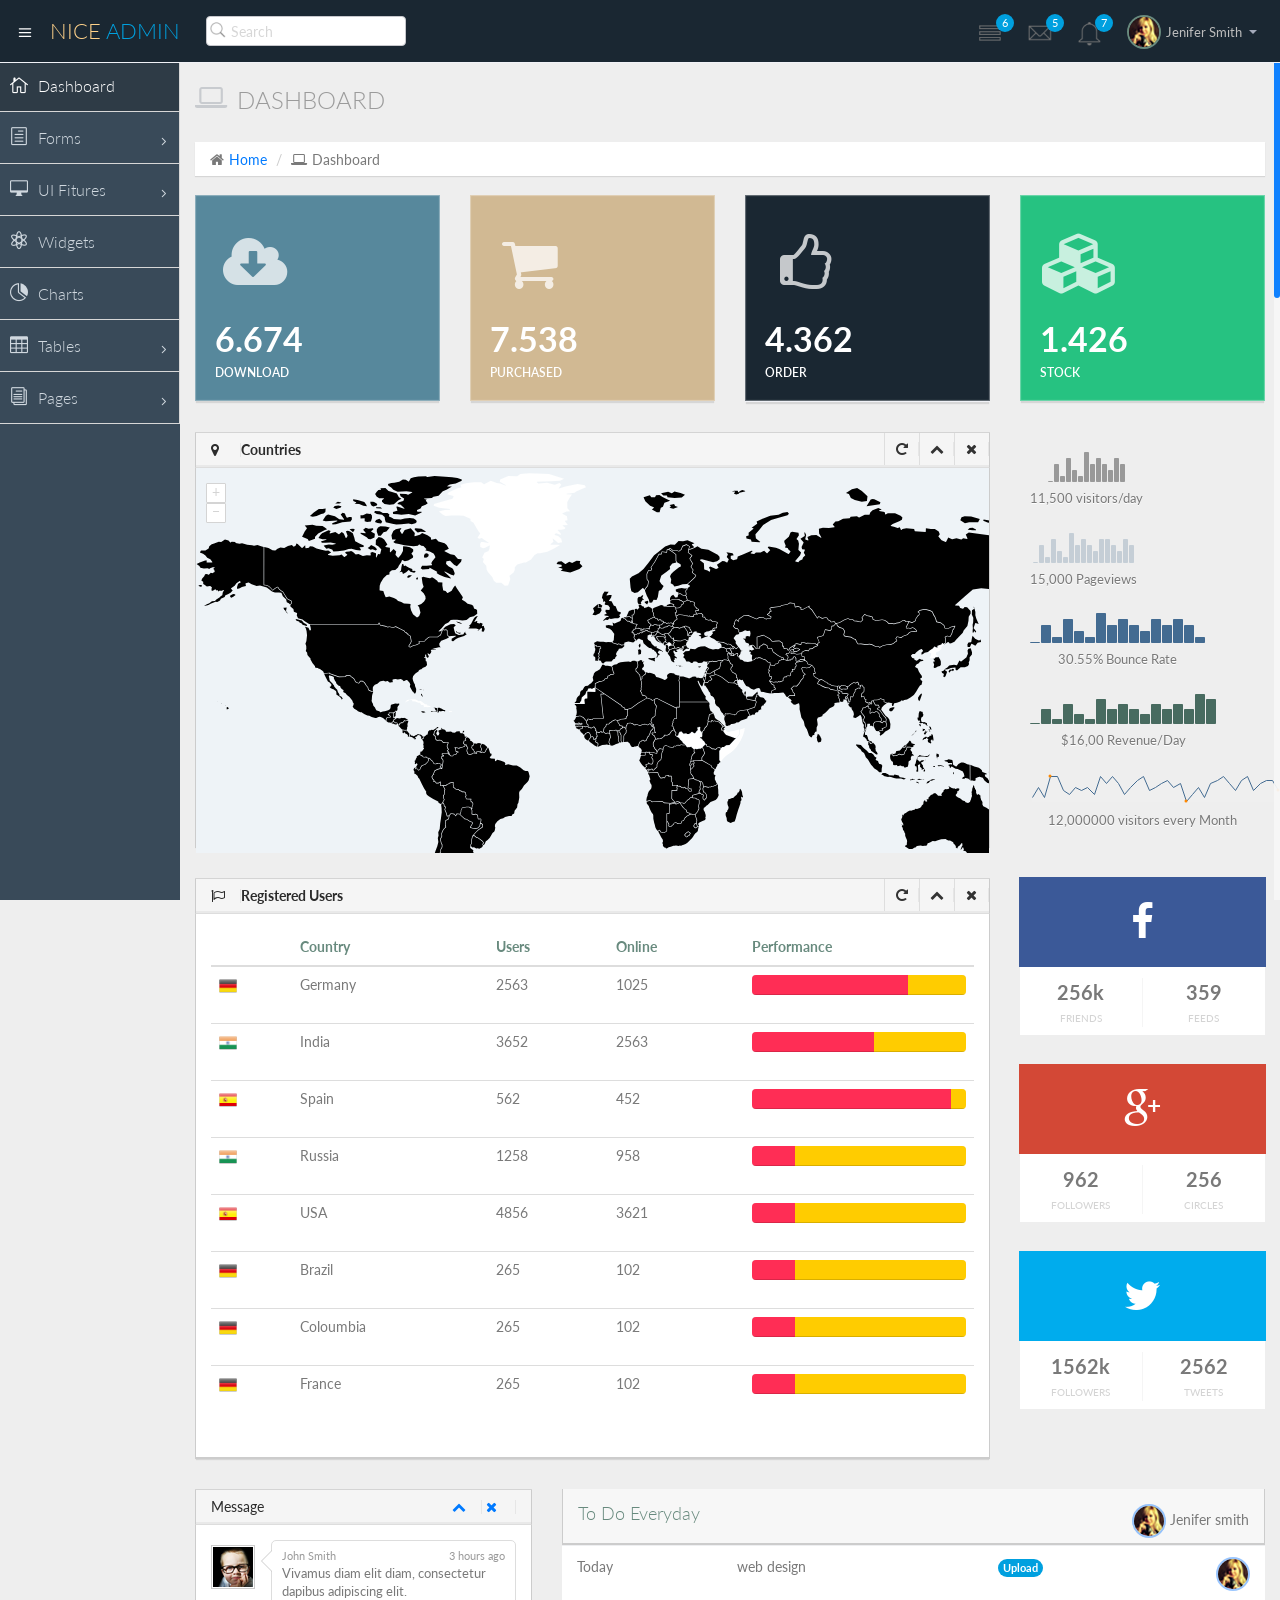
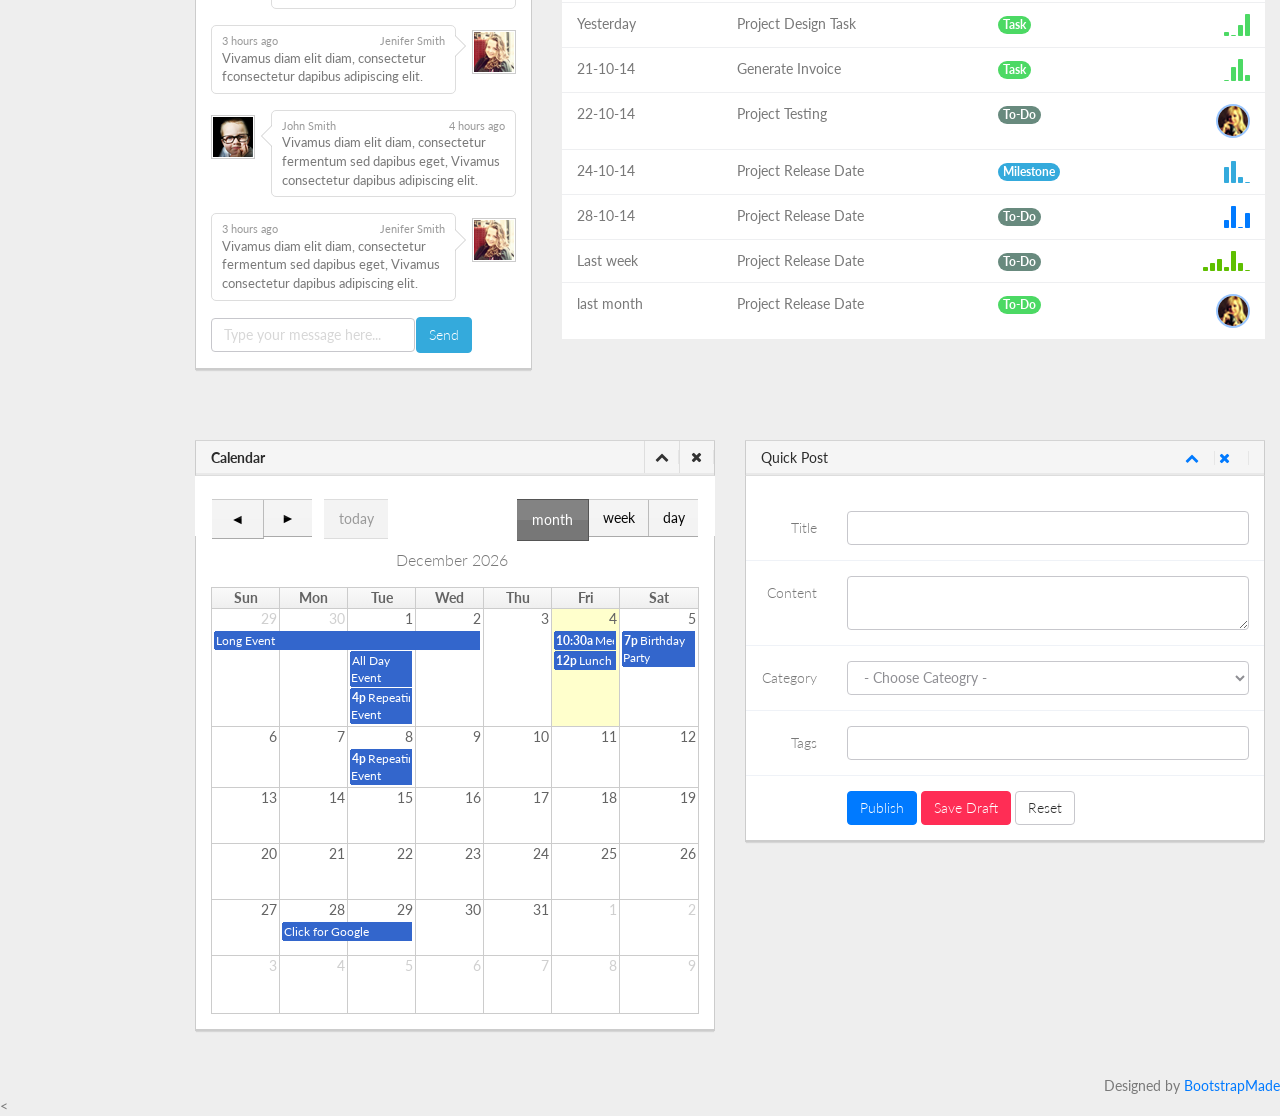
<file: CarShop/CarShop/wwwroot/NiceAdmin/index.html>
<!DOCTYPE html>
<html lang="en">

<head>
  <meta charset="utf-8">
  <meta name="viewport" content="width=device-width, initial-scale=1.0">
  <meta name="description" content="Creative - Bootstrap 3 Responsive Admin Template">
  <meta name="author" content="GeeksLabs">
  <meta name="keyword" content="Creative, Dashboard, Admin, Template, Theme, Bootstrap, Responsive, Retina, Minimal">
  <link rel="shortcut icon" href="img/favicon.png">

  <title>Creative - Bootstrap Admin Template</title>

  <!-- Bootstrap CSS -->
  <link href="css/bootstrap.min.css" rel="stylesheet">
  <!-- bootstrap theme -->
  <link href="css/bootstrap-theme.css" rel="stylesheet">
  <!--external css-->
  <!-- font icon -->
  <link href="css/elegant-icons-style.css" rel="stylesheet" />
  <link href="css/font-awesome.min.css" rel="stylesheet" />
  <!-- full calendar css-->
  <link href="assets/fullcalendar/fullcalendar/bootstrap-fullcalendar.css" rel="stylesheet" />
  <link href="assets/fullcalendar/fullcalendar/fullcalendar.css" rel="stylesheet" />
  <!-- easy pie chart-->
  <link href="assets/jquery-easy-pie-chart/jquery.easy-pie-chart.css" rel="stylesheet" type="text/css" media="screen" />
  <!-- owl carousel -->
  <link rel="stylesheet" href="css/owl.carousel.css" type="text/css">
  <link href="css/jquery-jvectormap-1.2.2.css" rel="stylesheet">
  <!-- Custom styles -->
  <link rel="stylesheet" href="css/fullcalendar.css">
  <link href="css/widgets.css" rel="stylesheet">
  <link href="css/style.css" rel="stylesheet">
  <link href="css/style-responsive.css" rel="stylesheet" />
  <link href="css/xcharts.min.css" rel=" stylesheet">
  <link href="css/jquery-ui-1.10.4.min.css" rel="stylesheet">
  <!-- =======================================================
    Theme Name: NiceAdmin
    Theme URL: https://bootstrapmade.com/nice-admin-bootstrap-admin-html-template/
    Author: BootstrapMade
    Author URL: https://bootstrapmade.com
  ======================================================= -->
</head>

<body>
  <!-- container section start -->
  <section id="container" class="">


    <header class="header dark-bg">
      <div class="toggle-nav">
        <div class="icon-reorder tooltips" data-original-title="Toggle Navigation" data-placement="bottom"><i class="icon_menu"></i></div>
      </div>

      <!--logo start-->
      <a href="index.html" class="logo">Nice <span class="lite">Admin</span></a>
      <!--logo end-->

      <div class="nav search-row" id="top_menu">
        <!--  search form start -->
        <ul class="nav top-menu">
          <li>
            <form class="navbar-form">
              <input class="form-control" placeholder="Search" type="text">
            </form>
          </li>
        </ul>
        <!--  search form end -->
      </div>

      <div class="top-nav notification-row">
        <!-- notificatoin dropdown start-->
        <ul class="nav pull-right top-menu">

          <!-- task notificatoin start -->
          <li id="task_notificatoin_bar" class="dropdown">
            <a data-toggle="dropdown" class="dropdown-toggle" href="#">
                            <i class="icon-task-l"></i>
                            <span class="badge bg-important">6</span>
                        </a>
            <ul class="dropdown-menu extended tasks-bar">
              <div class="notify-arrow notify-arrow-blue"></div>
              <li>
                <p class="blue">You have 6 pending letter</p>
              </li>
              <li>
                <a href="#">
                  <div class="task-info">
                    <div class="desc">Design PSD </div>
                    <div class="percent">90%</div>
                  </div>
                  <div class="progress progress-striped">
                    <div class="progress-bar progress-bar-success" role="progressbar" aria-valuenow="90" aria-valuemin="0" aria-valuemax="100" style="width: 90%">
                      <span class="sr-only">90% Complete (success)</span>
                    </div>
                  </div>
                </a>
              </li>
              <li>
                <a href="#">
                  <div class="task-info">
                    <div class="desc">
                      Project 1
                    </div>
                    <div class="percent">30%</div>
                  </div>
                  <div class="progress progress-striped">
                    <div class="progress-bar progress-bar-warning" role="progressbar" aria-valuenow="30" aria-valuemin="0" aria-valuemax="100" style="width: 30%">
                      <span class="sr-only">30% Complete (warning)</span>
                    </div>
                  </div>
                </a>
              </li>
              <li>
                <a href="#">
                  <div class="task-info">
                    <div class="desc">Digital Marketing</div>
                    <div class="percent">80%</div>
                  </div>
                  <div class="progress progress-striped">
                    <div class="progress-bar progress-bar-info" role="progressbar" aria-valuenow="80" aria-valuemin="0" aria-valuemax="100" style="width: 80%">
                      <span class="sr-only">80% Complete</span>
                    </div>
                  </div>
                </a>
              </li>
              <li>
                <a href="#">
                  <div class="task-info">
                    <div class="desc">Logo Designing</div>
                    <div class="percent">78%</div>
                  </div>
                  <div class="progress progress-striped">
                    <div class="progress-bar progress-bar-danger" role="progressbar" aria-valuenow="78" aria-valuemin="0" aria-valuemax="100" style="width: 78%">
                      <span class="sr-only">78% Complete (danger)</span>
                    </div>
                  </div>
                </a>
              </li>
              <li>
                <a href="#">
                  <div class="task-info">
                    <div class="desc">Mobile App</div>
                    <div class="percent">50%</div>
                  </div>
                  <div class="progress progress-striped active">
                    <div class="progress-bar" role="progressbar" aria-valuenow="50" aria-valuemin="0" aria-valuemax="100" style="width: 50%">
                      <span class="sr-only">50% Complete</span>
                    </div>
                  </div>

                </a>
              </li>
              <li class="external">
                <a href="#">See All Tasks</a>
              </li>
            </ul>
          </li>
          <!-- task notificatoin end -->
          <!-- inbox notificatoin start-->
          <li id="mail_notificatoin_bar" class="dropdown">
            <a data-toggle="dropdown" class="dropdown-toggle" href="#">
                            <i class="icon-envelope-l"></i>
                            <span class="badge bg-important">5</span>
                        </a>
            <ul class="dropdown-menu extended inbox">
              <div class="notify-arrow notify-arrow-blue"></div>
              <li>
                <p class="blue">You have 5 new messages</p>
              </li>
              <li>
                <a href="#">
                                    <span class="photo"><img alt="avatar" src="./img/avatar-mini.jpg"></span>
                                    <span class="subject">
                                    <span class="from">Greg  Martin</span>
                                    <span class="time">1 min</span>
                                    </span>
                                    <span class="message">
                                        I really like this admin panel.
                                    </span>
                                </a>
              </li>
              <li>
                <a href="#">
                                    <span class="photo"><img alt="avatar" src="./img/avatar-mini2.jpg"></span>
                                    <span class="subject">
                                    <span class="from">Bob   Mckenzie</span>
                                    <span class="time">5 mins</span>
                                    </span>
                                    <span class="message">
                                     Hi, What is next project plan?
                                    </span>
                                </a>
              </li>
              <li>
                <a href="#">
                                    <span class="photo"><img alt="avatar" src="./img/avatar-mini3.jpg"></span>
                                    <span class="subject">
                                    <span class="from">Phillip   Park</span>
                                    <span class="time">2 hrs</span>
                                    </span>
                                    <span class="message">
                                        I am like to buy this Admin Template.
                                    </span>
                                </a>
              </li>
              <li>
                <a href="#">
                                    <span class="photo"><img alt="avatar" src="./img/avatar-mini4.jpg"></span>
                                    <span class="subject">
                                    <span class="from">Ray   Munoz</span>
                                    <span class="time">1 day</span>
                                    </span>
                                    <span class="message">
                                        Icon fonts are great.
                                    </span>
                                </a>
              </li>
              <li>
                <a href="#">See all messages</a>
              </li>
            </ul>
          </li>
          <!-- inbox notificatoin end -->
          <!-- alert notification start-->
          <li id="alert_notificatoin_bar" class="dropdown">
            <a data-toggle="dropdown" class="dropdown-toggle" href="#">

                            <i class="icon-bell-l"></i>
                            <span class="badge bg-important">7</span>
                        </a>
            <ul class="dropdown-menu extended notification">
              <div class="notify-arrow notify-arrow-blue"></div>
              <li>
                <p class="blue">You have 4 new notifications</p>
              </li>
              <li>
                <a href="#">
                                    <span class="label label-primary"><i class="icon_profile"></i></span>
                                    Friend Request
                                    <span class="small italic pull-right">5 mins</span>
                                </a>
              </li>
              <li>
                <a href="#">
                                    <span class="label label-warning"><i class="icon_pin"></i></span>
                                    John location.
                                    <span class="small italic pull-right">50 mins</span>
                                </a>
              </li>
              <li>
                <a href="#">
                                    <span class="label label-danger"><i class="icon_book_alt"></i></span>
                                    Project 3 Completed.
                                    <span class="small italic pull-right">1 hr</span>
                                </a>
              </li>
              <li>
                <a href="#">
                                    <span class="label label-success"><i class="icon_like"></i></span>
                                    Mick appreciated your work.
                                    <span class="small italic pull-right"> Today</span>
                                </a>
              </li>
              <li>
                <a href="#">See all notifications</a>
              </li>
            </ul>
          </li>
          <!-- alert notification end-->
          <!-- user login dropdown start-->
          <li class="dropdown">
            <a data-toggle="dropdown" class="dropdown-toggle" href="#">
                            <span class="profile-ava">
                                <img alt="" src="img/avatar1_small.jpg">
                            </span>
                            <span class="username">Jenifer Smith</span>
                            <b class="caret"></b>
                        </a>
            <ul class="dropdown-menu extended logout">
              <div class="log-arrow-up"></div>
              <li class="eborder-top">
                <a href="#"><i class="icon_profile"></i> My Profile</a>
              </li>
              <li>
                <a href="#"><i class="icon_mail_alt"></i> My Inbox</a>
              </li>
              <li>
                <a href="#"><i class="icon_clock_alt"></i> Timeline</a>
              </li>
              <li>
                <a href="#"><i class="icon_chat_alt"></i> Chats</a>
              </li>
              <li>
                <a href="login.html"><i class="icon_key_alt"></i> Log Out</a>
              </li>
              <li>
                <a href="documentation.html"><i class="icon_key_alt"></i> Documentation</a>
              </li>
              <li>
                <a href="documentation.html"><i class="icon_key_alt"></i> Documentation</a>
              </li>
            </ul>
          </li>
          <!-- user login dropdown end -->
        </ul>
        <!-- notificatoin dropdown end-->
      </div>
    </header>
    <!--header end-->

    <!--sidebar start-->
    <aside>
      <div id="sidebar" class="nav-collapse ">
        <!-- sidebar menu start-->
        <ul class="sidebar-menu">
          <li class="active">
            <a class="" href="index.html">
                          <i class="icon_house_alt"></i>
                          <span>Dashboard</span>
                      </a>
          </li>
          <li class="sub-menu">
            <a href="javascript:;" class="">
                          <i class="icon_document_alt"></i>
                          <span>Forms</span>
                          <span class="menu-arrow arrow_carrot-right"></span>
                      </a>
            <ul class="sub">
              <li><a class="" href="form_component.html">Form Elements</a></li>
              <li><a class="" href="form_validation.html">Form Validation</a></li>
            </ul>
          </li>
          <li class="sub-menu">
            <a href="javascript:;" class="">
                          <i class="icon_desktop"></i>
                          <span>UI Fitures</span>
                          <span class="menu-arrow arrow_carrot-right"></span>
                      </a>
            <ul class="sub">
              <li><a class="" href="general.html">Elements</a></li>
              <li><a class="" href="buttons.html">Buttons</a></li>
              <li><a class="" href="grids.html">Grids</a></li>
            </ul>
          </li>
          <li>
            <a class="" href="widgets.html">
                          <i class="icon_genius"></i>
                          <span>Widgets</span>
                      </a>
          </li>
          <li>
            <a class="" href="chart-chartjs.html">
                          <i class="icon_piechart"></i>
                          <span>Charts</span>

                      </a>

          </li>

          <li class="sub-menu">
            <a href="javascript:;" class="">
                          <i class="icon_table"></i>
                          <span>Tables</span>
                          <span class="menu-arrow arrow_carrot-right"></span>
                      </a>
            <ul class="sub">
              <li><a class="" href="basic_table.html">Basic Table</a></li>
            </ul>
          </li>

          <li class="sub-menu">
            <a href="javascript:;" class="">
                          <i class="icon_documents_alt"></i>
                          <span>Pages</span>
                          <span class="menu-arrow arrow_carrot-right"></span>
                      </a>
            <ul class="sub">
              <li><a class="" href="profile.html">Profile</a></li>
              <li><a class="" href="login.html"><span>Login Page</span></a></li>
              <li><a class="" href="contact.html"><span>Contact Page</span></a></li>
              <li><a class="" href="blank.html">Blank Page</a></li>
              <li><a class="" href="404.html">404 Error</a></li>
            </ul>
          </li>

        </ul>
        <!-- sidebar menu end-->
      </div>
    </aside>
    <!--sidebar end-->

    <!--main content start-->
    <section id="main-content">
      <section class="wrapper">
        <!--overview start-->
        <div class="row">
          <div class="col-lg-12">
            <h3 class="page-header"><i class="fa fa-laptop"></i> Dashboard</h3>
            <ol class="breadcrumb">
              <li><i class="fa fa-home"></i><a href="index.html">Home</a></li>
              <li><i class="fa fa-laptop"></i>Dashboard</li>
            </ol>
          </div>
        </div>

        <div class="row">
          <div class="col-lg-3 col-md-3 col-sm-12 col-xs-12">
            <div class="info-box blue-bg">
              <i class="fa fa-cloud-download"></i>
              <div class="count">6.674</div>
              <div class="title">Download</div>
            </div>
            <!--/.info-box-->
          </div>
          <!--/.col-->

          <div class="col-lg-3 col-md-3 col-sm-12 col-xs-12">
            <div class="info-box brown-bg">
              <i class="fa fa-shopping-cart"></i>
              <div class="count">7.538</div>
              <div class="title">Purchased</div>
            </div>
            <!--/.info-box-->
          </div>
          <!--/.col-->

          <div class="col-lg-3 col-md-3 col-sm-12 col-xs-12">
            <div class="info-box dark-bg">
              <i class="fa fa-thumbs-o-up"></i>
              <div class="count">4.362</div>
              <div class="title">Order</div>
            </div>
            <!--/.info-box-->
          </div>
          <!--/.col-->

          <div class="col-lg-3 col-md-3 col-sm-12 col-xs-12">
            <div class="info-box green-bg">
              <i class="fa fa-cubes"></i>
              <div class="count">1.426</div>
              <div class="title">Stock</div>
            </div>
            <!--/.info-box-->
          </div>
          <!--/.col-->

        </div>
        <!--/.row-->


        <div class="row">
          <div class="col-lg-9 col-md-12">

            <div class="panel panel-default">
              <div class="panel-heading">
                <h2><i class="fa fa-map-marker red"></i><strong>Countries</strong></h2>
                <div class="panel-actions">
                  <a href="index.html#" class="btn-setting"><i class="fa fa-rotate-right"></i></a>
                  <a href="index.html#" class="btn-minimize"><i class="fa fa-chevron-up"></i></a>
                  <a href="index.html#" class="btn-close"><i class="fa fa-times"></i></a>
                </div>
              </div>
              <div class="panel-body-map">
                <div id="map" style="height:380px;"></div>
              </div>

            </div>
          </div>
          <div class="col-md-3">
            <!-- List starts -->
            <ul class="today-datas">
              <!-- List #1 -->
              <li>
                <!-- Graph -->
                <div><span id="todayspark1" class="spark"></span></div>
                <!-- Text -->
                <div class="datas-text">11,500 visitors/day</div>
              </li>
              <li>
                <div><span id="todayspark2" class="spark"></span></div>
                <div class="datas-text">15,000 Pageviews</div>
              </li>
              <li>
                <div><span id="todayspark3" class="spark"></span></div>
                <div class="datas-text">30.55% Bounce Rate</div>
              </li>
              <li>
                <div><span id="todayspark4" class="spark"></span></div>
                <div class="datas-text">$16,00 Revenue/Day</div>
              </li>
              <li>
                <div><span id="todayspark5" class="spark"></span></div>
                <div class="datas-text">12,000000 visitors every Month</div>
              </li>
            </ul>
          </div>


        </div>


        <!-- Today status end -->



        <div class="row">

          <div class="col-lg-9 col-md-12">
            <div class="panel panel-default">
              <div class="panel-heading">
                <h2><i class="fa fa-flag-o red"></i><strong>Registered Users</strong></h2>
                <div class="panel-actions">
                  <a href="index.html#" class="btn-setting"><i class="fa fa-rotate-right"></i></a>
                  <a href="index.html#" class="btn-minimize"><i class="fa fa-chevron-up"></i></a>
                  <a href="index.html#" class="btn-close"><i class="fa fa-times"></i></a>
                </div>
              </div>
              <div class="panel-body">
                <table class="table bootstrap-datatable countries">
                  <thead>
                    <tr>
                      <th></th>
                      <th>Country</th>
                      <th>Users</th>
                      <th>Online</th>
                      <th>Performance</th>
                    </tr>
                  </thead>
                  <tbody>
                    <tr>
                      <td><img src="img/Germany.png" style="height:18px; margin-top:-2px;"></td>
                      <td>Germany</td>
                      <td>2563</td>
                      <td>1025</td>
                      <td>
                        <div class="progress thin">
                          <div class="progress-bar progress-bar-danger" role="progressbar" aria-valuenow="73" aria-valuemin="0" aria-valuemax="100" style="width: 73%">
                          </div>
                          <div class="progress-bar progress-bar-warning" role="progressbar" aria-valuenow="27" aria-valuemin="0" aria-valuemax="100" style="width: 27%">
                          </div>
                        </div>
                        <span class="sr-only">73%</span>
                      </td>
                    </tr>
                    <tr>
                      <td><img src="img/India.png" style="height:18px; margin-top:-2px;"></td>
                      <td>India</td>
                      <td>3652</td>
                      <td>2563</td>
                      <td>
                        <div class="progress thin">
                          <div class="progress-bar progress-bar-danger" role="progressbar" aria-valuenow="57" aria-valuemin="0" aria-valuemax="100" style="width: 57%">
                          </div>
                          <div class="progress-bar progress-bar-warning" role="progressbar" aria-valuenow="43" aria-valuemin="0" aria-valuemax="100" style="width: 43%">
                          </div>
                        </div>
                        <span class="sr-only">57%</span>
                      </td>
                    </tr>
                    <tr>
                      <td><img src="img/Spain.png" style="height:18px; margin-top:-2px;"></td>
                      <td>Spain</td>
                      <td>562</td>
                      <td>452</td>
                      <td>
                        <div class="progress thin">
                          <div class="progress-bar progress-bar-danger" role="progressbar" aria-valuenow="93" aria-valuemin="0" aria-valuemax="100" style="width: 93%">
                          </div>
                          <div class="progress-bar progress-bar-warning" role="progressbar" aria-valuenow="7" aria-valuemin="0" aria-valuemax="100" style="width: 7%">
                          </div>
                        </div>
                        <span class="sr-only">93%</span>
                      </td>
                    </tr>
                    <tr>
                      <td><img src="img/India.png" style="height:18px; margin-top:-2px;"></td>
                      <td>Russia</td>
                      <td>1258</td>
                      <td>958</td>
                      <td>
                        <div class="progress thin">
                          <div class="progress-bar progress-bar-danger" role="progressbar" aria-valuenow="20" aria-valuemin="0" aria-valuemax="100" style="width: 20%">
                          </div>
                          <div class="progress-bar progress-bar-warning" role="progressbar" aria-valuenow="80" aria-valuemin="0" aria-valuemax="100" style="width: 80%">
                          </div>
                        </div>
                        <span class="sr-only">20%</span>
                      </td>
                    </tr>
                    <tr>
                      <td><img src="img/Spain.png" style="height:18px; margin-top:-2px;"></td>
                      <td>USA</td>
                      <td>4856</td>
                      <td>3621</td>
                      <td>
                        <div class="progress thin">
                          <div class="progress-bar progress-bar-danger" role="progressbar" aria-valuenow="20" aria-valuemin="0" aria-valuemax="100" style="width: 20%">
                          </div>
                          <div class="progress-bar progress-bar-warning" role="progressbar" aria-valuenow="80" aria-valuemin="0" aria-valuemax="100" style="width: 80%">
                          </div>
                        </div>
                        <span class="sr-only">20%</span>
                      </td>
                    </tr>
                    <tr>
                      <td><img src="img/Germany.png" style="height:18px; margin-top:-2px;"></td>
                      <td>Brazil</td>
                      <td>265</td>
                      <td>102</td>
                      <td>
                        <div class="progress thin">
                          <div class="progress-bar progress-bar-danger" role="progressbar" aria-valuenow="20" aria-valuemin="0" aria-valuemax="100" style="width: 20%">
                          </div>
                          <div class="progress-bar progress-bar-warning" role="progressbar" aria-valuenow="80" aria-valuemin="0" aria-valuemax="100" style="width: 80%">
                          </div>
                        </div>
                        <span class="sr-only">20%</span>
                      </td>
                    </tr>
                    <tr>
                      <td><img src="img/Germany.png" style="height:18px; margin-top:-2px;"></td>
                      <td>Coloumbia</td>
                      <td>265</td>
                      <td>102</td>
                      <td>
                        <div class="progress thin">
                          <div class="progress-bar progress-bar-danger" role="progressbar" aria-valuenow="20" aria-valuemin="0" aria-valuemax="100" style="width: 20%">
                          </div>
                          <div class="progress-bar progress-bar-warning" role="progressbar" aria-valuenow="80" aria-valuemin="0" aria-valuemax="100" style="width: 80%">
                          </div>
                        </div>
                        <span class="sr-only">20%</span>
                      </td>
                    </tr>
                    <tr>
                      <td><img src="img/Germany.png" style="height:18px; margin-top:-2px;"></td>
                      <td>France</td>
                      <td>265</td>
                      <td>102</td>
                      <td>
                        <div class="progress thin">
                          <div class="progress-bar progress-bar-danger" role="progressbar" aria-valuenow="20" aria-valuemin="0" aria-valuemax="100" style="width: 20%">
                          </div>
                          <div class="progress-bar progress-bar-warning" role="progressbar" aria-valuenow="80" aria-valuemin="0" aria-valuemax="100" style="width: 80%">
                          </div>
                        </div>
                        <span class="sr-only">20%</span>
                      </td>
                    </tr>
                  </tbody>
                </table>
              </div>

            </div>

          </div>
          <!--/col-->
          <div class="col-md-3">

            <div class="social-box facebook">
              <i class="fa fa-facebook"></i>
              <ul>
                <li>
                  <strong>256k</strong>
                  <span>friends</span>
                </li>
                <li>
                  <strong>359</strong>
                  <span>feeds</span>
                </li>
              </ul>
            </div>
            <!--/social-box-->
          </div>
          <div class="col-md-3">

            <div class="social-box google-plus">
              <i class="fa fa-google-plus"></i>
              <ul>
                <li>
                  <strong>962</strong>
                  <span>followers</span>
                </li>
                <li>
                  <strong>256</strong>
                  <span>circles</span>
                </li>
              </ul>
            </div>
            <!--/social-box-->

          </div>
          <!--/col-->
          <div class="col-md-3">

            <div class="social-box twitter">
              <i class="fa fa-twitter"></i>
              <ul>
                <li>
                  <strong>1562k</strong>
                  <span>followers</span>
                </li>
                <li>
                  <strong>2562</strong>
                  <span>tweets</span>
                </li>
              </ul>
            </div>
            <!--/social-box-->

          </div>
          <!--/col-->

        </div>



        <!-- statics end -->




        <!-- project team & activity start -->
        <div class="row">
          <div class="col-md-4 portlets">
            <!-- Widget -->
            <div class="panel panel-default">
              <div class="panel-heading">
                <div class="pull-left">Message</div>
                <div class="widget-icons pull-right">
                  <a href="#" class="wminimize"><i class="fa fa-chevron-up"></i></a>
                  <a href="#" class="wclose"><i class="fa fa-times"></i></a>
                </div>
                <div class="clearfix"></div>
              </div>

              <div class="panel-body">
                <!-- Widget content -->
                <div class="padd sscroll">

                  <ul class="chats">

                    <!-- Chat by us. Use the class "by-me". -->
                    <li class="by-me">
                      <!-- Use the class "pull-left" in avatar -->
                      <div class="avatar pull-left">
                        <img src="img/user.jpg" alt="" />
                      </div>

                      <div class="chat-content">
                        <!-- In meta area, first include "name" and then "time" -->
                        <div class="chat-meta">John Smith <span class="pull-right">3 hours ago</span></div>
                        Vivamus diam elit diam, consectetur dapibus adipiscing elit.
                        <div class="clearfix"></div>
                      </div>
                    </li>

                    <!-- Chat by other. Use the class "by-other". -->
                    <li class="by-other">
                      <!-- Use the class "pull-right" in avatar -->
                      <div class="avatar pull-right">
                        <img src="img/user22.png" alt="" />
                      </div>

                      <div class="chat-content">
                        <!-- In the chat meta, first include "time" then "name" -->
                        <div class="chat-meta">3 hours ago <span class="pull-right">Jenifer Smith</span></div>
                        Vivamus diam elit diam, consectetur fconsectetur dapibus adipiscing elit.
                        <div class="clearfix"></div>
                      </div>
                    </li>

                    <li class="by-me">
                      <div class="avatar pull-left">
                        <img src="img/user.jpg" alt="" />
                      </div>

                      <div class="chat-content">
                        <div class="chat-meta">John Smith <span class="pull-right">4 hours ago</span></div>
                        Vivamus diam elit diam, consectetur fermentum sed dapibus eget, Vivamus consectetur dapibus adipiscing elit.
                        <div class="clearfix"></div>
                      </div>
                    </li>

                    <li class="by-other">
                      <!-- Use the class "pull-right" in avatar -->
                      <div class="avatar pull-right">
                        <img src="img/user22.png" alt="" />
                      </div>

                      <div class="chat-content">
                        <!-- In the chat meta, first include "time" then "name" -->
                        <div class="chat-meta">3 hours ago <span class="pull-right">Jenifer Smith</span></div>
                        Vivamus diam elit diam, consectetur fermentum sed dapibus eget, Vivamus consectetur dapibus adipiscing elit.
                        <div class="clearfix"></div>
                      </div>
                    </li>

                  </ul>

                </div>
                <!-- Widget footer -->
                <div class="widget-foot">

                  <form class="form-inline">
                    <div class="form-group">
                      <input type="text" class="form-control" placeholder="Type your message here...">
                    </div>
                    <button type="submit" class="btn btn-info">Send</button>
                  </form>


                </div>
              </div>


            </div>
          </div>

          <div class="col-lg-8">
            <!--Project Activity start-->
            <section class="panel">
              <div class="panel-body progress-panel">
                <div class="row">
                  <div class="col-lg-8 task-progress pull-left">
                    <h1>To Do Everyday</h1>
                  </div>
                  <div class="col-lg-4">
                    <span class="profile-ava pull-right">
                                        <img alt="" class="simple" src="img/avatar1_small.jpg">
                                        Jenifer smith
                                </span>
                  </div>
                </div>
              </div>
              <table class="table table-hover personal-task">
                <tbody>
                  <tr>
                    <td>Today</td>
                    <td>
                      web design
                    </td>
                    <td>
                      <span class="badge bg-important">Upload</span>
                    </td>
                    <td>
                      <span class="profile-ava">
                                        <img alt="" class="simple" src="img/avatar1_small.jpg">
                                    </span>
                    </td>
                  </tr>
                  <tr>
                    <td>Yesterday</td>
                    <td>
                      Project Design Task
                    </td>
                    <td>
                      <span class="badge bg-success">Task</span>
                    </td>
                    <td>
                      <div id="work-progress2"></div>
                    </td>
                  </tr>
                  <tr>
                    <td>21-10-14</td>
                    <td>
                      Generate Invoice
                    </td>
                    <td>
                      <span class="badge bg-success">Task</span>
                    </td>
                    <td>
                      <div id="work-progress3"></div>
                    </td>
                  </tr>
                  <tr>
                    <td>22-10-14</td>
                    <td>
                      Project Testing
                    </td>
                    <td>
                      <span class="badge bg-primary">To-Do</span>
                    </td>
                    <td>
                      <span class="profile-ava">
                                        <img alt="" class="simple" src="img/avatar1_small.jpg">
                                      </span>
                    </td>
                  </tr>
                  <tr>
                    <td>24-10-14</td>
                    <td>
                      Project Release Date
                    </td>
                    <td>
                      <span class="badge bg-info">Milestone</span>
                    </td>
                    <td>
                      <div id="work-progress4"></div>
                    </td>
                  </tr>
                  <tr>
                    <td>28-10-14</td>
                    <td>
                      Project Release Date
                    </td>
                    <td>
                      <span class="badge bg-primary">To-Do</span>
                    </td>
                    <td>
                      <div id="work-progress5"></div>
                    </td>
                  </tr>
                  <tr>
                    <td>Last week</td>
                    <td>
                      Project Release Date
                    </td>
                    <td>
                      <span class="badge bg-primary">To-Do</span>
                    </td>
                    <td>
                      <div id="work-progress1"></div>
                    </td>
                  </tr>
                  <tr>
                    <td>last month</td>
                    <td>
                      Project Release Date
                    </td>
                    <td>
                      <span class="badge bg-success">To-Do</span>
                    </td>
                    <td>
                      <span class="profile-ava">
                                        <img alt="" class="simple" src="img/avatar1_small.jpg">
                                      </span>
                    </td>
                  </tr>
                </tbody>
              </table>
            </section>
            <!--Project Activity end-->
          </div>
        </div><br><br>

        <div class="row">
          <div class="col-md-6 portlets">
            <div class="panel panel-default">
              <div class="panel-heading">
                <h2><strong>Calendar</strong></h2>
                <div class="panel-actions">
                  <a href="#" class="wminimize"><i class="fa fa-chevron-up"></i></a>
                  <a href="#" class="wclose"><i class="fa fa-times"></i></a>
                </div>

              </div><br><br><br>
              <div class="panel-body">
                <!-- Widget content -->

                <!-- Below line produces calendar. I am using FullCalendar plugin. -->
                <div id="calendar"></div>

              </div>
            </div>

          </div>

          <div class="col-md-6 portlets">
            <div class="panel panel-default">
              <div class="panel-heading">
                <div class="pull-left">Quick Post</div>
                <div class="widget-icons pull-right">
                  <a href="#" class="wminimize"><i class="fa fa-chevron-up"></i></a>
                  <a href="#" class="wclose"><i class="fa fa-times"></i></a>
                </div>
                <div class="clearfix"></div>
              </div>
              <div class="panel-body">
                <div class="padd">

                  <div class="form quick-post">
                    <!-- Edit profile form (not working)-->
                    <form class="form-horizontal">
                      <!-- Title -->
                      <div class="form-group">
                        <label class="control-label col-lg-2" for="title">Title</label>
                        <div class="col-lg-10">
                          <input type="text" class="form-control" id="title">
                        </div>
                      </div>
                      <!-- Content -->
                      <div class="form-group">
                        <label class="control-label col-lg-2" for="content">Content</label>
                        <div class="col-lg-10">
                          <textarea class="form-control" id="content"></textarea>
                        </div>
                      </div>
                      <!-- Cateogry -->
                      <div class="form-group">
                        <label class="control-label col-lg-2">Category</label>
                        <div class="col-lg-10">
                          <select class="form-control">
                                                  <option value="">- Choose Cateogry -</option>
                                                  <option value="1">General</option>
                                                  <option value="2">News</option>
                                                  <option value="3">Media</option>
                                                  <option value="4">Funny</option>
                                                </select>
                        </div>
                      </div>
                      <!-- Tags -->
                      <div class="form-group">
                        <label class="control-label col-lg-2" for="tags">Tags</label>
                        <div class="col-lg-10">
                          <input type="text" class="form-control" id="tags">
                        </div>
                      </div>

                      <!-- Buttons -->
                      <div class="form-group">
                        <!-- Buttons -->
                        <div class="col-lg-offset-2 col-lg-9">
                          <button type="submit" class="btn btn-primary">Publish</button>
                          <button type="submit" class="btn btn-danger">Save Draft</button>
                          <button type="reset" class="btn btn-default">Reset</button>
                        </div>
                      </div>
                    </form>
                  </div>


                </div>
                <div class="widget-foot">
                  <!-- Footer goes here -->
                </div>
              </div>
            </div>

          </div>

        </div>
        <!-- project team & activity end -->

      </section>
      <div class="text-right">
        <div class="credits">
          <!--
            All the links in the footer should remain intact.
            You can delete the links only if you purchased the pro version.
            Licensing information: https://bootstrapmade.com/license/
            Purchase the pro version form: https://bootstrapmade.com/buy/?theme=NiceAdmin
          -->
          Designed by <a href="https://bootstrapmade.com/">BootstrapMade</a>
        </div>
      </div>
    </section>
    <!--main content end-->
  </section>
  <!-- container section start -->

  <!-- javascripts -->
  <script src="js/jquery.js"></script>
  <script src="js/jquery-ui-1.10.4.min.js"></script>
  <script src="js/jquery-1.8.3.min.js"></script>
  <script type="text/javascript" src="js/jquery-ui-1.9.2.custom.min.js"></script>
  <!-- bootstrap -->
  <script src="js/bootstrap.min.js"></script>
  <!-- nice scroll -->
  <script src="js/jquery.scrollTo.min.js"></script>
  <script src="js/jquery.nicescroll.js" type="text/javascript"></script>
  <!-- charts scripts -->
  <script src="assets/jquery-knob/js/jquery.knob.js"></script>
  <script src="js/jquery.sparkline.js" type="text/javascript"></script>
  <script src="assets/jquery-easy-pie-chart/jquery.easy-pie-chart.js"></script>
  <script src="js/owl.carousel.js"></script>
  <!-- jQuery full calendar -->
  <<script src="js/fullcalendar.min.js"></script>
    <!-- Full Google Calendar - Calendar -->
    <script src="assets/fullcalendar/fullcalendar/fullcalendar.js"></script>
    <!--script for this page only-->
    <script src="js/calendar-custom.js"></script>
    <script src="js/jquery.rateit.min.js"></script>
    <!-- custom select -->
    <script src="js/jquery.customSelect.min.js"></script>
    <script src="assets/chart-master/Chart.js"></script>

    <!--custome script for all page-->
    <script src="js/scripts.js"></script>
    <!-- custom script for this page-->
    <script src="js/sparkline-chart.js"></script>
    <script src="js/easy-pie-chart.js"></script>
    <script src="js/jquery-jvectormap-1.2.2.min.js"></script>
    <script src="js/jquery-jvectormap-world-mill-en.js"></script>
    <script src="js/xcharts.min.js"></script>
    <script src="js/jquery.autosize.min.js"></script>
    <script src="js/jquery.placeholder.min.js"></script>
    <script src="js/gdp-data.js"></script>
    <script src="js/morris.min.js"></script>
    <script src="js/sparklines.js"></script>
    <script src="js/charts.js"></script>
    <script src="js/jquery.slimscroll.min.js"></script>
    <script>
      //knob
      $(function() {
        $(".knob").knob({
          'draw': function() {
            $(this.i).val(this.cv + '%')
          }
        })
      });

      //carousel
      $(document).ready(function() {
        $("#owl-slider").owlCarousel({
          navigation: true,
          slideSpeed: 300,
          paginationSpeed: 400,
          singleItem: true

        });
      });

      //custom select box

      $(function() {
        $('select.styled').customSelect();
      });

      /* ---------- Map ---------- */
      $(function() {
        $('#map').vectorMap({
          map: 'world_mill_en',
          series: {
            regions: [{
              values: gdpData,
              scale: ['#000', '#000'],
              normalizeFunction: 'polynomial'
            }]
          },
          backgroundColor: '#eef3f7',
          onLabelShow: function(e, el, code) {
            el.html(el.html() + ' (GDP - ' + gdpData[code] + ')');
          }
        });
      });
    </script>

</body>

</html>
</file>
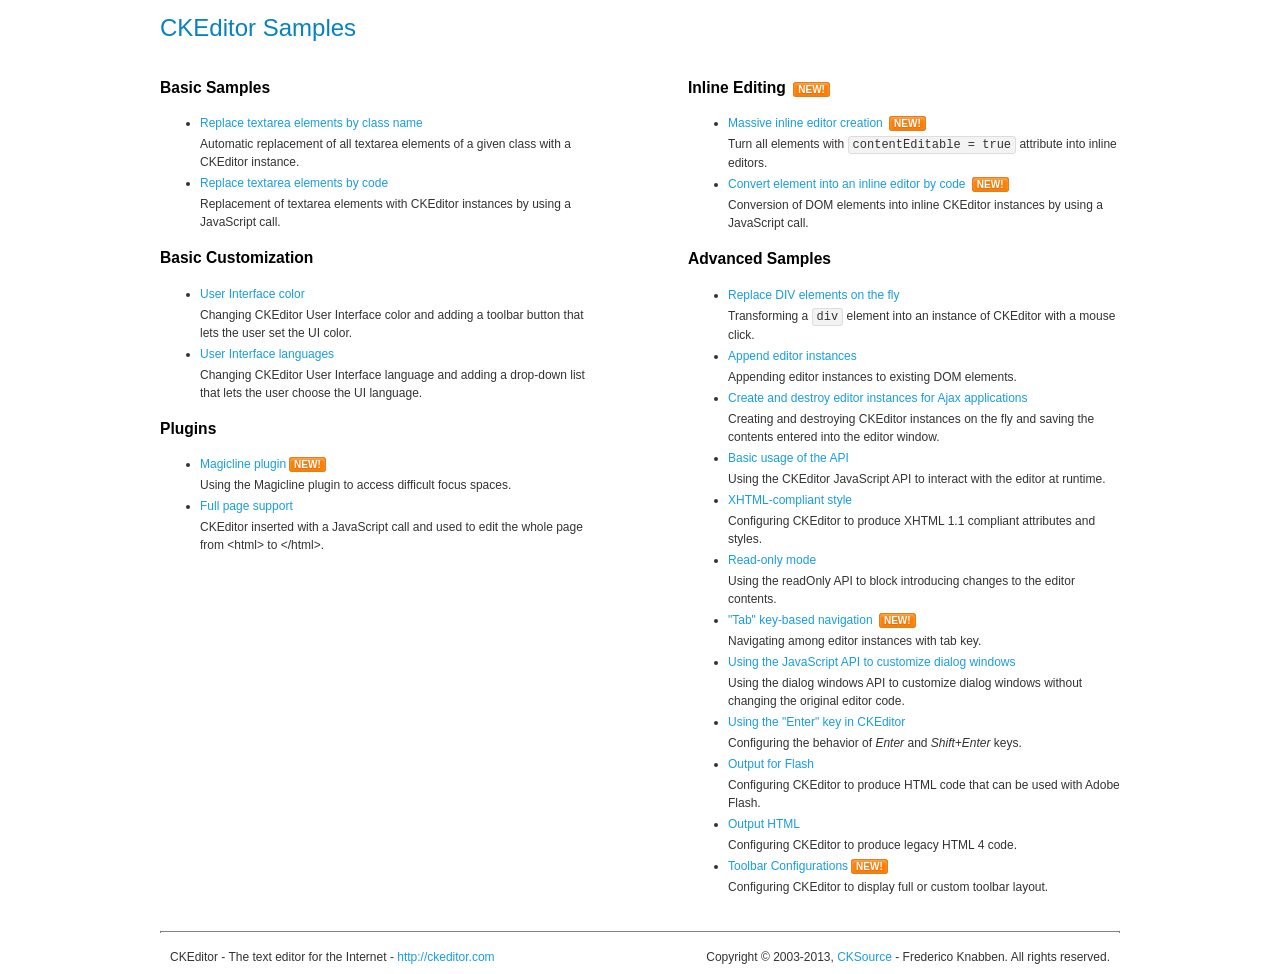
<file: CarShop/CarShop/wwwroot/NiceAdmin/assets/ckeditor/samples/index.html>
<!DOCTYPE html>
<!--
Copyright (c) 2003-2013, CKSource - Frederico Knabben. All rights reserved.
For licensing, see LICENSE.html or http://ckeditor.com/license
-->
<html>
<head>
	<title>CKEditor Samples</title>
	<meta charset="utf-8">
	<link rel="stylesheet" href="sample.css">
</head>
<body>
	<h1 class="samples">
		CKEditor Samples
	</h1>
	<div class="twoColumns">
		<div class="twoColumnsLeft">
			<h2 class="samples">
				Basic Samples
			</h2>
			<dl class="samples">
				<dt><a class="samples" href="replacebyclass.html">Replace textarea elements by class name</a></dt>
				<dd>Automatic replacement of all textarea elements of a given class with a CKEditor instance.</dd>

				<dt><a class="samples" href="replacebycode.html">Replace textarea elements by code</a></dt>
				<dd>Replacement of textarea elements with CKEditor instances by using a JavaScript call.</dd>
			</dl>

			<h2 class="samples">
				Basic Customization
			</h2>
			<dl class="samples">
				<dt><a class="samples" href="uicolor.html">User Interface color</a></dt>
				<dd>Changing CKEditor User Interface color and adding a toolbar button that lets the user set the UI color.</dd>

				<dt><a class="samples" href="uilanguages.html">User Interface languages</a></dt>
				<dd>Changing CKEditor User Interface language and adding a drop-down list that lets the user choose the UI language.</dd>
			</dl>


			<h2 class="samples">Plugins</h2>
<dl class="samples">
<dt><a class="samples" href="plugins/magicline/magicline.html">Magicline plugin</a><span class="new">New!</span></dt>
<dd>Using the Magicline plugin to access difficult focus spaces.</dd>

<dt><a class="samples" href="plugins/wysiwygarea/fullpage.html">Full page support</a></dt>
<dd>CKEditor inserted with a JavaScript call and used to edit the whole page from &lt;html&gt; to &lt;/html&gt;.</dd>
</dl>
		</div>
		<div class="twoColumnsRight">
			<h2 class="samples">
				Inline Editing <span class="new">New!</span>
			</h2>
			<dl class="samples">
				<dt><a class="samples" href="inlineall.html">Massive inline editor creation</a> <span class="new">New!</span></dt>
				<dd>Turn all elements with <code>contentEditable = true</code> attribute into inline editors.</dd>

				<dt><a class="samples" href="inlinebycode.html">Convert element into an inline editor by code</a> <span class="new">New!</span></dt>
				<dd>Conversion of DOM elements into inline CKEditor instances by using a JavaScript call.</dd>

				
			</dl>

			<h2 class="samples">
				Advanced Samples
			</h2>
			<dl class="samples">
				<dt><a class="samples" href="divreplace.html">Replace DIV elements on the fly</a></dt>
				<dd>Transforming a <code>div</code> element into an instance of CKEditor with a mouse click.</dd>

				<dt><a class="samples" href="appendto.html">Append editor instances</a></dt>
				<dd>Appending editor instances to existing DOM elements.</dd>

				<dt><a class="samples" href="ajax.html">Create and destroy editor instances for Ajax applications</a></dt>
				<dd>Creating and destroying CKEditor instances on the fly and saving the contents entered into the editor window.</dd>

				<dt><a class="samples" href="api.html">Basic usage of the API</a></dt>
				<dd>Using the CKEditor JavaScript API to interact with the editor at runtime.</dd>

				<dt><a class="samples" href="xhtmlstyle.html">XHTML-compliant style</a></dt>
				<dd>Configuring CKEditor to produce XHTML 1.1 compliant attributes and styles.</dd>

				<dt><a class="samples" href="readonly.html">Read-only mode</a></dt>
				<dd>Using the readOnly API to block introducing changes to the editor contents.</dd>

				<dt><a class="samples" href="tabindex.html">"Tab" key-based navigation</a> <span class="new">New!</span></dt>
				<dd>Navigating among editor instances with tab key.</dd>


				
<dt><a class="samples" href="plugins/dialog/dialog.html">Using the JavaScript API to customize dialog windows</a></dt>
<dd>Using the dialog windows API to customize dialog windows without changing the original editor code.</dd>

<dt><a class="samples" href="plugins/enterkey/enterkey.html">Using the &quot;Enter&quot; key in CKEditor</a></dt>
<dd>Configuring the behavior of <em>Enter</em> and <em>Shift+Enter</em> keys.</dd>

<dt><a class="samples" href="plugins/htmlwriter/outputforflash.html">Output for Flash</a></dt>
<dd>Configuring CKEditor to produce HTML code that can be used with Adobe Flash.</dd>

<dt><a class="samples" href="plugins/htmlwriter/outputhtml.html">Output HTML</a></dt>
<dd>Configuring CKEditor to produce legacy HTML 4 code.</dd>

<dt><a class="samples" href="plugins/toolbar/toolbar.html">Toolbar Configurations</a><span class="new">New!</span></dt>
<dd>Configuring CKEditor to display full or custom toolbar layout.</dd>

			</dl>
		</div>
	</div>
	<div id="footer">
		<hr>
		<p>
			CKEditor - The text editor for the Internet - <a class="samples" href="http://ckeditor.com/">http://ckeditor.com</a>
		</p>
		<p id="copy">
			Copyright &copy; 2003-2013, <a class="samples" href="http://cksource.com/">CKSource</a> - Frederico Knabben. All rights reserved.
		</p>
	</div>
</body>
</html>
</file>
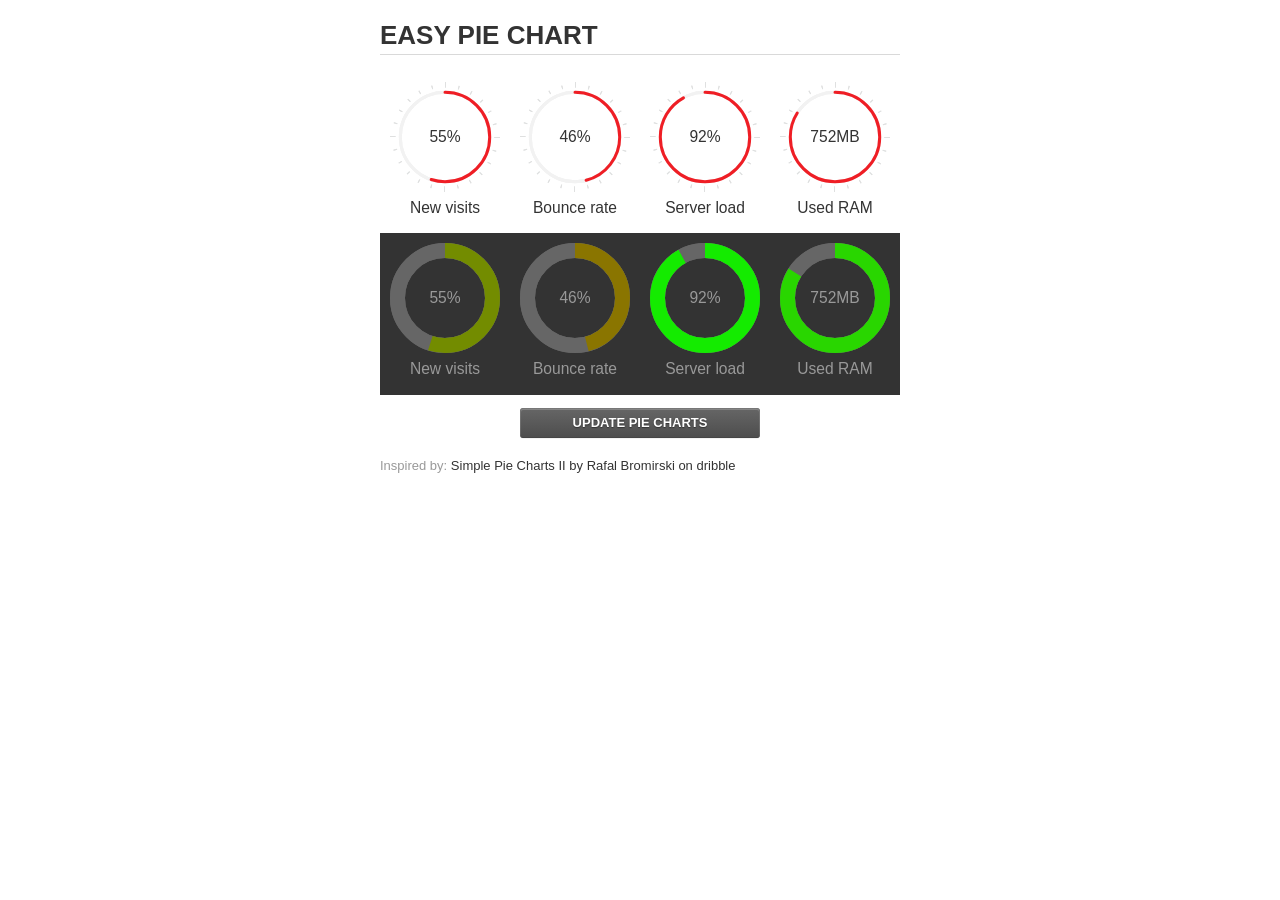
<file: CarShop/CarShop/wwwroot/NiceAdmin/assets/jquery-easy-pie-chart/examples/index.html>
<!doctype html>
<html>
    <head>
        <meta charset="utf-8">
        <title>Easy Pie Chart</title>
        <script type="text/javascript" src="https://ajax.googleapis.com/ajax/libs/jquery/1.7.2/jquery.min.js"></script>
        <script type="text/javascript" src="http://html5shiv.googlecode.com/svn/trunk/html5.js"></script>
        <script type="text/javascript" src="excanvas.js"></script>
        <script type="text/javascript" src="../jquery.easy-pie-chart.js"></script>

        <link rel="stylesheet" type="text/css" href="style.css" media="screen">
        <link rel="stylesheet" type="text/css" href="../jquery.easy-pie-chart.css" media="screen">

        <meta name="viewport" content="width=device-width, initial-scale=1.0">

        <script type="text/javascript">
            var initPieChart = function() {
                $('.percentage').easyPieChart({
                    animate: 1000
                });
                $('.percentage-light').easyPieChart({
                    barColor: function(percent) {
                        percent /= 100;
                        return "rgb(" + Math.round(255 * (1-percent)) + ", " + Math.round(255 * percent) + ", 0)";
                    },
                    trackColor: '#666',
                    scaleColor: false,
                    lineCap: 'butt',
                    lineWidth: 15,
                    animate: 1000
                });

                $('.updateEasyPieChart').on('click', function(e) {
                  e.preventDefault();
                  $('.percentage, .percentage-light').each(function() {
                    var newValue = Math.round(100*Math.random());
                    $(this).data('easyPieChart').update(newValue);
                    $('span', this).text(newValue);
                  });
                });
            };
        </script>
    </head>
    <body onload="initPieChart();">
        <div class="container">
            <h1>EASY PIE CHART</h1>
            <div class="chart">
                <div class="percentage success" data-percent="55"><span>55</span>%</div>
                <div class="label">New visits</div>
            </div>
            <div class="chart">
                <div class="percentage" data-percent="46"><span>46</span>%</div>
                <div class="label">Bounce rate</div>
            </div>
            <div class="chart">
                <div class="percentage" data-percent="92"><span>92</span>%</div>
                <div class="label">Server load</div>
            </div>
            <div class="chart">
                <div class="percentage" data-percent="84"><span>752</span>MB</div>
                <div class="label">Used RAM</div>
            </div>
            <div style="clear:both;"></div>
            <div class="dark">
                <div class="chart">
                    <div id="sparkline_bar" class="percentage-light" data-percent="55"><span>55</span>%</div>
                    <div class="label">New visits</div>
                </div>
                <div class="chart">
                    <div id="sparkline_bar" class="percentage-light" data-percent="46"><span>46</span>%</div>
                    <div class="label">Bounce rate</div>
                </div>
                <div class="chart">
                    <div class="percentage-light" data-percent="92"><span>92</span>%</div>
                    <div class="label">Server load</div>
                </div>
                <div class="chart">
                    <div class="percentage-light" data-percent="84"><span>752</span>MB</div>
                    <div class="label">Used RAM</div>
                </div>
                <div style="clear:both;"></div>
            </div>

            <p><a href="#" class="button updateEasyPieChart">Update pie charts</a></p>

            <p class="credits">Inspired by: <a href="http://drbl.in/ezuc" target="_blank">Simple Pie Charts II by Rafal Bromirski on dribble</a></p>
        </div>
    </body>
</html>
</file>
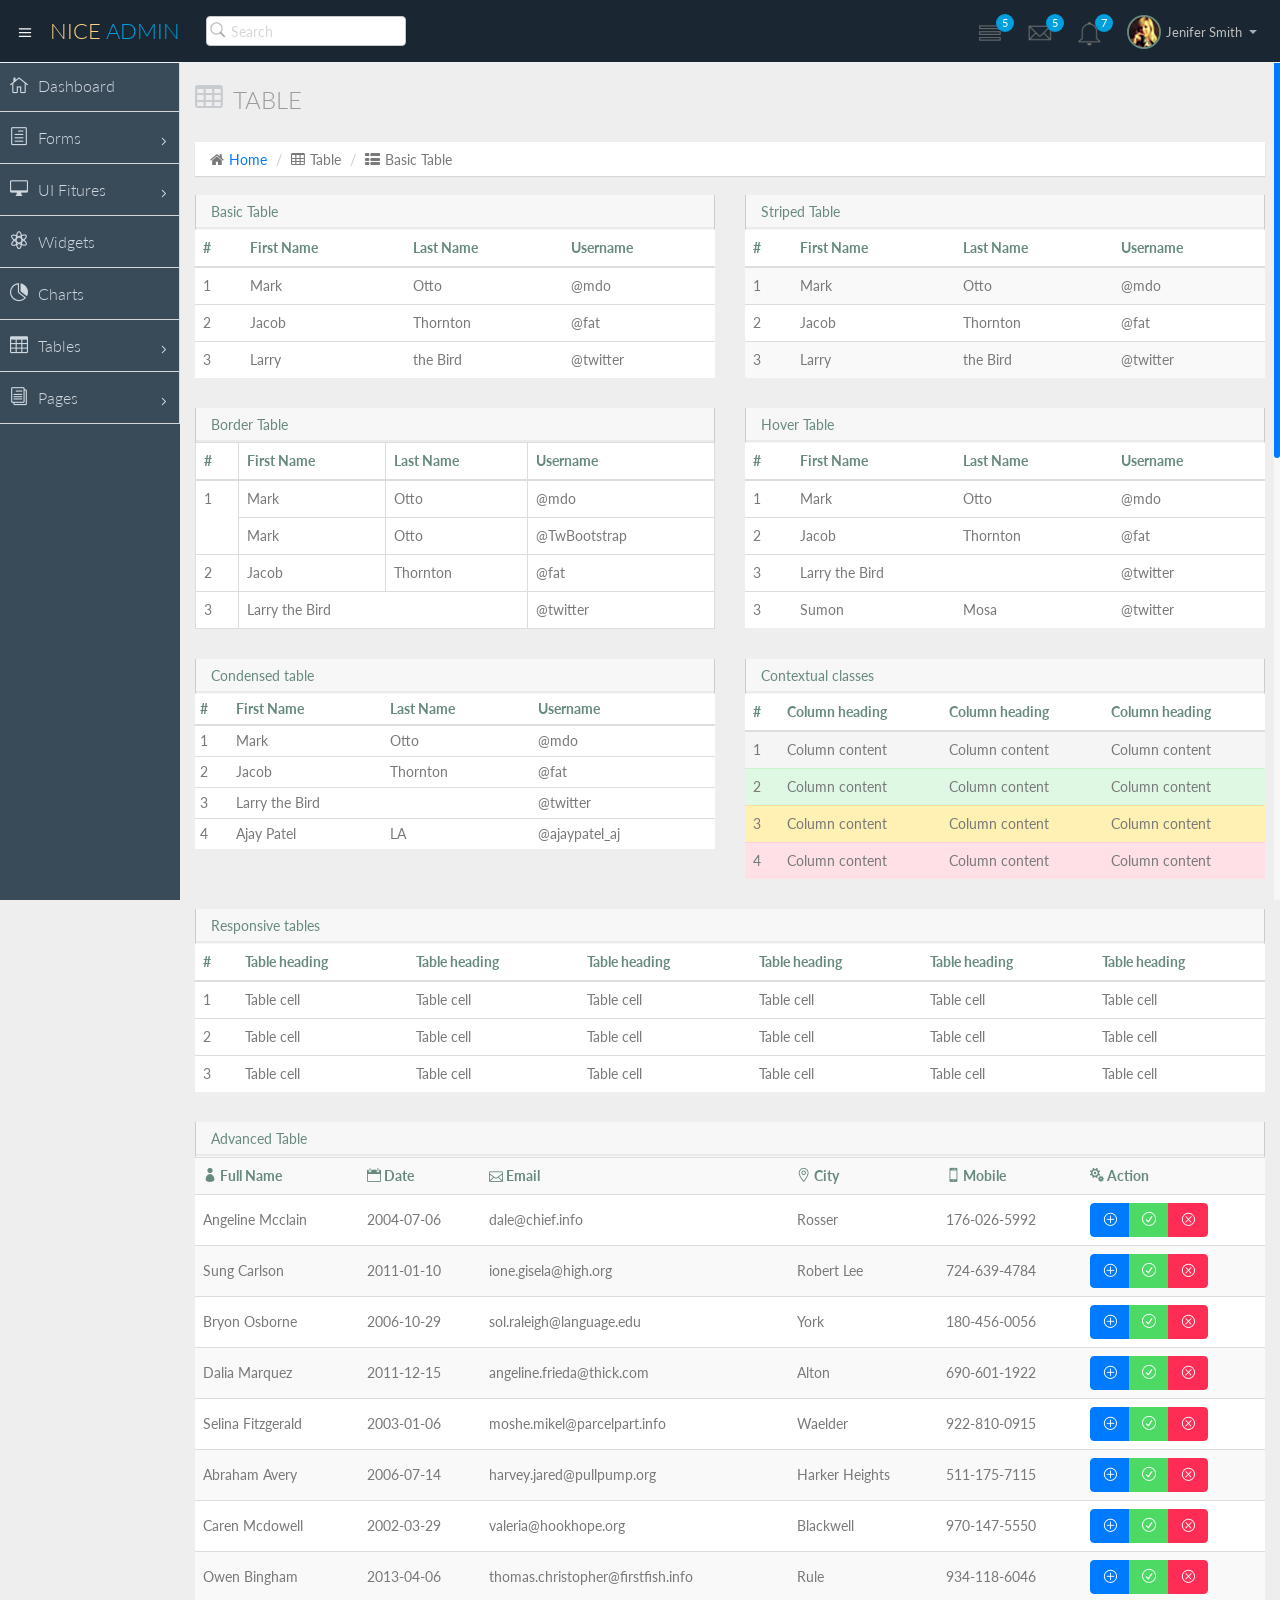
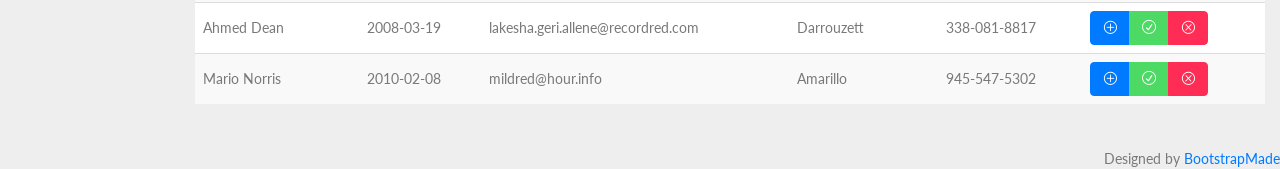
<file: CarShop/CarShop/wwwroot/NiceAdmin/basic_table.html>
<!DOCTYPE html>
<html lang="en">

<head>
  <meta charset="utf-8">
  <meta name="viewport" content="width=device-width, initial-scale=1.0">
  <meta name="description" content="Creative - Bootstrap 3 Responsive Admin Template">
  <meta name="author" content="GeeksLabs">
  <meta name="keyword" content="Creative, Dashboard, Admin, Template, Theme, Bootstrap, Responsive, Retina, Minimal">
  <link rel="shortcut icon" href="img/favicon.png">

  <title>Basic Table | Creative - Bootstrap 3 Responsive Admin Template</title>

  <!-- Bootstrap CSS -->
  <link href="css/bootstrap.min.css" rel="stylesheet">
  <!-- bootstrap theme -->
  <link href="css/bootstrap-theme.css" rel="stylesheet">
  <!--external css-->
  <!-- font icon -->
  <link href="css/elegant-icons-style.css" rel="stylesheet" />
  <link href="css/font-awesome.min.css" rel="stylesheet" />
  <!-- Custom styles -->
  <link href="css/style.css" rel="stylesheet">
  <link href="css/style-responsive.css" rel="stylesheet" />

  <!-- HTML5 shim and Respond.js IE8 support of HTML5 -->
  <!--[if lt IE 9]>
      <script src="js/html5shiv.js"></script>
      <script src="js/respond.min.js"></script>
      <script src="js/lte-ie7.js"></script>
    <![endif]-->

    <!-- =======================================================
      Theme Name: NiceAdmin
      Theme URL: https://bootstrapmade.com/nice-admin-bootstrap-admin-html-template/
      Author: BootstrapMade
      Author URL: https://bootstrapmade.com
    ======================================================= -->
</head>

<body>
  <!-- container section start -->
  <section id="container" class="">
    <!--header start-->
    <header class="header dark-bg">
      <div class="toggle-nav">
        <div class="icon-reorder tooltips" data-original-title="Toggle Navigation" data-placement="bottom"><i class="icon_menu"></i></div>
      </div>

      <!--logo start-->
      <a href="index.html" class="logo">Nice <span class="lite">Admin</span></a>
      <!--logo end-->

      <div class="nav search-row" id="top_menu">
        <!--  search form start -->
        <ul class="nav top-menu">
          <li>
            <form class="navbar-form">
              <input class="form-control" placeholder="Search" type="text">
            </form>
          </li>
        </ul>
        <!--  search form end -->
      </div>

      <div class="top-nav notification-row">
        <!-- notificatoin dropdown start-->
        <ul class="nav pull-right top-menu">

          <!-- task notificatoin start -->
          <li id="task_notificatoin_bar" class="dropdown">
            <a data-toggle="dropdown" class="dropdown-toggle" href="#">
                            <i class="icon-task-l"></i>
                            <span class="badge bg-important">5</span>
                        </a>
            <ul class="dropdown-menu extended tasks-bar">
              <div class="notify-arrow notify-arrow-blue"></div>
              <li>
                <p class="blue">You have 5 pending tasks</p>
              </li>
              <li>
                <a href="#">
                  <div class="task-info">
                    <div class="desc">Design PSD </div>
                    <div class="percent">90%</div>
                  </div>
                  <div class="progress progress-striped">
                    <div class="progress-bar progress-bar-success" role="progressbar" aria-valuenow="90" aria-valuemin="0" aria-valuemax="100" style="width: 90%">
                      <span class="sr-only">90% Complete (success)</span>
                    </div>
                  </div>
                </a>
              </li>
              <li>
                <a href="#">
                  <div class="task-info">
                    <div class="desc">
                      Project 1
                    </div>
                    <div class="percent">30%</div>
                  </div>
                  <div class="progress progress-striped">
                    <div class="progress-bar progress-bar-warning" role="progressbar" aria-valuenow="30" aria-valuemin="0" aria-valuemax="100" style="width: 30%">
                      <span class="sr-only">30% Complete (warning)</span>
                    </div>
                  </div>
                </a>
              </li>
              <li>
                <a href="#">
                  <div class="task-info">
                    <div class="desc">Digital Marketing</div>
                    <div class="percent">80%</div>
                  </div>
                  <div class="progress progress-striped">
                    <div class="progress-bar progress-bar-info" role="progressbar" aria-valuenow="80" aria-valuemin="0" aria-valuemax="100" style="width: 80%">
                      <span class="sr-only">80% Complete</span>
                    </div>
                  </div>
                </a>
              </li>
              <li>
                <a href="#">
                  <div class="task-info">
                    <div class="desc">Logo Designing</div>
                    <div class="percent">78%</div>
                  </div>
                  <div class="progress progress-striped">
                    <div class="progress-bar progress-bar-danger" role="progressbar" aria-valuenow="78" aria-valuemin="0" aria-valuemax="100" style="width: 78%">
                      <span class="sr-only">78% Complete (danger)</span>
                    </div>
                  </div>
                </a>
              </li>
              <li>
                <a href="#">
                  <div class="task-info">
                    <div class="desc">Mobile App</div>
                    <div class="percent">50%</div>
                  </div>
                  <div class="progress progress-striped active">
                    <div class="progress-bar" role="progressbar" aria-valuenow="50" aria-valuemin="0" aria-valuemax="100" style="width: 50%">
                      <span class="sr-only">50% Complete</span>
                    </div>
                  </div>

                </a>
              </li>
              <li class="external">
                <a href="#">See All Tasks</a>
              </li>
            </ul>
          </li>
          <!-- task notificatoin end -->
          <!-- inbox notificatoin start-->
          <li id="mail_notificatoin_bar" class="dropdown">
            <a data-toggle="dropdown" class="dropdown-toggle" href="#">
                            <i class="icon-envelope-l"></i>
                            <span class="badge bg-important">5</span>
                        </a>
            <ul class="dropdown-menu extended inbox">
              <div class="notify-arrow notify-arrow-blue"></div>
              <li>
                <p class="blue">You have 5 new messages</p>
              </li>
              <li>
                <a href="#">
                                    <span class="photo"><img alt="avatar" src="./img/avatar-mini.jpg"></span>
                                    <span class="subject">
                                    <span class="from">Greg  Martin</span>
                                    <span class="time">1 min</span>
                                    </span>
                                    <span class="message">
                                        I really like this admin panel.
                                    </span>
                                </a>
              </li>
              <li>
                <a href="#">
                                    <span class="photo"><img alt="avatar" src="./img/avatar-mini2.jpg"></span>
                                    <span class="subject">
                                    <span class="from">Bob   Mckenzie</span>
                                    <span class="time">5 mins</span>
                                    </span>
                                    <span class="message">
                                     Hi, What is next project plan?
                                    </span>
                                </a>
              </li>
              <li>
                <a href="#">
                                    <span class="photo"><img alt="avatar" src="./img/avatar-mini3.jpg"></span>
                                    <span class="subject">
                                    <span class="from">Phillip   Park</span>
                                    <span class="time">2 hrs</span>
                                    </span>
                                    <span class="message">
                                        I am like to buy this Admin Template.
                                    </span>
                                </a>
              </li>
              <li>
                <a href="#">
                                    <span class="photo"><img alt="avatar" src="./img/avatar-mini4.jpg"></span>
                                    <span class="subject">
                                    <span class="from">Ray   Munoz</span>
                                    <span class="time">1 day</span>
                                    </span>
                                    <span class="message">
                                        Icon fonts are great.
                                    </span>
                                </a>
              </li>
              <li>
                <a href="#">See all messages</a>
              </li>
            </ul>
          </li>
          <!-- inbox notificatoin end -->
          <!-- alert notification start-->
          <li id="alert_notificatoin_bar" class="dropdown">
            <a data-toggle="dropdown" class="dropdown-toggle" href="#">

                            <i class="icon-bell-l"></i>
                            <span class="badge bg-important">7</span>
                        </a>
            <ul class="dropdown-menu extended notification">
              <div class="notify-arrow notify-arrow-blue"></div>
              <li>
                <p class="blue">You have 4 new notifications</p>
              </li>
              <li>
                <a href="#">
                                    <span class="label label-primary"><i class="icon_profile"></i></span>
                                    Friend Request
                                    <span class="small italic pull-right">5 mins</span>
                                </a>
              </li>
              <li>
                <a href="#">
                                    <span class="label label-warning"><i class="icon_pin"></i></span>
                                    John location.
                                    <span class="small italic pull-right">50 mins</span>
                                </a>
              </li>
              <li>
                <a href="#">
                                    <span class="label label-danger"><i class="icon_book_alt"></i></span>
                                    Project 3 Completed.
                                    <span class="small italic pull-right">1 hr</span>
                                </a>
              </li>
              <li>
                <a href="#">
                                    <span class="label label-success"><i class="icon_like"></i></span>
                                    Mick appreciated your work.
                                    <span class="small italic pull-right"> Today</span>
                                </a>
              </li>
              <li>
                <a href="#">See all notifications</a>
              </li>
            </ul>
          </li>
          <!-- alert notification end-->
          <!-- user login dropdown start-->
          <li class="dropdown">
            <a data-toggle="dropdown" class="dropdown-toggle" href="#">
                            <span class="profile-ava">
                                <img alt="" src="img/avatar1_small.jpg">
                            </span>
                            <span class="username">Jenifer Smith</span>
                            <b class="caret"></b>
                        </a>
            <ul class="dropdown-menu extended logout">
              <div class="log-arrow-up"></div>
              <li class="eborder-top">
                <a href="#"><i class="icon_profile"></i> My Profile</a>
              </li>
              <li>
                <a href="#"><i class="icon_mail_alt"></i> My Inbox</a>
              </li>
              <li>
                <a href="#"><i class="icon_clock_alt"></i> Timeline</a>
              </li>
              <li>
                <a href="#"><i class="icon_chat_alt"></i> Chats</a>
              </li>
              <li>
                <a href="login.html"><i class="icon_key_alt"></i> Log Out</a>
              </li>
              <li>
                <a href="documentation.html"><i class="icon_key_alt"></i> Documentation</a>
              </li>
              <li>
                <a href="documentation.html"><i class="icon_key_alt"></i> Documentation</a>
              </li>
            </ul>
          </li>
          <!-- user login dropdown end -->
        </ul>
        <!-- notificatoin dropdown end-->
      </div>
    </header>
    <!--header end-->

    <!--sidebar start-->
    <aside>
      <div id="sidebar" class="nav-collapse ">
        <!-- sidebar menu start-->
        <ul class="sidebar-menu">
          <li class="">
            <a class="" href="index.html">
                          <i class="icon_house_alt"></i>
                          <span>Dashboard</span>
                      </a>
          </li>
          <li class="sub-menu">
            <a href="javascript:;" class="">
                          <i class="icon_document_alt"></i>
                          <span>Forms</span>
                          <span class="menu-arrow arrow_carrot-right"></span>
                      </a>
            <ul class="sub">
              <li><a class="" href="form_component.html">Form Elements</a></li>
              <li><a class="" href="form_validation.html">Form Validation</a></li>
            </ul>
          </li>
          <li class="sub-menu">
            <a href="javascript:;" class="">
                          <i class="icon_desktop"></i>
                          <span>UI Fitures</span>
                          <span class="menu-arrow arrow_carrot-right"></span>
                      </a>
            <ul class="sub">
              <li><a class="" href="general.html">Components</a></li>
              <li><a class="" href="buttons.html">Buttons</a></li>
              <li><a class="" href="grids.html">Grids</a></li>
            </ul>
          </li>
          <li>
            <a class="" href="widgets.html">
                          <i class="icon_genius"></i>
                          <span>Widgets</span>
                      </a>
          </li>
          <li>
            <a class="" href="chart-chartjs.html">
                          <i class="icon_piechart"></i>
                          <span>Charts</span>

                      </a>

          </li>

          <li class="sub-menu">
            <a href="javascript:;" class="">
                          <i class="icon_table"></i>
                          <span>Tables</span>
                          <span class="menu-arrow arrow_carrot-right"></span>
                      </a>
            <ul class="sub">
              <li><a class="active" href="basic_table.html">Basic Table</a></li>
            </ul>
          </li>

          <li class="sub-menu">
            <a href="javascript:;" class="">
                          <i class="icon_documents_alt"></i>
                          <span>Pages</span>
                          <span class="menu-arrow arrow_carrot-right"></span>
                      </a>
            <ul class="sub">
              <li><a class="" href="profile.html">Profile</a></li>
              <li><a class="" href="login.html"><span>Login Page</span></a></li>
              <li><a class="" href="contact.html"><span>Contact Page</span></a></li>
              <li><a class="" href="blank.html">Blank Page</a></li>
              <li><a class="" href="404.html">404 Error</a></li>
            </ul>
          </li>

        </ul>
        <!-- sidebar menu end-->
      </div>
    </aside>

    <!--main content start-->
    <section id="main-content">
      <section class="wrapper">
        <div class="row">
          <div class="col-lg-12">
            <h3 class="page-header"><i class="fa fa-table"></i> Table</h3>
            <ol class="breadcrumb">
              <li><i class="fa fa-home"></i><a href="index.html">Home</a></li>
              <li><i class="fa fa-table"></i>Table</li>
              <li><i class="fa fa-th-list"></i>Basic Table</li>
            </ol>
          </div>
        </div>
        <!-- page start-->
        <div class="row">
          <div class="col-sm-6">
            <section class="panel">
              <header class="panel-heading">
                Basic Table
              </header>
              <table class="table">
                <thead>
                  <tr>
                    <th>#</th>
                    <th>First Name</th>
                    <th>Last Name</th>
                    <th>Username</th>
                  </tr>
                </thead>
                <tbody>
                  <tr>
                    <td>1</td>
                    <td>Mark</td>
                    <td>Otto</td>
                    <td>@mdo</td>
                  </tr>
                  <tr>
                    <td>2</td>
                    <td>Jacob</td>
                    <td>Thornton</td>
                    <td>@fat</td>
                  </tr>
                  <tr>
                    <td>3</td>
                    <td>Larry</td>
                    <td>the Bird</td>
                    <td>@twitter</td>
                  </tr>
                </tbody>
              </table>
            </section>
          </div>
          <div class="col-sm-6">
            <section class="panel">
              <header class="panel-heading">
                Striped Table
              </header>
              <table class="table table-striped">
                <thead>
                  <tr>
                    <th>#</th>
                    <th>First Name</th>
                    <th>Last Name</th>
                    <th>Username</th>
                  </tr>
                </thead>
                <tbody>
                  <tr>
                    <td>1</td>
                    <td>Mark</td>
                    <td>Otto</td>
                    <td>@mdo</td>
                  </tr>
                  <tr>
                    <td>2</td>
                    <td>Jacob</td>
                    <td>Thornton</td>
                    <td>@fat</td>
                  </tr>
                  <tr>
                    <td>3</td>
                    <td>Larry</td>
                    <td>the Bird</td>
                    <td>@twitter</td>
                  </tr>
                </tbody>
              </table>
            </section>
          </div>
        </div>
        <div class="row">
          <div class="col-sm-6">
            <section class="panel">
              <header class="panel-heading no-border">
                Border Table
              </header>
              <table class="table table-bordered">
                <thead>
                  <tr>
                    <th>#</th>
                    <th>First Name</th>
                    <th>Last Name</th>
                    <th>Username</th>
                  </tr>
                </thead>
                <tbody>
                  <tr>
                    <td rowspan="2">1</td>
                    <td>Mark</td>
                    <td>Otto</td>
                    <td>@mdo</td>
                  </tr>
                  <tr>
                    <td>Mark</td>
                    <td>Otto</td>
                    <td>@TwBootstrap</td>
                  </tr>
                  <tr>
                    <td>2</td>
                    <td>Jacob</td>
                    <td>Thornton</td>
                    <td>@fat</td>
                  </tr>
                  <tr>
                    <td>3</td>
                    <td colspan="2">Larry the Bird</td>
                    <td>@twitter</td>
                  </tr>
                </tbody>
              </table>
            </section>
          </div>
          <div class="col-sm-6">
            <section class="panel">
              <header class="panel-heading">
                Hover Table
              </header>
              <table class="table table-hover">
                <thead>
                  <tr>
                    <th>#</th>
                    <th>First Name</th>
                    <th>Last Name</th>
                    <th>Username</th>
                  </tr>
                </thead>
                <tbody>
                  <tr>
                    <td>1</td>
                    <td>Mark</td>
                    <td>Otto</td>
                    <td>@mdo</td>
                  </tr>
                  <tr>
                    <td>2</td>
                    <td>Jacob</td>
                    <td>Thornton</td>
                    <td>@fat</td>
                  </tr>
                  <tr>
                    <td>3</td>
                    <td colspan="2">Larry the Bird</td>
                    <td>@twitter</td>
                  </tr>
                  <tr>
                    <td>3</td>
                    <td>Sumon</td>
                    <td>Mosa</td>
                    <td>@twitter</td>
                  </tr>
                </tbody>
              </table>
            </section>
          </div>
        </div>
        <div class="row">
          <div class="col-sm-6">
            <section class="panel">
              <header class="panel-heading">
                Condensed table
              </header>
              <table class="table table-condensed">
                <thead>
                  <tr>
                    <th>#</th>
                    <th>First Name</th>
                    <th>Last Name</th>
                    <th>Username</th>
                  </tr>
                </thead>
                <tbody>
                  <tr>
                    <td>1</td>
                    <td>Mark</td>
                    <td>Otto</td>
                    <td>@mdo</td>
                  </tr>
                  <tr>
                    <td>2</td>
                    <td>Jacob</td>
                    <td>Thornton</td>
                    <td>@fat</td>
                  </tr>
                  <tr>
                    <td>3</td>
                    <td colspan="2">Larry the Bird</td>
                    <td>@twitter</td>
                  </tr>
                  <tr>
                    <td>4</td>
                    <td>Ajay Patel</td>
                    <td>LA</td>
                    <td>@ajaypatel_aj</td>
                  </tr>
                </tbody>
              </table>
            </section>
          </div>
          <div class="col-sm-6">
            <section class="panel">
              <header class="panel-heading">
                Contextual classes
              </header>
              <table class="table">
                <thead>
                  <tr>
                    <th>#</th>
                    <th>Column heading</th>
                    <th>Column heading</th>
                    <th>Column heading</th>
                  </tr>
                </thead>
                <tbody>
                  <tr class="active">
                    <td>1</td>
                    <td>Column content</td>
                    <td>Column content</td>
                    <td>Column content</td>
                  </tr>
                  <tr class="success">
                    <td>2</td>
                    <td>Column content</td>
                    <td>Column content</td>
                    <td>Column content</td>
                  </tr>
                  <tr class="warning">
                    <td>3</td>
                    <td>Column content</td>
                    <td>Column content</td>
                    <td>Column content</td>
                  </tr>
                  <tr class="danger">
                    <td>4</td>
                    <td>Column content</td>
                    <td>Column content</td>
                    <td>Column content</td>
                  </tr>
                </tbody>
              </table>
            </section>
          </div>
        </div>
        <div class="row">
          <div class="col-lg-12">
            <section class="panel">
              <header class="panel-heading">
                Responsive tables
              </header>
              <div class="table-responsive">
                <table class="table">
                  <thead>
                    <tr>
                      <th>#</th>
                      <th>Table heading</th>
                      <th>Table heading</th>
                      <th>Table heading</th>
                      <th>Table heading</th>
                      <th>Table heading</th>
                      <th>Table heading</th>
                    </tr>
                  </thead>
                  <tbody>
                    <tr>
                      <td>1</td>
                      <td>Table cell</td>
                      <td>Table cell</td>
                      <td>Table cell</td>
                      <td>Table cell</td>
                      <td>Table cell</td>
                      <td>Table cell</td>
                    </tr>
                    <tr>
                      <td>2</td>
                      <td>Table cell</td>
                      <td>Table cell</td>
                      <td>Table cell</td>
                      <td>Table cell</td>
                      <td>Table cell</td>
                      <td>Table cell</td>
                    </tr>
                    <tr>
                      <td>3</td>
                      <td>Table cell</td>
                      <td>Table cell</td>
                      <td>Table cell</td>
                      <td>Table cell</td>
                      <td>Table cell</td>
                      <td>Table cell</td>
                    </tr>
                  </tbody>
                </table>
              </div>

            </section>
          </div>
        </div>
        <div class="row">
          <div class="col-lg-12">
            <section class="panel">
              <header class="panel-heading">
                Advanced Table
              </header>

              <table class="table table-striped table-advance table-hover">
                <tbody>
                  <tr>
                    <th><i class="icon_profile"></i> Full Name</th>
                    <th><i class="icon_calendar"></i> Date</th>
                    <th><i class="icon_mail_alt"></i> Email</th>
                    <th><i class="icon_pin_alt"></i> City</th>
                    <th><i class="icon_mobile"></i> Mobile</th>
                    <th><i class="icon_cogs"></i> Action</th>
                  </tr>
                  <tr>
                    <td>Angeline Mcclain</td>
                    <td>2004-07-06</td>
                    <td>dale@chief.info</td>
                    <td>Rosser</td>
                    <td>176-026-5992</td>
                    <td>
                      <div class="btn-group">
                        <a class="btn btn-primary" href="#"><i class="icon_plus_alt2"></i></a>
                        <a class="btn btn-success" href="#"><i class="icon_check_alt2"></i></a>
                        <a class="btn btn-danger" href="#"><i class="icon_close_alt2"></i></a>
                      </div>
                    </td>
                  </tr>
                  <tr>
                    <td>Sung Carlson</td>
                    <td>2011-01-10</td>
                    <td>ione.gisela@high.org</td>
                    <td>Robert Lee</td>
                    <td>724-639-4784</td>
                    <td>
                      <div class="btn-group">
                        <a class="btn btn-primary" href="#"><i class="icon_plus_alt2"></i></a>
                        <a class="btn btn-success" href="#"><i class="icon_check_alt2"></i></a>
                        <a class="btn btn-danger" href="#"><i class="icon_close_alt2"></i></a>
                      </div>
                    </td>
                  </tr>
                  <tr>
                    <td>Bryon Osborne</td>
                    <td>2006-10-29</td>
                    <td>sol.raleigh@language.edu</td>
                    <td>York</td>
                    <td>180-456-0056</td>
                    <td>
                      <div class="btn-group">
                        <a class="btn btn-primary" href="#"><i class="icon_plus_alt2"></i></a>
                        <a class="btn btn-success" href="#"><i class="icon_check_alt2"></i></a>
                        <a class="btn btn-danger" href="#"><i class="icon_close_alt2"></i></a>
                      </div>
                    </td>
                  </tr>
                  <tr>
                    <td>Dalia Marquez</td>
                    <td>2011-12-15</td>
                    <td>angeline.frieda@thick.com</td>
                    <td>Alton</td>
                    <td>690-601-1922</td>
                    <td>
                      <div class="btn-group">
                        <a class="btn btn-primary" href="#"><i class="icon_plus_alt2"></i></a>
                        <a class="btn btn-success" href="#"><i class="icon_check_alt2"></i></a>
                        <a class="btn btn-danger" href="#"><i class="icon_close_alt2"></i></a>
                      </div>
                    </td>
                  </tr>
                  <tr>
                    <td>Selina Fitzgerald</td>
                    <td>2003-01-06</td>
                    <td>moshe.mikel@parcelpart.info</td>
                    <td>Waelder</td>
                    <td>922-810-0915</td>
                    <td>
                      <div class="btn-group">
                        <a class="btn btn-primary" href="#"><i class="icon_plus_alt2"></i></a>
                        <a class="btn btn-success" href="#"><i class="icon_check_alt2"></i></a>
                        <a class="btn btn-danger" href="#"><i class="icon_close_alt2"></i></a>
                      </div>
                    </td>
                  </tr>
                  <tr>
                    <td>Abraham Avery</td>
                    <td>2006-07-14</td>
                    <td>harvey.jared@pullpump.org</td>
                    <td>Harker Heights</td>
                    <td>511-175-7115</td>
                    <td>
                      <div class="btn-group">
                        <a class="btn btn-primary" href="#"><i class="icon_plus_alt2"></i></a>
                        <a class="btn btn-success" href="#"><i class="icon_check_alt2"></i></a>
                        <a class="btn btn-danger" href="#"><i class="icon_close_alt2"></i></a>
                      </div>
                    </td>
                  </tr>
                  <tr>
                    <td>Caren Mcdowell</td>
                    <td>2002-03-29</td>
                    <td>valeria@hookhope.org</td>
                    <td>Blackwell</td>
                    <td>970-147-5550</td>
                    <td>
                      <div class="btn-group">
                        <a class="btn btn-primary" href="#"><i class="icon_plus_alt2"></i></a>
                        <a class="btn btn-success" href="#"><i class="icon_check_alt2"></i></a>
                        <a class="btn btn-danger" href="#"><i class="icon_close_alt2"></i></a>
                      </div>
                    </td>
                  </tr>
                  <tr>
                    <td>Owen Bingham</td>
                    <td>2013-04-06</td>
                    <td>thomas.christopher@firstfish.info</td>
                    <td>Rule</td>
                    <td>934-118-6046</td>
                    <td>
                      <div class="btn-group">
                        <a class="btn btn-primary" href="#"><i class="icon_plus_alt2"></i></a>
                        <a class="btn btn-success" href="#"><i class="icon_check_alt2"></i></a>
                        <a class="btn btn-danger" href="#"><i class="icon_close_alt2"></i></a>
                      </div>
                    </td>
                  </tr>
                  <tr>
                    <td>Ahmed Dean</td>
                    <td>2008-03-19</td>
                    <td>lakesha.geri.allene@recordred.com</td>
                    <td>Darrouzett</td>
                    <td>338-081-8817</td>
                    <td>
                      <div class="btn-group">
                        <a class="btn btn-primary" href="#"><i class="icon_plus_alt2"></i></a>
                        <a class="btn btn-success" href="#"><i class="icon_check_alt2"></i></a>
                        <a class="btn btn-danger" href="#"><i class="icon_close_alt2"></i></a>
                      </div>
                    </td>
                  </tr>
                  <tr>
                    <td>Mario Norris</td>
                    <td>2010-02-08</td>
                    <td>mildred@hour.info</td>
                    <td>Amarillo</td>
                    <td>945-547-5302</td>
                    <td>
                      <div class="btn-group">
                        <a class="btn btn-primary" href="#"><i class="icon_plus_alt2"></i></a>
                        <a class="btn btn-success" href="#"><i class="icon_check_alt2"></i></a>
                        <a class="btn btn-danger" href="#"><i class="icon_close_alt2"></i></a>
                      </div>
                    </td>
                  </tr>
                </tbody>
              </table>
            </section>
          </div>
        </div>
        <!-- page end-->
      </section>
    </section>
    <!--main content end-->
    <div class="text-right">
      <div class="credits">
          <!--
            All the links in the footer should remain intact.
            You can delete the links only if you purchased the pro version.
            Licensing information: https://bootstrapmade.com/license/
            Purchase the pro version form: https://bootstrapmade.com/buy/?theme=NiceAdmin
          -->
          Designed by <a href="https://bootstrapmade.com/">BootstrapMade</a>
        </div>
    </div>
  </section>
  <!-- container section end -->
  <!-- javascripts -->
  <script src="js/jquery.js"></script>
  <script src="js/bootstrap.min.js"></script>
  <!-- nicescroll -->
  <script src="js/jquery.scrollTo.min.js"></script>
  <script src="js/jquery.nicescroll.js" type="text/javascript"></script>
  <!--custome script for all page-->
  <script src="js/scripts.js"></script>


</body>

</html>
</file>
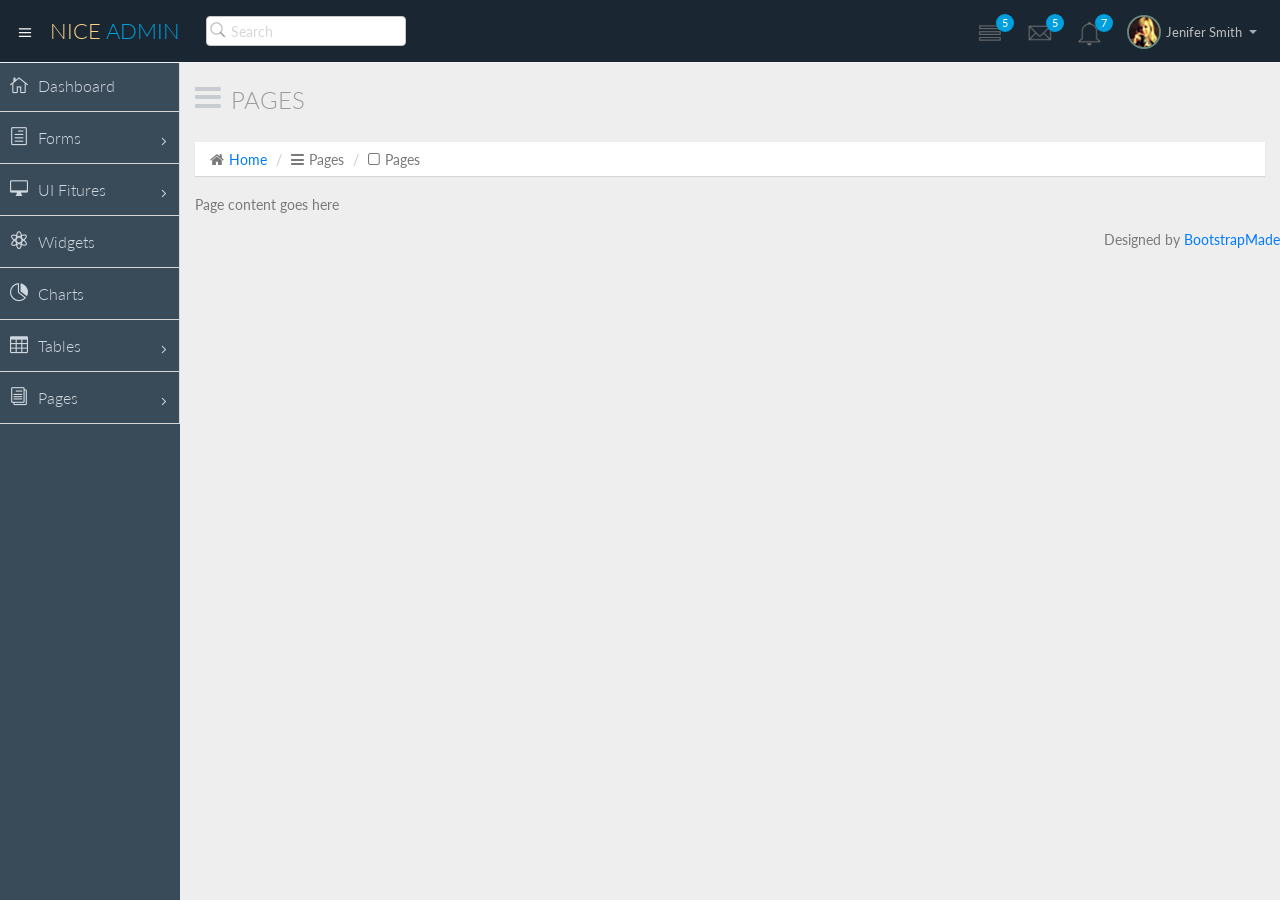
<file: CarShop/CarShop/wwwroot/NiceAdmin/blank.html>
<!DOCTYPE html>
<html lang="en">

<head>
  <meta charset="utf-8">
  <meta name="viewport" content="width=device-width, initial-scale=1.0">
  <meta name="description" content="Creative - Bootstrap 3 Responsive Admin Template">
  <meta name="author" content="GeeksLabs">
  <meta name="keyword" content="Creative, Dashboard, Admin, Template, Theme, Bootstrap, Responsive, Retina, Minimal">
  <link rel="shortcut icon" href="img/favicon.png">

  <title>Blank | Creative - Bootstrap 3 Responsive Admin Template</title>

  <!-- Bootstrap CSS -->
  <link href="css/bootstrap.min.css" rel="stylesheet">
  <!-- bootstrap theme -->
  <link href="css/bootstrap-theme.css" rel="stylesheet">
  <!--external css-->
  <!-- font icon -->
  <link href="css/elegant-icons-style.css" rel="stylesheet" />
  <link href="css/font-awesome.min.css" rel="stylesheet" />
  <!-- Custom styles -->
  <link href="css/style.css" rel="stylesheet">
  <link href="css/style-responsive.css" rel="stylesheet" />

  <!-- HTML5 shim and Respond.js IE8 support of HTML5 -->
  <!--[if lt IE 9]>
      <script src="js/html5shiv.js"></script>
      <script src="js/respond.min.js"></script>
      <script src="js/lte-ie7.js"></script>
    <![endif]-->

    <!-- =======================================================
      Theme Name: NiceAdmin
      Theme URL: https://bootstrapmade.com/nice-admin-bootstrap-admin-html-template/
      Author: BootstrapMade
      Author URL: https://bootstrapmade.com
    ======================================================= -->
</head>

<body>
  <!-- container section start -->
  <section id="container" class="">
    <!--header start-->

    <header class="header dark-bg">
      <div class="toggle-nav">
        <div class="icon-reorder tooltips" data-original-title="Toggle Navigation" data-placement="bottom"><i class="icon_menu"></i></div>
      </div>

      <!--logo start-->
      <a href="index.html" class="logo">Nice <span class="lite">Admin</span></a>
      <!--logo end-->

      <div class="nav search-row" id="top_menu">
        <!--  search form start -->
        <ul class="nav top-menu">
          <li>
            <form class="navbar-form">
              <input class="form-control" placeholder="Search" type="text">
            </form>
          </li>
        </ul>
        <!--  search form end -->
      </div>

      <div class="top-nav notification-row">
        <!-- notificatoin dropdown start-->
        <ul class="nav pull-right top-menu">

          <!-- task notificatoin start -->
          <li id="task_notificatoin_bar" class="dropdown">
            <a data-toggle="dropdown" class="dropdown-toggle" href="#">
                            <i class="icon-task-l"></i>
                            <span class="badge bg-important">5</span>
                        </a>
            <ul class="dropdown-menu extended tasks-bar">
              <div class="notify-arrow notify-arrow-blue"></div>
              <li>
                <p class="blue">You have 5 pending tasks</p>
              </li>
              <li>
                <a href="#">
                  <div class="task-info">
                    <div class="desc">Design PSD </div>
                    <div class="percent">90%</div>
                  </div>
                  <div class="progress progress-striped">
                    <div class="progress-bar progress-bar-success" role="progressbar" aria-valuenow="90" aria-valuemin="0" aria-valuemax="100" style="width: 90%">
                      <span class="sr-only">90% Complete (success)</span>
                    </div>
                  </div>
                </a>
              </li>
              <li>
                <a href="#">
                  <div class="task-info">
                    <div class="desc">
                      Project 1
                    </div>
                    <div class="percent">30%</div>
                  </div>
                  <div class="progress progress-striped">
                    <div class="progress-bar progress-bar-warning" role="progressbar" aria-valuenow="30" aria-valuemin="0" aria-valuemax="100" style="width: 30%">
                      <span class="sr-only">30% Complete (warning)</span>
                    </div>
                  </div>
                </a>
              </li>
              <li>
                <a href="#">
                  <div class="task-info">
                    <div class="desc">Digital Marketing</div>
                    <div class="percent">80%</div>
                  </div>
                  <div class="progress progress-striped">
                    <div class="progress-bar progress-bar-info" role="progressbar" aria-valuenow="80" aria-valuemin="0" aria-valuemax="100" style="width: 80%">
                      <span class="sr-only">80% Complete</span>
                    </div>
                  </div>
                </a>
              </li>
              <li>
                <a href="#">
                  <div class="task-info">
                    <div class="desc">Logo Designing</div>
                    <div class="percent">78%</div>
                  </div>
                  <div class="progress progress-striped">
                    <div class="progress-bar progress-bar-danger" role="progressbar" aria-valuenow="78" aria-valuemin="0" aria-valuemax="100" style="width: 78%">
                      <span class="sr-only">78% Complete (danger)</span>
                    </div>
                  </div>
                </a>
              </li>
              <li>
                <a href="#">
                  <div class="task-info">
                    <div class="desc">Mobile App</div>
                    <div class="percent">50%</div>
                  </div>
                  <div class="progress progress-striped active">
                    <div class="progress-bar" role="progressbar" aria-valuenow="50" aria-valuemin="0" aria-valuemax="100" style="width: 50%">
                      <span class="sr-only">50% Complete</span>
                    </div>
                  </div>

                </a>
              </li>
              <li class="external">
                <a href="#">See All Tasks</a>
              </li>
            </ul>
          </li>
          <!-- task notificatoin end -->
          <!-- inbox notificatoin start-->
          <li id="mail_notificatoin_bar" class="dropdown">
            <a data-toggle="dropdown" class="dropdown-toggle" href="#">
                            <i class="icon-envelope-l"></i>
                            <span class="badge bg-important">5</span>
                        </a>
            <ul class="dropdown-menu extended inbox">
              <div class="notify-arrow notify-arrow-blue"></div>
              <li>
                <p class="blue">You have 5 new messages</p>
              </li>
              <li>
                <a href="#">
                                    <span class="photo"><img alt="avatar" src="./img/avatar-mini.jpg"></span>
                                    <span class="subject">
                                    <span class="from">Greg  Martin</span>
                                    <span class="time">1 min</span>
                                    </span>
                                    <span class="message">
                                        I really like this admin panel.
                                    </span>
                                </a>
              </li>
              <li>
                <a href="#">
                                    <span class="photo"><img alt="avatar" src="./img/avatar-mini2.jpg"></span>
                                    <span class="subject">
                                    <span class="from">Bob   Mckenzie</span>
                                    <span class="time">5 mins</span>
                                    </span>
                                    <span class="message">
                                     Hi, What is next project plan?
                                    </span>
                                </a>
              </li>
              <li>
                <a href="#">
                                    <span class="photo"><img alt="avatar" src="./img/avatar-mini3.jpg"></span>
                                    <span class="subject">
                                    <span class="from">Phillip   Park</span>
                                    <span class="time">2 hrs</span>
                                    </span>
                                    <span class="message">
                                        I am like to buy this Admin Template.
                                    </span>
                                </a>
              </li>
              <li>
                <a href="#">
                                    <span class="photo"><img alt="avatar" src="./img/avatar-mini4.jpg"></span>
                                    <span class="subject">
                                    <span class="from">Ray   Munoz</span>
                                    <span class="time">1 day</span>
                                    </span>
                                    <span class="message">
                                        Icon fonts are great.
                                    </span>
                                </a>
              </li>
              <li>
                <a href="#">See all messages</a>
              </li>
            </ul>
          </li>
          <!-- inbox notificatoin end -->
          <!-- alert notification start-->
          <li id="alert_notificatoin_bar" class="dropdown">
            <a data-toggle="dropdown" class="dropdown-toggle" href="#">

                            <i class="icon-bell-l"></i>
                            <span class="badge bg-important">7</span>
                        </a>
            <ul class="dropdown-menu extended notification">
              <div class="notify-arrow notify-arrow-blue"></div>
              <li>
                <p class="blue">You have 4 new notifications</p>
              </li>
              <li>
                <a href="#">
                                    <span class="label label-primary"><i class="icon_profile"></i></span>
                                    Friend Request
                                    <span class="small italic pull-right">5 mins</span>
                                </a>
              </li>
              <li>
                <a href="#">
                                    <span class="label label-warning"><i class="icon_pin"></i></span>
                                    John location.
                                    <span class="small italic pull-right">50 mins</span>
                                </a>
              </li>
              <li>
                <a href="#">
                                    <span class="label label-danger"><i class="icon_book_alt"></i></span>
                                    Project 3 Completed.
                                    <span class="small italic pull-right">1 hr</span>
                                </a>
              </li>
              <li>
                <a href="#">
                                    <span class="label label-success"><i class="icon_like"></i></span>
                                    Mick appreciated your work.
                                    <span class="small italic pull-right"> Today</span>
                                </a>
              </li>
              <li>
                <a href="#">See all notifications</a>
              </li>
            </ul>
          </li>
          <!-- alert notification end-->
          <!-- user login dropdown start-->
          <li class="dropdown">
            <a data-toggle="dropdown" class="dropdown-toggle" href="#">
                            <span class="profile-ava">
                                <img alt="" src="img/avatar1_small.jpg">
                            </span>
                            <span class="username">Jenifer Smith</span>
                            <b class="caret"></b>
                        </a>
            <ul class="dropdown-menu extended logout">
              <div class="log-arrow-up"></div>
              <li class="eborder-top">
                <a href="#"><i class="icon_profile"></i> My Profile</a>
              </li>
              <li>
                <a href="#"><i class="icon_mail_alt"></i> My Inbox</a>
              </li>
              <li>
                <a href="#"><i class="icon_clock_alt"></i> Timeline</a>
              </li>
              <li>
                <a href="#"><i class="icon_chat_alt"></i> Chats</a>
              </li>
              <li>
                <a href="login.html"><i class="icon_key_alt"></i> Log Out</a>
              </li>
              <li>
                <a href="documentation.html"><i class="icon_key_alt"></i> Documentation</a>
              </li>
              <li>
                <a href="documentation.html"><i class="icon_key_alt"></i> Documentation</a>
              </li>
            </ul>
          </li>
          <!-- user login dropdown end -->
        </ul>
        <!-- notificatoin dropdown end-->
      </div>
    </header>
    <!--header end-->

    <!--sidebar start-->
    <aside>
      <div id="sidebar" class="nav-collapse ">
        <!-- sidebar menu start-->
        <ul class="sidebar-menu">
          <li class="">
            <a class="" href="index.html">
                          <i class="icon_house_alt"></i>
                          <span>Dashboard</span>
                      </a>
          </li>
          <li class="sub-menu">
            <a href="javascript:;" class="">
                          <i class="icon_document_alt"></i>
                          <span>Forms</span>
                          <span class="menu-arrow arrow_carrot-right"></span>
                      </a>
            <ul class="sub">
              <li><a class="" href="form_component.html">Form Elements</a></li>
              <li><a class="" href="form_validation.html">Form Validation</a></li>
            </ul>
          </li>
          <li class="sub-menu">
            <a href="javascript:;" class="">
                          <i class="icon_desktop"></i>
                          <span>UI Fitures</span>
                          <span class="menu-arrow arrow_carrot-right"></span>
                      </a>
            <ul class="sub">
              <li><a class="" href="general.html">Components</a></li>
              <li><a class="" href="buttons.html">Buttons</a></li>
              <li><a class="" href="grids.html">Grids</a></li>
            </ul>
          </li>
          <li>
            <a class="" href="widgets.html">
                          <i class="icon_genius"></i>
                          <span>Widgets</span>
                      </a>
          </li>
          <li>
            <a class="" href="chart-chartjs.html">
                          <i class="icon_piechart"></i>
                          <span>Charts</span>

                      </a>

          </li>

          <li class="sub-menu">
            <a href="javascript:;" class="">
                          <i class="icon_table"></i>
                          <span>Tables</span>
                          <span class="menu-arrow arrow_carrot-right"></span>
                      </a>
            <ul class="sub">
              <li><a class="" href="basic_table.html">Basic Table</a></li>
            </ul>
          </li>

          <li class="sub-menu ">
            <a href="javascript:;" class="">
                          <i class="icon_documents_alt"></i>
                          <span>Pages</span>
                          <span class="menu-arrow arrow_carrot-right"></span>
                      </a>
            <ul class="sub">
              <li><a class="" href="profile.html">Profile</a></li>
              <li><a class="" href="login.html"><span>Login Page</span></a></li>
              <li><a class="" href="contact.html"><span>Contact Page</span></a></li>
              <li><a class="active" href="blank.html">Blank Page</a></li>
              <li><a class="" href="404.html">404 Error</a></li>
            </ul>
          </li>

        </ul>
        <!-- sidebar menu end-->
      </div>
    </aside>
    <!--sidebar end-->

    <!--main content start-->
    <section id="main-content">
      <section class="wrapper">
        <div class="row">
          <div class="col-lg-12">
            <h3 class="page-header"><i class="fa fa fa-bars"></i> Pages</h3>
            <ol class="breadcrumb">
              <li><i class="fa fa-home"></i><a href="index.html">Home</a></li>
              <li><i class="fa fa-bars"></i>Pages</li>
              <li><i class="fa fa-square-o"></i>Pages</li>
            </ol>
          </div>
        </div>
        <!-- page start-->
        Page content goes here
        <!-- page end-->
      </section>
    </section>
    <!--main content end-->
    <div class="text-right">
      <div class="credits">
          <!--
            All the links in the footer should remain intact.
            You can delete the links only if you purchased the pro version.
            Licensing information: https://bootstrapmade.com/license/
            Purchase the pro version form: https://bootstrapmade.com/buy/?theme=NiceAdmin
          -->
          Designed by <a href="https://bootstrapmade.com/">BootstrapMade</a>
        </div>
    </div>
  </section>
  <!-- container section end -->
  <!-- javascripts -->
  <script src="js/jquery.js"></script>
  <script src="js/bootstrap.min.js"></script>
  <!-- nice scroll -->
  <script src="js/jquery.scrollTo.min.js"></script>
  <script src="js/jquery.nicescroll.js" type="text/javascript"></script>
  <!--custome script for all page-->
  <script src="js/scripts.js"></script>


</body>

</html>
</file>
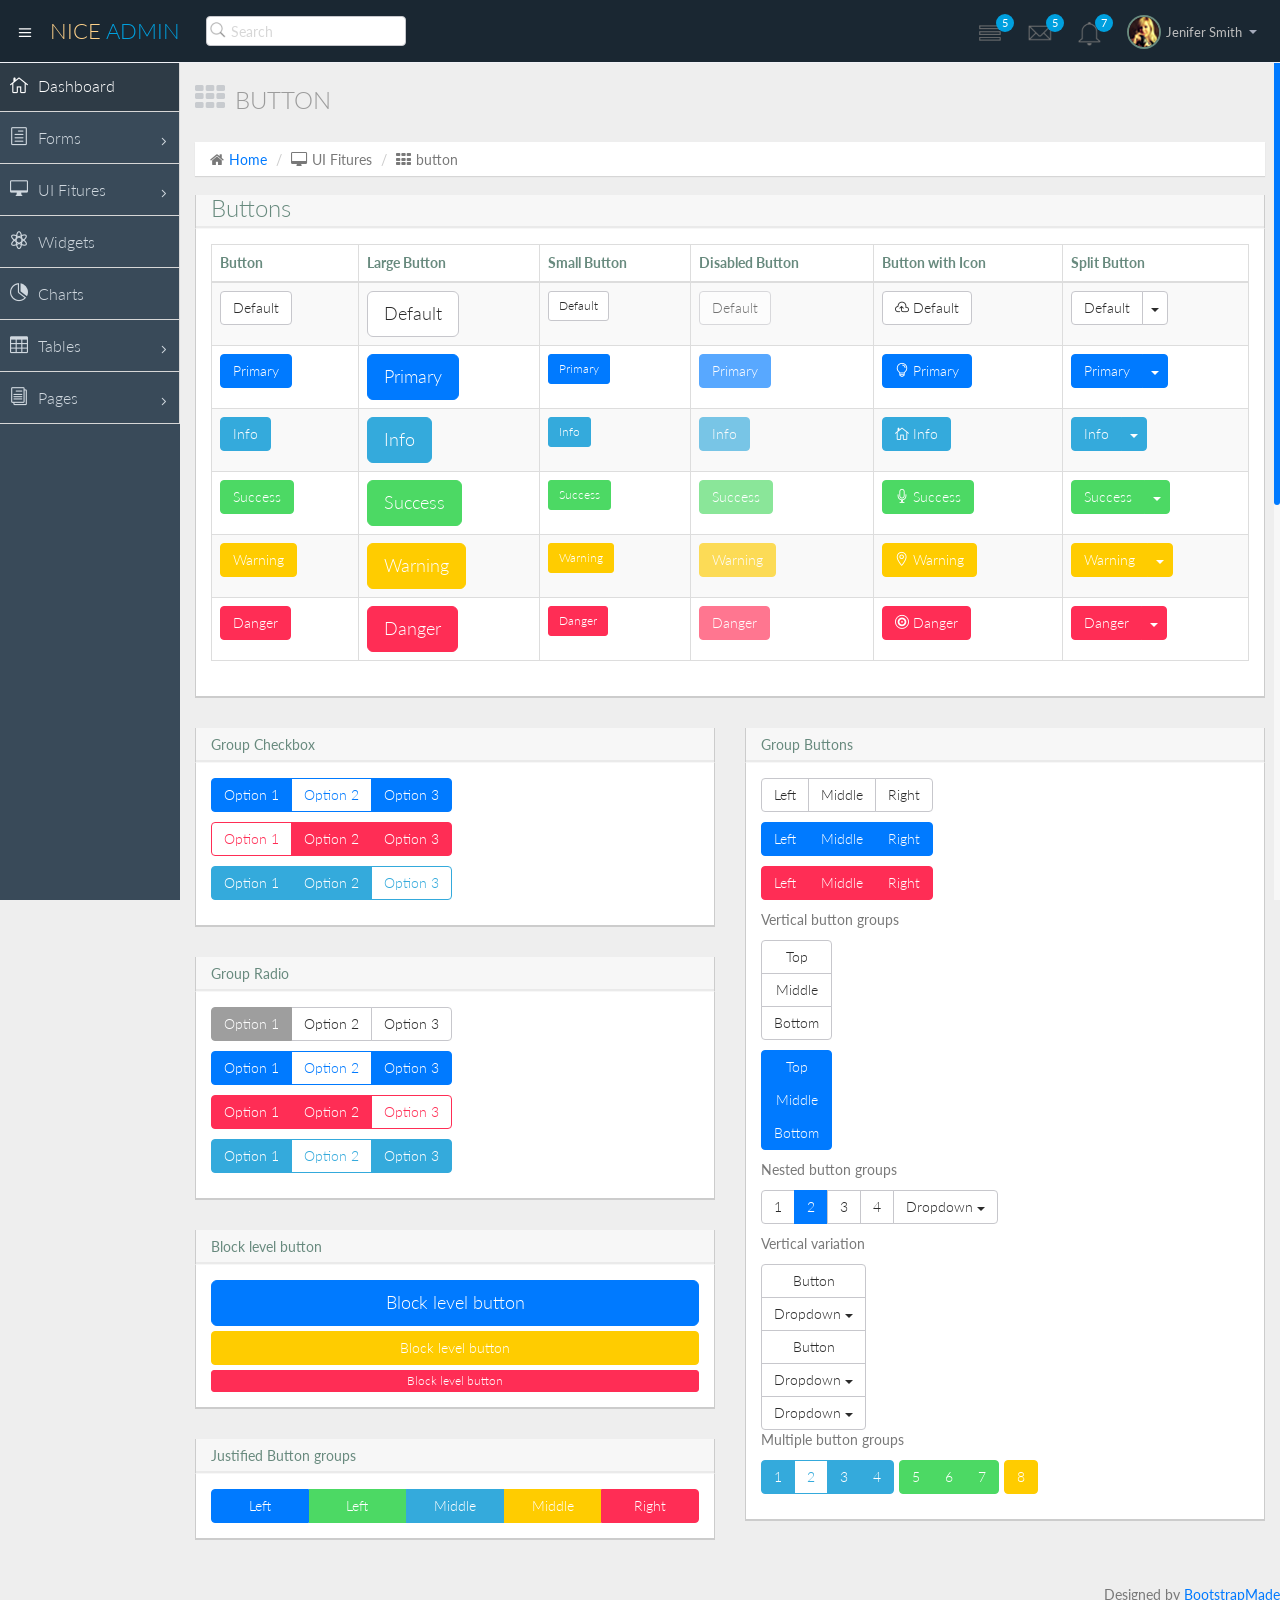
<file: CarShop/CarShop/wwwroot/NiceAdmin/buttons.html>
<!DOCTYPE html>
<html lang="en">

<head>
  <meta charset="utf-8">
  <meta name="viewport" content="width=device-width, initial-scale=1.0">
  <meta name="description" content="Creative - Bootstrap 3 Responsive Admin Template">
  <meta name="author" content="GeeksLabs">
  <meta name="keyword" content="Creative, Dashboard, Admin, Template, Theme, Bootstrap, Responsive, Retina, Minimal">
  <link rel="shortcut icon" href="img/favicon.png">

  <title>Button | Creative - Bootstrap 3 Responsive Admin Template</title>

  <!-- Bootstrap CSS -->
  <link href="css/bootstrap.min.css" rel="stylesheet">
  <!-- bootstrap theme -->
  <link href="css/bootstrap-theme.css" rel="stylesheet">
  <!--external css-->
  <!-- font icon -->
  <link href="css/elegant-icons-style.css" rel="stylesheet" />
  <link href="css/font-awesome.min.css" rel="stylesheet" />
  <!-- Custom styles -->
  <link href="css/style.css" rel="stylesheet">
  <link href="css/style-responsive.css" rel="stylesheet" />

  <!-- HTML5 shim and Respond.js IE8 support of HTML5 -->
  <!--[if lt IE 9]>
      <script src="js/html5shiv.js"></script>
      <script src="js/respond.min.js"></script>
      <script src="js/lte-ie7.js"></script>
    <![endif]-->

    <!-- =======================================================
      Theme Name: NiceAdmin
      Theme URL: https://bootstrapmade.com/nice-admin-bootstrap-admin-html-template/
      Author: BootstrapMade
      Author URL: https://bootstrapmade.com
    ======================================================= -->
</head>

<body>
  <!-- container section start -->
  <section id="container" class="">

    <!--header start-->

    <header class="header dark-bg">
      <div class="toggle-nav">
        <div class="icon-reorder tooltips" data-original-title="Toggle Navigation" data-placement="bottom"><i class="icon_menu"></i></div>
      </div>

      <!--logo start-->
      <a href="index.html" class="logo">Nice <span class="lite">Admin</span></a>
      <!--logo end-->

      <div class="nav search-row" id="top_menu">
        <!--  search form start -->
        <ul class="nav top-menu">
          <li>
            <form class="navbar-form">
              <input class="form-control" placeholder="Search" type="text">
            </form>
          </li>
        </ul>
        <!--  search form end -->
      </div>

      <div class="top-nav notification-row">
        <!-- notificatoin dropdown start-->
        <ul class="nav pull-right top-menu">

          <!-- task notificatoin start -->
          <li id="task_notificatoin_bar" class="dropdown">
            <a data-toggle="dropdown" class="dropdown-toggle" href="#">
                            <i class="icon-task-l"></i>
                            <span class="badge bg-important">5</span>
                        </a>
            <ul class="dropdown-menu extended tasks-bar">
              <div class="notify-arrow notify-arrow-blue"></div>
              <li>
                <p class="blue">You have 5 pending tasks</p>
              </li>
              <li>
                <a href="#">
                  <div class="task-info">
                    <div class="desc">Design PSD </div>
                    <div class="percent">90%</div>
                  </div>
                  <div class="progress progress-striped">
                    <div class="progress-bar progress-bar-success" role="progressbar" aria-valuenow="90" aria-valuemin="0" aria-valuemax="100" style="width: 90%">
                      <span class="sr-only">90% Complete (success)</span>
                    </div>
                  </div>
                </a>
              </li>
              <li>
                <a href="#">
                  <div class="task-info">
                    <div class="desc">
                      Project 1
                    </div>
                    <div class="percent">30%</div>
                  </div>
                  <div class="progress progress-striped">
                    <div class="progress-bar progress-bar-warning" role="progressbar" aria-valuenow="30" aria-valuemin="0" aria-valuemax="100" style="width: 30%">
                      <span class="sr-only">30% Complete (warning)</span>
                    </div>
                  </div>
                </a>
              </li>
              <li>
                <a href="#">
                  <div class="task-info">
                    <div class="desc">Digital Marketing</div>
                    <div class="percent">80%</div>
                  </div>
                  <div class="progress progress-striped">
                    <div class="progress-bar progress-bar-info" role="progressbar" aria-valuenow="80" aria-valuemin="0" aria-valuemax="100" style="width: 80%">
                      <span class="sr-only">80% Complete</span>
                    </div>
                  </div>
                </a>
              </li>
              <li>
                <a href="#">
                  <div class="task-info">
                    <div class="desc">Logo Designing</div>
                    <div class="percent">78%</div>
                  </div>
                  <div class="progress progress-striped">
                    <div class="progress-bar progress-bar-danger" role="progressbar" aria-valuenow="78" aria-valuemin="0" aria-valuemax="100" style="width: 78%">
                      <span class="sr-only">78% Complete (danger)</span>
                    </div>
                  </div>
                </a>
              </li>
              <li>
                <a href="#">
                  <div class="task-info">
                    <div class="desc">Mobile App</div>
                    <div class="percent">50%</div>
                  </div>
                  <div class="progress progress-striped active">
                    <div class="progress-bar" role="progressbar" aria-valuenow="50" aria-valuemin="0" aria-valuemax="100" style="width: 50%">
                      <span class="sr-only">50% Complete</span>
                    </div>
                  </div>

                </a>
              </li>
              <li class="external">
                <a href="#">See All Tasks</a>
              </li>
            </ul>
          </li>
          <!-- task notificatoin end -->
          <!-- inbox notificatoin start-->
          <li id="mail_notificatoin_bar" class="dropdown">
            <a data-toggle="dropdown" class="dropdown-toggle" href="#">
                            <i class="icon-envelope-l"></i>
                            <span class="badge bg-important">5</span>
                        </a>
            <ul class="dropdown-menu extended inbox">
              <div class="notify-arrow notify-arrow-blue"></div>
              <li>
                <p class="blue">You have 5 new messages</p>
              </li>
              <li>
                <a href="#">
                                    <span class="photo"><img alt="avatar" src="./img/avatar-mini.jpg"></span>
                                    <span class="subject">
                                    <span class="from">Greg  Martin</span>
                                    <span class="time">1 min</span>
                                    </span>
                                    <span class="message">
                                        I really like this admin panel.
                                    </span>
                                </a>
              </li>
              <li>
                <a href="#">
                                    <span class="photo"><img alt="avatar" src="./img/avatar-mini2.jpg"></span>
                                    <span class="subject">
                                    <span class="from">Bob   Mckenzie</span>
                                    <span class="time">5 mins</span>
                                    </span>
                                    <span class="message">
                                     Hi, What is next project plan?
                                    </span>
                                </a>
              </li>
              <li>
                <a href="#">
                                    <span class="photo"><img alt="avatar" src="./img/avatar-mini3.jpg"></span>
                                    <span class="subject">
                                    <span class="from">Phillip   Park</span>
                                    <span class="time">2 hrs</span>
                                    </span>
                                    <span class="message">
                                        I am like to buy this Admin Template.
                                    </span>
                                </a>
              </li>
              <li>
                <a href="#">
                                    <span class="photo"><img alt="avatar" src="./img/avatar-mini4.jpg"></span>
                                    <span class="subject">
                                    <span class="from">Ray   Munoz</span>
                                    <span class="time">1 day</span>
                                    </span>
                                    <span class="message">
                                        Icon fonts are great.
                                    </span>
                                </a>
              </li>
              <li>
                <a href="#">See all messages</a>
              </li>
            </ul>
          </li>
          <!-- inbox notificatoin end -->
          <!-- alert notification start-->
          <li id="alert_notificatoin_bar" class="dropdown">
            <a data-toggle="dropdown" class="dropdown-toggle" href="#">

                            <i class="icon-bell-l"></i>
                            <span class="badge bg-important">7</span>
                        </a>
            <ul class="dropdown-menu extended notification">
              <div class="notify-arrow notify-arrow-blue"></div>
              <li>
                <p class="blue">You have 4 new notifications</p>
              </li>
              <li>
                <a href="#">
                                    <span class="label label-primary"><i class="icon_profile"></i></span>
                                    Friend Request
                                    <span class="small italic pull-right">5 mins</span>
                                </a>
              </li>
              <li>
                <a href="#">
                                    <span class="label label-warning"><i class="icon_pin"></i></span>
                                    John location.
                                    <span class="small italic pull-right">50 mins</span>
                                </a>
              </li>
              <li>
                <a href="#">
                                    <span class="label label-danger"><i class="icon_book_alt"></i></span>
                                    Project 3 Completed.
                                    <span class="small italic pull-right">1 hr</span>
                                </a>
              </li>
              <li>
                <a href="#">
                                    <span class="label label-success"><i class="icon_like"></i></span>
                                    Mick appreciated your work.
                                    <span class="small italic pull-right"> Today</span>
                                </a>
              </li>
              <li>
                <a href="#">See all notifications</a>
              </li>
            </ul>
          </li>
          <!-- alert notification end-->
          <!-- user login dropdown start-->
          <li class="dropdown">
            <a data-toggle="dropdown" class="dropdown-toggle" href="#">
                            <span class="profile-ava">
                                <img alt="" src="img/avatar1_small.jpg">
                            </span>
                            <span class="username">Jenifer Smith</span>
                            <b class="caret"></b>
                        </a>
            <ul class="dropdown-menu extended logout">
              <div class="log-arrow-up"></div>
              <li class="eborder-top">
                <a href="#"><i class="icon_profile"></i> My Profile</a>
              </li>
              <li>
                <a href="#"><i class="icon_mail_alt"></i> My Inbox</a>
              </li>
              <li>
                <a href="#"><i class="icon_clock_alt"></i> Timeline</a>
              </li>
              <li>
                <a href="#"><i class="icon_chat_alt"></i> Chats</a>
              </li>
              <li>
                <a href="login.html"><i class="icon_key_alt"></i> Log Out</a>
              </li>
              <li>
                <a href="documentation.html"><i class="icon_key_alt"></i> Documentation</a>
              </li>
              <li>
                <a href="documentation.html"><i class="icon_key_alt"></i> Documentation</a>
              </li>
            </ul>
          </li>
          <!-- user login dropdown end -->
        </ul>
        <!-- notificatoin dropdown end-->
      </div>
    </header>
    <!--header end-->

    <!--sidebar start-->
    <aside>
      <div id="sidebar" class="nav-collapse ">
        <!-- sidebar menu start-->
        <ul class="sidebar-menu">
          <li class="active">
            <a class="" href="index.html">
                          <i class="icon_house_alt"></i>
                          <span>Dashboard</span>
                      </a>
          </li>
          <li class="sub-menu">
            <a href="javascript:;" class="">
                          <i class="icon_document_alt"></i>
                          <span>Forms</span>
                          <span class="menu-arrow arrow_carrot-right"></span>
                      </a>
            <ul class="sub">
              <li><a class="" href="form_component.html">Form Elements</a></li>
              <li><a class="" href="form_validation.html">Form Validation</a></li>
            </ul>
          </li>
          <li class="sub-menu">
            <a href="javascript:;" class="">
                          <i class="icon_desktop"></i>
                          <span>UI Fitures</span>
                          <span class="menu-arrow arrow_carrot-right"></span>
                      </a>
            <ul class="sub">
              <li><a class="" href="general.html">Components</a></li>
              <li><a class="" href="buttons.html">Buttons</a></li>
              <li><a class="" href="grids.html">Grids</a></li>
            </ul>
          </li>
          <li>
            <a class="" href="widgets.html">
                          <i class="icon_genius"></i>
                          <span>Widgets</span>
                      </a>
          </li>
          <li>
            <a class="" href="chart-chartjs.html">
                          <i class="icon_piechart"></i>
                          <span>Charts</span>

                      </a>

          </li>

          <li class="sub-menu">
            <a href="javascript:;" class="">
                          <i class="icon_table"></i>
                          <span>Tables</span>
                          <span class="menu-arrow arrow_carrot-right"></span>
                      </a>
            <ul class="sub">
              <li><a class="" href="basic_table.html">Basic Table</a></li>
            </ul>
          </li>

          <li class="sub-menu">
            <a href="javascript:;" class="">
                          <i class="icon_documents_alt"></i>
                          <span>Pages</span>
                          <span class="menu-arrow arrow_carrot-right"></span>
                      </a>
            <ul class="sub">
              <li><a class="" href="profile.html">Profile</a></li>
              <li><a class="" href="login.html"><span>Login Page</span></a></li>
              <li><a class="" href="contact.html"><span>Contact Page</span></a></li>
              <li><a class="" href="blank.html">Blank Page</a></li>
              <li><a class="" href="404.html">404 Error</a></li>
            </ul>
          </li>

        </ul>
        <!-- sidebar menu end-->
      </div>
    </aside>
    <!--sidebar end-->

    <!--main content start-->
    <section id="main-content">
      <section class="wrapper">
        <div class="row">
          <div class="col-lg-12">
            <h3 class="page-header"><i class="fa fa-th"></i>Button</h3>
            <ol class="breadcrumb">
              <li><i class="fa fa-home"></i><a href="index.html">Home</a></li>
              <li><i class="fa fa-desktop"></i>UI Fitures</li>
              <li><i class="fa fa-th"></i>button</li>
            </ol>
          </div>
        </div>
        <div class="row">
          <div class="col-md-12">
            <section class="panel">
              <header class="panel-heading">
                <h3>Buttons</h3>

              </header>
              <div class="panel-body">
                <table class="table table-bordered table-striped">
                  <thead>
                    <tr>
                      <th>Button</th>
                      <th>Large Button</th>
                      <th>Small Button</th>
                      <th>Disabled Button</th>
                      <th>Button with Icon</th>
                      <th>Split Button</th>
                    </tr>
                  </thead>
                  <tbody>
                    <tr>
                      <td><a class="btn btn-default" href="" title="Bootstrap 3 themes generator">Default</a></td>
                      <td><a class="btn btn-default btn-lg" href="" title="Bootstrap 3 themes generator">Default</a></td>
                      <td><a class="btn btn-default btn-sm" href="" title="Bootstrap 3 themes generator">Default</a></td>
                      <td><a class="btn btn-default disabled" href="" title="Bootstrap 3 themes generator">Default</a></td>
                      <td><a class="btn btn-default" href="" title="Bootstrap 3 themes generator">
                                        <span class="icon_cloud-upload_alt"></span> Default</a></td>
                      <td>
                        <div class="btn-group">
                          <a class="btn btn-default" href="" title="Bootstrap 3 themes generator">Default</a>
                          <a class="btn btn-default dropdown-toggle" data-toggle="dropdown" href="" title="Bootstrap 3 themes generator"><span class="caret"></span></a>
                          <ul class="dropdown-menu">
                            <li><a href="" title="Bootstrap 3 themes generator">Action</a></li>
                            <li><a href="" title="Bootstrap 3 themes generator">Another action</a></li>
                            <li><a href="" title="Bootstrap 3 themes generator">Something else here</a></li>
                            <li class="divider"></li>
                            <li><a href="" title="Bootstrap 3 themes generator">Separated link</a></li>
                          </ul>
                        </div>
                        <!-- /btn-group -->
                      </td>
                    </tr>
                    <tr>
                      <td><a class="btn btn-primary" href="" title="Bootstrap 3 themes generator">Primary</a></td>
                      <td><a class="btn btn-primary btn-lg" href="" title="Bootstrap 3 themes generator">Primary</a></td>
                      <td><a class="btn btn-primary btn-sm" href="" title="Bootstrap 3 themes generator">Primary</a></td>
                      <td><a class="btn btn-primary disabled" href="" title="Bootstrap 3 themes generator">Primary</a></td>
                      <td><a class="btn btn-primary" href="" title="Bootstrap 3 themes generator"><span class="icon_lightbulb_alt"></span> Primary</a></td>
                      <td>
                        <div class="btn-group">
                          <a class="btn btn-primary" href="" title="Bootstrap 3 themes generator">Primary</a>
                          <a class="btn btn-primary dropdown-toggle" data-toggle="dropdown" href="" title="Bootstrap 3 themes generator"><span class="caret"></span></a>
                          <ul class="dropdown-menu">
                            <li><a href="" title="Bootstrap 3 themes generator">Action</a></li>
                            <li><a href="" title="Bootstrap 3 themes generator">Another action</a></li>
                            <li><a href="" title="Bootstrap 3 themes generator">Something else here</a></li>
                            <li class="divider"></li>
                            <li><a href="" title="Bootstrap 3 themes generator">Separated link</a></li>
                          </ul>
                        </div>
                        <!-- /btn-group -->
                      </td>
                    </tr>
                    <tr>
                      <td><a class="btn btn-info" href="" title="Bootstrap 3 themes generator">Info</a></td>
                      <td><a class="btn btn-info btn-lg" href="" title="Bootstrap 3 themes generator">Info</a></td>
                      <td><a class="btn btn-info btn-sm" href="" title="Bootstrap 3 themes generator">Info</a></td>
                      <td><a class="btn btn-info disabled" href="" title="Bootstrap 3 themes generator">Info</a></td>
                      <td><a class="btn btn-info" href="" title="Bootstrap 3 themes generator"><span class="icon_house_alt"></span> Info</a></td>
                      <td>
                        <div class="btn-group">
                          <a class="btn btn-info" href="" title="Bootstrap 3 themes generator">Info</a>
                          <a class="btn btn-info dropdown-toggle" data-toggle="dropdown" href="" title="Bootstrap 3 themes generator"><span class="caret"></span></a>
                          <ul class="dropdown-menu">
                            <li><a href="" title="Bootstrap 3 themes generator">Action</a></li>
                            <li><a href="" title="Bootstrap 3 themes generator">Another action</a></li>
                            <li><a href="" title="Bootstrap 3 themes generator">Something else here</a></li>
                            <li class="divider"></li>
                            <li><a href="" title="Bootstrap 3 themes generator">Separated link</a></li>
                          </ul>
                        </div>
                        <!-- /btn-group -->
                      </td>
                    </tr>
                    <tr>
                      <td><a class="btn btn-success" href="" title="Bootstrap 3 themes generator">Success</a></td>
                      <td><a class="btn btn-success btn-lg" href="" title="Bootstrap 3 themes generator">Success</a></td>
                      <td><a class="btn btn-success btn-sm" href="" title="Bootstrap 3 themes generator">Success</a></td>
                      <td><a class="btn btn-success disabled" href="" title="Bootstrap 3 themes generator">Success</a></td>
                      <td><a class="btn btn-success" href="" title="Bootstrap 3 themes generator"><span class="icon_mic_alt"></span> Success</a></td>
                      <td>
                        <div class="btn-group">
                          <a class="btn btn-success" href="" title="Bootstrap 3 themes generator">Success</a>
                          <a class="btn btn-success dropdown-toggle" data-toggle="dropdown" href="" title="Bootstrap 3 themes generator"><span class="caret"></span></a>
                          <ul class="dropdown-menu">
                            <li><a href="" title="Bootstrap 3 themes generator">Action</a></li>
                            <li><a href="" title="Bootstrap 3 themes generator">Another action</a></li>
                            <li><a href="" title="Bootstrap 3 themes generator">Something else here</a></li>
                            <li class="divider"></li>
                            <li><a href="" title="Bootstrap 3 themes generator">Separated link</a></li>
                          </ul>
                        </div>
                        <!-- /btn-group -->
                      </td>
                    </tr>
                    <tr>
                      <td><a class="btn btn-warning" href="" title="Bootstrap 3 themes generator">Warning</a></td>
                      <td><a class="btn btn-warning btn-lg" href="" title="Bootstrap 3 themes generator">Warning</a></td>
                      <td><a class="btn btn-warning btn-sm" href="" title="Bootstrap 3 themes generator">Warning</a></td>
                      <td><a class="btn btn-warning disabled" href="" title="Bootstrap 3 themes generator">Warning</a></td>
                      <td><a class="btn btn-warning" href="" title="Bootstrap 3 themes generator"><span class="icon_pin_alt"></span> Warning</a></td>
                      <td>
                        <div class="btn-group">
                          <a class="btn btn-warning" href="" title="Bootstrap 3 themes generator">Warning</a>
                          <a class="btn btn-warning dropdown-toggle" data-toggle="dropdown" href="" title="Bootstrap 3 themes generator"><span class="caret"></span></a>
                          <ul class="dropdown-menu">
                            <li><a href="" title="Bootstrap 3 themes generator">Action</a></li>
                            <li><a href="" title="Bootstrap 3 themes generator">Another action</a></li>
                            <li><a href="" title="Bootstrap 3 themes generator">Something else here</a></li>
                            <li class="divider"></li>
                            <li><a href="" title="Bootstrap 3 themes generator">Separated link</a></li>
                          </ul>
                        </div>
                        <!-- /btn-group -->
                      </td>
                    </tr>
                    <tr>
                      <td><a class="btn btn-danger" href="" title="Bootstrap 3 themes generator">Danger</a></td>
                      <td><a class="btn btn-danger btn-lg" href="" title="Bootstrap 3 themes generator">Danger</a></td>
                      <td><a class="btn btn-danger btn-sm" href="" title="Bootstrap 3 themes generator">Danger</a></td>
                      <td><a class="btn btn-danger disabled" href="" title="Bootstrap 3 themes generator">Danger</a></td>
                      <td><a class="btn btn-danger" href="" title="Bootstrap 3 themes generator"><span class="icon_target"></span> Danger</a></td>
                      <td>
                        <div class="btn-group">
                          <a class="btn btn-danger" href="" title="Bootstrap 3 themes generator">Danger</a>
                          <a class="btn btn-danger dropdown-toggle" data-toggle="dropdown" href="" title="Bootstrap 3 themes generator"><span class="caret"></span></a>
                          <ul class="dropdown-menu">
                            <li><a href="" title="Bootstrap 3 themes generator">Action</a></li>
                            <li><a href="" title="Bootstrap 3 themes generator">Another action</a></li>
                            <li><a href="" title="Bootstrap 3 themes generator">Something else here</a></li>
                            <li class="divider"></li>
                            <li><a href="" title="Bootstrap 3 themes generator">Separated link</a></li>
                          </ul>
                        </div>
                        <!-- /btn-group -->
                      </td>
                    </tr>

                  </tbody>
                </table>
              </div>
            </section>
          </div>
        </div>
        <!-- page start-->

        <div class="row">
          <div class="col-sm-6">
            <section class="panel">
              <header class="panel-heading">
                Group Checkbox
              </header>
              <div class="panel-body">
                <div class="btn-row">
                  <div class="btn-group" data-toggle="buttons">
                    <label class="btn btn-primary">
                                          <input type="checkbox"> Option 1
                                      </label>
                    <label class="btn btn-primary active">
                                          <input type="checkbox"> Option 2
                                      </label>
                    <label class="btn btn-primary">
                                          <input type="checkbox"> Option 3
                                      </label>
                  </div>
                </div>
                <div class="btn-row">
                  <div class="btn-group" data-toggle="buttons">
                    <label class="btn btn-danger active">
                                          <input type="checkbox"> Option 1
                                      </label>
                    <label class="btn btn-danger">
                                          <input type="checkbox"> Option 2
                                      </label>
                    <label class="btn btn-danger">
                                          <input type="checkbox"> Option 3
                                      </label>
                  </div>
                </div>
                <div class="btn-row">
                  <div class="btn-group" data-toggle="buttons">
                    <label class="btn btn-info">
                                          <input type="checkbox"> Option 1
                                      </label>
                    <label class="btn btn-info">
                                          <input type="checkbox"> Option 2
                                      </label>
                    <label class="btn btn-info active">
                                          <input type="checkbox"> Option 3
                                      </label>
                  </div>
                </div>
              </div>
            </section>
            <section class="panel">
              <header class="panel-heading">
                Group Radio
              </header>
              <div class="panel-body">
                <div class="btn-row">
                  <div class="btn-group" data-toggle="buttons">
                    <label class="btn btn-default active">
                                          <input type="radio" name="options" id="option1"> Option 1
                                      </label>
                    <label class="btn btn-default">
                                          <input type="radio" name="options" id="option2"> Option 2
                                      </label>
                    <label class="btn btn-default">
                                          <input type="radio" name="options" id="option3"> Option 3
                                      </label>
                  </div>
                </div>
                <div class="btn-row">
                  <div class="btn-group" data-toggle="buttons">
                    <label class="btn btn-primary">
                                          <input type="radio" name="options" id="option1"> Option 1
                                      </label>
                    <label class="btn btn-primary active">
                                          <input type="radio" name="options" id="option2"> Option 2
                                      </label>
                    <label class="btn btn-primary">
                                          <input type="radio" name="options" id="option3"> Option 3
                                      </label>
                  </div>
                </div>
                <div class="btn-row">
                  <div class="btn-group" data-toggle="buttons">
                    <label class="btn btn-danger">
                                          <input type="radio" name="options" id="option1"> Option 1
                                      </label>
                    <label class="btn btn-danger">
                                          <input type="radio" name="options" id="option2"> Option 2
                                      </label>
                    <label class="btn btn-danger active">
                                          <input type="radio" name="options" id="option3"> Option 3
                                      </label>
                  </div>
                </div>
                <div class="btn-row">
                  <div class="btn-group" data-toggle="buttons">
                    <label class="btn btn-info">
                                          <input type="radio" name="options" id="option1"> Option 1
                                      </label>
                    <label class="btn btn-info active">
                                          <input type="radio" name="options" id="option2"> Option 2
                                      </label>
                    <label class="btn btn-info">
                                          <input type="radio" name="options" id="option3"> Option 3
                                      </label>
                  </div>
                </div>
              </div>
            </section>
            <section class="panel">
              <header class="panel-heading">
                Block level button
              </header>
              <div class="panel-body">
                <button type="button" class="btn btn-primary btn-lg btn-block">Block level button</button>
                <button type="button" class="btn btn-warning btn-block">Block level button</button>
                <button type="button" class="btn btn-danger btn-xs btn-block">Block level button</button>
              </div>
            </section>
            <section class="panel">
              <header class="panel-heading">
                Justified Button groups
              </header>
              <div class="panel-body">
                <div class="btn-group btn-group-justified">
                  <a class="btn btn-primary" href="#">Left</a>
                  <a class="btn btn-success" href="#">Left</a>
                  <a class="btn btn-info" href="#">Middle</a>
                  <a class="btn btn-warning" href="#">Middle</a>
                  <a class="btn btn-danger" href="#">Right</a>
                </div>
              </div>
            </section>
          </div>
          <div class="col-sm-6">
            <section class="panel">
              <header class="panel-heading">
                Group Buttons
              </header>
              <div class="panel-body">
                <div class="btn-row">
                  <div class="btn-group">
                    <button type="button" class="btn btn-default">Left</button>
                    <button type="button" class="btn btn-default">Middle</button>
                    <button type="button" class="btn btn-default">Right</button>
                  </div>
                </div>
                <div class="btn-row">
                  <div class="btn-group">
                    <button type="button" class="btn btn-primary">Left</button>
                    <button type="button" class="btn btn-primary">Middle</button>
                    <button type="button" class="btn btn-primary">Right</button>
                  </div>
                </div>
                <div class="btn-row">
                  <div class="btn-group">
                    <button type="button" class="btn btn-danger">Left</button>
                    <button type="button" class="btn btn-danger">Middle</button>
                    <button type="button" class="btn btn-danger">Right</button>
                  </div>
                </div>
                <p class="">Vertical button groups</p>
                <div class="btn-row">
                  <div class="btn-group-vertical">
                    <button class="btn btn-default" type="button">Top</button>
                    <button class="btn btn-default" type="button">Middle</button>
                    <button class="btn btn-default" type="button">Bottom</button>
                  </div>
                </div>
                <div class="btn-row">
                  <div class="btn-group-vertical">
                    <button class="btn btn-primary" type="button">Top</button>
                    <button class="btn btn-primary" type="button">Middle</button>
                    <button class="btn btn-primary" type="button">Bottom</button>
                  </div>
                </div>
                <p class="">Nested button groups</p>
                <div class="btn-row">
                  <div class="btn-group">
                    <button class="btn btn-default" type="button">1</button>
                    <button class="btn btn-primary" type="button">2</button>
                    <button class="btn btn-default" type="button">3</button>
                    <button class="btn btn-default" type="button">4</button>
                    <div class="btn-group">
                      <button data-toggle="dropdown" class="btn btn-default dropdown-toggle" type="button"> Dropdown <span class="caret"></span> </button>
                      <ul class="dropdown-menu">
                        <li><a href="#">Dropdown link 1</a></li>
                        <li><a href="#">Dropdown link 2</a></li>
                        <li><a href="#">Dropdown link 3</a></li>
                      </ul>
                    </div>
                  </div>
                </div>
                <p class="">Vertical variation</p>
                <div class="btn-group-vertical">
                  <button type="button" class="btn btn-default">Button</button>
                  <div class="btn-group">
                    <button id="btnGroupVerticalDrop1" type="button" class="btn btn-default dropdown-toggle" data-toggle="dropdown">
                                    Dropdown
                                    <span class="caret"></span>
                                  </button>
                    <ul class="dropdown-menu" role="menu" aria-labelledby="btnGroupVerticalDrop1">
                      <li><a href="#">Dropdown link</a></li>
                      <li><a href="#">Dropdown link</a></li>
                    </ul>
                  </div>
                  <button type="button" class="btn btn-default">Button</button>
                  <div class="btn-group">
                    <button id="btnGroupVerticalDrop3" type="button" class="btn btn-default dropdown-toggle" data-toggle="dropdown">
                                    Dropdown
                                    <span class="caret"></span>
                                  </button>
                    <ul class="dropdown-menu" role="menu" aria-labelledby="btnGroupVerticalDrop3">
                      <li><a href="#">Dropdown link</a></li>
                      <li><a href="#">Dropdown link</a></li>
                    </ul>
                  </div>
                  <div class="btn-group">
                    <button id="btnGroupVerticalDrop4" type="button" class="btn btn-default dropdown-toggle" data-toggle="dropdown">
                                    Dropdown
                                    <span class="caret"></span>
                                  </button>
                    <ul class="dropdown-menu" role="menu" aria-labelledby="btnGroupVerticalDrop4">
                      <li><a href="#">Dropdown link</a></li>
                      <li><a href="#">Dropdown link</a></li>
                    </ul>
                  </div>
                </div>

                <p class="">Multiple button groups</p>
                <div class="btn-row">
                  <div class="btn-toolbar">
                    <div class="btn-group">
                      <button class="btn btn-info" type="button">1</button>
                      <button class="btn btn-info active" type="button">2</button>
                      <button class="btn btn-info" type="button">3</button>
                      <button class="btn btn-info" type="button">4</button>
                    </div>
                    <div class="btn-group">
                      <button class="btn btn-success" type="button">5</button>
                      <button class="btn btn-success" type="button">6</button>
                      <button class="btn btn-success" type="button">7</button>
                    </div>
                    <div class="btn-group">
                      <button class="btn btn-warning" type="button">8</button>
                    </div>
                  </div>
                </div>
              </div>
            </section>
          </div>
        </div>
        <!-- page end-->
      </section>
    </section>
    <!--main content end-->
    <div class="text-right">
      <div class="credits">
          <!--
            All the links in the footer should remain intact.
            You can delete the links only if you purchased the pro version.
            Licensing information: https://bootstrapmade.com/license/
            Purchase the pro version form: https://bootstrapmade.com/buy/?theme=NiceAdmin
          -->
          Designed by <a href="https://bootstrapmade.com/">BootstrapMade</a>
        </div>
    </div>
  </section>
  <!-- container section end -->
  <!-- javascripts -->
  <script src="js/jquery.js"></script>
  <script src="js/bootstrap.min.js"></script>
  <!-- nice scroll -->
  <script src="js/jquery.scrollTo.min.js"></script>
  <script src="js/jquery.nicescroll.js" type="text/javascript"></script>
  <!--custome script for all page-->
  <script src="js/scripts.js"></script>


</body>

</html>
</file>
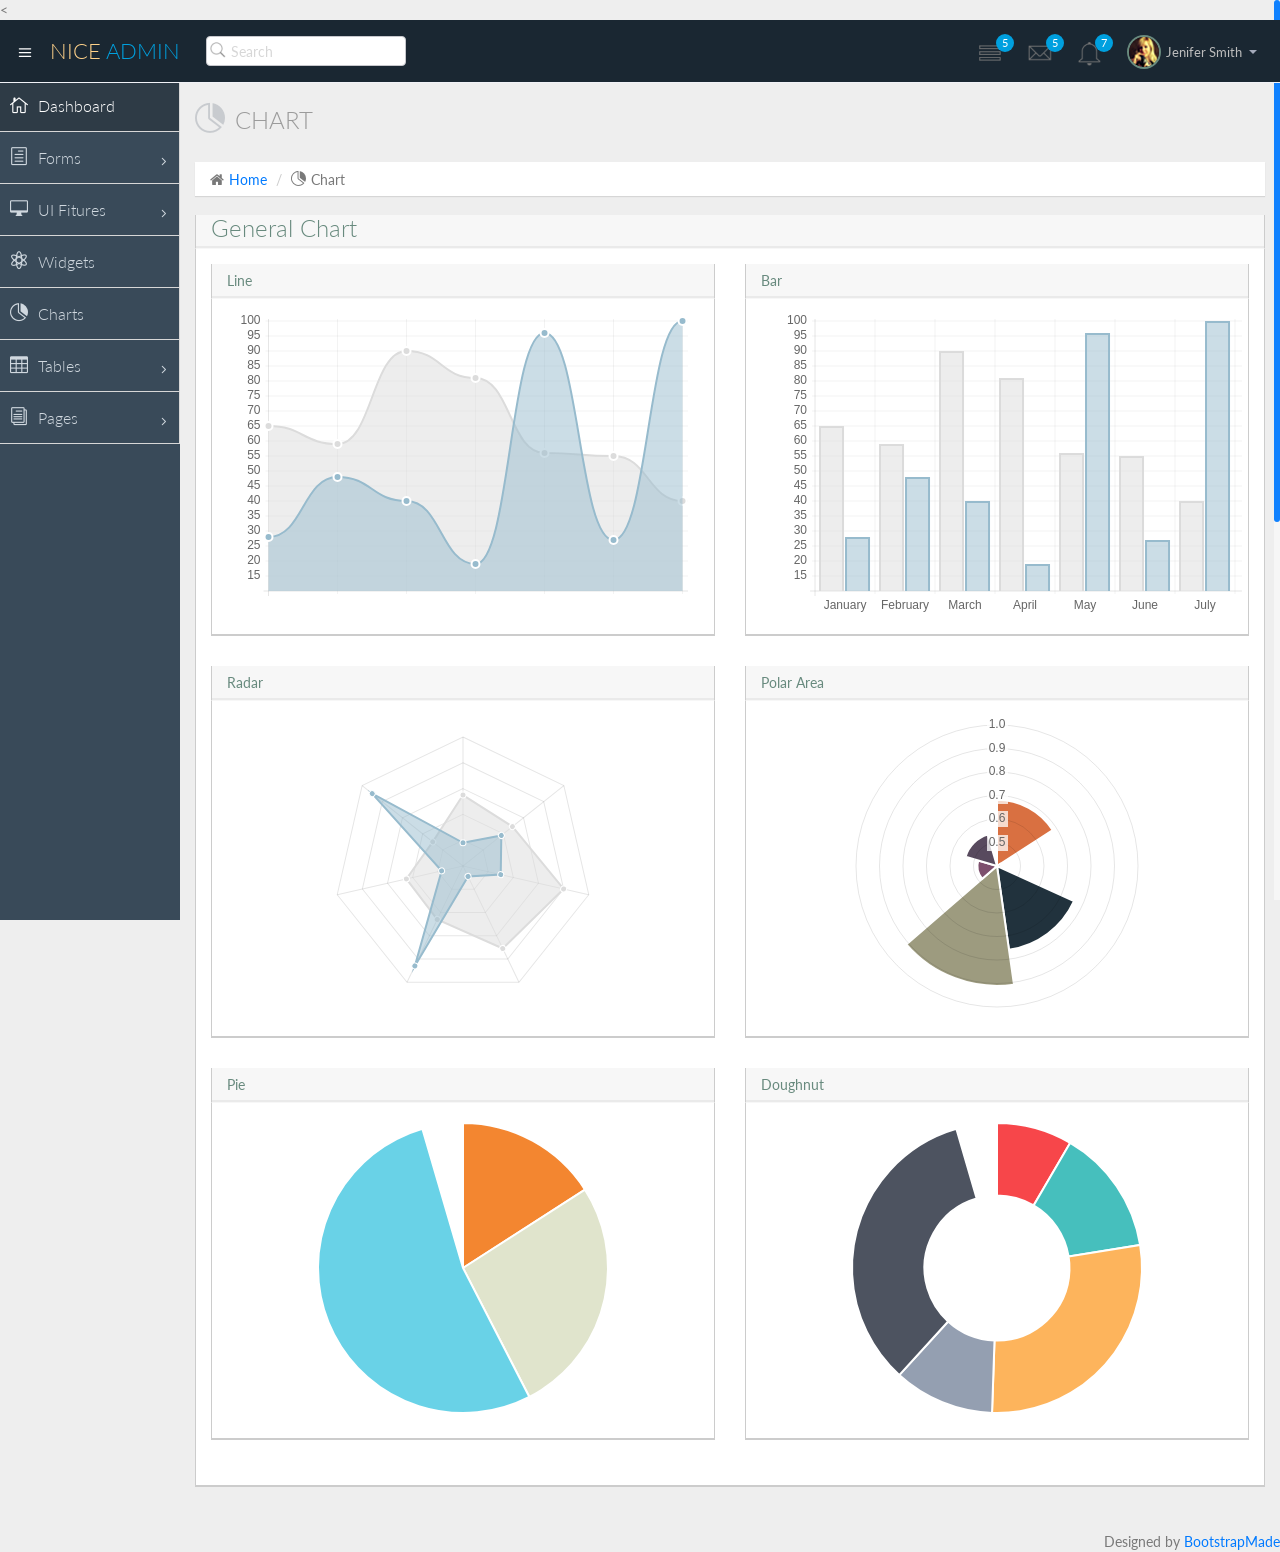
<file: CarShop/CarShop/wwwroot/NiceAdmin/chart-chartjs.html>
<!DOCTYPE html>
<html lang="en">

<head>
  <meta charset="utf-8">
  <meta name="viewport" content="width=device-width, initial-scale=1.0">
  <meta name="description" content="Creative - Bootstrap 3 Responsive Admin Template">
  <meta name="author" content="GeeksLabs">
  <meta name="keyword" content="Creative, Dashboard, Admin, Template, Theme, Bootstrap, Responsive, Retina, Minimal">
  <link rel="shortcut icon" href="img/favicon.png">

  <title>Charts | Creative - Bootstrap 3 Responsive Admin Template</title>

  <!-- Bootstrap CSS -->
  <link href="css/bootstrap.min.css" rel="stylesheet">
  <!-- bootstrap theme -->
  <link href="css/bootstrap-theme.css" rel="stylesheet">
  <!--external css-->
  <!-- font icon -->
  <link href="css/elegant-icons-style.css" rel="stylesheet" />
  <link href="css/font-awesome.min.css" rel="stylesheet" />
  <!-- Custom styles -->
  <link href="css/style.css" rel="stylesheet">
  <link href="css/style-responsive.css" rel="stylesheet" />

  <!-- HTML5 shim and Respond.js IE8 support of HTML5 -->
  <!--[if lt IE 9]>
      <script src="js/html5shiv.js"></script>
      <script src="js/respond.min.js"></script>
      <script src="js/lte-ie7.js"></script>
    <![endif]-->

    <!-- =======================================================
      Theme Name: NiceAdmin
      Theme URL: https://bootstrapmade.com/nice-admin-bootstrap-admin-html-template/
      Author: BootstrapMade
      Author URL: https://bootstrapmade.com
    ======================================================= -->
</head>

<body>
  <!-- container section start -->
  <section id="container" class="">
    <!--header start-->

    <<header class="header dark-bg">
      <div class="toggle-nav">
        <div class="icon-reorder tooltips" data-original-title="Toggle Navigation" data-placement="bottom"><i class="icon_menu"></i></div>
      </div>

      <!--logo start-->
      <a href="index.html" class="logo">Nice <span class="lite">Admin</span></a>
      <!--logo end-->

      <div class="nav search-row" id="top_menu">
        <!--  search form start -->
        <ul class="nav top-menu">
          <li>
            <form class="navbar-form">
              <input class="form-control" placeholder="Search" type="text">
            </form>
          </li>
        </ul>
        <!--  search form end -->
      </div>

      <div class="top-nav notification-row">
        <!-- notificatoin dropdown start-->
        <ul class="nav pull-right top-menu">

          <!-- task notificatoin start -->
          <li id="task_notificatoin_bar" class="dropdown">
            <a data-toggle="dropdown" class="dropdown-toggle" href="#">
                            <i class="icon-task-l"></i>
                            <span class="badge bg-important">5</span>
                        </a>
            <ul class="dropdown-menu extended tasks-bar">
              <div class="notify-arrow notify-arrow-blue"></div>
              <li>
                <p class="blue">You have 5 pending tasks</p>
              </li>
              <li>
                <a href="#">
                  <div class="task-info">
                    <div class="desc">Design PSD </div>
                    <div class="percent">90%</div>
                  </div>
                  <div class="progress progress-striped">
                    <div class="progress-bar progress-bar-success" role="progressbar" aria-valuenow="90" aria-valuemin="0" aria-valuemax="100" style="width: 90%">
                      <span class="sr-only">90% Complete (success)</span>
                    </div>
                  </div>
                </a>
              </li>
              <li>
                <a href="#">
                  <div class="task-info">
                    <div class="desc">
                      Project 1
                    </div>
                    <div class="percent">30%</div>
                  </div>
                  <div class="progress progress-striped">
                    <div class="progress-bar progress-bar-warning" role="progressbar" aria-valuenow="30" aria-valuemin="0" aria-valuemax="100" style="width: 30%">
                      <span class="sr-only">30% Complete (warning)</span>
                    </div>
                  </div>
                </a>
              </li>
              <li>
                <a href="#">
                  <div class="task-info">
                    <div class="desc">Digital Marketing</div>
                    <div class="percent">80%</div>
                  </div>
                  <div class="progress progress-striped">
                    <div class="progress-bar progress-bar-info" role="progressbar" aria-valuenow="80" aria-valuemin="0" aria-valuemax="100" style="width: 80%">
                      <span class="sr-only">80% Complete</span>
                    </div>
                  </div>
                </a>
              </li>
              <li>
                <a href="#">
                  <div class="task-info">
                    <div class="desc">Logo Designing</div>
                    <div class="percent">78%</div>
                  </div>
                  <div class="progress progress-striped">
                    <div class="progress-bar progress-bar-danger" role="progressbar" aria-valuenow="78" aria-valuemin="0" aria-valuemax="100" style="width: 78%">
                      <span class="sr-only">78% Complete (danger)</span>
                    </div>
                  </div>
                </a>
              </li>
              <li>
                <a href="#">
                  <div class="task-info">
                    <div class="desc">Mobile App</div>
                    <div class="percent">50%</div>
                  </div>
                  <div class="progress progress-striped active">
                    <div class="progress-bar" role="progressbar" aria-valuenow="50" aria-valuemin="0" aria-valuemax="100" style="width: 50%">
                      <span class="sr-only">50% Complete</span>
                    </div>
                  </div>

                </a>
              </li>
              <li class="external">
                <a href="#">See All Tasks</a>
              </li>
            </ul>
          </li>
          <!-- task notificatoin end -->
          <!-- inbox notificatoin start-->
          <li id="mail_notificatoin_bar" class="dropdown">
            <a data-toggle="dropdown" class="dropdown-toggle" href="#">
                            <i class="icon-envelope-l"></i>
                            <span class="badge bg-important">5</span>
                        </a>
            <ul class="dropdown-menu extended inbox">
              <div class="notify-arrow notify-arrow-blue"></div>
              <li>
                <p class="blue">You have 5 new messages</p>
              </li>
              <li>
                <a href="#">
                                    <span class="photo"><img alt="avatar" src="./img/avatar-mini.jpg"></span>
                                    <span class="subject">
                                    <span class="from">Greg  Martin</span>
                                    <span class="time">1 min</span>
                                    </span>
                                    <span class="message">
                                        I really like this admin panel.
                                    </span>
                                </a>
              </li>
              <li>
                <a href="#">
                                    <span class="photo"><img alt="avatar" src="./img/avatar-mini2.jpg"></span>
                                    <span class="subject">
                                    <span class="from">Bob   Mckenzie</span>
                                    <span class="time">5 mins</span>
                                    </span>
                                    <span class="message">
                                     Hi, What is next project plan?
                                    </span>
                                </a>
              </li>
              <li>
                <a href="#">
                                    <span class="photo"><img alt="avatar" src="./img/avatar-mini3.jpg"></span>
                                    <span class="subject">
                                    <span class="from">Phillip   Park</span>
                                    <span class="time">2 hrs</span>
                                    </span>
                                    <span class="message">
                                        I am like to buy this Admin Template.
                                    </span>
                                </a>
              </li>
              <li>
                <a href="#">
                                    <span class="photo"><img alt="avatar" src="./img/avatar-mini4.jpg"></span>
                                    <span class="subject">
                                    <span class="from">Ray   Munoz</span>
                                    <span class="time">1 day</span>
                                    </span>
                                    <span class="message">
                                        Icon fonts are great.
                                    </span>
                                </a>
              </li>
              <li>
                <a href="#">See all messages</a>
              </li>
            </ul>
          </li>
          <!-- inbox notificatoin end -->
          <!-- alert notification start-->
          <li id="alert_notificatoin_bar" class="dropdown">
            <a data-toggle="dropdown" class="dropdown-toggle" href="#">

                            <i class="icon-bell-l"></i>
                            <span class="badge bg-important">7</span>
                        </a>
            <ul class="dropdown-menu extended notification">
              <div class="notify-arrow notify-arrow-blue"></div>
              <li>
                <p class="blue">You have 4 new notifications</p>
              </li>
              <li>
                <a href="#">
                                    <span class="label label-primary"><i class="icon_profile"></i></span>
                                    Friend Request
                                    <span class="small italic pull-right">5 mins</span>
                                </a>
              </li>
              <li>
                <a href="#">
                                    <span class="label label-warning"><i class="icon_pin"></i></span>
                                    John location.
                                    <span class="small italic pull-right">50 mins</span>
                                </a>
              </li>
              <li>
                <a href="#">
                                    <span class="label label-danger"><i class="icon_book_alt"></i></span>
                                    Project 3 Completed.
                                    <span class="small italic pull-right">1 hr</span>
                                </a>
              </li>
              <li>
                <a href="#">
                                    <span class="label label-success"><i class="icon_like"></i></span>
                                    Mick appreciated your work.
                                    <span class="small italic pull-right"> Today</span>
                                </a>
              </li>
              <li>
                <a href="#">See all notifications</a>
              </li>
            </ul>
          </li>
          <!-- alert notification end-->
          <!-- user login dropdown start-->
          <li class="dropdown">
            <a data-toggle="dropdown" class="dropdown-toggle" href="#">
                            <span class="profile-ava">
                                <img alt="" src="img/avatar1_small.jpg">
                            </span>
                            <span class="username">Jenifer Smith</span>
                            <b class="caret"></b>
                        </a>
            <ul class="dropdown-menu extended logout">
              <div class="log-arrow-up"></div>
              <li class="eborder-top">
                <a href="#"><i class="icon_profile"></i> My Profile</a>
              </li>
              <li>
                <a href="#"><i class="icon_mail_alt"></i> My Inbox</a>
              </li>
              <li>
                <a href="#"><i class="icon_clock_alt"></i> Timeline</a>
              </li>
              <li>
                <a href="#"><i class="icon_chat_alt"></i> Chats</a>
              </li>
              <li>
                <a href="login.html"><i class="icon_key_alt"></i> Log Out</a>
              </li>
              <li>
                <a href="documentation.html"><i class="icon_key_alt"></i> Documentation</a>
              </li>
              <li>
                <a href="documentation.html"><i class="icon_key_alt"></i> Documentation</a>
              </li>
            </ul>
          </li>
          <!-- user login dropdown end -->
        </ul>
        <!-- notificatoin dropdown end-->
      </div>
      </header>
      <!--header end-->

      <!--sidebar start-->
      <aside>
        <div id="sidebar" class="nav-collapse ">
          <!-- sidebar menu start-->
          <ul class="sidebar-menu">
            <li class="active">
              <a class="" href="index.html">
                          <i class="icon_house_alt"></i>
                          <span>Dashboard</span>
                      </a>
            </li>
            <li class="sub-menu">
              <a href="javascript:;" class="">
                          <i class="icon_document_alt"></i>
                          <span>Forms</span>
                          <span class="menu-arrow arrow_carrot-right"></span>
                      </a>
              <ul class="sub">
                <li><a class="" href="form_component.html">Form Elements</a></li>
                <li><a class="" href="form_validation.html">Form Validation</a></li>
              </ul>
            </li>
            <li class="sub-menu">
              <a href="javascript:;" class="">
                          <i class="icon_desktop"></i>
                          <span>UI Fitures</span>
                          <span class="menu-arrow arrow_carrot-right"></span>
                      </a>
              <ul class="sub">
                <li><a class="" href="general.html">Components</a></li>
                <li><a class="" href="buttons.html">Buttons</a></li>
                <li><a class="" href="grids.html">Grids</a></li>
              </ul>
            </li>
            <li>
              <a class="" href="widgets.html">
                          <i class="icon_genius"></i>
                          <span>Widgets</span>
                      </a>
            </li>
            <li>
              <a class="" href="chart-chartjs.html">
                          <i class="icon_piechart"></i>
                          <span>Charts</span>

                      </a>

            </li>

            <li class="sub-menu">
              <a href="javascript:;" class="">
                          <i class="icon_table"></i>
                          <span>Tables</span>
                          <span class="menu-arrow arrow_carrot-right"></span>
                      </a>
              <ul class="sub">
                <li><a class="" href="basic_table.html">Basic Table</a></li>
              </ul>
            </li>

            <li class="sub-menu">
              <a href="javascript:;" class="">
                          <i class="icon_documents_alt"></i>
                          <span>Pages</span>
                          <span class="menu-arrow arrow_carrot-right"></span>
                      </a>
              <ul class="sub">
                <li><a class="" href="profile.html">Profile</a></li>
                <li><a class="" href="login.html"><span>Login Page</span></a></li>
                <li><a class="" href="contact.html"><span>Contact Page</span></a></li>
                <li><a class="" href="blank.html">Blank Page</a></li>
                <li><a class="" href="404.html">404 Error</a></li>
              </ul>
            </li>

          </ul>
          <!-- sidebar menu end-->
        </div>
      </aside>
      <!--sidebar end-->

      <!--main content start-->
      <section id="main-content">
        <section class="wrapper">
          <div class="row">
            <div class="col-lg-12">
              <h3 class="page-header"><i class="icon_piechart"></i> Chart</h3>
              <ol class="breadcrumb">
                <li><i class="fa fa-home"></i><a href="index.html">Home</a></li>
                <li><i class="icon_piechart"></i>Chart</li>

              </ol>
            </div>
          </div>
          <div class="row">
            <!-- chart morris start -->
            <div class="col-lg-12">
              <section class="panel">
                <header class="panel-heading">
                  <h3>General Chart</Char>
                      </header>
                      <div class="panel-body">
                        <div class="tab-pane" id="chartjs">
                      <div class="row">
                          <!-- Line -->
                          <div class="col-lg-6">
                              <section class="panel">
                                  <header class="panel-heading">
                                      Line
                                  </header>
                                  <div class="panel-body text-center">
                                      <canvas id="line" height="300" width="450"></canvas>
                                  </div>
                              </section>
                          </div>
                          <!-- Bar -->
                          <div class="col-lg-6">
                              <section class="panel">
                                  <header class="panel-heading">
                                      Bar
                                  </header>
                                  <div class="panel-body text-center">
                                      <canvas id="bar" height="300" width="500"></canvas>
                                  </div>
                              </section>
                          </div>
                      </div>
                      <div class="row">
                          <!-- Radar -->
                          <div class="col-lg-6">
                              <section class="panel">
                                  <header class="panel-heading">
                                      Radar
                                  </header>
                                  <div class="panel-body text-center">
                                      <canvas id="radar" height="300" width="400"></canvas>
                                  </div>
                              </section>
                          </div>
                          <!-- Polar Area -->
                          <div class="col-lg-6">
                              <section class="panel">
                                  <header class="panel-heading">
                                      Polar Area
                                  </header>
                                  <div class="panel-body text-center">
                                      <canvas id="polarArea" height="300" width="400"></canvas>
                                  </div>
                              </section>
                          </div>
                      </div>
                      <div class="row">

                          <!-- Pie -->
                          <div class="col-lg-6">
                              <section class="panel">
                                  <header class="panel-heading">
                                      Pie
                                  </header>
                                  <div class="panel-body text-center">
                                      <canvas id="pie" height="300" width="400"></canvas>
                                  </div>
                              </section>
                          </div>
                          <!-- Doughnut -->
                          <div class="col-lg-6">
                              <section class="panel">
                                  <header class="panel-heading">
                                      Doughnut
                                  </header>
                                  <div class="panel-body text-center">
                                      <canvas id="doughnut" height="300" width="400"></canvas>
                                  </div>
                              </section>
                          </div>
                      </div>
                  </div>
                      </div>
                      </div>
                    </section>
              </div>
              <!-- chart morris start -->
            </div>
      </section>
      <!--main content end-->
      <div class="text-right">
            <div class="credits">
          <!--
            All the links in the footer should remain intact.
            You can delete the links only if you purchased the pro version.
            Licensing information: https://bootstrapmade.com/license/
            Purchase the pro version form: https://bootstrapmade.com/buy/?theme=NiceAdmin
          -->
          Designed by <a href="https://bootstrapmade.com/">BootstrapMade</a>
        </div>
        </div>
    </section>
    <!-- container section end -->
    <!-- javascripts -->
    <script src="js/jquery.js"></script>
    <script src="js/jquery-1.8.3.min.js"></script>
    <script src="js/bootstrap.min.js"></script>
    <!-- nice scroll -->
    <script src="js/jquery.scrollTo.min.js"></script>
    <script src="js/jquery.nicescroll.js" type="text/javascript"></script>
    <!-- chartjs -->
    <script src="assets/chart-master/Chart.js"></script>
    <!-- custom chart script for this page only-->
    <script src="js/chartjs-custom.js"></script>
    <!--custome script for all page-->
    <script src="js/scripts.js"></script>

  </body>
</html>
</file>
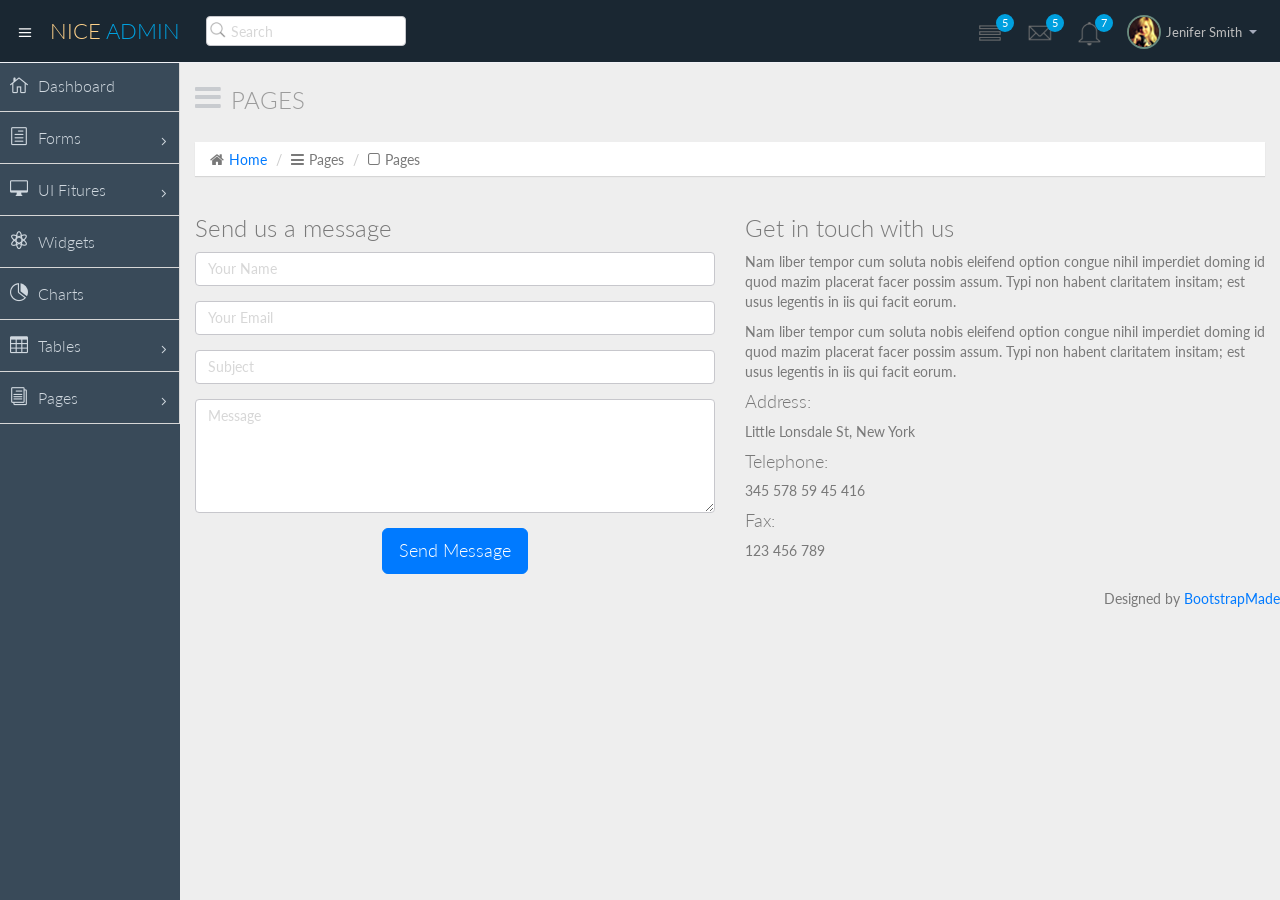
<file: CarShop/CarShop/wwwroot/NiceAdmin/contact.html>
<!DOCTYPE html>
<html lang="en">

<head>
  <meta charset="utf-8">
  <meta name="viewport" content="width=device-width, initial-scale=1.0">
  <meta name="description" content="Creative - Bootstrap 3 Responsive Admin Template">
  <meta name="author" content="GeeksLabs">
  <meta name="keyword" content="Creative, Dashboard, Admin, Template, Theme, Bootstrap, Responsive, Retina, Minimal">
  <link rel="shortcut icon" href="img/favicon.png">

  <title>Blank | Creative - Bootstrap 3 Responsive Admin Template</title>

  <!-- Bootstrap CSS -->
  <link href="css/bootstrap.min.css" rel="stylesheet">
  <!-- bootstrap theme -->
  <link href="css/bootstrap-theme.css" rel="stylesheet">
  <!--external css-->
  <!-- font icon -->
  <link href="css/elegant-icons-style.css" rel="stylesheet" />
  <link href="css/font-awesome.min.css" rel="stylesheet" />
  <!-- Custom styles -->
  <link href="css/style.css" rel="stylesheet">
  <link href="css/style-responsive.css" rel="stylesheet" />

  <!-- HTML5 shim and Respond.js IE8 support of HTML5 -->
  <!--[if lt IE 9]>
      <script src="js/html5shiv.js"></script>
      <script src="js/respond.min.js"></script>
      <script src="js/lte-ie7.js"></script>
    <![endif]-->

    <!-- =======================================================
      Theme Name: NiceAdmin
      Theme URL: https://bootstrapmade.com/nice-admin-bootstrap-admin-html-template/
      Author: BootstrapMade
      Author URL: https://bootstrapmade.com
    ======================================================= -->
</head>

<body>
  <!-- container section start -->
  <section id="container" class="">
    <!--header start-->

    <header class="header dark-bg">
      <div class="toggle-nav">
        <div class="icon-reorder tooltips" data-original-title="Toggle Navigation" data-placement="bottom"><i class="icon_menu"></i></div>
      </div>

      <!--logo start-->
      <a href="index.html" class="logo">Nice <span class="lite">Admin</span></a>
      <!--logo end-->

      <div class="nav search-row" id="top_menu">
        <!--  search form start -->
        <ul class="nav top-menu">
          <li>
            <form class="navbar-form">
              <input class="form-control" placeholder="Search" type="text">
            </form>
          </li>
        </ul>
        <!--  search form end -->
      </div>

      <div class="top-nav notification-row">
        <!-- notificatoin dropdown start-->
        <ul class="nav pull-right top-menu">

          <!-- task notificatoin start -->
          <li id="task_notificatoin_bar" class="dropdown">
            <a data-toggle="dropdown" class="dropdown-toggle" href="#">
                            <i class="icon-task-l"></i>
                            <span class="badge bg-important">5</span>
                        </a>
            <ul class="dropdown-menu extended tasks-bar">
              <div class="notify-arrow notify-arrow-blue"></div>
              <li>
                <p class="blue">You have 5 pending tasks</p>
              </li>
              <li>
                <a href="#">
                  <div class="task-info">
                    <div class="desc">Design PSD </div>
                    <div class="percent">90%</div>
                  </div>
                  <div class="progress progress-striped">
                    <div class="progress-bar progress-bar-success" role="progressbar" aria-valuenow="90" aria-valuemin="0" aria-valuemax="100" style="width: 90%">
                      <span class="sr-only">90% Complete (success)</span>
                    </div>
                  </div>
                </a>
              </li>
              <li>
                <a href="#">
                  <div class="task-info">
                    <div class="desc">
                      Project 1
                    </div>
                    <div class="percent">30%</div>
                  </div>
                  <div class="progress progress-striped">
                    <div class="progress-bar progress-bar-warning" role="progressbar" aria-valuenow="30" aria-valuemin="0" aria-valuemax="100" style="width: 30%">
                      <span class="sr-only">30% Complete (warning)</span>
                    </div>
                  </div>
                </a>
              </li>
              <li>
                <a href="#">
                  <div class="task-info">
                    <div class="desc">Digital Marketing</div>
                    <div class="percent">80%</div>
                  </div>
                  <div class="progress progress-striped">
                    <div class="progress-bar progress-bar-info" role="progressbar" aria-valuenow="80" aria-valuemin="0" aria-valuemax="100" style="width: 80%">
                      <span class="sr-only">80% Complete</span>
                    </div>
                  </div>
                </a>
              </li>
              <li>
                <a href="#">
                  <div class="task-info">
                    <div class="desc">Logo Designing</div>
                    <div class="percent">78%</div>
                  </div>
                  <div class="progress progress-striped">
                    <div class="progress-bar progress-bar-danger" role="progressbar" aria-valuenow="78" aria-valuemin="0" aria-valuemax="100" style="width: 78%">
                      <span class="sr-only">78% Complete (danger)</span>
                    </div>
                  </div>
                </a>
              </li>
              <li>
                <a href="#">
                  <div class="task-info">
                    <div class="desc">Mobile App</div>
                    <div class="percent">50%</div>
                  </div>
                  <div class="progress progress-striped active">
                    <div class="progress-bar" role="progressbar" aria-valuenow="50" aria-valuemin="0" aria-valuemax="100" style="width: 50%">
                      <span class="sr-only">50% Complete</span>
                    </div>
                  </div>

                </a>
              </li>
              <li class="external">
                <a href="#">See All Tasks</a>
              </li>
            </ul>
          </li>
          <!-- task notificatoin end -->
          <!-- inbox notificatoin start-->
          <li id="mail_notificatoin_bar" class="dropdown">
            <a data-toggle="dropdown" class="dropdown-toggle" href="#">
                            <i class="icon-envelope-l"></i>
                            <span class="badge bg-important">5</span>
                        </a>
            <ul class="dropdown-menu extended inbox">
              <div class="notify-arrow notify-arrow-blue"></div>
              <li>
                <p class="blue">You have 5 new messages</p>
              </li>
              <li>
                <a href="#">
                                    <span class="photo"><img alt="avatar" src="./img/avatar-mini.jpg"></span>
                                    <span class="subject">
                                    <span class="from">Greg  Martin</span>
                                    <span class="time">1 min</span>
                                    </span>
                                    <span class="message">
                                        I really like this admin panel.
                                    </span>
                                </a>
              </li>
              <li>
                <a href="#">
                                    <span class="photo"><img alt="avatar" src="./img/avatar-mini2.jpg"></span>
                                    <span class="subject">
                                    <span class="from">Bob   Mckenzie</span>
                                    <span class="time">5 mins</span>
                                    </span>
                                    <span class="message">
                                     Hi, What is next project plan?
                                    </span>
                                </a>
              </li>
              <li>
                <a href="#">
                                    <span class="photo"><img alt="avatar" src="./img/avatar-mini3.jpg"></span>
                                    <span class="subject">
                                    <span class="from">Phillip   Park</span>
                                    <span class="time">2 hrs</span>
                                    </span>
                                    <span class="message">
                                        I am like to buy this Admin Template.
                                    </span>
                                </a>
              </li>
              <li>
                <a href="#">
                                    <span class="photo"><img alt="avatar" src="./img/avatar-mini4.jpg"></span>
                                    <span class="subject">
                                    <span class="from">Ray   Munoz</span>
                                    <span class="time">1 day</span>
                                    </span>
                                    <span class="message">
                                        Icon fonts are great.
                                    </span>
                                </a>
              </li>
              <li>
                <a href="#">See all messages</a>
              </li>
            </ul>
          </li>
          <!-- inbox notificatoin end -->
          <!-- alert notification start-->
          <li id="alert_notificatoin_bar" class="dropdown">
            <a data-toggle="dropdown" class="dropdown-toggle" href="#">

                            <i class="icon-bell-l"></i>
                            <span class="badge bg-important">7</span>
                        </a>
            <ul class="dropdown-menu extended notification">
              <div class="notify-arrow notify-arrow-blue"></div>
              <li>
                <p class="blue">You have 4 new notifications</p>
              </li>
              <li>
                <a href="#">
                                    <span class="label label-primary"><i class="icon_profile"></i></span>
                                    Friend Request
                                    <span class="small italic pull-right">5 mins</span>
                                </a>
              </li>
              <li>
                <a href="#">
                                    <span class="label label-warning"><i class="icon_pin"></i></span>
                                    John location.
                                    <span class="small italic pull-right">50 mins</span>
                                </a>
              </li>
              <li>
                <a href="#">
                                    <span class="label label-danger"><i class="icon_book_alt"></i></span>
                                    Project 3 Completed.
                                    <span class="small italic pull-right">1 hr</span>
                                </a>
              </li>
              <li>
                <a href="#">
                                    <span class="label label-success"><i class="icon_like"></i></span>
                                    Mick appreciated your work.
                                    <span class="small italic pull-right"> Today</span>
                                </a>
              </li>
              <li>
                <a href="#">See all notifications</a>
              </li>
            </ul>
          </li>
          <!-- alert notification end-->
          <!-- user login dropdown start-->
          <li class="dropdown">
            <a data-toggle="dropdown" class="dropdown-toggle" href="#">
                            <span class="profile-ava">
                                <img alt="" src="img/avatar1_small.jpg">
                            </span>
                            <span class="username">Jenifer Smith</span>
                            <b class="caret"></b>
                        </a>
            <ul class="dropdown-menu extended logout">
              <div class="log-arrow-up"></div>
              <li class="eborder-top">
                <a href="#"><i class="icon_profile"></i> My Profile</a>
              </li>
              <li>
                <a href="#"><i class="icon_mail_alt"></i> My Inbox</a>
              </li>
              <li>
                <a href="#"><i class="icon_clock_alt"></i> Timeline</a>
              </li>
              <li>
                <a href="#"><i class="icon_chat_alt"></i> Chats</a>
              </li>
              <li>
                <a href="login.html"><i class="icon_key_alt"></i> Log Out</a>
              </li>
              <li>
                <a href="documentation.html"><i class="icon_key_alt"></i> Documentation</a>
              </li>
              <li>
                <a href="documentation.html"><i class="icon_key_alt"></i> Documentation</a>
              </li>
            </ul>
          </li>
          <!-- user login dropdown end -->
        </ul>
        <!-- notificatoin dropdown end-->
      </div>
    </header>
    <!--header end-->

    <!--sidebar start-->
    <aside>
      <div id="sidebar" class="nav-collapse ">
        <!-- sidebar menu start-->
        <ul class="sidebar-menu">
          <li class="">
            <a class="" href="index.html">
                          <i class="icon_house_alt"></i>
                          <span>Dashboard</span>
                      </a>
          </li>
          <li class="sub-menu">
            <a href="javascript:;" class="">
                          <i class="icon_document_alt"></i>
                          <span>Forms</span>
                          <span class="menu-arrow arrow_carrot-right"></span>
                      </a>
            <ul class="sub">
              <li><a class="" href="form_component.html">Form Elements</a></li>
              <li><a class="" href="form_validation.html">Form Validation</a></li>
            </ul>
          </li>
          <li class="sub-menu">
            <a href="javascript:;" class="">
                          <i class="icon_desktop"></i>
                          <span>UI Fitures</span>
                          <span class="menu-arrow arrow_carrot-right"></span>
                      </a>
            <ul class="sub">
              <li><a class="" href="general.html">Components</a></li>
              <li><a class="" href="buttons.html">Buttons</a></li>
              <li><a class="" href="grids.html">Grids</a></li>
            </ul>
          </li>
          <li>
            <a class="" href="widgets.html">
              <i class="icon_genius"></i>
              <span>Widgets</span>
            </a>
          </li>
          <li>
            <a class="" href="chart-chartjs.html">
                          <i class="icon_piechart"></i>
                          <span>Charts</span>

                      </a>

          </li>

          <li class="sub-menu">
            <a href="javascript:;" class="">
                          <i class="icon_table"></i>
                          <span>Tables</span>
                          <span class="menu-arrow arrow_carrot-right"></span>
                      </a>
            <ul class="sub">
              <li><a class="" href="basic_table.html">Basic Table</a></li>
            </ul>
          </li>

          <li class="sub-menu ">
            <a href="javascript:;" class="">
                          <i class="icon_documents_alt"></i>
                          <span>Pages</span>
                          <span class="menu-arrow arrow_carrot-right"></span>
                      </a>
            <ul class="sub">
              <li><a class="" href="profile.html">Profile</a></li>
              <li><a class="" href="login.html"><span>Login Page</span></a></li>
              <li><a class="" href="contact.html"><span>Contact Page</span></a></li>
              <li><a class="active" href="blank.html">Blank Page</a></li>
              <li><a class="" href="404.html">404 Error</a></li>
            </ul>
          </li>

        </ul>
        <!-- sidebar menu end-->
      </div>
    </aside>
    <!--sidebar end-->

    <!--main content start-->
    <section id="main-content">
      <section class="wrapper">
        <div class="row">
          <div class="col-lg-12">
            <h3 class="page-header"><i class="fa fa fa-bars"></i> Pages</h3>
            <ol class="breadcrumb">
              <li><i class="fa fa-home"></i><a href="index.html">Home</a></li>
              <li><i class="fa fa-bars"></i>Pages</li>
              <li><i class="fa fa-square-o"></i>Pages</li>
            </ol>
          </div>
        </div>
        <!-- page start-->
        <div class="row">
          <div class="col-lg-6">
            <div class="recent">
              <h3>Send us a message</h3>
            </div>
            <div id="sendmessage">Your message has been sent. Thank you!</div>
            <div id="errormessage"></div>
            <form action="" method="post" role="form" class="contactForm">
              <div class="form-group">
                <input type="text" name="name" class="form-control" id="name" placeholder="Your Name" data-rule="minlen:4" data-msg="Please enter at least 4 chars" />
                <div class="validation"></div>
              </div>
              <div class="form-group">
                <input type="email" class="form-control" name="email" id="email" placeholder="Your Email" data-rule="email" data-msg="Please enter a valid email" />
                <div class="validation"></div>
              </div>
              <div class="form-group">
                <input type="text" class="form-control" name="subject" id="subject" placeholder="Subject" data-rule="minlen:4" data-msg="Please enter at least 8 chars of subject" />
                <div class="validation"></div>
              </div>
              <div class="form-group">
                <textarea class="form-control" name="message" rows="5" data-rule="required" data-msg="Please write something for us" placeholder="Message"></textarea>
                <div class="validation"></div>
              </div>

              <div class="text-center"><button type="submit" class="btn btn-primary btn-lg">Send Message</button></div>
            </form>
          </div>

          <div class="col-lg-6">
            <div class="recent">
              <h3>Get in touch with us</h3>
            </div>
            <div class="">
              <p>Nam liber tempor cum soluta nobis eleifend option congue nihil imperdiet doming id quod mazim placerat facer possim assum. Typi non habent claritatem insitam; est usus legentis in iis qui facit eorum.</p>
              <p>Nam liber tempor cum soluta nobis eleifend option congue nihil imperdiet doming id quod mazim placerat facer possim assum. Typi non habent claritatem insitam; est usus legentis in iis qui facit eorum.</p>

              <h4>Address:</h4>Little Lonsdale St, New York<br>
              <h4>Telephone:</h4>345 578 59 45 416</br>
              <h4>Fax:</h4>123 456 789
            </div>
          </div>
        </div>
        <!-- page end-->
      </section>
    </section>
    <!--main content end-->
    <div class="text-right">
      <div class="credits">
          <!--
            All the links in the footer should remain intact.
            You can delete the links only if you purchased the pro version.
            Licensing information: https://bootstrapmade.com/license/
            Purchase the pro version form: https://bootstrapmade.com/buy/?theme=NiceAdmin
          -->
          Designed by <a href="https://bootstrapmade.com/">BootstrapMade</a>
        </div>
    </div>
  </section>
  <!-- container section end -->
  <!-- javascripts -->
  <script src="js/jquery.js"></script>
  <script src="js/bootstrap.min.js"></script>
  <!-- nice scroll -->
  <script src="js/jquery.scrollTo.min.js"></script>
  <script src="js/jquery.nicescroll.js" type="text/javascript"></script>
  <!--custome script for all page-->
  <script src="js/scripts.js"></script>
  <script src="contactform/contactform.js"></script>


</body>

</html>
</file>
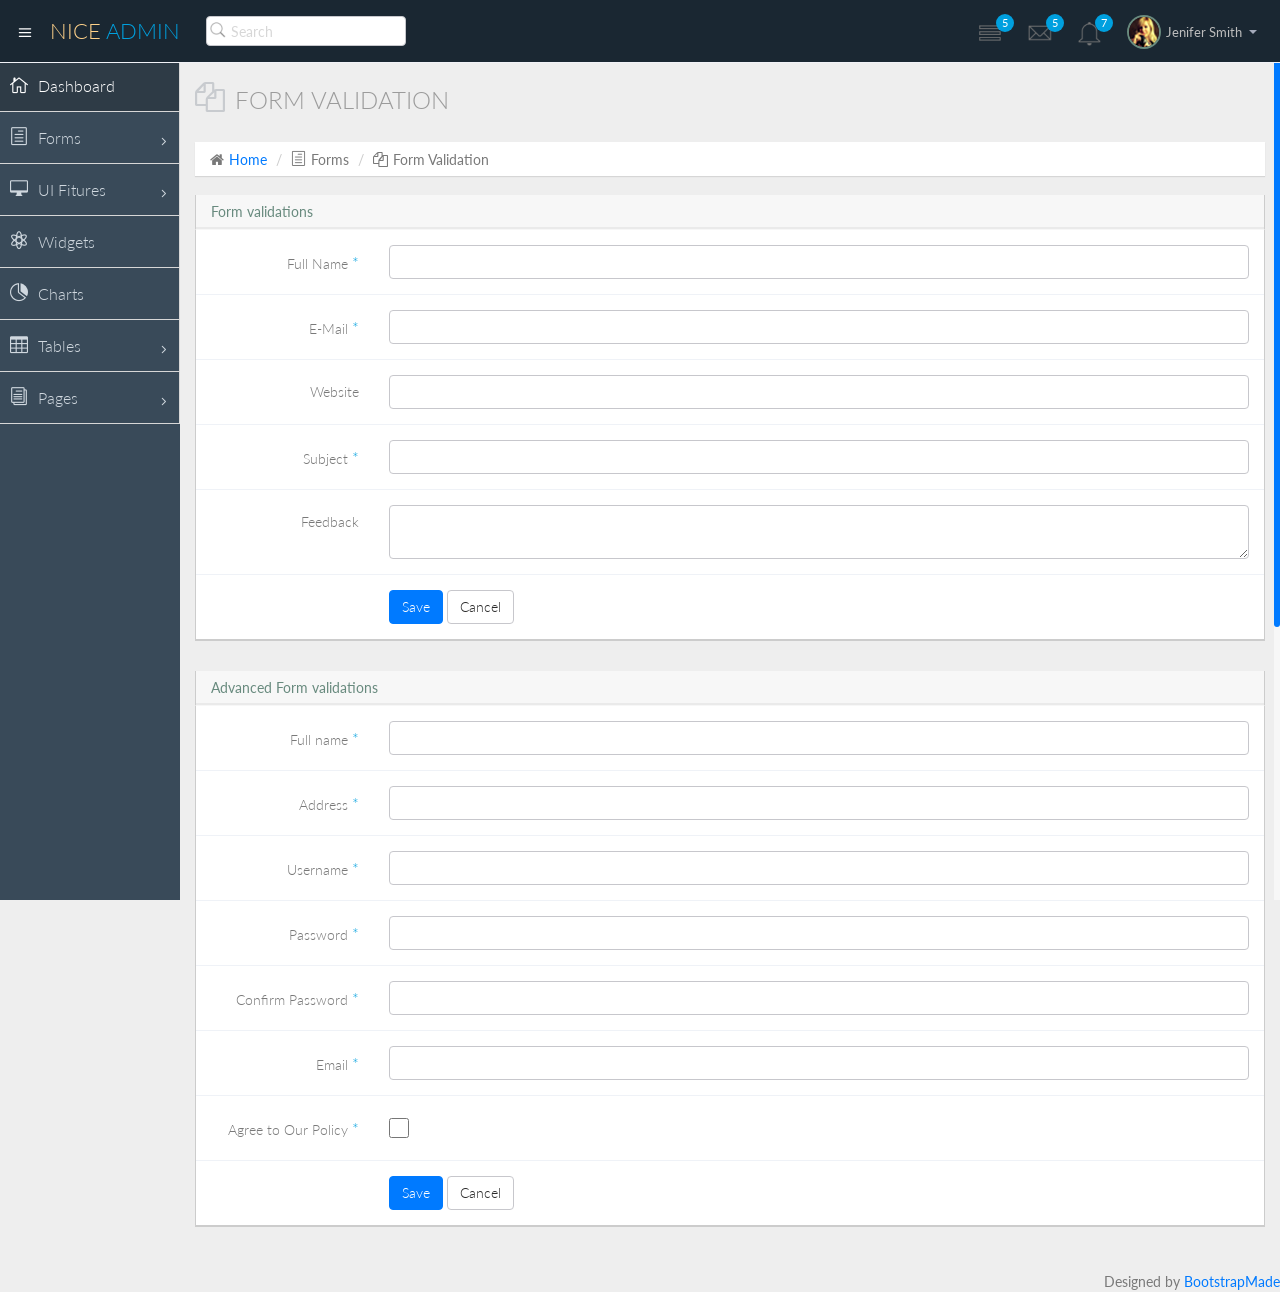
<file: CarShop/CarShop/wwwroot/NiceAdmin/form_validation.html>
<!DOCTYPE html>
<html lang="en">

<head>
  <meta charset="utf-8">
  <meta name="viewport" content="width=device-width, initial-scale=1.0">
  <meta name="description" content="Creative - Bootstrap 3 Responsive Admin Template">
  <meta name="author" content="GeeksLabs">
  <meta name="keyword" content="Creative, Dashboard, Admin, Template, Theme, Bootstrap, Responsive, Retina, Minimal">
  <link rel="shortcut icon" href="img/favicon.png">

  <title>Form Validation | Creative - Bootstrap 3 Responsive Admin Template</title>

  <!-- Bootstrap CSS -->
  <link href="css/bootstrap.min.css" rel="stylesheet">
  <!-- bootstrap theme -->
  <link href="css/bootstrap-theme.css" rel="stylesheet">
  <!--external css-->
  <!-- font icon -->
  <link href="css/elegant-icons-style.css" rel="stylesheet" />
  <link href="css/font-awesome.min.css" rel="stylesheet" />
  <!-- Custom styles -->
  <link href="css/style.css" rel="stylesheet">
  <link href="css/style-responsive.css" rel="stylesheet" />

  <!-- HTML5 shim and Respond.js IE8 support of HTML5 -->
  <!--[if lt IE 9]>
      <script src="js/html5shiv.js"></script>
      <script src="js/respond.min.js"></script>
      <script src="js/lte-ie7.js"></script>
    <![endif]-->

    <!-- =======================================================
      Theme Name: NiceAdmin
      Theme URL: https://bootstrapmade.com/nice-admin-bootstrap-admin-html-template/
      Author: BootstrapMade
      Author URL: https://bootstrapmade.com
    ======================================================= -->
</head>

<body>
  <!-- container section start -->
  <section id="container" class="">
    <!--header start-->
    <header class="header dark-bg">
      <div class="toggle-nav">
        <div class="icon-reorder tooltips" data-original-title="Toggle Navigation" data-placement="bottom"><i class="icon_menu"></i></div>
      </div>

      <!--logo start-->
      <a href="index.html" class="logo">Nice <span class="lite">Admin</span></a>
      <!--logo end-->

      <div class="nav search-row" id="top_menu">
        <!--  search form start -->
        <ul class="nav top-menu">
          <li>
            <form class="navbar-form">
              <input class="form-control" placeholder="Search" type="text">
            </form>
          </li>
        </ul>
        <!--  search form end -->
      </div>

      <div class="top-nav notification-row">
        <!-- notificatoin dropdown start-->
        <ul class="nav pull-right top-menu">

          <!-- task notificatoin start -->
          <li id="task_notificatoin_bar" class="dropdown">
            <a data-toggle="dropdown" class="dropdown-toggle" href="#">
                            <i class="icon-task-l"></i>
                            <span class="badge bg-important">5</span>
                        </a>
            <ul class="dropdown-menu extended tasks-bar">
              <div class="notify-arrow notify-arrow-blue"></div>
              <li>
                <p class="blue">You have 5 pending tasks</p>
              </li>
              <li>
                <a href="#">
                  <div class="task-info">
                    <div class="desc">Design PSD </div>
                    <div class="percent">90%</div>
                  </div>
                  <div class="progress progress-striped">
                    <div class="progress-bar progress-bar-success" role="progressbar" aria-valuenow="90" aria-valuemin="0" aria-valuemax="100" style="width: 90%">
                      <span class="sr-only">90% Complete (success)</span>
                    </div>
                  </div>
                </a>
              </li>
              <li>
                <a href="#">
                  <div class="task-info">
                    <div class="desc">
                      Project 1
                    </div>
                    <div class="percent">30%</div>
                  </div>
                  <div class="progress progress-striped">
                    <div class="progress-bar progress-bar-warning" role="progressbar" aria-valuenow="30" aria-valuemin="0" aria-valuemax="100" style="width: 30%">
                      <span class="sr-only">30% Complete (warning)</span>
                    </div>
                  </div>
                </a>
              </li>
              <li>
                <a href="#">
                  <div class="task-info">
                    <div class="desc">Digital Marketing</div>
                    <div class="percent">80%</div>
                  </div>
                  <div class="progress progress-striped">
                    <div class="progress-bar progress-bar-info" role="progressbar" aria-valuenow="80" aria-valuemin="0" aria-valuemax="100" style="width: 80%">
                      <span class="sr-only">80% Complete</span>
                    </div>
                  </div>
                </a>
              </li>
              <li>
                <a href="#">
                  <div class="task-info">
                    <div class="desc">Logo Designing</div>
                    <div class="percent">78%</div>
                  </div>
                  <div class="progress progress-striped">
                    <div class="progress-bar progress-bar-danger" role="progressbar" aria-valuenow="78" aria-valuemin="0" aria-valuemax="100" style="width: 78%">
                      <span class="sr-only">78% Complete (danger)</span>
                    </div>
                  </div>
                </a>
              </li>
              <li>
                <a href="#">
                  <div class="task-info">
                    <div class="desc">Mobile App</div>
                    <div class="percent">50%</div>
                  </div>
                  <div class="progress progress-striped active">
                    <div class="progress-bar" role="progressbar" aria-valuenow="50" aria-valuemin="0" aria-valuemax="100" style="width: 50%">
                      <span class="sr-only">50% Complete</span>
                    </div>
                  </div>

                </a>
              </li>
              <li class="external">
                <a href="#">See All Tasks</a>
              </li>
            </ul>
          </li>
          <!-- task notificatoin end -->
          <!-- inbox notificatoin start-->
          <li id="mail_notificatoin_bar" class="dropdown">
            <a data-toggle="dropdown" class="dropdown-toggle" href="#">
                            <i class="icon-envelope-l"></i>
                            <span class="badge bg-important">5</span>
                        </a>
            <ul class="dropdown-menu extended inbox">
              <div class="notify-arrow notify-arrow-blue"></div>
              <li>
                <p class="blue">You have 5 new messages</p>
              </li>
              <li>
                <a href="#">
                                    <span class="photo"><img alt="avatar" src="./img/avatar-mini.jpg"></span>
                                    <span class="subject">
                                    <span class="from">Greg  Martin</span>
                                    <span class="time">1 min</span>
                                    </span>
                                    <span class="message">
                                        I really like this admin panel.
                                    </span>
                                </a>
              </li>
              <li>
                <a href="#">
                                    <span class="photo"><img alt="avatar" src="./img/avatar-mini2.jpg"></span>
                                    <span class="subject">
                                    <span class="from">Bob   Mckenzie</span>
                                    <span class="time">5 mins</span>
                                    </span>
                                    <span class="message">
                                     Hi, What is next project plan?
                                    </span>
                                </a>
              </li>
              <li>
                <a href="#">
                                    <span class="photo"><img alt="avatar" src="./img/avatar-mini3.jpg"></span>
                                    <span class="subject">
                                    <span class="from">Phillip   Park</span>
                                    <span class="time">2 hrs</span>
                                    </span>
                                    <span class="message">
                                        I am like to buy this Admin Template.
                                    </span>
                                </a>
              </li>
              <li>
                <a href="#">
                                    <span class="photo"><img alt="avatar" src="./img/avatar-mini4.jpg"></span>
                                    <span class="subject">
                                    <span class="from">Ray   Munoz</span>
                                    <span class="time">1 day</span>
                                    </span>
                                    <span class="message">
                                        Icon fonts are great.
                                    </span>
                                </a>
              </li>
              <li>
                <a href="#">See all messages</a>
              </li>
            </ul>
          </li>
          <!-- inbox notificatoin end -->
          <!-- alert notification start-->
          <li id="alert_notificatoin_bar" class="dropdown">
            <a data-toggle="dropdown" class="dropdown-toggle" href="#">

                            <i class="icon-bell-l"></i>
                            <span class="badge bg-important">7</span>
                        </a>
            <ul class="dropdown-menu extended notification">
              <div class="notify-arrow notify-arrow-blue"></div>
              <li>
                <p class="blue">You have 4 new notifications</p>
              </li>
              <li>
                <a href="#">
                                    <span class="label label-primary"><i class="icon_profile"></i></span>
                                    Friend Request
                                    <span class="small italic pull-right">5 mins</span>
                                </a>
              </li>
              <li>
                <a href="#">
                                    <span class="label label-warning"><i class="icon_pin"></i></span>
                                    John location.
                                    <span class="small italic pull-right">50 mins</span>
                                </a>
              </li>
              <li>
                <a href="#">
                                    <span class="label label-danger"><i class="icon_book_alt"></i></span>
                                    Project 3 Completed.
                                    <span class="small italic pull-right">1 hr</span>
                                </a>
              </li>
              <li>
                <a href="#">
                                    <span class="label label-success"><i class="icon_like"></i></span>
                                    Mick appreciated your work.
                                    <span class="small italic pull-right"> Today</span>
                                </a>
              </li>
              <li>
                <a href="#">See all notifications</a>
              </li>
            </ul>
          </li>
          <!-- alert notification end-->
          <!-- user login dropdown start-->
          <li class="dropdown">
            <a data-toggle="dropdown" class="dropdown-toggle" href="#">
                            <span class="profile-ava">
                                <img alt="" src="img/avatar1_small.jpg">
                            </span>
                            <span class="username">Jenifer Smith</span>
                            <b class="caret"></b>
                        </a>
            <ul class="dropdown-menu extended logout">
              <div class="log-arrow-up"></div>
              <li class="eborder-top">
                <a href="#"><i class="icon_profile"></i> My Profile</a>
              </li>
              <li>
                <a href="#"><i class="icon_mail_alt"></i> My Inbox</a>
              </li>
              <li>
                <a href="#"><i class="icon_clock_alt"></i> Timeline</a>
              </li>
              <li>
                <a href="#"><i class="icon_chat_alt"></i> Chats</a>
              </li>
              <li>
                <a href="login.html"><i class="icon_key_alt"></i> Log Out</a>
              </li>
              <li>
                <a href="documentation.html"><i class="icon_key_alt"></i> Documentation</a>
              </li>
              <li>
                <a href="documentation.html"><i class="icon_key_alt"></i> Documentation</a>
              </li>
            </ul>
          </li>
          <!-- user login dropdown end -->
        </ul>
        <!-- notificatoin dropdown end-->
      </div>
    </header>
    <!--header end-->

    <!--sidebar start-->
    <aside>
      <div id="sidebar" class="nav-collapse ">
        <!-- sidebar menu start-->
        <ul class="sidebar-menu">
          <li class="active">
            <a class="" href="index.html">
                          <i class="icon_house_alt"></i>
                          <span>Dashboard</span>
                      </a>
          </li>
          <li class="sub-menu">
            <a href="javascript:;" class="">
                          <i class="icon_document_alt"></i>
                          <span>Forms</span>
                          <span class="menu-arrow arrow_carrot-right"></span>
                      </a>
            <ul class="sub">
              <li><a class="" href="form_component.html">Form Elements</a></li>
              <li><a class="" href="form_validation.html">Form Validation</a></li>
            </ul>
          </li>
          <li class="sub-menu">
            <a href="javascript:;" class="">
                          <i class="icon_desktop"></i>
                          <span>UI Fitures</span>
                          <span class="menu-arrow arrow_carrot-right"></span>
                      </a>
            <ul class="sub">
              <li><a class="" href="general.html">Components</a></li>
              <li><a class="" href="buttons.html">Buttons</a></li>
              <li><a class="" href="grids.html">Grids</a></li>
            </ul>
          </li>
          <li>
            <a class="" href="widgets.html">
                          <i class="icon_genius"></i>
                          <span>Widgets</span>
                      </a>
          </li>
          <li>
            <a class="" href="chart-chartjs.html">
                          <i class="icon_piechart"></i>
                          <span>Charts</span>

                      </a>

          </li>

          <li class="sub-menu">
            <a href="javascript:;" class="">
                          <i class="icon_table"></i>
                          <span>Tables</span>
                          <span class="menu-arrow arrow_carrot-right"></span>
                      </a>
            <ul class="sub">
              <li><a class="" href="basic_table.html">Basic Table</a></li>
            </ul>
          </li>

          <li class="sub-menu">
            <a href="javascript:;" class="">
                          <i class="icon_documents_alt"></i>
                          <span>Pages</span>
                          <span class="menu-arrow arrow_carrot-right"></span>
                      </a>
            <ul class="sub">
              <li><a class="" href="profile.html">Profile</a></li>
              <li><a class="" href="login.html"><span>Login Page</span></a></li>
              <li><a class="" href="contact.html"><span>Contact Page</span></a></li>
              <li><a class="" href="blank.html">Blank Page</a></li>
              <li><a class="" href="404.html">404 Error</a></li>
            </ul>
          </li>

        </ul>
        <!-- sidebar menu end-->
      </div>
    </aside>
    <!--sidebar end-->

    <!--main content start-->
    <section id="main-content">
      <section class="wrapper">
        <div class="row">
          <div class="col-lg-12">
            <h3 class="page-header"><i class="fa fa-files-o"></i> Form Validation</h3>
            <ol class="breadcrumb">
              <li><i class="fa fa-home"></i><a href="index.html">Home</a></li>
              <li><i class="icon_document_alt"></i>Forms</li>
              <li><i class="fa fa-files-o"></i>Form Validation</li>
            </ol>
          </div>
        </div>
        <!-- Form validations -->
        <div class="row">
          <div class="col-lg-12">
            <section class="panel">
              <header class="panel-heading">
                Form validations
              </header>
              <div class="panel-body">
                <div class="form">
                  <form class="form-validate form-horizontal" id="feedback_form" method="get" action="">
                    <div class="form-group ">
                      <label for="cname" class="control-label col-lg-2">Full Name <span class="required">*</span></label>
                      <div class="col-lg-10">
                        <input class="form-control" id="cname" name="fullname" minlength="5" type="text" required />
                      </div>
                    </div>
                    <div class="form-group ">
                      <label for="cemail" class="control-label col-lg-2">E-Mail <span class="required">*</span></label>
                      <div class="col-lg-10">
                        <input class="form-control " id="cemail" type="email" name="email" required />
                      </div>
                    </div>
                    <div class="form-group ">
                      <label for="curl" class="control-label col-lg-2">Website</label>
                      <div class="col-lg-10">
                        <input class="form-control " id="curl" type="url" name="url" />
                      </div>
                    </div>
                    <div class="form-group ">
                      <label for="cname" class="control-label col-lg-2">Subject <span class="required">*</span></label>
                      <div class="col-lg-10">
                        <input class="form-control" id="subject" name="subject" minlength="5" type="text" required />
                      </div>
                    </div>
                    <div class="form-group ">
                      <label for="ccomment" class="control-label col-lg-2">Feedback</label>
                      <div class="col-lg-10">
                        <textarea class="form-control " id="ccomment" name="comment" required></textarea>
                      </div>
                    </div>
                    <div class="form-group">
                      <div class="col-lg-offset-2 col-lg-10">
                        <button class="btn btn-primary" type="submit">Save</button>
                        <button class="btn btn-default" type="button">Cancel</button>
                      </div>
                    </div>
                  </form>
                </div>

              </div>
            </section>
          </div>
        </div>
        <div class="row">
          <div class="col-lg-12">
            <section class="panel">
              <header class="panel-heading">
                Advanced Form validations
              </header>
              <div class="panel-body">
                <div class="form">
                  <form class="form-validate form-horizontal " id="register_form" method="get" action="">
                    <div class="form-group ">
                      <label for="fullname" class="control-label col-lg-2">Full name <span class="required">*</span></label>
                      <div class="col-lg-10">
                        <input class=" form-control" id="fullname" name="fullname" type="text" />
                      </div>
                    </div>
                    <div class="form-group ">
                      <label for="address" class="control-label col-lg-2">Address <span class="required">*</span></label>
                      <div class="col-lg-10">
                        <input class=" form-control" id="address" name="address" type="text" />
                      </div>
                    </div>
                    <div class="form-group ">
                      <label for="username" class="control-label col-lg-2">Username <span class="required">*</span></label>
                      <div class="col-lg-10">
                        <input class="form-control " id="username" name="username" type="text" />
                      </div>
                    </div>
                    <div class="form-group ">
                      <label for="password" class="control-label col-lg-2">Password <span class="required">*</span></label>
                      <div class="col-lg-10">
                        <input class="form-control " id="password" name="password" type="password" />
                      </div>
                    </div>
                    <div class="form-group ">
                      <label for="confirm_password" class="control-label col-lg-2">Confirm Password <span class="required">*</span></label>
                      <div class="col-lg-10">
                        <input class="form-control " id="confirm_password" name="confirm_password" type="password" />
                      </div>
                    </div>
                    <div class="form-group ">
                      <label for="email" class="control-label col-lg-2">Email <span class="required">*</span></label>
                      <div class="col-lg-10">
                        <input class="form-control " id="email" name="email" type="email" />
                      </div>
                    </div>
                    <div class="form-group ">
                      <label for="agree" class="control-label col-lg-2 col-sm-3">Agree to Our Policy <span class="required">*</span></label>
                      <div class="col-lg-10 col-sm-9">
                        <input type="checkbox" style="width: 20px" class="checkbox form-control" id="agree" name="agree" />
                      </div>
                    </div>
                    <div class="form-group">
                      <div class="col-lg-offset-2 col-lg-10">
                        <button class="btn btn-primary" type="submit">Save</button>
                        <button class="btn btn-default" type="button">Cancel</button>
                      </div>
                    </div>
                  </form>
                </div>
              </div>
            </section>
          </div>
        </div>
        <!-- page end-->
      </section>
    </section>
    <!--main content end-->
    <div class="text-right">
      <div class="credits">
          <!--
            All the links in the footer should remain intact.
            You can delete the links only if you purchased the pro version.
            Licensing information: https://bootstrapmade.com/license/
            Purchase the pro version form: https://bootstrapmade.com/buy/?theme=NiceAdmin
          -->
          Designed by <a href="https://bootstrapmade.com/">BootstrapMade</a>
        </div>
    </div>
  </section>
  <!-- container section end -->

  <!-- javascripts -->
  <script src="js/jquery.js"></script>
  <script src="js/bootstrap.min.js"></script>
  <!-- nice scroll -->
  <script src="js/jquery.scrollTo.min.js"></script>
  <script src="js/jquery.nicescroll.js" type="text/javascript"></script>
  <!-- jquery validate js -->
  <script type="text/javascript" src="js/jquery.validate.min.js"></script>

  <!-- custom form validation script for this page-->
  <script src="js/form-validation-script.js"></script>
  <!--custome script for all page-->
  <script src="js/scripts.js"></script>


</body>

</html>
</file>
<file: CarShop/CarShop/wwwroot/NiceAdmin/css/elegant-icons-style.css>
@font-face {
	font-family: 'ElegantIcons';
	src:url('../fonts/ElegantIcons.eot');
	src:url('../fonts/ElegantIcons.eot?#iefix') format('embedded-opentype'),
		url('../fonts/ElegantIcons.woff') format('woff'),
		url('../fonts/ElegantIcons.ttf') format('truetype'),
		url('../fonts/ElegantIcons.svg#ElegantIcons') format('svg');
	font-weight: normal;
	font-style: normal;
}

/* Use the following CSS code if you want to use data attributes for inserting your icons */
[data-icon]:before {
	font-family: 'ElegantIcons';
	content: attr(data-icon);
	speak: none;
	font-weight: normal;
	font-variant: normal;
	text-transform: none;
	line-height: 1;
	-webkit-font-smoothing: antialiased;
	-moz-osx-font-smoothing: grayscale;
}

/* Use the following CSS code if you want to have a class per icon */
/*
Instead of a list of all class selectors,
you can use the generic selector below, but it's slower:
[class*="your-class-prefix"] {
*/
.arrow_up, .arrow_down, .arrow_left, .arrow_right, .arrow_left-up, .arrow_right-up, .arrow_right-down, .arrow_left-down, .arrow-up-down, .arrow_up-down_alt, .arrow_left-right_alt, .arrow_left-right, .arrow_expand_alt2, .arrow_expand_alt, .arrow_condense, .arrow_expand, .arrow_move, .arrow_carrot-up, .arrow_carrot-down, .arrow_carrot-left, .arrow_carrot-right, .arrow_carrot-2up, .arrow_carrot-2down, .arrow_carrot-2left, .arrow_carrot-2right, .arrow_carrot-up_alt2, .arrow_carrot-down_alt2, .arrow_carrot-left_alt2, .arrow_carrot-right_alt2, .arrow_carrot-2up_alt2, .arrow_carrot-2down_alt2, .arrow_carrot-2left_alt2, .arrow_carrot-2right_alt2, .arrow_triangle-up, .arrow_triangle-down, .arrow_triangle-left, .arrow_triangle-right, .arrow_triangle-up_alt2, .arrow_triangle-down_alt2, .arrow_triangle-left_alt2, .arrow_triangle-right_alt2, .arrow_back, .icon_minus-06, .icon_plus, .icon_close, .icon_check, .icon_minus_alt2, .icon_plus_alt2, .icon_close_alt2, .icon_check_alt2, .icon_zoom-out_alt, .icon_zoom-in_alt, .icon_search, .icon_box-empty, .icon_box-selected, .icon_minus-box, .icon_plus-box, .icon_box-checked, .icon_circle-empty, .icon_circle-slelected, .icon_stop_alt2, .icon_stop, .icon_pause_alt2, .icon_pause, .icon_menu, .icon_menu-square_alt2, .icon_menu-circle_alt2, .icon_ul, .icon_ol, .icon_adjust-horiz, .icon_adjust-vert, .icon_document_alt, .icon_documents_alt, .icon_pencil, .icon_pencil-edit_alt, .icon_pencil-edit, .icon_folder-alt, .icon_folder-open_alt, .icon_folder-add_alt, .icon_info_alt, .icon_error-oct_alt, .icon_error-circle_alt, .icon_error-triangle_alt, .icon_question_alt2, .icon_question, .icon_comment_alt, .icon_chat_alt, .icon_vol-mute_alt, .icon_volume-low_alt, .icon_volume-high_alt, .icon_quotations, .icon_quotations_alt2, .icon_clock_alt, .icon_lock_alt, .icon_lock-open_alt, .icon_key_alt, .icon_cloud_alt, .icon_cloud-upload_alt, .icon_cloud-download_alt, .icon_image, .icon_images, .icon_lightbulb_alt, .icon_gift_alt, .icon_house_alt, .icon_genius, .icon_mobile, .icon_tablet, .icon_laptop, .icon_desktop, .icon_camera_alt, .icon_mail_alt, .icon_cone_alt, .icon_ribbon_alt, .icon_bag_alt, .icon_creditcard, .icon_cart_alt, .icon_paperclip, .icon_tag_alt, .icon_tags_alt, .icon_trash_alt, .icon_cursor_alt, .icon_mic_alt, .icon_compass_alt, .icon_pin_alt, .icon_pushpin_alt, .icon_map_alt, .icon_drawer_alt, .icon_toolbox_alt, .icon_book_alt, .icon_calendar, .icon_film, .icon_table, .icon_contacts_alt, .icon_headphones, .icon_lifesaver, .icon_piechart, .icon_refresh, .icon_link_alt, .icon_link, .icon_loading, .icon_blocked, .icon_archive_alt, .icon_heart_alt, .icon_star_alt, .icon_star-half_alt, .icon_star, .icon_star-half, .icon_tools, .icon_tool, .icon_cog, .icon_cogs, .arrow_up_alt, .arrow_down_alt, .arrow_left_alt, .arrow_right_alt, .arrow_left-up_alt, .arrow_right-up_alt, .arrow_right-down_alt, .arrow_left-down_alt, .arrow_condense_alt, .arrow_expand_alt3, .arrow_carrot_up_alt, .arrow_carrot-down_alt, .arrow_carrot-left_alt, .arrow_carrot-right_alt, .arrow_carrot-2up_alt, .arrow_carrot-2dwnn_alt, .arrow_carrot-2left_alt, .arrow_carrot-2right_alt, .arrow_triangle-up_alt, .arrow_triangle-down_alt, .arrow_triangle-left_alt, .arrow_triangle-right_alt, .icon_minus_alt, .icon_plus_alt, .icon_close_alt, .icon_check_alt, .icon_zoom-out, .icon_zoom-in, .icon_stop_alt, .icon_menu-square_alt, .icon_menu-circle_alt, .icon_document, .icon_documents, .icon_pencil_alt, .icon_folder, .icon_folder-open, .icon_folder-add, .icon_folder_upload, .icon_folder_download, .icon_info, .icon_error-circle, .icon_error-oct, .icon_error-triangle, .icon_question_alt, .icon_comment, .icon_chat, .icon_vol-mute, .icon_volume-low, .icon_volume-high, .icon_quotations_alt, .icon_clock, .icon_lock, .icon_lock-open, .icon_key, .icon_cloud, .icon_cloud-upload, .icon_cloud-download, .icon_lightbulb, .icon_gift, .icon_house, .icon_camera, .icon_mail, .icon_cone, .icon_ribbon, .icon_bag, .icon_cart, .icon_tag, .icon_tags, .icon_trash, .icon_cursor, .icon_mic, .icon_compass, .icon_pin, .icon_pushpin, .icon_map, .icon_drawer, .icon_toolbox, .icon_book, .icon_contacts, .icon_archive, .icon_heart, .icon_profile, .icon_group, .icon_grid-2x2, .icon_grid-3x3, .icon_music, .icon_pause_alt, .icon_phone, .icon_upload, .icon_download, .social_facebook, .social_twitter, .social_pinterest, .social_googleplus, .social_tumblr, .social_tumbleupon, .social_wordpress, .social_instagram, .social_dribbble, .social_vimeo, .social_linkedin, .social_rss, .social_deviantart, .social_share, .social_myspace, .social_skype, .social_youtube, .social_picassa, .social_googledrive, .social_flickr, .social_blogger, .social_spotify, .social_delicious, .social_facebook_circle, .social_twitter_circle, .social_pinterest_circle, .social_googleplus_circle, .social_tumblr_circle, .social_stumbleupon_circle, .social_wordpress_circle, .social_instagram_circle, .social_dribbble_circle, .social_vimeo_circle, .social_linkedin_circle, .social_rss_circle, .social_deviantart_circle, .social_share_circle, .social_myspace_circle, .social_skype_circle, .social_youtube_circle, .social_picassa_circle, .social_googledrive_alt2, .social_flickr_circle, .social_blogger_circle, .social_spotify_circle, .social_delicious_circle, .social_facebook_square, .social_twitter_square, .social_pinterest_square, .social_googleplus_square, .social_tumblr_square, .social_stumbleupon_square, .social_wordpress_square, .social_instagram_square, .social_dribbble_square, .social_vimeo_square, .social_linkedin_square, .social_rss_square, .social_deviantart_square, .social_share_square, .social_myspace_square, .social_skype_square, .social_youtube_square, .social_picassa_square, .social_googledrive_square, .social_flickr_square, .social_blogger_square, .social_spotify_square, .social_delicious_square, .icon_printer, .icon_calulator, .icon_building, .icon_floppy, .icon_drive, .icon_search-2, .icon_id, .icon_id-2, .icon_puzzle, .icon_like, .icon_dislike, .icon_mug, .icon_currency, .icon_wallet, .icon_pens, .icon_easel, .icon_flowchart, .icon_datareport, .icon_briefcase, .icon_shield, .icon_percent, .icon_globe, .icon_globe-2, .icon_target, .icon_hourglass, .icon_balance, .icon_rook, .icon_printer-alt, .icon_calculator_alt, .icon_building_alt, .icon_floppy_alt, .icon_drive_alt, .icon_search_alt, .icon_id_alt, .icon_id-2_alt, .icon_puzzle_alt, .icon_like_alt, .icon_dislike_alt, .icon_mug_alt, .icon_currency_alt, .icon_wallet_alt, .icon_pens_alt, .icon_easel_alt, .icon_flowchart_alt, .icon_datareport_alt, .icon_briefcase_alt, .icon_shield_alt, .icon_percent_alt, .icon_globe_alt, .icon_clipboard {
	font-family: 'ElegantIcons';
	speak: none;
	font-style: normal;
	font-weight: normal;
	font-variant: normal;
	text-transform: none;
	line-height: 1;
	-webkit-font-smoothing: antialiased;
}
.arrow_up:before {
	content: "\21";
}
.arrow_down:before {
	content: "\22";
}
.arrow_left:before {
	content: "\23";
}
.arrow_right:before {
	content: "\24";
}
.arrow_left-up:before {
	content: "\25";
}
.arrow_right-up:before {
	content: "\26";
}
.arrow_right-down:before {
	content: "\27";
}
.arrow_left-down:before {
	content: "\28";
}
.arrow-up-down:before {
	content: "\29";
}
.arrow_up-down_alt:before {
	content: "\2a";
}
.arrow_left-right_alt:before {
	content: "\2b";
}
.arrow_left-right:before {
	content: "\2c";
}
.arrow_expand_alt2:before {
	content: "\2d";
}
.arrow_expand_alt:before {
	content: "\2e";
}
.arrow_condense:before {
	content: "\2f";
}
.arrow_expand:before {
	content: "\30";
}
.arrow_move:before {
	content: "\31";
}
.arrow_carrot-up:before {
	content: "\32";
}
.arrow_carrot-down:before {
	content: "\33";
}
.arrow_carrot-left:before {
	content: "\34";
}
.arrow_carrot-right:before {
	content: "\35";
}
.arrow_carrot-2up:before {
	content: "\36";
}
.arrow_carrot-2down:before {
	content: "\37";
}
.arrow_carrot-2left:before {
	content: "\38";
}
.arrow_carrot-2right:before {
	content: "\39";
}
.arrow_carrot-up_alt2:before {
	content: "\3a";
}
.arrow_carrot-down_alt2:before {
	content: "\3b";
}
.arrow_carrot-left_alt2:before {
	content: "\3c";
}
.arrow_carrot-right_alt2:before {
	content: "\3d";
}
.arrow_carrot-2up_alt2:before {
	content: "\3e";
}
.arrow_carrot-2down_alt2:before {
	content: "\3f";
}
.arrow_carrot-2left_alt2:before {
	content: "\40";
}
.arrow_carrot-2right_alt2:before {
	content: "\41";
}
.arrow_triangle-up:before {
	content: "\42";
}
.arrow_triangle-down:before {
	content: "\43";
}
.arrow_triangle-left:before {
	content: "\44";
}
.arrow_triangle-right:before {
	content: "\45";
}
.arrow_triangle-up_alt2:before {
	content: "\46";
}
.arrow_triangle-down_alt2:before {
	content: "\47";
}
.arrow_triangle-left_alt2:before {
	content: "\48";
}
.arrow_triangle-right_alt2:before {
	content: "\49";
}
.arrow_back:before {
	content: "\4a";
}
.icon_minus-06:before {
	content: "\4b";
}
.icon_plus:before {
	content: "\4c";
}
.icon_close:before {
	content: "\4d";
}
.icon_check:before {
	content: "\4e";
}
.icon_minus_alt2:before {
	content: "\4f";
}
.icon_plus_alt2:before {
	content: "\50";
}
.icon_close_alt2:before {
	content: "\51";
}
.icon_check_alt2:before {
	content: "\52";
}
.icon_zoom-out_alt:before {
	content: "\53";
}
.icon_zoom-in_alt:before {
	content: "\54";
}
.icon_search:before {
	content: "\55";
}
.icon_box-empty:before {
	content: "\56";
}
.icon_box-selected:before {
	content: "\57";
}
.icon_minus-box:before {
	content: "\58";
}
.icon_plus-box:before {
	content: "\59";
}
.icon_box-checked:before {
	content: "\5a";
}
.icon_circle-empty:before {
	content: "\5b";
}
.icon_circle-slelected:before {
	content: "\5c";
}
.icon_stop_alt2:before {
	content: "\5d";
}
.icon_stop:before {
	content: "\5e";
}
.icon_pause_alt2:before {
	content: "\5f";
}
.icon_pause:before {
	content: "\60";
}
.icon_menu:before {
	content: "\61";
}
.icon_menu-square_alt2:before {
	content: "\62";
}
.icon_menu-circle_alt2:before {
	content: "\63";
}
.icon_ul:before {
	content: "\64";
}
.icon_ol:before {
	content: "\65";
}
.icon_adjust-horiz:before {
	content: "\66";
}
.icon_adjust-vert:before {
	content: "\67";
}
.icon_document_alt:before {
	content: "\68";
}
.icon_documents_alt:before {
	content: "\69";
}
.icon_pencil:before {
	content: "\6a";
}
.icon_pencil-edit_alt:before {
	content: "\6b";
}
.icon_pencil-edit:before {
	content: "\6c";
}
.icon_folder-alt:before {
	content: "\6d";
}
.icon_folder-open_alt:before {
	content: "\6e";
}
.icon_folder-add_alt:before {
	content: "\6f";
}
.icon_info_alt:before {
	content: "\70";
}
.icon_error-oct_alt:before {
	content: "\71";
}
.icon_error-circle_alt:before {
	content: "\72";
}
.icon_error-triangle_alt:before {
	content: "\73";
}
.icon_question_alt2:before {
	content: "\74";
}
.icon_question:before {
	content: "\75";
}
.icon_comment_alt:before {
	content: "\76";
}
.icon_chat_alt:before {
	content: "\77";
}
.icon_vol-mute_alt:before {
	content: "\78";
}
.icon_volume-low_alt:before {
	content: "\79";
}
.icon_volume-high_alt:before {
	content: "\7a";
}
.icon_quotations:before {
	content: "\7b";
}
.icon_quotations_alt2:before {
	content: "\7c";
}
.icon_clock_alt:before {
	content: "\7d";
}
.icon_lock_alt:before {
	content: "\7e";
}
.icon_lock-open_alt:before {
	content: "\e000";
}
.icon_key_alt:before {
	content: "\e001";
}
.icon_cloud_alt:before {
	content: "\e002";
}
.icon_cloud-upload_alt:before {
	content: "\e003";
}
.icon_cloud-download_alt:before {
	content: "\e004";
}
.icon_image:before {
	content: "\e005";
}
.icon_images:before {
	content: "\e006";
}
.icon_lightbulb_alt:before {
	content: "\e007";
}
.icon_gift_alt:before {
	content: "\e008";
}
.icon_house_alt:before {
	content: "\e009";
}
.icon_genius:before {
	content: "\e00a";
}
.icon_mobile:before {
	content: "\e00b";
}
.icon_tablet:before {
	content: "\e00c";
}
.icon_laptop:before {
	content: "\e00d";
}
.icon_desktop:before {
	content: "\e00e";
}
.icon_camera_alt:before {
	content: "\e00f";
}
.icon_mail_alt:before {
	content: "\e010";
}
.icon_cone_alt:before {
	content: "\e011";
}
.icon_ribbon_alt:before {
	content: "\e012";
}
.icon_bag_alt:before {
	content: "\e013";
}
.icon_creditcard:before {
	content: "\e014";
}
.icon_cart_alt:before {
	content: "\e015";
}
.icon_paperclip:before {
	content: "\e016";
}
.icon_tag_alt:before {
	content: "\e017";
}
.icon_tags_alt:before {
	content: "\e018";
}
.icon_trash_alt:before {
	content: "\e019";
}
.icon_cursor_alt:before {
	content: "\e01a";
}
.icon_mic_alt:before {
	content: "\e01b";
}
.icon_compass_alt:before {
	content: "\e01c";
}
.icon_pin_alt:before {
	content: "\e01d";
}
.icon_pushpin_alt:before {
	content: "\e01e";
}
.icon_map_alt:before {
	content: "\e01f";
}
.icon_drawer_alt:before {
	content: "\e020";
}
.icon_toolbox_alt:before {
	content: "\e021";
}
.icon_book_alt:before {
	content: "\e022";
}
.icon_calendar:before {
	content: "\e023";
}
.icon_film:before {
	content: "\e024";
}
.icon_table:before {
	content: "\e025";
}
.icon_contacts_alt:before {
	content: "\e026";
}
.icon_headphones:before {
	content: "\e027";
}
.icon_lifesaver:before {
	content: "\e028";
}
.icon_piechart:before {
	content: "\e029";
}
.icon_refresh:before {
	content: "\e02a";
}
.icon_link_alt:before {
	content: "\e02b";
}
.icon_link:before {
	content: "\e02c";
}
.icon_loading:before {
	content: "\e02d";
}
.icon_blocked:before {
	content: "\e02e";
}
.icon_archive_alt:before {
	content: "\e02f";
}
.icon_heart_alt:before {
	content: "\e030";
}
.icon_star_alt:before {
	content: "\e031";
}
.icon_star-half_alt:before {
	content: "\e032";
}
.icon_star:before {
	content: "\e033";
}
.icon_star-half:before {
	content: "\e034";
}
.icon_tools:before {
	content: "\e035";
}
.icon_tool:before {
	content: "\e036";
}
.icon_cog:before {
	content: "\e037";
}
.icon_cogs:before {
	content: "\e038";
}
.arrow_up_alt:before {
	content: "\e039";
}
.arrow_down_alt:before {
	content: "\e03a";
}
.arrow_left_alt:before {
	content: "\e03b";
}
.arrow_right_alt:before {
	content: "\e03c";
}
.arrow_left-up_alt:before {
	content: "\e03d";
}
.arrow_right-up_alt:before {
	content: "\e03e";
}
.arrow_right-down_alt:before {
	content: "\e03f";
}
.arrow_left-down_alt:before {
	content: "\e040";
}
.arrow_condense_alt:before {
	content: "\e041";
}
.arrow_expand_alt3:before {
	content: "\e042";
}
.arrow_carrot_up_alt:before {
	content: "\e043";
}
.arrow_carrot-down_alt:before {
	content: "\e044";
}
.arrow_carrot-left_alt:before {
	content: "\e045";
}
.arrow_carrot-right_alt:before {
	content: "\e046";
}
.arrow_carrot-2up_alt:before {
	content: "\e047";
}
.arrow_carrot-2dwnn_alt:before {
	content: "\e048";
}
.arrow_carrot-2left_alt:before {
	content: "\e049";
}
.arrow_carrot-2right_alt:before {
	content: "\e04a";
}
.arrow_triangle-up_alt:before {
	content: "\e04b";
}
.arrow_triangle-down_alt:before {
	content: "\e04c";
}
.arrow_triangle-left_alt:before {
	content: "\e04d";
}
.arrow_triangle-right_alt:before {
	content: "\e04e";
}
.icon_minus_alt:before {
	content: "\e04f";
}
.icon_plus_alt:before {
	content: "\e050";
}
.icon_close_alt:before {
	content: "\e051";
}
.icon_check_alt:before {
	content: "\e052";
}
.icon_zoom-out:before {
	content: "\e053";
}
.icon_zoom-in:before {
	content: "\e054";
}
.icon_stop_alt:before {
	content: "\e055";
}
.icon_menu-square_alt:before {
	content: "\e056";
}
.icon_menu-circle_alt:before {
	content: "\e057";
}
.icon_document:before {
	content: "\e058";
}
.icon_documents:before {
	content: "\e059";
}
.icon_pencil_alt:before {
	content: "\e05a";
}
.icon_folder:before {
	content: "\e05b";
}
.icon_folder-open:before {
	content: "\e05c";
}
.icon_folder-add:before {
	content: "\e05d";
}
.icon_folder_upload:before {
	content: "\e05e";
}
.icon_folder_download:before {
	content: "\e05f";
}
.icon_info:before {
	content: "\e060";
}
.icon_error-circle:before {
	content: "\e061";
}
.icon_error-oct:before {
	content: "\e062";
}
.icon_error-triangle:before {
	content: "\e063";
}
.icon_question_alt:before {
	content: "\e064";
}
.icon_comment:before {
	content: "\e065";
}
.icon_chat:before {
	content: "\e066";
}
.icon_vol-mute:before {
	content: "\e067";
}
.icon_volume-low:before {
	content: "\e068";
}
.icon_volume-high:before {
	content: "\e069";
}
.icon_quotations_alt:before {
	content: "\e06a";
}
.icon_clock:before {
	content: "\e06b";
}
.icon_lock:before {
	content: "\e06c";
}
.icon_lock-open:before {
	content: "\e06d";
}
.icon_key:before {
	content: "\e06e";
}
.icon_cloud:before {
	content: "\e06f";
}
.icon_cloud-upload:before {
	content: "\e070";
}
.icon_cloud-download:before {
	content: "\e071";
}
.icon_lightbulb:before {
	content: "\e072";
}
.icon_gift:before {
	content: "\e073";
}
.icon_house:before {
	content: "\e074";
}
.icon_camera:before {
	content: "\e075";
}
.icon_mail:before {
	content: "\e076";
}
.icon_cone:before {
	content: "\e077";
}
.icon_ribbon:before {
	content: "\e078";
}
.icon_bag:before {
	content: "\e079";
}
.icon_cart:before {
	content: "\e07a";
}
.icon_tag:before {
	content: "\e07b";
}
.icon_tags:before {
	content: "\e07c";
}
.icon_trash:before {
	content: "\e07d";
}
.icon_cursor:before {
	content: "\e07e";
}
.icon_mic:before {
	content: "\e07f";
}
.icon_compass:before {
	content: "\e080";
}
.icon_pin:before {
	content: "\e081";
}
.icon_pushpin:before {
	content: "\e082";
}
.icon_map:before {
	content: "\e083";
}
.icon_drawer:before {
	content: "\e084";
}
.icon_toolbox:before {
	content: "\e085";
}
.icon_book:before {
	content: "\e086";
}
.icon_contacts:before {
	content: "\e087";
}
.icon_archive:before {
	content: "\e088";
}
.icon_heart:before {
	content: "\e089";
}
.icon_profile:before {
	content: "\e08a";
}
.icon_group:before {
	content: "\e08b";
}
.icon_grid-2x2:before {
	content: "\e08c";
}
.icon_grid-3x3:before {
	content: "\e08d";
}
.icon_music:before {
	content: "\e08e";
}
.icon_pause_alt:before {
	content: "\e08f";
}
.icon_phone:before {
	content: "\e090";
}
.icon_upload:before {
	content: "\e091";
}
.icon_download:before {
	content: "\e092";
}
.social_facebook:before {
	content: "\e093";
}
.social_twitter:before {
	content: "\e094";
}
.social_pinterest:before {
	content: "\e095";
}
.social_googleplus:before {
	content: "\e096";
}
.social_tumblr:before {
	content: "\e097";
}
.social_tumbleupon:before {
	content: "\e098";
}
.social_wordpress:before {
	content: "\e099";
}
.social_instagram:before {
	content: "\e09a";
}
.social_dribbble:before {
	content: "\e09b";
}
.social_vimeo:before {
	content: "\e09c";
}
.social_linkedin:before {
	content: "\e09d";
}
.social_rss:before {
	content: "\e09e";
}
.social_deviantart:before {
	content: "\e09f";
}
.social_share:before {
	content: "\e0a0";
}
.social_myspace:before {
	content: "\e0a1";
}
.social_skype:before {
	content: "\e0a2";
}
.social_youtube:before {
	content: "\e0a3";
}
.social_picassa:before {
	content: "\e0a4";
}
.social_googledrive:before {
	content: "\e0a5";
}
.social_flickr:before {
	content: "\e0a6";
}
.social_blogger:before {
	content: "\e0a7";
}
.social_spotify:before {
	content: "\e0a8";
}
.social_delicious:before {
	content: "\e0a9";
}
.social_facebook_circle:before {
	content: "\e0aa";
}
.social_twitter_circle:before {
	content: "\e0ab";
}
.social_pinterest_circle:before {
	content: "\e0ac";
}
.social_googleplus_circle:before {
	content: "\e0ad";
}
.social_tumblr_circle:before {
	content: "\e0ae";
}
.social_stumbleupon_circle:before {
	content: "\e0af";
}
.social_wordpress_circle:before {
	content: "\e0b0";
}
.social_instagram_circle:before {
	content: "\e0b1";
}
.social_dribbble_circle:before {
	content: "\e0b2";
}
.social_vimeo_circle:before {
	content: "\e0b3";
}
.social_linkedin_circle:before {
	content: "\e0b4";
}
.social_rss_circle:before {
	content: "\e0b5";
}
.social_deviantart_circle:before {
	content: "\e0b6";
}
.social_share_circle:before {
	content: "\e0b7";
}
.social_myspace_circle:before {
	content: "\e0b8";
}
.social_skype_circle:before {
	content: "\e0b9";
}
.social_youtube_circle:before {
	content: "\e0ba";
}
.social_picassa_circle:before {
	content: "\e0bb";
}
.social_googledrive_alt2:before {
	content: "\e0bc";
}
.social_flickr_circle:before {
	content: "\e0bd";
}
.social_blogger_circle:before {
	content: "\e0be";
}
.social_spotify_circle:before {
	content: "\e0bf";
}
.social_delicious_circle:before {
	content: "\e0c0";
}
.social_facebook_square:before {
	content: "\e0c1";
}
.social_twitter_square:before {
	content: "\e0c2";
}
.social_pinterest_square:before {
	content: "\e0c3";
}
.social_googleplus_square:before {
	content: "\e0c4";
}
.social_tumblr_square:before {
	content: "\e0c5";
}
.social_stumbleupon_square:before {
	content: "\e0c6";
}
.social_wordpress_square:before {
	content: "\e0c7";
}
.social_instagram_square:before {
	content: "\e0c8";
}
.social_dribbble_square:before {
	content: "\e0c9";
}
.social_vimeo_square:before {
	content: "\e0ca";
}
.social_linkedin_square:before {
	content: "\e0cb";
}
.social_rss_square:before {
	content: "\e0cc";
}
.social_deviantart_square:before {
	content: "\e0cd";
}
.social_share_square:before {
	content: "\e0ce";
}
.social_myspace_square:before {
	content: "\e0cf";
}
.social_skype_square:before {
	content: "\e0d0";
}
.social_youtube_square:before {
	content: "\e0d1";
}
.social_picassa_square:before {
	content: "\e0d2";
}
.social_googledrive_square:before {
	content: "\e0d3";
}
.social_flickr_square:before {
	content: "\e0d4";
}
.social_blogger_square:before {
	content: "\e0d5";
}
.social_spotify_square:before {
	content: "\e0d6";
}
.social_delicious_square:before {
	content: "\e0d7";
}
.icon_printer:before {
	content: "\e103";
}
.icon_calulator:before {
	content: "\e0ee";
}
.icon_building:before {
	content: "\e0ef";
}
.icon_floppy:before {
	content: "\e0e8";
}
.icon_drive:before {
	content: "\e0ea";
}
.icon_search-2:before {
	content: "\e101";
}
.icon_id:before {
	content: "\e107";
}
.icon_id-2:before {
	content: "\e108";
}
.icon_puzzle:before {
	content: "\e102";
}
.icon_like:before {
	content: "\e106";
}
.icon_dislike:before {
	content: "\e0eb";
}
.icon_mug:before {
	content: "\e105";
}
.icon_currency:before {
	content: "\e0ed";
}
.icon_wallet:before {
	content: "\e100";
}
.icon_pens:before {
	content: "\e104";
}
.icon_easel:before {
	content: "\e0e9";
}
.icon_flowchart:before {
	content: "\e109";
}
.icon_datareport:before {
	content: "\e0ec";
}
.icon_briefcase:before {
	content: "\e0fe";
}
.icon_shield:before {
	content: "\e0f6";
}
.icon_percent:before {
	content: "\e0fb";
}
.icon_globe:before {
	content: "\e0e2";
}
.icon_globe-2:before {
	content: "\e0e3";
}
.icon_target:before {
	content: "\e0f5";
}
.icon_hourglass:before {
	content: "\e0e1";
}
.icon_balance:before {
	content: "\e0ff";
}
.icon_rook:before {
	content: "\e0f8";
}
.icon_printer-alt:before {
	content: "\e0fa";
}
.icon_calculator_alt:before {
	content: "\e0e7";
}
.icon_building_alt:before {
	content: "\e0fd";
}
.icon_floppy_alt:before {
	content: "\e0e4";
}
.icon_drive_alt:before {
	content: "\e0e5";
}
.icon_search_alt:before {
	content: "\e0f7";
}
.icon_id_alt:before {
	content: "\e0e0";
}
.icon_id-2_alt:before {
	content: "\e0fc";
}
.icon_puzzle_alt:before {
	content: "\e0f9";
}
.icon_like_alt:before {
	content: "\e0dd";
}
.icon_dislike_alt:before {
	content: "\e0f1";
}
.icon_mug_alt:before {
	content: "\e0dc";
}
.icon_currency_alt:before {
	content: "\e0f3";
}
.icon_wallet_alt:before {
	content: "\e0d8";
}
.icon_pens_alt:before {
	content: "\e0db";
}
.icon_easel_alt:before {
	content: "\e0f0";
}
.icon_flowchart_alt:before {
	content: "\e0df";
}
.icon_datareport_alt:before {
	content: "\e0f2";
}
.icon_briefcase_alt:before {
	content: "\e0f4";
}
.icon_shield_alt:before {
	content: "\e0d9";
}
.icon_percent_alt:before {
	content: "\e0da";
}
.icon_globe_alt:before {
	content: "\e0de";
}
.icon_clipboard:before {
	content: "\e0e6";
}


	.glyph {
		float: left;
		text-align: center;
		padding: .75em;
		margin: .4em 1.5em .75em 0;
		width: 6em;
text-shadow: none;
	}
        .glyph_big {
        font-size: 128px;
        color: #59c5dc;
        float: left;
        margin-right: 20px;
        }

        .glyph div { padding-bottom: 10px;}

	.glyph input {
		font-family: consolas, monospace;
		font-size: 12px;
		width: 100%;
		text-align: center;
		border: 0;
		box-shadow: 0 0 0 1px #ccc;
		padding: .2em;
                -moz-border-radius: 5px;
                -webkit-border-radius: 5px;
	}
	.centered {
		margin-left: auto;
		margin-right: auto;
	}
	.glyph .fs1 {
		font-size: 2em;
	}
</file>
<file: CarShop/CarShop/wwwroot/NiceAdmin/assets/fullcalendar/fullcalendar/fullcalendar.css>
/*
 * FullCalendar v1.5.4 Stylesheet
 *
 * Copyright (c) 2011 Adam Shaw
 * Dual licensed under the MIT and GPL licenses, located in
 * MIT-LICENSE.txt and GPL-LICENSE.txt respectively.
 *
 * Date: Tue Sep 4 23:38:33 2012 -0700
 *
 */


.fc {
	direction: ltr;
	text-align: left;
	}
	
.fc table {
	border-collapse: collapse;
	border-spacing: 0;
	}
	
html .fc,
.fc table {
	font-size: 1em;
	}
	
.fc td,
.fc th {
	padding: 0;
	vertical-align: top;
	}



/* Header
------------------------------------------------------------------------*/

.fc-header td {
	white-space: nowrap;
	}

.fc-header-left {
	width: 25%;
	text-align: left;
	}
	
.fc-header-center {
	text-align: center;
	}
	
.fc-header-right {
	width: 25%;
	text-align: right;
	}
	
.fc-header-title {
	display: inline-block;
	vertical-align: top;
	}
	
.fc-header-title h2 {
	margin-top: 0;
	white-space: nowrap;
	}
	
.fc .fc-header-space {
	padding-left: 10px;
	}
	
.fc-header .fc-button {
	margin-bottom: 1em;
	vertical-align: top;
	}
	
/* buttons edges butting together */

.fc-header .fc-button {
	margin-right: -1px;
	}
	
.fc-header .fc-corner-right {
	margin-right: 1px; /* back to normal */
	}
	
.fc-header .ui-corner-right {
	margin-right: 0; /* back to normal */
	}
	
/* button layering (for border precedence) */
	
.fc-header .fc-state-hover,
.fc-header .ui-state-hover {
	z-index: 2;
	}
	
.fc-header .fc-state-down {
	z-index: 3;
	}

.fc-header .fc-state-active,
.fc-header .ui-state-active {
	z-index: 4;
	}
	
	
	
/* Content
------------------------------------------------------------------------*/
	
.fc-content {
	clear: both;
	}
	
.fc-view {
	width: 100%; /* needed for view switching (when view is absolute) */
	overflow: hidden;
	}
	
	

/* Cell Styles
------------------------------------------------------------------------*/

.fc-widget-header,    /* <th>, usually */
.fc-widget-content {  /* <td>, usually */
	border: 1px solid #ccc;
	}
	
.fc-state-highlight { /* <td> today cell */ /* TODO: add .fc-today to <th> */
	background: #ffc;
	}
	
.fc-cell-overlay { /* semi-transparent rectangle while dragging */
	background: #9cf;
	opacity: .2;
	filter: alpha(opacity=20); /* for IE */
	}
	


/* Buttons
------------------------------------------------------------------------*/

.fc-button {
	position: relative;
	display: inline-block;
	cursor: pointer;
	}
	
.fc-state-default { /* non-theme */
	border-style: solid;
	border-width: 1px 0;
	}
	
.fc-button-inner {
	position: relative;
	float: left;
	overflow: hidden;
	}
	
.fc-state-default .fc-button-inner { /* non-theme */
	border-style: solid;
	border-width: 0 1px;
	}
	
.fc-button-content {
	position: relative;
	float: left;
	height: 1.9em;
	line-height: 1.9em;
	padding: 0 .6em;
	white-space: nowrap;
	}
	
/* icon (for jquery ui) */
	
.fc-button-content .fc-icon-wrap {
	position: relative;
	float: left;
	top: 50%;
	}
	
.fc-button-content .ui-icon {
	position: relative;
	float: left;
	margin-top: -50%;
	*margin-top: 0;
	*top: -50%;
	}
	
/* gloss effect */
	
.fc-state-default .fc-button-effect {
	position: absolute;
	top: 50%;
	left: 0;
	}
	
.fc-state-default .fc-button-effect span {
	position: absolute;
	top: -100px;
	left: 0;
	width: 500px;
	height: 100px;
	border-width: 100px 0 0 1px;
	border-style: solid;
	border-color: #fff;
	background: #444;
	opacity: .09;
	filter: alpha(opacity=9);
	}
	
/* button states (determines colors)  */
	
.fc-state-default,
.fc-state-default .fc-button-inner {
	border-style: solid;
	border-color: #ccc #bbb #aaa;
	background: #F3F3F3;
	color: #000;
	}
	
.fc-state-hover,
.fc-state-hover .fc-button-inner {
	border-color: #999;
	}
	
.fc-state-down,
.fc-state-down .fc-button-inner {
	border-color: #555;
	background: #777;
	}
	
.fc-state-active,
.fc-state-active .fc-button-inner {
	border-color: #555;
	background: #777;
	color: #fff;
	}
	
.fc-state-disabled,
.fc-state-disabled .fc-button-inner {
	color: #999;
	border-color: #ddd;
	}
	
.fc-state-disabled {
	cursor: default;
	}
	
.fc-state-disabled .fc-button-effect {
	display: none;
	}
	
	

/* Global Event Styles
------------------------------------------------------------------------*/
	 
.fc-event {
	border-style: solid;
	border-width: 0;
	font-size: .85em;
	cursor: default;
	}
	
a.fc-event,
.fc-event-draggable {
	cursor: pointer;
	}
	
a.fc-event {
	text-decoration: none;
	}
	
.fc-rtl .fc-event {
	text-align: right;
	}
	
.fc-event-skin {
	border-color: #36c;     /* default BORDER color */
	background-color: #36c; /* default BACKGROUND color */
	color: #fff;            /* default TEXT color */
	}
	
.fc-event-inner {
	position: relative;
	width: 100%;
	height: 100%;
	border-style: solid;
	border-width: 0;
	overflow: hidden;
	}
	
.fc-event-time,
.fc-event-title {
	padding: 0 1px;
	}
	
.fc .ui-resizable-handle { /*** TODO: don't use ui-resizable anymore, change class ***/
	display: block;
	position: absolute;
	z-index: 99999;
	overflow: hidden; /* hacky spaces (IE6/7) */
	font-size: 300%;  /* */
	line-height: 50%; /* */
	}
	
	
	
/* Horizontal Events
------------------------------------------------------------------------*/

.fc-event-hori {
	border-width: 1px 0;
	margin-bottom: 1px;
	}
	
/* resizable */
	
.fc-event-hori .ui-resizable-e {
	top: 0           !important; /* importants override pre jquery ui 1.7 styles */
	right: -3px      !important;
	width: 7px       !important;
	height: 100%     !important;
	cursor: e-resize;
	}
	
.fc-event-hori .ui-resizable-w {
	top: 0           !important;
	left: -3px       !important;
	width: 7px       !important;
	height: 100%     !important;
	cursor: w-resize;
	}
	
.fc-event-hori .ui-resizable-handle {
	_padding-bottom: 14px; /* IE6 had 0 height */
	}
	
	
	
/* Fake Rounded Corners (for buttons and events)
------------------------------------------------------------*/
	
.fc-corner-left {
	margin-left: 1px;
	}
	
.fc-corner-left .fc-button-inner,
.fc-corner-left .fc-event-inner {
	margin-left: -1px;
	}
	
.fc-corner-right {
	margin-right: 1px;
	}
	
.fc-corner-right .fc-button-inner,
.fc-corner-right .fc-event-inner {
	margin-right: -1px;
	}
	
.fc-corner-top {
	margin-top: 1px;
	}
	
.fc-corner-top .fc-event-inner {
	margin-top: -1px;
	}
	
.fc-corner-bottom {
	margin-bottom: 1px;
	}
	
.fc-corner-bottom .fc-event-inner {
	margin-bottom: -1px;
	}
	
	
	
/* Fake Rounded Corners SPECIFICALLY FOR EVENTS
-----------------------------------------------------------------*/
	
.fc-corner-left .fc-event-inner {
	border-left-width: 1px;
	}
	
.fc-corner-right .fc-event-inner {
	border-right-width: 1px;
	}
	
.fc-corner-top .fc-event-inner {
	border-top-width: 1px;
	}
	
.fc-corner-bottom .fc-event-inner {
	border-bottom-width: 1px;
	}
	
	
	
/* Reusable Separate-border Table
------------------------------------------------------------*/

table.fc-border-separate {
	border-collapse: separate;
	}
	
.fc-border-separate th,
.fc-border-separate td {
	border-width: 1px 0 0 1px;
	}
	
.fc-border-separate th.fc-last,
.fc-border-separate td.fc-last {
	border-right-width: 1px;
	}
	
.fc-border-separate tr.fc-last th,
.fc-border-separate tr.fc-last td {
	border-bottom-width: 1px;
	}
	
.fc-border-separate tbody tr.fc-first td,
.fc-border-separate tbody tr.fc-first th {
	border-top-width: 0;
	}
	
	

/* Month View, Basic Week View, Basic Day View
------------------------------------------------------------------------*/

.fc-grid th {
	text-align: center;
	}
	
.fc-grid .fc-day-number {
	float: right;
	padding: 0 2px;
	}
	
.fc-grid .fc-other-month .fc-day-number {
	opacity: 0.3;
	filter: alpha(opacity=30); /* for IE */
	/* opacity with small font can sometimes look too faded
	   might want to set the 'color' property instead
	   making day-numbers bold also fixes the problem */
	}
	
.fc-grid .fc-day-content {
	clear: both;
	padding: 2px 2px 1px; /* distance between events and day edges */
	}
	
/* event styles */
	
.fc-grid .fc-event-time {
	font-weight: bold;
	}
	
/* right-to-left */
	
.fc-rtl .fc-grid .fc-day-number {
	float: left;
	}
	
.fc-rtl .fc-grid .fc-event-time {
	float: right;
	}
	
	

/* Agenda Week View, Agenda Day View
------------------------------------------------------------------------*/

.fc-agenda table {
	border-collapse: separate;
	}
	
.fc-agenda-days th {
	text-align: center;
	}
	
.fc-agenda .fc-agenda-axis {
	width: 50px;
	padding: 0 4px;
	vertical-align: middle;
	text-align: right;
	white-space: nowrap;
	font-weight: normal;
	}
	
.fc-agenda .fc-day-content {
	padding: 2px 2px 1px;
	}
	
/* make axis border take precedence */
	
.fc-agenda-days .fc-agenda-axis {
	border-right-width: 1px;
	}
	
.fc-agenda-days .fc-col0 {
	border-left-width: 0;
	}
	
/* all-day area */
	
.fc-agenda-allday th {
	border-width: 0 1px;
	}
	
.fc-agenda-allday .fc-day-content {
	min-height: 34px; /* TODO: doesnt work well in quirksmode */
	_height: 34px;
	}
	
/* divider (between all-day and slots) */
	
.fc-agenda-divider-inner {
	height: 2px;
	overflow: hidden;
	}
	
.fc-widget-header .fc-agenda-divider-inner {
	background: #eee;
	}
	
/* slot rows */
	
.fc-agenda-slots th {
	border-width: 1px 1px 0;
	}
	
.fc-agenda-slots td {
	border-width: 1px 0 0;
	background: none;
	}
	
.fc-agenda-slots td div {
	height: 20px;
	}
	
.fc-agenda-slots tr.fc-slot0 th,
.fc-agenda-slots tr.fc-slot0 td {
	border-top-width: 0;
	}

.fc-agenda-slots tr.fc-minor th,
.fc-agenda-slots tr.fc-minor td {
	border-top-style: dotted;
	}
	
.fc-agenda-slots tr.fc-minor th.ui-widget-header {
	*border-top-style: solid; /* doesn't work with background in IE6/7 */
	}
	


/* Vertical Events
------------------------------------------------------------------------*/

.fc-event-vert {
	border-width: 0 1px;
	}
	
.fc-event-vert .fc-event-head,
.fc-event-vert .fc-event-content {
	position: relative;
	z-index: 2;
	width: 100%;
	overflow: hidden;
	}
	
.fc-event-vert .fc-event-time {
	white-space: nowrap;
	font-size: 10px;
	}
	
.fc-event-vert .fc-event-bg { /* makes the event lighter w/ a semi-transparent overlay  */
	position: absolute;
	z-index: 1;
	top: 0;
	left: 0;
	width: 100%;
	height: 100%;
	background: #fff;
	opacity: .3;
	filter: alpha(opacity=30);
	}
	
.fc .ui-draggable-dragging .fc-event-bg, /* TODO: something nicer like .fc-opacity */
.fc-select-helper .fc-event-bg {
	display: none\9; /* for IE6/7/8. nested opacity filters while dragging don't work */
	}
	
/* resizable */
	
.fc-event-vert .ui-resizable-s {
	bottom: 0        !important; /* importants override pre jquery ui 1.7 styles */
	width: 100%      !important;
	height: 8px      !important;
	overflow: hidden !important;
	line-height: 8px !important;
	font-size: 11px  !important;
	font-family: monospace;
	text-align: center;
	cursor: s-resize;
	}
	
.fc-agenda .ui-resizable-resizing { /* TODO: better selector */
	_overflow: hidden;
	}
</file>
<file: CarShop/CarShop/wwwroot/NiceAdmin/css/fullcalendar.css>
/*
 * FullCalendar v1.5.4 Stylesheet
 *
 */


.fc {
	direction: ltr;
	text-align: left;
	}
	
.fc table {
	border-collapse: collapse;
	border-spacing: 0;
	}
	
html .fc,
.fc table {
	font-size: 1em;
	}
	
.fc td,
.fc th {
	padding: 0;
	vertical-align: top;
	}



/* Header
------------------------------------------------------------------------*/

.fc-header td {
	white-space: nowrap;
	}

.fc-header-left {
	width: 25%;
	text-align: left;
	}
	
.fc-header-center {
	text-align: center;
	}
	
.fc-header-right {
	width: 25%;
	text-align: right;
	}
	
.fc-header-title {
	display: inline-block;
	vertical-align: top;
	}
	
.fc-header-title h2 {
	margin-top: 0;
	white-space: nowrap;
	}
	
.fc .fc-header-space {
	padding-left: 10px;
	}
	
.fc-header .fc-button {
	margin-bottom: 1em;
	vertical-align: top;
	}
	
/* buttons edges butting together */

.fc-header .fc-button {
	margin-right: -1px;
	}
	
.fc-header .fc-corner-right {
	margin-right: 1px; /* back to normal */
	}
	
.fc-header .ui-corner-right {
	margin-right: 0; /* back to normal */
	}
	
/* button layering (for border precedence) */
	
.fc-header .fc-state-hover,
.fc-header .ui-state-hover {
	z-index: 2;
	}
	
.fc-header .fc-state-down {
	z-index: 3;
	}

.fc-header .fc-state-active,
.fc-header .ui-state-active {
	z-index: 4;
	}
	
	
	
/* Content
------------------------------------------------------------------------*/
	
.fc-content {
	clear: both;
	}
	
.fc-view {
	width: 100%; /* needed for view switching (when view is absolute) */
	overflow: hidden;
	}
	
	

/* Cell Styles
------------------------------------------------------------------------*/

.fc-widget-header,    /* <th>, usually */
.fc-widget-content {  /* <td>, usually */
	border: 1px solid #ccc;
	}
	
.fc-state-highlight { /* <td> today cell */ /* TODO: add .fc-today to <th> */
	background: #ffc;
	}
	
.fc-cell-overlay { /* semi-transparent rectangle while dragging */
	background: #9cf;
	opacity: .2;
	filter: alpha(opacity=20); /* for IE */
	}
	


/* Buttons
------------------------------------------------------------------------*/

.fc-button {
	position: relative;
	display: inline-block;
	cursor: pointer;
	}
	
.fc-state-default { /* non-theme */
	border-style: solid;
	border-width: 1px 0;
	}
	
.fc-button-inner {
	position: relative;
	float: left;
	overflow: hidden;
	}
	
.fc-state-default .fc-button-inner { /* non-theme */
	border-style: solid;
	border-width: 0 1px;
	}
	
.fc-button-content {
	position: relative;
	float: left;
	height: 1.9em;
	line-height: 1.9em;
	padding: 0 .6em;
	white-space: nowrap;
	}
	
/* icon (for jquery ui) */
	
.fc-button-content .fc-icon-wrap {
	position: relative;
	float: left;
	top: 50%;
	}
	
.fc-button-content .ui-icon {
	position: relative;
	float: left;
	margin-top: -50%;
	*margin-top: 0;
	*top: -50%;
	}
	
/* gloss effect */
	
.fc-state-default .fc-button-effect {
	position: absolute;
	top: 50%;
	left: 0;
	}
	
.fc-state-default .fc-button-effect span {
	position: absolute;
	top: -100px;
	left: 0;
	width: 500px;
	height: 100px;
	border-width: 100px 0 0 1px;
	border-style: solid;
	border-color: #fff;
	background: #444;
	opacity: .09;
	filter: alpha(opacity=9);
	}
	
/* button states (determines colors)  */
	
.fc-state-default,
.fc-state-default .fc-button-inner {
	border-style: solid;
	border-color: #ccc #bbb #aaa;
	background: #F3F3F3;
	color: #000;
	}
	
.fc-state-hover,
.fc-state-hover .fc-button-inner {
	border-color: #999;
	}
	
.fc-state-down,
.fc-state-down .fc-button-inner {
	border-color: #555;
	background: #777;
	}
	
.fc-state-active,
.fc-state-active .fc-button-inner {
	border-color: #555;
	background: #777;
	color: #fff;
	}
	
.fc-state-disabled,
.fc-state-disabled .fc-button-inner {
	color: #999;
	border-color: #ddd;
	}
	
.fc-state-disabled {
	cursor: default;
	}
	
.fc-state-disabled .fc-button-effect {
	display: none;
	}
	
	

/* Global Event Styles
------------------------------------------------------------------------*/
	 
.fc-event {
	border-style: solid;
	border-width: 0;
	font-size: .85em;
	cursor: default;
	}
	
a.fc-event,
.fc-event-draggable {
	cursor: pointer;
	}
	
a.fc-event {
	text-decoration: none;
	}
	
.fc-rtl .fc-event {
	text-align: right;
	}
	
.fc-event-skin {
	border-color: #36c;     /* default BORDER color */
	background-color: #36c; /* default BACKGROUND color */
	color: #fff;            /* default TEXT color */
	}
	
.fc-event-inner {
	position: relative;
	width: 100%;
	height: 100%;
	border-style: solid;
	border-width: 0;
	overflow: hidden;
	}
	
.fc-event-time,
.fc-event-title {
	padding: 0 1px;
	}
	
.fc .ui-resizable-handle { /*** TODO: don't use ui-resizable anymore, change class ***/
	display: block;
	position: absolute;
	z-index: 99999;
	overflow: hidden; /* hacky spaces (IE6/7) */
	font-size: 300%;  /* */
	line-height: 50%; /* */
	}
	
	
	
/* Horizontal Events
------------------------------------------------------------------------*/

.fc-event-hori {
	border-width: 1px 0;
	margin-bottom: 1px;
	}
	
/* resizable */
	
.fc-event-hori .ui-resizable-e {
	top: 0           !important; /* importants override pre jquery ui 1.7 styles */
	right: -3px      !important;
	width: 7px       !important;
	height: 100%     !important;
	cursor: e-resize;
	}
	
.fc-event-hori .ui-resizable-w {
	top: 0           !important;
	left: -3px       !important;
	width: 7px       !important;
	height: 100%     !important;
	cursor: w-resize;
	}
	
.fc-event-hori .ui-resizable-handle {
	_padding-bottom: 14px; /* IE6 had 0 height */
	}
	
	
	
/* Fake Rounded Corners (for buttons and events)
------------------------------------------------------------*/
	
.fc-corner-left {
	margin-left: 1px;
	}
	
.fc-corner-left .fc-button-inner,
.fc-corner-left .fc-event-inner {
	margin-left: -1px;
	}
	
.fc-corner-right {
	margin-right: 1px;
	}
	
.fc-corner-right .fc-button-inner,
.fc-corner-right .fc-event-inner {
	margin-right: -1px;
	}
	
.fc-corner-top {
	margin-top: 1px;
	}
	
.fc-corner-top .fc-event-inner {
	margin-top: -1px;
	}
	
.fc-corner-bottom {
	margin-bottom: 1px;
	}
	
.fc-corner-bottom .fc-event-inner {
	margin-bottom: -1px;
	}
	
	
	
/* Fake Rounded Corners SPECIFICALLY FOR EVENTS
-----------------------------------------------------------------*/
	
.fc-corner-left .fc-event-inner {
	border-left-width: 1px;
	}
	
.fc-corner-right .fc-event-inner {
	border-right-width: 1px;
	}
	
.fc-corner-top .fc-event-inner {
	border-top-width: 1px;
	}
	
.fc-corner-bottom .fc-event-inner {
	border-bottom-width: 1px;
	}
	
	
	
/* Reusable Separate-border Table
------------------------------------------------------------*/

table.fc-border-separate {
	border-collapse: separate;
	}
	
.fc-border-separate th,
.fc-border-separate td {
	border-width: 1px 0 0 1px;
	}
	
.fc-border-separate th.fc-last,
.fc-border-separate td.fc-last {
	border-right-width: 1px;
	}
	
.fc-border-separate tr.fc-last th,
.fc-border-separate tr.fc-last td {
	border-bottom-width: 1px;
	}
	
.fc-border-separate tbody tr.fc-first td,
.fc-border-separate tbody tr.fc-first th {
	border-top-width: 0;
	}
	
	

/* Month View, Basic Week View, Basic Day View
------------------------------------------------------------------------*/

.fc-grid th {
	text-align: center;
	}
	
.fc-grid .fc-day-number {
	float: right;
	padding: 0 2px;
	}
	
.fc-grid .fc-other-month .fc-day-number {
	opacity: 0.3;
	filter: alpha(opacity=30); /* for IE */
	/* opacity with small font can sometimes look too faded
	   might want to set the 'color' property instead
	   making day-numbers bold also fixes the problem */
	}
	
.fc-grid .fc-day-content {
	clear: both;
	padding: 2px 2px 1px; /* distance between events and day edges */
	}
	
/* event styles */
	
.fc-grid .fc-event-time {
	font-weight: bold;
	}
	
/* right-to-left */
	
.fc-rtl .fc-grid .fc-day-number {
	float: left;
	}
	
.fc-rtl .fc-grid .fc-event-time {
	float: right;
	}
	
	

/* Agenda Week View, Agenda Day View
------------------------------------------------------------------------*/

.fc-agenda table {
	border-collapse: separate;
	}
	
.fc-agenda-days th {
	text-align: center;
	}
	
.fc-agenda .fc-agenda-axis {
	width: 50px;
	padding: 0 4px;
	vertical-align: middle;
	text-align: right;
	white-space: nowrap;
	font-weight: normal;
	}
	
.fc-agenda .fc-day-content {
	padding: 2px 2px 1px;
	}
	
/* make axis border take precedence */
	
.fc-agenda-days .fc-agenda-axis {
	border-right-width: 1px;
	}
	
.fc-agenda-days .fc-col0 {
	border-left-width: 0;
	}
	
/* all-day area */
	
.fc-agenda-allday th {
	border-width: 0 1px;
	}
	
.fc-agenda-allday .fc-day-content {
	min-height: 34px; /* TODO: doesnt work well in quirksmode */
	_height: 34px;
	}
	
/* divider (between all-day and slots) */
	
.fc-agenda-divider-inner {
	height: 2px;
	overflow: hidden;
	}
	
.fc-widget-header .fc-agenda-divider-inner {
	background: #eee;
	}
	
/* slot rows */
	
.fc-agenda-slots th {
	border-width: 1px 1px 0;
	}
	
.fc-agenda-slots td {
	border-width: 1px 0 0;
	background: none;
	}
	
.fc-agenda-slots td div {
	height: 20px;
	}
	
.fc-agenda-slots tr.fc-slot0 th,
.fc-agenda-slots tr.fc-slot0 td {
	border-top-width: 0;
	}

.fc-agenda-slots tr.fc-minor th,
.fc-agenda-slots tr.fc-minor td {
	border-top-style: dotted;
	}
	
.fc-agenda-slots tr.fc-minor th.ui-widget-header {
	*border-top-style: solid; /* doesn't work with background in IE6/7 */
	}
	


/* Vertical Events
------------------------------------------------------------------------*/

.fc-event-vert {
	border-width: 0 1px;
	}
	
.fc-event-vert .fc-event-head,
.fc-event-vert .fc-event-content {
	position: relative;
	z-index: 2;
	width: 100%;
	overflow: hidden;
	}
	
.fc-event-vert .fc-event-time {
	white-space: nowrap;
	font-size: 10px;
	}
	
.fc-event-vert .fc-event-bg { /* makes the event lighter w/ a semi-transparent overlay  */
	position: absolute;
	z-index: 1;
	top: 0;
	left: 0;
	width: 100%;
	height: 100%;
	background: #fff;
	opacity: .3;
	filter: alpha(opacity=30);
	}
	
.fc .ui-draggable-dragging .fc-event-bg, /* TODO: something nicer like .fc-opacity */
.fc-select-helper .fc-event-bg {
	display: none\9; /* for IE6/7/8. nested opacity filters while dragging don't work */
	}
	
/* resizable */
	
.fc-event-vert .ui-resizable-s {
	bottom: 0        !important; /* importants override pre jquery ui 1.7 styles */
	width: 100%      !important;
	height: 8px      !important;
	overflow: hidden !important;
	line-height: 8px !important;
	font-size: 11px  !important;
	font-family: monospace;
	text-align: center;
	cursor: s-resize;
	}
	
.fc-agenda .ui-resizable-resizing { /* TODO: better selector */
	_overflow: hidden;
	}
</file>
<file: CarShop/CarShop/wwwroot/NiceAdmin/css/widgets.css>
/* Widget css */

/* Chat Widget starts */

.chats{
	list-style-type: none;
	margin: 0px;
}

.chats li{
	margin-bottom: 8px;
	padding-bottom: 8px;
}

.chats .by-me img{
	margin-top: 5px;
	margin-right:10px;
	padding: 1px;
	background:#fff;
	border: 1px solid #ccc;
}

.chats .by-me .chat-meta{
	font-size: 11px;
	color: #999;
}

.chats .by-me .chat-content{
	margin-left: 60px;
	position: relative; 
	background: #fff; 
	border: 1px solid #ddd;
	padding: 7px 10px;
	border-radius: 5px;
	font-size: 13px;
}

.chats .by-me .chat-content:after, .chats .by-me .chat-content:before { 
	right: 100%; 
	border: solid transparent; 
	content: " "; 
	height: 0; 
	width: 0; 
	position: absolute; 
	pointer-events: none; 
} 

.chats .by-me .chat-content:after { 
	border-color: rgba(255, 255, 255, 0); 
	border-right-color: #fff; 
	border-width: 10px; 
	top: 30%; 
	margin-top: -10px; 
} 

.chats .by-me .chat-content:before { 
	border-color: rgba(238, 238, 238, 0); 
	border-right-color: #ccc; 
	border-width: 11px; 
	top: 30%; 
	margin-top: -11px; 
}

.chats .by-other img{
	margin-top: 5px;
	margin-left:10px;
	padding: 1px;
	background:#fff;
	border: 1px solid #ccc;
}

.chats .by-other .chat-meta{
	font-size: 11px;
	color: #999;
}

.chats .by-other .chat-content{
	margin-right: 60px;
	position: relative; 
	background: #fff; 
	border: 1px solid #ddd;
	padding: 7px 10px;
	border-radius: 5px;
	font-size: 13px;
}

.chats .by-other .chat-content:after, .chats .by-other .chat-content:before { 
	left: 100%; 
	border: solid transparent; 
	content: " "; 
	height: 0; 
	width: 0; 
	position: absolute; 
	pointer-events: none; 
} 

.chats .by-other .chat-content:after { 
	border-color: rgba(255, 255, 255, 0); 
	border-left-color: #fff; 
	border-width: 10px; 
	top: 30%; 
	margin-top: -10px; 
} 

.chats .by-other .chat-content:before { 
	border-color: rgba(238, 238, 238, 0); 
	border-left-color: #ccc; 
	border-width: 11px; 
	top: 30%; 
	margin-top: -11px; 
}

/* Chat widget ends */


/* Recent posts & Comments widgets starts */


.recent-content .btn{
	font-size: 11px !important;
	margin-top: 5px;
}

.recent-meta{
	font-size: 11px;
	color: #999;
}

.recent {
	list-style-type: none;
	margin: 0px;
	font-size: 12px;
	line-height: 16px;
}

.recent img{
	margin-top: 5px;
	margin-right:10px;
	padding: 1px;
	background:#fff;
	border: 1px solid #ccc;
}

.recent li{
	margin-bottom: 8px;
	padding-bottom: 8px;
	border-bottom: 1px solid #eee;
}

/* Recent posts and comments widget ends */

/* File upload widget starts */

.file-upload{
	list-style-type: none;
	margin: 0px;
	padding:0px;
}

.file-upload li{
	padding:5px 10px;
  background-color: #fafafa;
  background: -webkit-gradient(linear, left top, left bottom, from(#fafafa), to(#f6f6f6));
  background: -webkit-linear-gradient(top, #fafafa, #f6f6f6);
  background: -moz-linear-gradient(top, #fafafa, #f6f6f6);
  background: -ms-linear-gradient(top, #fafafa, #f6f6f6);
  background: -o-linear-gradient(top, #fafafa, #f6f6f6);
  background: linear-gradient(top, #fafafa, #f6f6f6);	
  border-top: 1px solid #ccc;
}

.file-upload li:first-child{
	border-top: 0px;
}

.file-upload li:hover{
	background: #f0f0f0;
}

.file-upload .file-meta{
	font-size: 11px;
}

.file-upload .progress{
	margin: 5px 0px !important;
}

/* File upload widget ends */


/* Tasks starts */

.task{
	list-style-type: none;
	margin: 0px;
	padding:0px;
}

.task li{
	padding:10px 10px;
  background-color: #fafafa;
  background: -webkit-gradient(linear, left top, left bottom, from(#fafafa), to(#f6f6f6));
  background: -webkit-linear-gradient(top, #fafafa, #f6f6f6);
  background: -moz-linear-gradient(top, #fafafa, #f6f6f6);
  background: -ms-linear-gradient(top, #fafafa, #f6f6f6);
  background: -o-linear-gradient(top, #fafafa, #f6f6f6);
  background: linear-gradient(top, #fafafa, #f6f6f6);	
  border-top: 1px solid #ccc;
}

.task li:first-child{
	border-top: 0px;
}

.task li:hover{
	background: #f0f0f0;
}

.task i{
	width: 17px;
	height: 17px;
	background: #ccc;
	text-align: center;
	border-radius: 50px;
	font-size: 10px;
	line-height: 17px;
}

.task .label{
	margin-left: 5px;
}

.task a{
	color: #999;
}

/* Tasks ends */

/* Referrer - OS and Browser */

.referrer img{
	max-width: 20px;
	width: 20px;
	display: block;
	margin: 0 auto;
}

/* Referrer ends */

/* Latest news */

.latest-news{
	margin: 0px;
	padding: 0px;
	list-style-type: none;
}

.latest-news li{
	border-bottom: 1px solid #ddd;
	padding-bottom: 5px;
	margin-bottom: 5px;
}

.latest-news li:last-child{
	border-bottom: 0px;
	margin-bottom: 0px;
	padding-bottom: 0px;
}

.latest-news h6{
	line-height: 13px;
}

.latest-news h6 span{
	font-weight: normal;
	font-size: 11px;
	color: #666;
}

/* Quick post */

.quick-post{
	margin-top: 20px;
}

/* Project starts */

.project{
	list-style-type: none;
	margin: 0px;
	padding:0px;
}

.project li{
	padding:10px 10px;
  background-color: #fafafa;
  background: -webkit-gradient(linear, left top, left bottom, from(#fafafa), to(#f6f6f6));
  background: -webkit-linear-gradient(top, #fafafa, #f6f6f6);
  background: -moz-linear-gradient(top, #fafafa, #f6f6f6);
  background: -ms-linear-gradient(top, #fafafa, #f6f6f6);
  background: -o-linear-gradient(top, #fafafa, #f6f6f6);
  background: linear-gradient(top, #fafafa, #f6f6f6);	
  border-top: 1px solid #ccc;
}

.project li:first-child{
	border-top: 0px;
}

.project li:hover{
	background: #f0f0f0;
}

.project p{
	font-weight: bold;
	margin: 0px !important;
	padding: 0px !important
}

.project .p-meta{
	font-size: 11px;
	font-weight: normal;
	margin-left: 26px !important;
	margin-bottom: 5px !important;
}

.project .progress{
	margin:0px !important;
	padding: 0px !important;
	margin-left: 26px !important;
}

/* Proejct ends */

/* Recent Activity starts */

.activity{
	list-style-type: none;
	margin: 0px;
	padding:0px;
}

.activity li{
	padding:8px 10px;
  background-color: #fafafa;
  background: -webkit-gradient(linear, left top, left bottom, from(#fafafa), to(#f6f6f6));
  background: -webkit-linear-gradient(top, #fafafa, #f6f6f6);
  background: -moz-linear-gradient(top, #fafafa, #f6f6f6);
  background: -ms-linear-gradient(top, #fafafa, #f6f6f6);
  background: -o-linear-gradient(top, #fafafa, #f6f6f6);
  background: linear-gradient(top, #fafafa, #f6f6f6);	
  border-top: 1px solid #ccc;
}

.activity li:first-child{
	border-top: 0px;
}

.activity li:hover{
	background: #f0f0f0;
}

.activity i{
	margin-right: 5px;
}

/* Recent activity ends */

/* Google maps */

.gmap iframe{
	width: 100%;
	margin: 0px;
	padding: 0px;
}

/* Google maps ends */

/* Users starts */

.user img{
	max-width: 100px;
	border: 1px solid #aaa;
	padding: 1px;
	background: #fff;
	margin-top: 5px;
}

.user .user-pic{
	float: left;
	width: 110px;
}

.user .user-details{
	margin-left: 115px;
}

/* Users ends */
</file>
<file: CarShop/CarShop/wwwroot/NiceAdmin/css/style-responsive.css>
@media (min-width: 980px) {

}

@media (min-width: 768px) and (max-width: 979px) {

    .inbox-wrapper .inbox-left {
        width: 30%;
    }

    .inbox-wrapper .inbox-right {
        width: 70%;
    }

}

@media (max-width: 768px) {

    .header {
        position: absolute;
    }

    /*sidebar*/

    #sidebar {
        height: auto;
        overflow: hidden;
        position: absolute;
        width: 100%;
        z-index: 1001;
    }


    /* body container */
    #main-content {
        margin: 0px!important;
        position: none !important;
    }

    #sidebar > ul > li > a > span {
        line-height: 35px;
    }

    #sidebar > ul > li {
        margin: 0 10px 5px 10px;
    }
    #sidebar > ul > li > a {
        height:35px;
        line-height:35px;
        padding: 0 10px;
        text-align: left;
    }
    #sidebar > ul > li > a i{
        /*display: none !important;*/
    }

    .mail-info, .mail-info:hover {
        display: none !important;
    }
    #sidebar ul > li > a .arrow, #sidebar > ul > li > a .arrow.open {
        margin-right: 10px;
        margin-top: 15px;
    }

    #sidebar ul > li.active > a .arrow, #sidebar ul > li > a:hover .arrow, #sidebar ul > li > a:focus .arrow,
    #sidebar > ul > li.active > a .arrow.open, #sidebar > ul > li > a:hover .arrow.open, #sidebar > ul > li > a:focus .arrow.open{
        margin-top: 15px;
    }

    #sidebar > ul > li > a, #sidebar > ul > li > ul.sub > li {
        width: 100%;
    }
    #sidebar > ul > li > ul.sub > li > a {
        background: transparent !important ;
    }
    #sidebar > ul > li > ul.sub > li > a:hover {
        /*background: #4A8BC2 !important ;*/
    }


    /* sidebar */
    #sidebar {
        margin: 0px !important;
    }

    /* sidebar collabler */
    #sidebar .btn-navbar.collapsed .arrow {
        display: none;
    }

    #sidebar .btn-navbar .arrow {
        position: absolute;
        right: 35px;
        width: 0;
        height: 0;
        top:48px;
        border-bottom: 15px solid #282e36;
        border-left: 15px solid transparent;
        border-right: 15px solid transparent;
    }


    /*---------*/

    .btn {
        margin-bottom: 5px;
    }


    .inbox-wrapper aside {
        display: block;
    }

    .inbox-wrapper .inbox-left , .inbox-wrapper .inbox-right{
        width: 100% ;
    }

    /* full calendar fix */
    .fc-header-right {
        left:25px;
        position: absolute;
    }

    .fc-header-left .fc-button {
        margin: 0px !important;
        top: -10px !important;
    }

    .fc-header-right .fc-button {
        margin: 0px !important;
        top: -50px !important;
    }

    .fc-state-active, .fc-state-active .fc-button-inner, .fc-state-hover, .fc-state-hover .fc-button-inner {
        background: none !important;
        color: #FFFFFF !important;
    }

    .fc-state-default, .fc-state-default .fc-button-inner {
        background: none !important;
    }

    .fc-button {
        border: none !important;
        margin-right: 2px;
    }

    .fc-view {
        top: 0px !important;
    }

    .fc-button .fc-button-inner {
        margin: 0px !important;
        padding: 2px !important;
        border: none !important;
        margin-right: 2px !important;
        background-color: #fafafa !important;
        background-image: -moz-linear-gradient(top, #fafafa, #efefef) !important;
        background-image: -webkit-gradient(linear, 0 0, 0 100%, from(#fafafa), to(#efefef)) !important;
        background-image: -webkit-linear-gradient(top, #fafafa, #efefef) !important;
        background-image: -o-linear-gradient(top, #fafafa, #efefef) !important;
        background-image: linear-gradient(to bottom, #fafafa, #efefef) !important;
        filter: progid:dximagetransform.microsoft.gradient(startColorstr='#fafafa', endColorstr='#efefef', GradientType=0) !important;
        -webkit-box-shadow: 0 1px 0px rgba(255, 255, 255, .8) !important;
        -moz-box-shadow: 0 1px 0px rgba(255, 255, 255, .8) !important;
        box-shadow: 0 1px 0px rgba(255, 255, 255, .8) !important;
        -webkit-border-radius: 3px !important;
        -moz-border-radius: 3px !important;
        border-radius: 3px !important;
        color: #646464 !important;
        border: 1px solid #ddd !important;
        text-shadow: 0 1px 0px rgba(255, 255, 255, .6) !important;
        text-align: center;
    }

    .fc-button.fc-state-disabled .fc-button-inner {
        color: #bcbbbb !important;
    }

    .fc-button.fc-state-active .fc-button-inner {
        background-color: #e5e4e4 !important;
        background-image: -moz-linear-gradient(top, #e5e4e4, #dddcdc) !important;
        background-image: -webkit-gradient(linear, 0 0, 0 100%, from(#e5e4e4), to(#dddcdc)) !important;
        background-image: -webkit-linear-gradient(top, #e5e4e4, #dddcdc) !important;
        background-image: -o-linear-gradient(top, #e5e4e4, #dddcdc) !important;
        background-image: linear-gradient(to bottom, #e5e4e4, #dddcdc) !important;
        filter: progid:dximagetransform.microsoft.gradient(startColorstr='#e5e4e4', endColorstr='#dddcdc', GradientType=0) !important;
    }

    .fc-content {
        margin-top: 50px;
    }

    .fc-header-title h2 {
        line-height: 40px !important;
        font-size: 12px !important;
    }

    .fc-header {
        margin-bottom:0px !important;
    }

    /*--*/

    /*.chart-position {*/
        /*margin-top: 0px;*/
    /*}*/

    .timeline-desk .album a {
        margin-bottom: 5px;
        margin-right: 4px;
    }

    .stepy-titles li {
        margin: 10px 3px;
    }

    .mail-option .btn {
        margin-bottom: 0;
    }



}


@media (max-width: 740px) {
    #task_notificatoin_bar,#mail_notificatoin_bar,#alert_notificatoin_bar{
        display: none;
    }
}

@media (max-width: 480px) {

    .notification-row,.task_notificatoin_bar, .search-row,.knob-charts, .dont-show , .inbox-head .sr-input, .inbox-head .sr-btn{
        display: none;
    }

    .inbox-wrapper aside {
        display: block;
    }

    .inbox-wrapper .inbox-left , .inbox-wrapper .inbox-right{
        width: 100% ;
    }

    #top_menu .nav > li, ul.top-menu > li {
        float: right;
    }
    .hidden-phone {
        display: none !important;
    }

    .dataTables_filter {
        float: left;
    }

    .dataTables_info {
        margin-bottom: 10px;
    }

    .mail-option .btn {
        margin-bottom: 0;
    }

    .mail-option .inbox-pagination {
        margin-top: 10px;
        float: left;
    }

    .chart-position {
       margin-top: 0px;
     }
}

@media (max-width:320px) {
    .login-social-link a {
        padding: 15px 17px !important;
    }

    .notification-row, .search, .dont-show, .inbox-head .sr-input, .inbox-head .sr-btn {
        display: none;
    }

    .inbox-wrapper aside {
        display: block ;
    }

    .inbox-wrapper .inbox-left , .inbox-wrapper .inbox-right{
        width: 100% ;
    }

    #top_menu .nav > li, ul.top-menu > li {
        float: right;
    }

    .hidden-phone {
        display: none !important;
    }

    .dataTables_filter {
        float: left;
    }

    .dataTables_info {
        margin-bottom: 10px;
    }

    .mail-option .btn {
        margin-bottom: 0;
    }

    .mail-option .inbox-pagination {
        margin-top: 10px;
        float: left;
    }

    .chart-position {
        margin-top: 0px;
    }

}
</file>
<file: CarShop/CarShop/wwwroot/NiceAdmin/assets/ckeditor/samples/sample.css>
/*
Copyright (c) 2003-2013, CKSource - Frederico Knabben. All rights reserved.
For licensing, see LICENSE.html or http://ckeditor.com/license
*/

html, body, h1, h2, h3, h4, h5, h6, div, span, blockquote, p, address, form, fieldset, img, ul, ol, dl, dt, dd, li, hr, table, td, th, strong, em, sup, sub, dfn, ins, del, q, cite, var, samp, code, kbd, tt, pre
{
	line-height: 1.5em;
}

body
{
	padding: 10px 30px;
}

input, textarea, select, option, optgroup, button, td, th
{
	font-size: 100%;
}

pre, code, kbd, samp, tt
{
	font-family: monospace,monospace;
	font-size: 1em;
}

body {
    width: 960px;
    margin: 0 auto;
}

code
{
	background: #f3f3f3;
	border: 1px solid #ddd;
	padding: 1px 4px;

	-moz-border-radius: 3px;
	-webkit-border-radius: 3px;
	border-radius: 3px;
}

.new
{
	background: #FF7E00;
	border: 1px solid #DA8028;
	color: #fff;
	font-size: 10px;
	font-weight: bold;
	padding: 1px 4px;
	text-shadow: 0 1px 0 #C97626;
	text-transform: uppercase;
	margin: 0 0 0 3px;

	-moz-border-radius: 3px;
	-webkit-border-radius: 3px;
	border-radius: 3px;

	-moz-box-shadow: 0 2px 3px 0 #FFA54E inset;
	-webkit-box-shadow: 0 2px 3px 0 #FFA54E inset;
	box-shadow: 0 2px 3px 0 #FFA54E inset;
}

h1.samples
{
	color: #0782C1;
	font-size: 200%;
	font-weight: normal;
	margin: 0;
	padding: 0;
}

h1.samples a
{
	color: #0782C1;
	text-decoration: none;
	border-bottom: 1px dotted #0782C1;
}

.samples a:hover
{
	border-bottom: 1px dotted #0782C1;
}

h2.samples
{
	color: #000000;
	font-size: 130%;
	margin: 15px 0 0 0;
	padding: 0;
}

p, blockquote, address, form, pre, dl, h1.samples, h2.samples
{
	margin-bottom: 15px;
}

ul.samples
{
	margin-bottom: 15px;
}

.clear
{
	clear: both;
}

fieldset
{
	margin: 0;
	padding: 10px;
}

body, input, textarea
{
	color: #333333;
	font-family: Arial, Helvetica, sans-serif;
}

body
{
	font-size: 75%;
}

a.samples
{
	color: #189DE1;
	text-decoration: none;
}

form
{
	margin: 0;
	padding: 0;
}

pre.samples
{
	background-color: #F7F7F7;
	border: 1px solid #D7D7D7;
	overflow: auto;
	padding: 0.25em;
	white-space: pre-wrap; /* CSS 2.1 */
	word-wrap: break-word; /* IE7 */
	-moz-tab-size: 4;
	-o-tab-size: 4;
	-webkit-tab-size: 4;
	tab-size: 4;
}

#footer
{
	clear: both;
	padding-top: 10px;
}

#footer hr
{
	margin: 10px 0 15px 0;
	height: 1px;
	border: solid 1px gray;
	border-bottom: none;
}

#footer p
{
	margin: 0 10px 10px 10px;
	float: left;
}

#footer #copy
{
	float: right;
}

#outputSample
{
	width: 100%;
	table-layout: fixed;
}

#outputSample thead th
{
	color: #dddddd;
	background-color: #999999;
	padding: 4px;
	white-space: nowrap;
}

#outputSample tbody th
{
	vertical-align: top;
	text-align: left;
}

#outputSample pre
{
	margin: 0;
	padding: 0;
}

.description
{
	border: 1px dotted #B7B7B7;
	margin-bottom: 10px;
	padding: 10px 10px 0;
	overflow: hidden;
}

label
{
	display: block;
	margin-bottom: 6px;
}

/**
 *	CKEditor editables are automatically set with the "cke_editable" class
 *	plus cke_editable_(inline|themed) depending on the editor type.
 */

/* Style a bit the inline editables. */
.cke_editable.cke_editable_inline
{
	cursor: pointer;
}

/* Once an editable element gets focused, the "cke_focus" class is
   added to it, so we can style it differently. */
.cke_editable.cke_editable_inline.cke_focus
{
	box-shadow: inset 0px 0px 20px 3px #ddd, inset 0 0 1px #000;
	outline: none;
	background: #eee;
	cursor: text;
}

/* Avoid pre-formatted overflows inline editable. */
.cke_editable_inline pre
{
	white-space: pre-wrap;
	word-wrap: break-word;
}

/**
 *	Samples index styles.
 */

.twoColumns,
.twoColumnsLeft,
.twoColumnsRight
{
	overflow: hidden;
}

.twoColumnsLeft,
.twoColumnsRight
{
	width: 45%;
}

.twoColumnsLeft
{
	float: left;
}

.twoColumnsRight
{
	float: right;
}

dl.samples
{
	padding: 0 0 0 40px;
}
dl.samples > dt
{
	display: list-item;
	list-style-type: disc;
	list-style-position: outside;
	margin: 0 0 3px;
}
dl.samples > dd
{
	margin: 0 0 3px;
}
.warning
{
    color: #ff0000;
	background-color: #FFCCBA;
    border: 2px dotted #ff0000;
	padding: 15px 10px;
	margin: 10px 0;
}

/* Used on inline samples */

blockquote
{
	font-style: italic;
	font-family: Georgia, Times, "Times New Roman", serif;
	padding: 2px 0;
	border-style: solid;
	border-color: #ccc;
	border-width: 0;
}

.cke_contents_ltr blockquote
{
	padding-left: 20px;
	padding-right: 8px;
	border-left-width: 5px;
}

.cke_contents_rtl blockquote
{
	padding-left: 8px;
	padding-right: 20px;
	border-right-width: 5px;
}

img.right {
    border: 1px solid #ccc;
    float: right;
    margin-left: 15px;
    padding: 5px;
}

img.left {
    border: 1px solid #ccc;
    float: left;
    margin-right: 15px;
    padding: 5px;
}
</file>
<file: CarShop/CarShop/wwwroot/NiceAdmin/assets/jquery-easy-pie-chart/examples/style.css>
body {
    font: 13px/1.4 'Helvetica Neue', 'Helvetica','Arial', sans-serif;
    color: #333;
}

.container {
    width: 520px;
    margin: auto;
}

h1 {
    border-bottom: 1px solid #d9d9d9;
}

a {
    color: #be2221;
    text-decoration: none;
}

.chart {
    float: left;
    margin: 10px;
}

.percentage,
.label {
    text-align: center;
    color: #333;
    font-weight: 100;
    font-size: 1.2em;
    margin-bottom: 0.3em;
}

.credits {
    padding-top: 0.5em;
    clear: both;
    color: #999;
}

.credits a {
    color: #333;
}

.dark {
    background: #333;
}

.dark .percentage-light,
.dark .label {
    text-align: center;
    color: #999;
    font-weight: 100;
    font-size: 1.2em;
    margin-bottom: 0.3em;
}


.button {
  -webkit-box-shadow: inset 0 0 1px #000, inset 0 1px 0 1px rgba(255,255,255,0.2), 0 1px 1px -1px rgba(0, 0, 0, .5);
  -moz-box-shadow: inset 0 0 1px #000, inset 0 1px 0 1px rgba(255,255,255,0.2), 0 1px 1px -1px rgba(0, 0, 0, .5);
  box-shadow: inset 0 0 1px #000, inset 0 1px 0 1px rgba(255,255,255,0.2), 0 1px 1px -1px rgba(0, 0, 0, .5);
  -webkit-border-radius: 3px;
  -moz-border-radius: 3px;
  border-radius: 3px;
  padding: 6px 20px;
  font-weight: bold;
  text-transform: uppercase;
  display: block;
  margin: auto;
  max-width: 200px;
  text-align: center;
  background-color: #5c5c5c;
  background-image: -moz-linear-gradient(top, #666666, #4d4d4d);
  background-image: -ms-linear-gradient(top, #666666, #4d4d4d);
  background-image: -webkit-gradient(linear, 0 0, 0 100%, from(#666666), to(#4d4d4d));
  background-image: -webkit-linear-gradient(top, #666666, #4d4d4d);
  background-image: -o-linear-gradient(top, #666666, #4d4d4d);
  background-image: linear-gradient(top, #666666, #4d4d4d);
  background-repeat: repeat-x;
  filter: progid:DXImageTransform.Microsoft.gradient(startColorstr='#666666', endColorstr='#4d4d4d', GradientType=0);
  color: #ffffff;
  text-shadow: 0 1px 1px #333333;
}
.button:hover {
  color: #ffffff;
  text-decoration: none;
  background-color: #616161;
  background-image: -moz-linear-gradient(top, #6b6b6b, #525252);
  background-image: -ms-linear-gradient(top, #6b6b6b, #525252);
  background-image: -webkit-gradient(linear, 0 0, 0 100%, from(#6b6b6b), to(#525252));
  background-image: -webkit-linear-gradient(top, #6b6b6b, #525252);
  background-image: -o-linear-gradient(top, #6b6b6b, #525252);
  background-image: linear-gradient(top, #6b6b6b, #525252);
  background-repeat: repeat-x;
  filter: progid:DXImageTransform.Microsoft.gradient(startColorstr='#6b6b6b', endColorstr='#525252', GradientType=0);
}
.button:active {
  background-color: #575757;
  background-image: -moz-linear-gradient(top, #616161, #474747);
  background-image: -ms-linear-gradient(top, #616161, #474747);
  background-image: -webkit-gradient(linear, 0 0, 0 100%, from(#616161), to(#474747));
  background-image: -webkit-linear-gradient(top, #616161, #474747);
  background-image: -o-linear-gradient(top, #616161, #474747);
  background-image: linear-gradient(top, #616161, #474747);
  background-repeat: repeat-x;
  filter: progid:DXImageTransform.Microsoft.gradient(startColorstr='#616161', endColorstr='#474747', GradientType=0);
  -webkit-transform: translate(0, 1px);
  -moz-transform: translate(0, 1px);
  -ms-transform: translate(0, 1px);
  -o-transform: translate(0, 1px);
  transform: translate(0, 1px);
}
.button:disabled {
  background-color: #dddddd;
  background-image: -moz-linear-gradient(top, #e7e7e7, #cdcdcd);
  background-image: -ms-linear-gradient(top, #e7e7e7, #cdcdcd);
  background-image: -webkit-gradient(linear, 0 0, 0 100%, from(#e7e7e7), to(#cdcdcd));
  background-image: -webkit-linear-gradient(top, #e7e7e7, #cdcdcd);
  background-image: -o-linear-gradient(top, #e7e7e7, #cdcdcd);
  background-image: linear-gradient(top, #e7e7e7, #cdcdcd);
  background-repeat: repeat-x;
  filter: progid:DXImageTransform.Microsoft.gradient(startColorstr='#e7e7e7', endColorstr='#cdcdcd', GradientType=0);
  color: #939393;
  text-shadow: 0 1px 1px #fff;
}

@media screen and (max-device-width: 480px) {
  .container{
    width: 100%;
  }
}
</file>
<file: CarShop/CarShop/wwwroot/NiceAdmin/css/style.css>
/*
    Theme Name: NiceAdmin
    Theme URL: https://bootstrapmade.com/nice-admin-bootstrap-admin-html-template/
    Author: BootstrapMade
    Author URL: https://bootstrapmade.com
*/
/* Import fonts */

@import url(https://fonts.googleapis.com/css?family=Lato:400,300,300italic,400italic,600,600italic,700,700italic,800,800italic);

@import url(line-icons.css);



body {

    color: #797979;

    background: #eeeeee;

    font-family: 'Lato', sans-serif;

    padding: 0px !important;

    margin: 0px !important;

    font-size:14px !important;

}

h1,h2,h3,h4,h5{

    font-weight: 300;

}

label{

    font-weight: 300;

}

ul li {

    list-style: none;

}



a, a:hover, a:focus {

    text-decoration: none;

    outline: none;

    outline: 0;

    cursor: pointer;

}

input:focus, textarea:focus { outline: none; }

table tr th { color: #688a7e;}

*:focus {outline: none;}

::selection {

    background: #688a7e;

    color: #fff;

}

::-moz-selection {

    background: #688a7e;

    color: #fff;

}



#container {

    width: 100%;

    height: 100%;

}



.Creative-pro, .Creative-pro h3{

    display: block;

    position: fixed;

    bottom:0;

    z-index: 100000;

    width: 100%;

    overflow: hidden;

    height: 50px;

    margin:0px;

}

.Creative-pro h3{

    padding-bottom: 10px;

    padding-top: 10px;

}

.lite{

    color: #00a0df !important;

}



/*login page*/



.login-body {

    background-color: #f1f2f7;

}

.login-img-body{

  background: url('../img/bg-1.jpg') no-repeat center center fixed;

  -webkit-background-size: cover;

  -moz-background-size: cover;

  -o-background-size: cover;

  background-size: cover;

}

.login-img2-body{

  background: url('../img/bg-1.jpg') no-repeat center center fixed;

  -webkit-background-size: cover;

  -moz-background-size: cover;

  -o-background-size: cover;

  background-size: cover;

}

.login-img3-body{

  background: url('../img/bg-1.jpg') no-repeat center center fixed;

  -webkit-background-size: cover;

  -moz-background-size: cover;

  -o-background-size: cover;

  background-size: cover;

}



.login-form {

    max-width: 350px;

    margin: 200px auto 0;

    background: #d5d7de;

}

.login-img-body .login-form{

    max-width: 350px;

    margin: 200px auto 0;

    background: rgba(213,215,222,0.4);

    border: 1px solid #B0B6BE;

}

.login-img2-body .login-form{

    border: 1px solid #B0B6BE;

    background: rgba(213,215,222,0.7);

}

.login-img3-body .login-form{

    border: 1px solid #B0B6BE;

    background: rgba(213,215,222,0.9);

}

.login-form a{

    color: #688a7e !important;

}

.login-form h2.login-form-heading {

    margin: 0;

    padding:20px 15px;

    text-align: center;

    background: #34aadc;

    border-radius: 5px 5px 0 0;

    -webkit-border-radius: 5px 5px 0 0;

    color: #fff;

    font-size: 18px;

    text-transform: uppercase;

    font-weight: 300;

    font-family: 'Lato', sans-serif;

}



.login-form .checkbox {

    margin-bottom: 14px;

}

.login-form .checkbox {

    font-weight: normal;

    font-weight: 300;

    font-family: 'Lato', sans-serif;

}

.login-form .form-control {

    position: relative;

    font-size: 16px;

    height: auto;

    padding: 10px;

    -webkit-box-sizing: border-box;

    -moz-box-sizing: border-box;

    box-sizing: border-box;

}

.login-form .form-control:focus {

    z-index: 2;

}

.login-form .login-img{

    font-size: 50px;

    font-weight: 300;

}

.login-form .input-group{

    padding-bottom: 15px;

}

.login-form .input-group-addon{

    padding: 6px 12px;

    font-size: 16px;

    color: #8b9199;

    font-weight: normal;

    line-height: 1;

    text-align: center;

    background-color: #ffffff;

    border: none;

    border-radius: 0;

}

.login-form input[type="text"], .login-form input[type="password"] {

    border: none;

    box-shadow: none;

    font-size: 16px;

    border-radius: 0;

}

.login-form .btn{

    border-radius: 0;

}

.login-form .btn-login {

    background: #f67a6e;

    color: #fff;

    text-transform: uppercase;

    font-weight: 300;

    font-family: 'Lato', sans-serif;

    box-shadow: 0 4px #e56b60;

    margin-bottom: 20px;

}



.login-form p {

    text-align: center;

    color: #b6b6b6;

    font-size: 16px;

    font-weight: 300;

}

.login-img3-body .login-form p,.login-img2-body .login-form p {

    color: #34aadc;

}

.login-form a {

    color: #b6b6b6;

}



.login-form a:hover {

    color: #34aadc;

}

.form .required{

    font-size: 16px;

    color: #00a0df;

}



.login-wrap {

    padding: 20px;

}



.login-social-link  {

    display: inline-block;

    margin-top: 20px;

    margin-bottom: 15px;

}



.login-social-link a {

    color: #fff;

    padding: 15px 28px;

    border-radius: 4px;

}



.login-social-link a:hover {

    color: #fff;

}



.login-social-link a i {

    font-size: 20px;

    padding-right: 10px;

}



.login-social-link a.facebook {

    background: #5193ea;

    margin-right: 22px;

    box-shadow: 0 4px #2775e2;

	float:left;

}



.login-social-link a.twitter {

    background: #44ccfe;

    box-shadow: 0 4px #2bb4e8;

	float:left;

}

/*Modal Content*/

.modal-content{

    border-radius:0px;

    background:rgba(255,255,255,0.9);

}

.modal-header .close{

    font-weight: 300;

    font-size: 30px;

}



/*sidebar navigation*/



#sidebar {

    width: 180px;

    height: 100%;

    position: fixed;

    background: #394a59;

}



.nav-collapse.collapse {

    display: inline;

}



ul.sidebar-menu , ul.sidebar-menu li ul.sub{

    margin: -2px 0 0;

    padding: 0;

}



ul.sidebar-menu {

    margin-top: 60px;

}



#sidebar > ul > li > ul.sub {

    display: none;

}



#sidebar > ul > li.active > ul.sub, #sidebar > ul > li > ul.sub > li > a {

    display: block;

}



ul.sidebar-menu li ul.sub li{

    background: #394a59;

    margin-bottom: 0;

    margin-left: 0;

    margin-right: 0;

}



ul.sidebar-menu li ul.sub li:last-child{

    border-radius: 0 0 4px 4px;

    -webkit-border-radius: 0 0 4px 4px;

}



ul.sidebar-menu li ul.sub li a {

    font-size: 12px;

    padding: 0 0 0 32px;

    line-height: 35px;

    height: 35px;

    -webkit-transition: all 0.3s ease;

    -moz-transition: all 0.3s ease;

    -o-transition: all 0.3s ease;

    -ms-transition: all 0.3s ease;

    transition: all 0.3s ease;

    color: #d0d8df;

    font-size: 14px;

}



ul.sidebar-menu li ul.sub li a:hover, ul.sidebar-menu li ul.sub li.active a {

    color: #fff;

    -webkit-transition: all 0.3s ease;

    -moz-transition: all 0.3s ease;

    -o-transition: all 0.3s ease;

    -ms-transition: all 0.3s ease;

    transition: all 0.3s ease;

    display: block;

}



ul.sidebar-menu li{

    line-height: 20px !important;

    /*margin-bottom: 5px;

    margin-left:10px;

    margin-right:10px;*/



}

/*ul.sidebar-menu li:hover{

    border-bottom: 1px solid #688a7e;

}*/

ul.sidebar-menu li.sub-menu{

    line-height: 15px;

    font-size: 16px;

}



ul.sidebar-menu li a span{

    display: inline-block;

}



ul.sidebar-menu li a{

    color: #d0d8df;

    text-decoration: none;

    display: block;

    padding: 15px 0 15px 10px;

    font-size: 16px;

    font-weight: 300;

    outline: none;

    -webkit-transition: all 0.3s ease;

    -moz-transition: all 0.3s ease;

    -o-transition: all 0.3s ease;

    -ms-transition: all 0.3s ease;

    transition: all 0.3s ease;

    border-right: 1px solid #D7D7D7;

    border-bottom: 1px solid #D7D7D7;

}

/*ul.sidebar-menu li a i{

    position: relative;

    top: 2px;

}*/

ul.sidebar-menu li.active a, ul.sidebar-menu li a:hover, ul.sidebar-menu li a:focus {

    background: #2e3b46;

    color: #fff;

    display: block;

    /*border-radius: 4px;

    -webkit-border-radius: 4px;*/

    -webkit-transition: all 0.3s ease;

    -moz-transition: all 0.3s ease;

    -o-transition: all 0.3s ease;

    -ms-transition: all 0.3s ease;

    transition: all 0.3s ease;

}

ul.sidebar-menu li a:hover, ul.sidebar-menu li a:focus {

    border-bottom: 1px solid #d0d8df;

}

/*ul.sidebar-menu li.active a,*/ ul.sidebar-menu .sub-menu li.active a{

    border-bottom: 1px solid #d0d8df;

}



ul.sidebar-menu li a i {

    font-size: 18px;

    padding-right: 6px;

    /*color: #688a7e;*/

}



ul.sidebar-menu li a:hover i, ul.sidebar-menu li a:focus i {

    color: #fff;

}



ul.sidebar-menu li.active a i {

    color: #fff;

}





#sidebar ul > li > a .arrow {

    border-bottom: 4px solid transparent;

    border-left: 4px solid #A0A0A0;

    border-top: 4px solid transparent;

    float: right;

    height: 0;

    margin-right: 10px;

    margin-top: 6px;

    width: 0;

}

#sidebar ul > li > a .menu-arrow {

    float: right;

    margin-right: 8px;

    margin-top: 6px;

}

#sidebar > ul > li > a .arrow.open {

    border-left: 4px solid transparent;

    border-right: 4px solid transparent;

    border-top: 5px solid #A0A0A0;

    float: right;

    height: 0;

    margin-right: 10px;

    margin-top: 8px;

    width: 0;

}



#sidebar ul > li.active > a .arrow, #sidebar ul > li > a:hover .arrow, #sidebar ul > li > a:focus .arrow {

    float: right;

    margin-top: 6px;

    margin-right: 10px;

    width: 0;

    height: 0;

    border-left: 4px solid #d0d8df;

    border-top: 4px solid transparent;

    border-bottom: 4px solid transparent;

}



#sidebar > ul > li.active > a .arrow.open, #sidebar > ul > li > a:hover .arrow.open, #sidebar > ul > li > a:focus .arrow.open {

    float: right;

    margin-top: 8px;

    margin-right: 10px;

    width: 0;

    height: 0;

    border-top: 5px solid #d0d8df;

    border-left: 4px solid transparent;

    border-right: 4px solid transparent;

}



.mail-info, .mail-info:hover {

    margin: 3px 6px 0 0;

    font-size: 11px;

}

/*profile status bubbly*/

.online-profile li a i {

    position: relative;

    left: -12px;

    top: -10px;

}

.online-profile li a span i {

    position: relative;

    top: 10px;

}

/*chat-*/



.chat-online-profile li a i {

    position: relative;

    left: -12px;

    top: -10px;

}

.chat-online-profile li a span i {

    position: relative;

    top: 10px;

}

.chat-online-profile li a{

    border-bottom: 1px solid #D7D7D7;

}

.chat-online-profile li a:hover, .chat-online-profile li a:focus, .chat-online-profile li a:active{

    background: #eeeeee !important;

    border-bottom: 1px solid #688a7e !important;

}

.chat-online-profile li a:hover span i,.chat-online-profile li a:focus span i,.chat-online-profile li a:active span i{

    color: #688a7e;

}

.right-chat-panel{

    max-height: 600px;

}

.compose-mail{

    width: 95%;

    font-size: 16px;

    border-radius: 0;

}

/*main content*/



#main-content {

    margin-left: 180px;

}



.header, .footer {

    min-height: 60px;

    padding: 0 15px;

}

.box1 {

    font-size: 16px;

    display: inline-block;

    width: 25%;

    padding: .25em .5em;

    margin: 20px 10px 0 0;

}

.header {

    position: fixed;

    left: 0;

    right: 0;

    z-index: 1002;

}



.white-bg {

    background: rgba(255,255,255,0.9);

    border-bottom: 1px solid #f1f2f7;

}

.dark-bg {

    background: rgba(54,66,74,1);

    border-bottom: 1px solid #f1f2f7;

}

.panel-content{

    padding: 10px;

}

.wrapper {

    display: inline-block;

    margin-top: 60px;

    padding: 15px;

    width: 100%;

}



a.logo {

    font-size: 22px;

    font-weight: 300;

    color: #fed189;

    float: left;

    margin-top: 15px;

    text-transform: uppercase;

}



a.logo:hover, a.logo:focus {

    text-decoration: none;

    outline: none;

}



a.logo span {

    color: #688a7e;

}





/*notification*/



#top_menu .nav > li, ul.top-menu > li {

    float: left;

}

.search-row {

    float: left;

    margin-top: 15px;

    margin-left: 16px;

}

.notification-row {

    float: right;

    margin-top: 15px;

    margin-left: 65px;

}

#task_notificatoin_bar, #mail_notificatoin_bar, #alert_notificatoin_bar{

    margin-top: 7px;

}



ul.top-menu > li > a {

    color: #fed189;

    font-size: 18px;

    padding: 2px 6px;

    margin-right: 15px;

}



ul.top-menu > li > a:hover, ul.top-menu > li > a:focus {

    background: transparent !important;

    color: #D7D7D7 !important;

}



.notification-row .badge {

    position: absolute;

    right: -4px;

    top: 0px;

    z-index: 100;

    border-radius: 9px;

    min-width: 18px;

    height: 18px;

    text-align: center;

    padding: 3px 5px;

    background: #00a0df;

    font-weight: 400;

}

.badge {

    border-radius: 9px;

    min-width: 18px;

    height: 18px;

    text-align: center;

    padding: 3px 5px;

    background: #00a0df;

}



.dropdown-menu.extended {

    max-width: 300px !important;

    min-width: 160px !important;

    top: 42px;

    width: 235px !important;

    padding: 0;

    box-shadow: 0 2px 5px rgba(0, 0, 0, 0.176) !important;

    border: none !important;

    border-radius: 4px;

    -webkit-border-radius: 4px;

}

.navbar-form{

    padding: 0px;

    margin: 0 0 0 10px;

}



.navbar-form .form-control{

    width: 200px;

    height: 30px;

    background: white url('../img/icons/search-line-icon.png') no-repeat 3px;

    padding-left: 24px;

    margin-top: 1px;

}



@media screen and (-webkit-min-device-pixel-ratio:0) {

    /* Safari and Chrome */

    .dropdown-menu.extended  {

        box-shadow: 0 2px 8px rgba(0, 0, 0, 0.176) !important;

    };

}

/* bootstrape editor*/

 #editor {

    max-height: 250px;

    height: 250px;

    background-color: white;

    border-collapse: separate;

    border: 1px solid rgb(204, 204, 204);

    padding: 4px;

    box-sizing: content-box;

    -webkit-box-shadow: rgba(0, 0, 0, 0.0745098) 0px 1px 1px 0px inset;

    box-shadow: rgba(0, 0, 0, 0.0745098) 0px 1px 1px 0px inset;

    border-top-right-radius: 3px; border-bottom-right-radius: 3px;

    border-bottom-left-radius: 3px; border-top-left-radius: 3px;

    overflow: scroll;

    outline: none;

}

#voiceBtn {

  width: 20px;

  color: transparent;

  background-color: transparent;

  transform: scale(2.0, 2.0);

  -webkit-transform: scale(2.0, 2.0);

  -moz-transform: scale(2.0, 2.0);

  border: transparent;

  cursor: pointer;

  box-shadow: none;

  -webkit-box-shadow: none;

}



div[data-role="editor-toolbar"] {

  -webkit-user-select: none;

  -moz-user-select: none;

  -ms-user-select: none;

  user-select: none;

}

.dropdown-menu.extended li p {

    background-color: #F1F2F7;

    color: #666666;

    margin: 0;

    padding: 10px;

}



.dropdown-menu.extended li p.green {

    background-color: #4cd964;

    color: #fff;

}



.dropdown-menu.extended li p.red {

    background-color: #00a0df;

    color: #fff;

}

.dropdown-menu.extended li p.blue {

    background-color: #688a7e;

    color: #fff;

}



.dropdown-menu.extended li p.yellow {

    background-color: #fcb322;

    color: #fff;

}



.dropdown-menu.extended li a {

    border-bottom: 1px solid #EBEBEB !important;

    font-size: 12px;

    list-style: none;

}



.dropdown-menu.extended li a {

    padding: 15px 10px !important;

    width: 100%;

    display: inline-block;

}



.dropdown-menu.extended li a:hover {

    background-color: #F7F8F9 !important;

    color: #2E2E2E;

    border-bottom: 1px solid #688a7e !important;

}



.dropdown-menu.tasks-bar .task-info .desc {

    font-size: 13px;

    font-weight: normal;

}



.dropdown-menu.tasks-bar .task-info .percent {

    display: inline-block;

    float: right;

    font-size: 13px;

    font-weight: 600;

    padding-left: 10px;

    margin-top: -4px;

}



.dropdown-menu.extended .progress {

    margin-bottom: 0 !important;

    height: 10px;

}



.dropdown-menu.inbox li a .photo img {

    border-radius: 2px 2px 2px 2px;

    float: left;

    height: 40px;

    margin-right: 4px;

    width: 40px;

}



.dropdown-menu.inbox li a .subject {

    display: block;

}



.dropdown-menu.inbox li a .subject .from {

    font-size: 12px;

    font-weight: 600;

}



.dropdown-menu.inbox li a .subject .time {

    font-size: 11px;

    font-style: italic;

    font-weight: bold;

    position: absolute;

    right: 5px;

}



.dropdown-menu.inbox li a .message {

    display: block !important;

    font-size: 11px;



}



.top-nav  {

    margin-top: 7px;

}



.top-nav ul.top-menu > li .dropdown-menu.logout {

    width: 200px !important;



}



.top-nav li.dropdown .dropdown-menu {

    float: right;

    right: 0;

    left: auto;

}



.dropdown-menu.extended.logout > li {

    float: left;

    text-align: left;

    width: 100%;

}

.dropdown-menu.extended.logout > li.eborder-top {

    border-top: 2px solid #688a7e !important;

}

.dropdown-menu.extended.logout > li:last-child {

    float: left;

    text-align: left;

    width: 100%;

    background: #688a7e;

}



.dropdown-menu.extended.logout > li:last-child > a, .dropdown-menu.extended.logout > li:last-child > a:hover {

    color: #fff;

    border-bottom: none !important;

    text-transform: uppercase;

    background-color:#688a7e !important;

}



.dropdown-menu.extended.logout > li:last-child > a:hover > i{

    color: #fff;

}

.dropdown-menu > li > a{

    color: #797979;

}

.dropdown-menu.extended.logout > li > a {

    border-bottom: 1px solid #EBEBEB !important;

    font-size: 14px;

    list-style: none;

    padding: 15px 10px !important;

    width: 100%;

    display: inline-block;

}



.dropdown-menu.extended.logout > li > a:hover {

    background-color: #F7F8F9 !important;

    color: #2E2E2E;

    border-bottom: 1px solid #688a7e !important;

}



.dropdown-menu.extended.logout > li > a:hover i {

    color: #688a7e;

}



.dropdown-menu.extended.logout > li > a i {

    font-size: 17px;

}



.dropdown-menu.extended.logout > li > a > i {

    display: inline-block;

    padding-right: 10px

}



.top-nav .username {

    font-size: 13px;

    color: #bdbdbd;

}



.top-nav ul.top-menu > li > a {

    padding: 8px;

    background: none;

    margin-right: 0;

}

.top-nav ul.top-menu > li {

    margin-left: 10px;

}



.top-nav ul.top-menu > li > a:hover, .top-nav ul.top-menu > li > a:focus {

    background: #F1F2F7;



}



.top-nav .dropdown-menu.extended.logout {

    top: 50px;

}



.top-nav .nav .caret {

    border-bottom-color: #A4AABA;

    border-top-color: #A4AABA;

}

.top-nav ul.top-menu > li > a:hover .caret {

    border-bottom-color: #7498f1;

    border-top-color: #7498f1;

}



.log-arrow-up {

    background: url("../img/arrow-up.png") no-repeat;

    width: 20px;

    height: 11px;

    position: absolute;

    right: 20px;

    top: -10px;

}

/*----*/

.page-header {

  margin: 12px 0 20px;

  border-bottom: none;

  opacity: 0.7;

  text-transform: uppercase;

}

.page-header i {

  color: #acb1b8;

  margin-right: 10px;

  float: left;

  font-size: 30px;

  line-height: 22px;

  opacity: 0.8;

}

.breadcrumb {

  -webkit-border-radius: 0px;

  -moz-border-radius: 0px;

  border-radius: 0px;

  height: 34px;

  position: relative;

  margin: 0 0 19px 0;

  overflow: hidden;

}

.breadcrumb li {

  position: relative;

  margin-right: 0;

}

.breadcrumb li i {

  Font-size: 15px;

  margin-right: 5px;

}

.breadcrumb > .active {

  color: #d4d4d4;

}

/* .info-box

=================================================================== */

.info-box {

  min-height: 140px;

  margin-bottom: 30px;

  padding: 20px;

  color: white;

  -webkit-box-shadow: inset 0 0 1px 1px rgba(255, 255, 255, 0.35), 0 3px 1px -1px rgba(0, 0, 0, 0.1);

  -moz-box-shadow: inset 0 0 1px 1px rgba(255, 255, 255, 0.35), 0 3px 1px -1px rgba(0, 0, 0, 0.1);

  box-shadow: inset 0 0 1px 1px rgba(255, 255, 255, 0.35), 0 3px 1px -1px rgba(0, 0, 0, 0.1);

}

.info-box i {

  display: block;

  height: 100px;

  font-size: 60px;

  line-height: 100px;

  width: 100px;

  float: left;

  text-align: center;

  margin-right: 20px;

  padding-right: 20px;

  color: rgba(255, 255, 255, 0.75);

}

.info-box .count {

  margin-top: 20px;

  font-size: 34px;

  font-weight: 700;

}

.info-box .title {

  font-size: 12px;

  text-transform: uppercase;

  font-weight: 600;

}

.info-box .desc {

  margin-top: 10px;

  font-size: 12px;

}

.info-box.danger {

  background: #ff5454;

  border: 1px solid #ff2121;

}

.info-box.warning {

  background: #fabb3d;

  border: 1px solid #f9aa0b;

}

.info-box.primary {

  background: #20a8d8;

  border: 1px solid #1985ac;

}

.info-box.info {

  background: #67c2ef;

  border: 1px solid #39afea;

}

.info-box.success {

  background: #79c447;

  border: 1px solid #61a434;

}

/*----------------	color------------------------*/

.dark-heading-bg {

  background: #4c4f53;

  border: 1px solid #4c4f53;

}

.main-bg {

  background: #e6e8ea;

}

.white-bg {

  color : #768399;

  background : #fff;

  background-color : #fff;

}

.red-bg {

  color : #fff;

  background : #d95043;

  background-color : #d95043;

}

.blue-bg {

  color : #fff;

  background : #57889c;

  background-color : #57889c;

}

.green-bg {

  color : #fff;

  background : #26c281;

  background-color : #26c281;

}

.greenLight-bg {

  color: #71843f;

  background: #71843f;

  background-color: #71843f;

}

.yellow-bg {

  color : #fff;

  background : #fc6;

  background-color : #fc6;

}

.orange-bg {

  color : #fff;

  background : #f4b162;

  background-color : #f4b162;

}

.purple-bg {

  color : #fff;

  background : #af91e1;

  background-color : #af91e1;

}

.pink-bg {

  color : #fff;

  background : #f78db8;

  background-color : #f78db8;

}

.lime-bg {

  color : #fff;

  background : #a8db43;

  background-color : #a8db43;

}

.magenta-bg {

  color : #fff;

  background : #e65097;

  background-color : #e65097;

}

.teal-bg {

  color : #fff;

  background : #97d3c5;

  background-color : #97d3c5;

}

.brown-bg {

  color : #fff;

  background : #d1b993;

  background-color : #d1b993;

}

.gray-bg {

  color : #768399;

  background : #e4e9eb;

  background-color : #e4e9eb;

}

.dark-bg {

  color : #fff;

  background : #1a2732;

  background-color : #1a2732;

}

.facebook-bg {

  color: #fff;

  background: #3b5998;

  background-color : #3b5998;

}

.twitter-bg {

  color: #fff;

  background: #00aced;

  background-color : #00aced;

}

.linkedin-bg {

  color: #fff;

  background: #4875b4;

  background-color : #4875b4;

}

/*----------------------	panel-----------------*/

.panel {

  border:none;

  -webkit-border-radius: 0px;

  -moz-border-radius: 0px;

  border-radius: 0px;

  -webkit-box-shadow: none;

  -moz-box-shadow: none;

  box-shadow: none;

  margin-bottom: 30px;

}

.panel .panel-heading {

  line-height: 34px;

  padding: 0 15px;

  min-height: 34px;

  border-left: 1px solid #ccc;

  border-right: 1px solid #ccc;

  -webkit-border-radius: 0px;

  -moz-border-radius: 0px;

  border-radius: 0px;

  position: relative;

  box-shadow: inset 0 -2px 0 rgba(0,0,0,.05);

  -moz-box-shadow: inset 0 -2px 0 rgba(0,0,0,.05);

  -webkit-box-shadow: inset 0 -2px 0 rgba(0,0,0,.05);

}

.panel .panel-heading .panel-title {

  line-height: 40px;

}

.panel .panel-heading i {

  width: 30px;

  display: inline-block;

  font-size: 14px;

  border-right:1px solid #e6e6e6 ;

}

.panel .panel-heading ul li {

  border-top:1px solid #e6e6e6 ;

  border-left:1px solid #e6e6e6 ;

  border-right:1px solid #e6e6e6 ;

}

.panel .panel-heading h2 {

  height: 100%;

  width: auto;

  display: inline-block;

  font-size: 14px;

  position: relative;

  margin: 0;

  line-height: 34px;

  font-weight: 400;

  letter-spacing: 0;

}

.panel .panel-heading .panel-actions {

  float: right;

  margin-right: -15px;

  height: 40px;

  font-size: 0;

}

.panel .panel-heading .panel-actions i {

  display: inline-block;

  text-align: center;

  width: 34px;

  -webkit-transition: all 0.1s ease-in-out;

  -moz-transition: all 0.1s ease-in-out;

  -ms-transition: all 0.1s ease-in-out;

  -o-transition: all 0.1s ease-in-out;

  transition: all 0.1s ease-in-out;

  text-decoration: none;

  font-size: 14px;

}

.panel .panel-heading .panel-actions a {

  text-decoration: none;

  font-size: 14px;

  text-align: center;

  display: inline-block;

  line-height: 32px;

  padding: 0;

  margin: 0;

  color: #333;

  border-left: 1px solid rgba(0,0,0,.09);

}

.panel-actions .btn-setting:hover,

.panel-actions .btn-minimize:hover,

.panel-actions .btn-close:hover {

  background-color: rgba(0,0,0,.05);

}

.panel .panel-heading .switch {

  margin: 10px;

}

.panel .panel-body {

  border-width: 1px 1px 2px;

  border-style: solid;

  border-top: none;

  border-right-color: #ccc!important;

  border-bottom-color: #ccc!important;

  border-left-color: #ccc!important;

}

.panel .panel-body-map {

  border-width: 1px 1px 2px;

  border-style: solid;

  background:#eef3f7;

  height:380px;

  border-top: none;

  border-right-color: #ccc!important;

  border-bottom-color: #ccc!important;

  border-left-color: #ccc!important;

}

.panel .panel-body.no-padding {

  padding: 0;

}

.panel .panel-body.padding-horizontal {

  padding: 0 15px;

}

.panel .panel-body.no-padding-bottom {

  padding-bottom: 0;

}

.panel-footer {

  padding: 10px 15px;

  background-color: #f5f5f5;

  border-top: 1px solid #ddd;

  border-bottom-right-radius: 0;

  border-bottom-left-radius: 0;

}

.panel .panel-footer {

  border-width: 0 1px 2px 1px;

  border-style: solid;

  border-top: none;

  border-right-color: #ccc!important;

  border-bottom-color: #ccc!important;

  border-left-color: #ccc!important;

  position: relative;

}

.panel.panel-default {

  border-radius: 0px;



  border-top: 1px solid #d4d4d4;

  -webkit-box-shadow: 0 2px 1px -1px rgba(0, 0, 0, 0.1);

  -moz-box-shadow: 0 2px 1px -1px rgba(0, 0, 0, 0.1);

  box-shadow: 0 2px 1px -1px rgba(0, 0, 0, 0.1);



}

}

.panel.panel-default.panel-heading {

  background: #97d3c5;

}

.panel.panel-default .panel-footer {

  background: #f5f5f5;

}

.panel.panel-primary {

  border-color: #20a8d8;

}

.panel.panel-primary .panel-heading,

.panel.panel-primary .panel-footer {

  background: #5dc3e7;

  color: #092f3d;

  border-color: #20a8d8;

}

.panel.panel-success {

  border-color: #79c447;

}

.panel.panel-success .panel-heading,

.panel.panel-success .panel-footer {

  background: #a3d781;

  color: #284315;

  border-color: #79c447;

}

.panel.panel-info {

  border-color: #67c2ef;

}

.panel.panel-info .panel-heading,

.panel.panel-info .panel-footer {

  background: #acdef6;

  color: #106894;

  border-color: #67c2ef;

}

.panel.panel-warning {

  border-color: #fabb3d;

}

.panel.panel-warning .panel-heading,

.panel.panel-warning .panel-footer {

  background: #fcd588;

  color: #815703;

  border-color: #fabb3d;

}

.panel.panel-danger {

  border-color: #ff5454;

}

.panel.panel-danger .panel-heading,

.panel.panel-danger .panel-footer {

  background: #ffa1a1;

  color: #a10000;

  border-color: #ff5454;

}

/* Chat Widget starts */



.chats{

	list-style-type: none;

	margin: 0px;

}



.chats li{

	margin-bottom: 8px;

	padding-bottom: 8px;

}



.chats .by-me img{

	margin-top: 5px;

	margin-right:10px;

	padding: 1px;

	background:#fff;

	border: 1px solid #ccc;

}



.chats .by-me .chat-meta{

	font-size: 11px;

	color: #999;

}



.chats .by-me .chat-content{

	margin-left: 60px;

	position: relative;

	background: #fff;

	border: 1px solid #ddd;

	padding: 7px 10px;

	border-radius: 5px;

	font-size: 13px;

}



.chats .by-me .chat-content:after, .chats .by-me .chat-content:before {

	right: 100%;

	border: solid transparent;

	content: " ";

	height: 0;

	width: 0;

	position: absolute;

	pointer-events: none;

}



.chats .by-me .chat-content:after {

	border-color: rgba(255, 255, 255, 0);

	border-right-color: #fff;

	border-width: 10px;

	top: 30%;

	margin-top: -10px;

}



.chats .by-me .chat-content:before {

	border-color: rgba(238, 238, 238, 0);

	border-right-color: #ccc;

	border-width: 11px;

	top: 30%;

	margin-top: -11px;

}



.chats .by-other img{

	margin-top: 5px;

	margin-left:10px;

	padding: 1px;

	background:#fff;

	border: 1px solid #ccc;

}



.chats .by-other .chat-meta{

	font-size: 11px;

	color: #999;

}



.chats .by-other .chat-content{

	margin-right: 60px;

	position: relative;

	background: #fff;

	border: 1px solid #ddd;

	padding: 7px 10px;

	border-radius: 5px;

	font-size: 13px;

}



.chats .by-other .chat-content:after, .chats .by-other .chat-content:before {

	left: 100%;

	border: solid transparent;

	content: " ";

	height: 0;

	width: 0;

	position: absolute;

	pointer-events: none;

}



.chats .by-other .chat-content:after {

	border-color: rgba(255, 255, 255, 0);

	border-left-color: #fff;

	border-width: 10px;

	top: 30%;

	margin-top: -10px;

}



.chats .by-other .chat-content:before {

	border-color: rgba(238, 238, 238, 0);

	border-left-color: #ccc;

	border-width: 11px;

	top: 30%;

	margin-top: -11px;

}



/* Chat widget ends */

.portlets{

  min-height:50px;

}



.portlets .widget-head{

  cursor:move;

}

/* Just Gage - Demo Charts

=================================================================== */

.sz1 {

  width: 200px;

  height: 160px;

}

.sz0 {

  margin: 2em 0 0 0;

}

.sz0 {

  width: 100px;

  height: 80px;

}

/**

 * Nestable

 */

.dd {

  position: relative;

  display: block;

  margin: 0;

  padding: 0;

  list-style: none;

  font-size: 13px;

  line-height: 20px;

}

.dd-list {

  display: block;

  position: relative;

  margin: 0;

  padding: 0;

  list-style: none;

}

.dd-list .dd-list {

  padding-left: 30px;

}

.dd-collapsed .dd-list {

  display: none;

}

.dd-item,

.dd-empty,

.dd-placeholder {

  display: block;

  position: relative;

  margin: 0;

  padding: 0;

  min-height: 20px;

  font-size: 13px;

  line-height: 20px;

}

.dd-handle {

  display: block;

  height: 30px;

  margin: 5px 0;

  padding: 4px 10px;

  text-decoration: none;

  border: 1px solid #d4d4d4;

  background: #eeeeee;

  -webkit-border-radius: 1px;

  -moz-border-radius: 1px;

  border-radius: 1px;

  -webkit-box-sizing: border-box;

  -moz-box-sizing: border-box;

  box-sizing: border-box;

}

.dd-handle:hover {

  color: #20a8d8;

  background: white;

}

.dd-handle .icon {

  float: right;

  font-size: 16px;

  margin-left: 10px;

}

.dd-handle .icon:hover {

  text-decoration: none;

}

.dd-item > button {

  display: block;

  position: relative;

  cursor: pointer;

  float: left;

  width: 25px;

  height: 20px;

  margin: 5px 0;

  padding: 0;

  text-indent: 100%;

  white-space: nowrap;

  overflow: hidden;

  border: 0;

  background: transparent;

  font-size: 12px;

  line-height: 1;

  text-align: center;

  font-weight: bold;

}

.dd-item > button:before {

  content: '+';

  display: block;

  position: absolute;

  width: 100%;

  text-align: center;

  text-indent: 0;

}

.dd-item > button[data-action="collapse"]:before {

  content: '-';

}

.dd-placeholder,

.dd-empty {

  margin: 5px 0;

  padding: 0;

  min-height: 30px;

  background: #f2fbff;

  border: 1px dashed #b6bcbf;

  -webkit-box-sizing: border-box;

  -moz-box-sizing: border-box;

  box-sizing: border-box;

}

.dd-empty {

  border: 1px dashed #bbb;

  min-height: 100px;

  background-color: #e5e5e5;

  background-size: 60px 60px;

  background-position: 0 0, 30px 30px;

}

.dd-dragel {

  position: absolute;

  pointer-events: none;

  z-index: 9999;

}

.dd-dragel > .dd-item .dd-handle {

  margin-top: 0;

}

.dd-dragel .dd-handle {

  -webkit-box-shadow: 2px 4px 6px 0 rgba(0, 0, 0, 0.1);

  -moz-box-shadow: 2px 4px 6px 0 rgba(0, 0, 0, 0.1);

  box-shadow: 2px 4px 6px 0 rgba(0, 0, 0, 0.1);

}

* /Widget-Content */



.widget-content .error .form-inline button{

	margin-left:-2px;

	padding:8px 12px;

}



.chats{

	padding-left:0px;

	margin-left:0px;

}



.recent{

	padding-left:0px;

	margin-left:0px;

}



.widget-foot .form-inline button {

	margin-left: -3px;

	padding:7px 12px;

}



.widget-content .form-inline button {

	margin-left: 0px;

	padding:7px 12px;

}



.buttons button{

	margin-top:10px;

}



.widget-content ol#slist{

	padding:0px;

}

.widget .widget-head,.modal-header{

  background-color: #f8f8f8;

  background: -webkit-gradient(linear, left top, left bottom, from(#f8f8f8), to(#f2f2f2));

  background: -webkit-linear-gradient(top, #f8f8f8, #f2f2f2);

  background: -moz-linear-gradient(top, #f8f8f8, #f2f2f2);

  background: -ms-linear-gradient(top, #f8f8f8, #f2f2f2);

  background: -o-linear-gradient(top, #f8f8f8, #f2f2f2);

  background: linear-gradient(top, #f8f8f8, #f2f2f2);

  border-top-right-radius: 3px;

  border-top-left-radius: 3px;

  text-shadow:0px 1px #fff;

  border-bottom: 1px solid #ccc;

  border-top: 1px solid #fff;

	color: #666;

	font-size: 14px;

	font-weight: bold;

    padding: 8px 15px;

}



.widget.wblack .widget-head{

  background-color: #e8ece9;

  background: -webkit-gradient(linear, left top, left bottom, from(#e8ece9), to(#111));

  background: -webkit-linear-gradient(top, #e8ece9, #111);

  background: -moz-linear-gradient(top, #e8ece9, #111);

  background: -ms-linear-gradient(top, #e8ece9, #111);

  background: -o-linear-gradient(top, #e8ece9, #111);

  background: linear-gradient(top, #e8ece9, #111);

  text-shadow:0px 1px #000;

  border-bottom: 1px solid #555;

  border-top: 1px solid #666;

  box-shadow: inset 0px 1px 1px #444;

	color: #ccc;

}



.widget .widget-head .widget-icons i{

	font-size: 14px;

	margin: 0px 4px;

}



.widget .widget-head .widget-icons a{

	color: #aaa;

}



.widget .widget-head .widget-icons a:hover{

	color: #999;

}



.widget.wblack .widget-head .widget-icons i{

	font-size: 14px;

	margin: 0px 4px;

}



.widget .widget-foot, .modal-footer{

  background-color: #f8f8f8;

  background: -webkit-gradient(linear, left top, left bottom, from(#f8f8f8), to(#f2f2f2));

  background: -webkit-linear-gradient(top, #f8f8f8, #f2f2f2);

  background: -moz-linear-gradient(top, #f8f8f8, #f2f2f2);

  background: -ms-linear-gradient(top, #f8f8f8, #f2f2f2);

  background: -o-linear-gradient(top, #f8f8f8, #f2f2f2);

  background: linear-gradient(top, #f8f8f8, #f2f2f2);

  border-bottom-right-radius: 3px;

  border-bottom-left-radius: 3px;

  text-shadow:0px 1px #fff;

  border-bottom: 1px solid #fff;

  border-top: 1px solid #ccc;

  padding: 8px 15px;

  font-size: 12px;

  color: #555;

  box-shadow: inset 0px 1px 1px #fff;

}

.widget-content .error .form-inline button{

	margin-left:-2px;

	padding:8px 12px;

}



.chats{

	padding-left:0px;

	margin-left:0px;

}



.recent{

	padding-left:0px;

	margin-left:0px;

}



.widget-foot .form-inline button {

	margin-left: -3px;

	padding:7px 12px;

}



.widget-content .form-inline button {

	margin-left: 0px;

	padding:7px 12px;

}

.widget .padd .modal-body{

	padding: 13px 15px;

}



.buttons button{

	margin-top:10px;

}



.widget-content ol#slist{

	padding:0px;

}



.task i {

	display:inline-block;

	width: 30px;

	height: 17px;

	background: #ccc;

	text-align: center;

	border-radius: 50px;

	font-size: 10px;

	line-height: 17px;

}



.pagination li a{

	color:#777;

}

/* Widget white extras */



.widget .nav-tabs > li a {



}



.widget .nav-tabs {

	margin-bottom: 5px;

}



.widget .tab-content{

	margin-bottom: 10px;

}

.widget .padd, .modal-body{

	padding: 13px 15px;

}

.portlets{

  min-height:50px;

}



.portlets .widget-head{

  cursor:move;

}

/*-----	map-----*/

* Google maps */



.gmap iframe{

	width: 100%;

	margin: 0px;

	padding: 0px;

}



/* Google maps ends */

/* Today datas */



.today-datas{

	list-style-type: none;

	padding: 0px;

	margin: 10px 0px;

}



.today-datas li{

	display: inline-block;

	margin-bottom: 5px;

	margin-right: 10px;

  padding: 10px 10px;

  text-shadow:0px 1px 0px #fff;

  max-width: 100%;

  text-align: center;

}



.today-datas li .datas-text{

	font-size: 13px;

	padding: 7px 0px 0px 0px;

	font-weight: normal;

}



/*----*/



.notify-arrow {

    border-style: solid;

    border-width: 0 9px 9px;

    height: 0;

    margin-top: 0;

    opacity: 0;

    position: absolute;

    right: 7px;

    top: -18px;

    transition: all 0.25s ease 0s;

    width: 0;

    z-index: 10;

    margin-top: 10px;

    opacity: 1;

}

.notify-arrow-blue{

    border-color: transparent transparent #688a7e;

    border-bottom-color: #688a7e !important;

    border-top-color: #688a7e !important;

}

.notify-arrow-yellow {

    border-color: transparent transparent #FCB322;

    border-bottom-color: #FCB322 !important;

    border-top-color: #FCB322 !important;

}

.notify-arrow-red {

    border-color: transparent transparent #00a0df;

    border-bottom-color: #00a0df !important;

    border-top-color: #00a0df !important;

}

.notify-arrow-green {

    border-color: transparent transparent #4cd964;

    border-bottom-color: #4cd964 !important;

    border-top-color: #4cd964 !important;

}





/*search*/



.search {

    margin-top: 6px ;

    width: 20px;

    -webkit-transition: all .3s ease;

    -moz-transition: all .3s ease;

    -ms-transition: all .3s ease;

    -o-transition: all .3s ease;

    transition: all .3s ease;

    border: 1px solid #fff;

    box-shadow: none;

    background: url("../img/search-icon.jpg") no-repeat 10px 8px;

    padding:0 5px 0 35px;

    color: #fff;

}



.search:focus {

    margin-top: 5px ;

    width: 180px;

    border: 1px solid #eaeaea;

    box-shadow: none;

    -webkit-transition: all .3s ease;

    -moz-transition: all .3s ease;

    -ms-transition: all .3s ease;

    -o-transition: all .3s ease;

    transition: all .3s ease;

    color: #c8c8c8;

    font-weight: 300;

}



/*--sidebar toggle---*/



.toggle-nav {

    float: left;

    padding-right: 15px;

    margin-top: 20px;

}



.toggle-nav .icon-reorder {

    cursor: pointer;

    display: inline-block;

    font-size: 20px;

}





.sidebar-closed > #sidebar > ul {

    display: none;

}



.sidebar-closed #main-content {

    margin-left: 0px;

}



.sidebar-closed #sidebar {

    margin-left: -180px;

}



/*state overview*/



.state-overview .symbol, .state-overview .value {

    display: inline-block;

    text-align: center;

}



.state-overview .value  {

    float: right;



}



.state-overview .value h1{

    margin: 0;

    padding: 0;

    color: #688a7e;

}

.state-overview .value p  {

    margin: 0;

    padding: 0;

    color: #fed189;

}



.state-overview .value h1 {

    font-weight: 300;

    font-weight: 30px;

}



.state-overview .symbol i {

    color: #688a7e;

    font-size: 30px;

}



.state-overview .symbol {

    width: 30%;

    padding: 25px 15px;

}



.state-overview .value {

    width: 68%;

    padding-top: 21px;

}



.state-overview .terques {

    background: #34AADC;

}



.state-overview .red {

    background: #00a0df;

}



.state-overview .yellow {

    background: #FCB322;

}



.state-overview .blue {

    background: #688a7e;

}





/**/

.state .panel-body{

    padding: 0px;

}

.panel-body.chart-texture {

    background: url("../img/chart-texture.jpg");

    -webkit-border-radius: 4px 4px 0px 0px;

    border-radius: 4px 4px 0px 0px;

    padding: 0px;

}





/*personal task*/



.task-thumb {

    width: 90px;

    float: left;

}



.task-thumb img {

    border-radius: 4px;

    -webkit-border-radius: 4px;

}



.task-thumb-details {

    display: inline-block;

    margin: 25px 0 0 10px;

}



.task-progress {

    float: left;

}



.task-thumb-details h1, .task-thumb-details h1 a, .task-progress h1, .task-progress h1 a {

    color: #688a7e;

    font-size: 18px;

    margin: 0;

    padding: 0;

    font-weight: 300;

}



.task-thumb-details p, .task-progress p {

    padding-top: 5px;

    color: #fed189;

}





.personal-task tbody tr td{

    padding: 11px 15px;

    border-color: #eeeff1;

}



.personal-task tbody tr td i {

    font-size: 16px;

    color: #c7cbd4;

    position: relative;

    right: 6px;

    top: 6px;

}



.personal-task.table-hover > tbody > tr:hover > td,

.table-hover > tbody > tr:hover > th {

    background-color: #f7f8fc;

}



.personal-task.table-hover > tbody > tr:hover > td i{

    color: #688a7e;

}



.personal-task > tbody > tr > td:last-child {

    text-align: right;

}



.task-option {

    float: right;

}



.task-option select{

    height: 35px;

    border: 1px solid #eaeaea;

    border-radius: 4px;

    -webkit-border-radius: 4px;

    padding: 8px;

    color: #a4abbb;

}



.progress-panel {

    padding-bottom: 5px;

}



/*badge*/



.badge.bg-primary {

    background: #688a7e;

}



.badge.bg-success {

    background: #4cd964;

}



.badge.bg-warning {

    background: #FCB322;

}



.badge.bg-important {

    background: #00a0df;

    font-family: 'Lato', sans-serif;

    font-size: 11px;

}



.badge.bg-info {

    background: #34aadc;

}



.badge.bg-inverse {

    background: #797979;

}







/*---revenue----*/



.revenue-head {

    background: #688a7e;

    color: #fff;

    line-height: 50px;

    text-align: center;

}



.revenue-head span {

    /*background: rgba(0,0,0,0.1);*/

    text-align: left;

    line-height: normal;

    padding: 16px;

    font-weight: 300;

}



.revenue-head span i {

    font-size: 18px;

}



.revenue-head h3 {

    display: inline;

    padding: 0 10px;

    font-size: 16px;

    font-weight: 400;

}



.revenue-head span.rev-combo {

    /*background: rgba(0,0,0,0.1);*/

    text-align: right;

    padding: 16px;

    line-height: normal;

    font-weight: 300;

}



/*easy pie chart*/



.easy-pie-chart {

   display: inline-block;

   padding: 30px 0;

}



.chart-info, .chart-info .increase, .chart-info .decrease {

    display: inline-block;

}



.chart-info {

    width: 100%;

    margin-bottom:5px;

}



.chart-position {

    margin-top: 70px;

}



.chart-info span {

    margin: 0 3px;

}



.chart-info .increase {

    background: #688a7e;

    width: 10px;

    height: 10px;

}



.chart-info .decrease {

    background: #f2f2f2;

    width: 10px;

    height: 10px;

}



.panel-footer.revenue-foot {

    background-color: #e6e7ec;

    -webkit-border-radius: 0px 0px 4px 4px;

    border-radius: 0px 0px 4px 4px;

    border: none;

    padding: 0;

    width: 100%;

    display: inline-block;

}



@media screen and (-webkit-min-device-pixel-ratio:0) {

    /* Safari and Chrome */

    .panel-footer.revenue-foot {

        margin-bottom: -4px;

    };

    }





.panel-footer.revenue-foot ul  {

    margin: 0;

    padding: 0;

    width: 100%;

    display: inline-flex;

}



.panel-footer.revenue-foot ul li {

    float: left;

    width: 33.33%;

}



.panel-footer.revenue-foot ul li.first a:hover, .panel-footer.revenue-foot ul li.first a {

    -webkit-border-radius: 0px 0px 0px 4px;

    border-radius: 0px 0px 0px 4px;

}



.panel-footer.revenue-foot ul li.last a:hover, .panel-footer.revenue-foot ul li.last a {

    -webkit-border-radius: 0px 0px 4px 0px;

    border-radius: 0px 0px 4px 0px;

    border-right: none;



}



.panel-footer.revenue-foot ul li a{

    display: inline-block;

    width: 100%;

    padding: 14px 15px;

    text-align: center;

    border-right: 1px solid #d5d8df;

    color: #797979;

}



.panel-footer.revenue-foot ul li a:hover, .panel-footer.revenue-foot ul li.active a {

    background: #fff;

    position: relative;

}



.panel-footer.revenue-foot ul li a i {

    color: #c6cad5;

    display: block;

    font-size: 16px;

}

.panel-footer.revenue-foot ul li a:hover i, .panel-footer.revenue-foot ul li.active a i {

    color: #688a7e;

    display: block;

    font-size: 16px;

}



/*Creative carousel model*/



.flat-carousal {

    background: #00a0df;

    padding: 10px;

    color: #fff;

    position: relative;

}



.flat-carousal h1 {

    text-align: center;

    font-size: 16px;

    margin: 30px 20px;

    line-height: 20px;

    font-weight: 300;

    font-style: italic;

}



a.view-all {

    color: #fff;

    background: rgba(0,0,0,0.1);

    padding: 8px 15px;

    text-align: center;

    border-radius: 25px;

    -webkit-border-radius: 25px;

    margin-bottom: 18px;

    display: inline-block;

    text-transform: uppercase;

    font-size: 12px;

}



ul.ft-link {

    margin: 0;

    padding: 0;

}



ul.ft-link li {

    border-right: 1px solid #E6E7EC;

    display: inline-block;

    line-height: 30px;

    margin: 8px 0;

    text-align: center;

    width: 24%;

}



ul.ft-link li a {

    color: #74829c;

    text-transform: uppercase;

    font-size: 12px;

}



ul.ft-link li a:hover, ul.ft-link li.active a {

    color: #00a0df;

}



ul.ft-link li:last-child {

    border-right: none;

}



ul.ft-link li a i {

    display: block;

}





#owl-slider .item img{

    display: block;

    width: 100%;

    height: auto;

}



.owl-buttons {

    position: absolute;

    top: 70px;

    width: 100%;



}



.owl-prev, .owl-next {

    position: absolute;

}



.owl-next {

    right: 0;

}



.owl-buttons .owl-prev {

    text-indent: -9999px;

    background: url("../img/left-arrow.png") no-repeat;

    width: 6px;

    height: 10px;

    display: inline-block;

}



.owl-buttons .owl-next {

    text-indent: -9999px;

    background: url("../img/right-arrow.png") no-repeat;

    width: 6px;

    height: 10px;

    display: inline-block;

}



/*product post*/



.post-wrap aside {

    display: table-cell;

    float: none;

    height: 100%;

    padding: 0;

    vertical-align: top;

}



.pro-box {

    border-collapse: collapse;

    border-spacing: 0;

    display: table;

    table-layout: fixed;

    width: 100%;

}

.post-info {

    position: relative;

}



.arrow-pro.right:after {

    border-left-color: #FFFFFF;

    border-right-width: 0;

    top: 85px;

    content: " ";

}



.arrow-pro.left:after {

    border-right-color: #FFFFFF;

    border-left-width: 0;

    top: 80px;

    content: " ";

}



.arrow-pro.left {

    left: -8px;

}



.arrow-pro:after {

    border-width: 7px;

    content: "";

}



.arrow-pro, .arrow-pro:after {

    border-color: rgba(0, 0, 0, 0);

    border-style: solid;

    display: block;

    height: 0;

    position: absolute;

    width: 0;

    right: -5px;



}



.post-highlight.yellow {

    background: #FCB322;

}



.post-highlight.terques {

    background: #688a7e;

}



.post-info h1 {

    margin: 0;

    font-size: 18px;

    color: #a19899;

    font-weight: 300;

}



.post-highlight.terques h2 {

    font-size: 16px;

    color: #fff;

    font-style: italic;

    padding: 0 20px;

    line-height: 22px;

    margin: 0;

    font-weight: 300;

}



.post-highlight.terques h2 span, .post-highlight.terques h2 a {

    color: #92faf3;

}



.post-info h1 strong {

    text-transform: uppercase;

    color: #937b7b;

}



.post-info .desk {

    display: inline-block;

}



.post-info .desk  h3{

    font-size: 16px;

}



.post-info .desk.yellow h3 {

    color:#FCB322 ;

}



.post-btn {



}



.post-btn a {

    float: left;

    margin-right: 8px;

    font-size: 18px;

    color: #9a9a9a;

}



.post-btn a:hover {

    color: #727272;

}



.pro-thumb {

    text-align: center;

    display: inline-block;

    border-radius: 50%;

    -webkit-border-radius: 50%;

    border: 10px solid rgba(256,256,256,0.4);

}



.pro-thumb img{

    text-align: center;

    width: 112px;

    height: 112px;

    border-radius: 50%;

    -webkit-border-radius: 50%;



}



.v-align {

    vertical-align: middle !important;

}



.twite h1 {

    margin: 50px 0;

}





.social-footer {

    display: inline;

    text-align: center;

}



.social-footer ul {

    text-align: center;

    margin: 0;

    padding: 0;

}



.social-footer ul li {

    display: inline-block;

    margin: 0 20px;

}



.social-footer ul li a {

    font-size: 25px;

    color: #ceced0;

}



.social-footer ul li a:hover i.icon-facebook, .social-footer ul li.active a i.icon-facebook {

    color: #486eac;

}



.social-footer ul li a:hover i.icon-twitter, .social-footer ul li.active a i.icon-twitter {

    color: #00a0df;

}



.social-footer ul li a:hover i.icon-google-plus, .social-footer ul li.active a i.icon-google-plus {

    color: #4a4a4a;

}



.social-footer ul li a:hover i.icon-pinterest, .social-footer ul li.active a i.icon-pinterest {

    color: #d1282d;

}



/*pie chart */



.pie-foot {

    background: #6b6b6b;

    padding: 18px 15px;

    color: #fff;

    border-radius: 0 0 4px 4px;

    -webkit-border-radius: 0 0 4px 4px;

    text-align: center;

    font-size: 16px;

    font-weight: 300;

}



/*profile-widget*/



.profile-widget {

    color: #fff;

    text-align: center;

}



/*profile-widget image bg*/

.profile-widget-img{

    background: url('../img/backgrounds/bg-11-small.jpg') no-repeat !important;

}

.profile-nav .profile-widget-img .bg-layer {

    background: rgba(0,0,0,0.5) !important;

}

.profile-widget-img .panel-body{

    background: rgba(0,0,0,0.5) !important;

}

.profile-widget-img .profile-widget-foot{

    background: rgba(0,0,0,0.8);

}

.profile-widget p{

    font-weight: 300;

    /*margin-bottom: 15px;*/

}

.profile-widget{

    /*padding-left: 20px 15px 30px 15px;*/

}

.profile-widget .twt-category{

    display: inline-block;

    margin-bottom: 0px;

    margin-top: 10px;

    width: 100%;

    padding: 0px;

}

.profile-widget .twt-category ul li{

    color: #ffffff;

}

.knob-charts{

    margin-top: 10px;



}

.follow-task{

    padding: 5px;

}

.follow-task a{

    color: #ffffff;

    width: 15%;

    display: inline-block;

}

.follow-task a span.badge{

    top: -12px;

    position: relative;

    left: -8px;

    background: #FFFFFF;

    color: #34AADC;



}

.follow-task i{

    font-size: 20px;

}

.profile-widget-foot {

    padding: 8px 5px 5px 5px;

    background: rgba(0,0,0,0.1);

    color: #757575;

    font-weight: 300;

}

.profile-foot {

    padding: 8px 5px 5px 5px;

    background: rgba(0,0,0,0.1);

    color: #ffffff;

    font-weight: 300;

    overflow: hidden;

}

.profile-foot .active{



}

.profile-foot a{

    color: #ffffff;

}

.profile-widget-foot ul {

    padding: 0;

    margin: 0;

}

.profile-widget-foot ul li{

    display: inline-block;

    text-align: center;

    width: 48%;

    line-height: normal;

}



.profile-widget-foot ul li h5{

    margin: 5px 0 0 0;

}

.follow-info{

    text-align: left;

    padding-top: 20px;

	padding-bottom: 10px;





}

.profile-widget h4 {

    margin: 5px;

    font-size: 18px;

    font-weight: 300;

}

.profile-widget h6 {

    margin: 0px;

    font-size: 12px;

    color: rgba(255,255,255,0.9);

    font-weight: 300;

}

.profile-widget h6 span i{

    padding-right: 4px;

}

.profile-widget h6 span{

    padding-right: 8px;

}



.project-team, .panel-title,.progress-panel{

    background: #F7F7F7;

}

.profile-ava img{

    border-radius: 50%;

    -webkit-border-radius: 50%;

    border: 2px solid #688a7e;

    display: inline-block;

}

.profile-ava img.simple{

    border-radius: 50%;

    -webkit-border-radius: 50%;

    border: 2px solid rgba(0,112,255,0.4);

    display: inline-block;

}

.profile-name{

    margin: 0px;

    font-size: 16px;

}

.profile-occupation{

    margin: 0px;

    font-size: 12px;

}

.follow-ava {

    border-radius: 50%;

    -webkit-border-radius: 50%;

    border: 5px solid rgba(0,0,0,0.1);

    display: inline-block;

}

.timeline-ava {

    border-radius: 50%;

    -webkit-border-radius: 50%;

    border: 5px solid #688a7e;

    display: inline-block;

}

.timeline-ava img{

    border-radius: 50%;

   -webkit-border-radius: 50%;

    width: 50px;

    height: 50px;

}

.profile-widget img {

   border-radius: 50%;

   -webkit-border-radius: 50%;

    width: 62px;

    height: 62px;

    /*display: inline-block;*/

}



/* .social-box

=================================================================== */

.social-box {

  min-height: 158px;

  background: white;

  margin-bottom: 30px;

  text-align: center;

}

.social-box i {

  display: block;

  font-size: 40px;

  line-height: 90px;

  background: #f5f5f5;

}

.social-box ul {

  list-style: none;

  padding: 10px 0;

}

.social-box ul li {

  display: block;

  width: 50%;

  float: left;

}

.social-box ul li:first-child {

  border-right: 1px solid #f5f5f5;

}

.social-box ul li strong {

  display: block;

  font-size: 20px;

}

.social-box ul li span {

  color: #d4d4d4;

  font-weight: 500;

  text-transform: uppercase;

  font-size: 10px;

}

.social-box.facebook i {

  background: #3b5998;

  color: white;

  margin: -1px -1px 1px -1px;

}

.social-box.twitter i {

  background: #00aced;

  color: white;

  margin: -1px -1px 1px -1px;

}

.social-box.linkedin i {

  background: #4875b4;

  color: white;

  margin: -1px -1px 1px -1px;

}

.social-box.google-plus i {

  background: #d34836;

  color: white;

  margin: -1px -1px 1px -1px;

}

/*weather*/



.weather-bg {

    background: #34AADC;

    color: #fff;

    text-align: center;

    font-size: 16px;

    font-weight: 300;

}



.weather-bg i {

    font-size: 60px;

    display: block;

}

.weather-bg h3{

    font-weight: 300;

    font-size: 28px;

}

.weather-bg .degree {

    padding-top: 10px;

    font-size: 60px;

}



.weather-category {

    padding: 15px 0;

    color: #ffffff;

}

.weather-info{

    background: #34AADC;

}



.weather-category ul {

    padding:0;

    margin: 0;

    display: inline-block;

    width: 100%;

}



.weather-category ul   {

    display: inline-block;

    width: 100%;

	padding-bottom: 10px;

    text-align: center;

	border-top:1px solid #e6e6e6 ;

	border-left:1px solid #e6e6e6 ;

    border-right:1px solid #e6e6e6 ;

	border-bottom:1px solid #e6e6e6 ;

    display: inline-block;

}

.weather-category ul  li {

    display: inline-block;

    width: 70%;

	padding-top: 10px;

	padding-bottom: 10px;

    text-align: center;







    display: inline-block;

}

.weather-category ul li i  {

    margin-bottom:10px;

}

.weather-category ul li h4 {

    margin: 10px 0 0 0 ;

    text-transform: uppercase;

    font-weight: 300;

}



.weather-days{

    color: #ffffff;

    background: #34AADC;

}



.weather-days ul {

    padding:0;

    margin: 0;

    display: inline-block;

    width: 100%;

}



.weather-days ul li {

    display: inline-block;

    width: 16.6%;

    text-align: center;

    display: inline-block;

    margin-right: -2.9px;

    padding: 5px 0px;

}

.weather-days ul li.day1{

    background: rgba(0,0,0,0.05);

}

.weather-days ul li.day2{

    background: rgba(0,0,0,0.1);

}

.weather-days ul li.day3{

    background: rgba(0,0,0,0.15);

}

.weather-days ul li.day4{

    background: rgba(0,0,0,0.2);

}

.weather-days ul li.day5{

    background: rgba(0,0,0,0.25);

}

.weather-days ul li.day6{

    background: rgba(0,0,0,0.3);

}



.weather-days ul li h5 {

    margin: 0 0 5px 0;

    text-transform: uppercase;

    font-weight: 300;

}



.weather-category ul li a {



}



.weather-category ul li:last-child,.weather-days ul li:last-child  {

    border-right:none ;

}

/*weather widget 2*/

.weather-bg-img {

    background: url(../img/backgrounds/bg-14-small.jpg) no-repeat center center;

    color: #fff;

    text-shadow: 0px 1px 5px #fed189;

    text-align: center;

    font-size: 16px;

    font-weight: 300;

}



.weather-bg-img i {

    font-size: 60px;

    text-shadow: 0px 1px 5px #fed189;

    display: block;

}

.weather-bg-img h3{

    font-weight: 300;

    font-size: 28px;

}

.weather-bg-img .degree {

    padding-top: 10px;

    font-size: 60px;

}



.weather-bg-img .weather-category {

    padding: 15px 0;

    color: #ffffff;

    text-shadow: 0px 1px 5px #fed189;

    background: transparent;

}



.weather-bg-img .weather-category ul {

    padding:0;

    margin: 0;

    display: inline-block;

    width: 100%;

}



.weather-bg-img .weather-category ul li {

    display: inline-block;

    width: 32%;

    text-align: center;

    border-right:1px solid #e6e6e6 ;

    display: inline-block;

}



.weather-bg-img .weather-category ul li h5 {

    margin: 0 0 5px 0;

    text-transform: uppercase;

    font-weight: 300;

    text-shadow: 0px 1px 5px #fed189;

}

.weather-bg-img .panel-body, footer.weather-bg-img ul{

    background: rgba(0,0,0,0.5);

}

.weather-days-img{

    color: #ffffff;

    text-shadow: 0px 1px 5px #fed189;

}

.weather-days-img{

    background: transparent !important;

}



/*fontawesome*/



.fontawesome-icon-list h2 {

    margin-top: 0;

    font-size: 20px;

    font-weight: 300;

}



.fontawesome-icon-list .col-sm-3 {

    margin-bottom: 10px;

}



.fontawesome-icon-list .page-header {

    border-bottom: 1px solid #C9CDD7;

}



.fontawesome-icon-list i {

    font-size: 16px;

    padding-right: 10px;

}



#web-application, #text-editor, #directional, #video-player, #brand, #medical, #currency {

    margin-top: 10px;

}



/*mail inbox*/



.inbox-wrapper {

    border-collapse: collapse;

    border-spacing: 0;

    display: table;

    table-layout: fixed;

    width: 100%;

}



.inbox-wrapper aside {

    display: table-cell;

    float: none;

    height: 100%;

    padding: 0;

    vertical-align: top;

}



.inbox-wrapper .inbox-left {

    width: 20%;

    background: #e5e8ef;

}

.inbox-wrapper .inbox-middle {

    width: 25%;

    background: #fff;

}

.inbox-wrapper .inbox-right {

    width: 65%;

    background: #f5f5f5;

}

.inbox-wrapper .inbox-left .inbox-left-menu {

    background: #688a7e;

}



.table-inbox .icon_star_alt:hover, .starred{

    color: #FCB322;

}

.inbox-wrapper .inbox-left .user-head {

    background: rgba(0,0,0,0.2);

    padding: 10px;

    color: #fff;

    min-height: 80px;

}

.inbox-wrapper .inbox-middle .inbox-mail {

    background: #688a7e;

    padding: 10px;

    color: #fff;

    min-height: 80px;

}



.user-head .inbox-avatar {

    width: 65px;

    float: left;

}



.user-head .inbox-avatar img {

    border-radius: 4px;

    -webkit-border-radius: 4px;

}

.user-head .user-name {

    display: inline-block;

    margin:0 0 0 10px;

}



.user-head .user-name h5 {

    font-size: 14px;

    margin-top: -15px;

    margin-bottom: 0;

    font-weight: 300;

}

.user-head .user-name h5 a {

    color: #fff;

}



.user-head .user-name span a {

    font-size: 12px;

    color: rgba(255,255,255,0.9);

}



a.mail-dropdown {

    background: #80d3d9;

    padding:3px 5px;

    font-size: 10px;

    color: #01a7b3;

    border-radius: 2px;

    margin-top: 20px;

}



.inbox-body {

    padding: 20px;

}



.btn-compose {

    background: #00a0df;

    padding: 12px 0;

    text-align: center;

    width: 100%;

    color: #fff;

}

.btn-compose:hover {

    background: #f5675c;

    color: #fff;

}

ul.mail-nav  {

    display: inline-block;

    width: 100%;

    margin: 0;

    padding: 0;

}



.mail-divider {

    border-bottom: 1px solid #d5d8df;

}



ul.mail-nav li {

    display: inline-block;

    line-height: 20px;

    padding: 10px;

    width: 100%;

    border-right: 1px solid #D7D7D7;

    border-bottom: 1px solid #D7D7D7;

}



ul.mail-nav li a  {

    color: #6a6a6a;

    width: 100%;

    display: inline-block;

    padding: 0 20px;

}

ul.mail-nav .mail-info{

    padding: 5px;

    font-size: 14px;

}

ul.mail-nav p{

    font-size: 12px;

}

ul.mail-nav li:hover, ul.mail-nav li.active, ul.mail-nav li:focus  {

    color: #6a6a6a;

    background: #f5f5f5;

    border-bottom: 1px solid #688a7e;

    border-right: none;

}



ul.mail-nav li a i {

    padding-right: 10px;

    font-size: 16px;

    color: #6a6a6a;

}



ul.mail-nav li a span.label {

   margin-top: 13px;

}

ul.inbox-nav  {

    display: inline-block;

    width: 100%;

    margin: 0;

    padding: 0;

}



.inbox-divider {

    border-bottom: 1px solid #d5d8df;

}



ul.inbox-nav li {

    display: inline-block;

    line-height: 45px;

    width: 100%;

}



ul.inbox-nav li a  {

    color: #6a6a6a;

    line-height: 45px;

    width: 100%;

    display: inline-block;

    padding: 0 20px;

}



ul.inbox-nav li a:hover, ul.inbox-nav li.active a, ul.inbox-nav li a:focus  {

    color: #6a6a6a;

    background: #d5d7de;

}



ul.inbox-nav li a i {

    padding-right: 10px;

    font-size: 16px;

    color: #6a6a6a;

}



ul.inbox-nav li a span.label {

   margin-top: 13px;

}



ul.labels-info li h4 {

    padding-left:15px;

    padding-right:15px;

    padding-top: 5px;

    color: #5c5c5e;

    font-size: 13px;

    text-transform: uppercase;

}



ul.labels-info li  {

   margin: 0;

}



ul.labels-info li a {

    color: #6a6a6a;

    border-radius: 0;

}



ul.labels-info li a:hover, ul.labels-info li a:focus {

    color: #6a6a6a;

    background: #d5d7de;

}



ul.labels-info li a i {

    padding-right: 10px;

}



.nav.nav-pills.nav-stacked.labels-info p {

    margin-bottom: 0;

    padding: 0 22px;

    color: #9d9f9e;

    font-size: 11px;

}



.inbox-head {

    padding:10px;

    background: #688a7e;

    color: #fff;

    border-bottom: 1px solid #D7D7D7;

    min-height: 80px;

}



.inbox-head  h3 {

    margin: 0;

    display: inline-block;

    padding-top: 6px;

    font-weight: 300;

}



.inbox-head  .sr-input {

    height: 40px;

    border: none;

    box-shadow: none;

    padding: 0 10px;

    float: left;

    border-radius: 4px 0 0 4px;

    color: #8a8a8a;

}

.inbox-head  .sr-btn {

    height: 40px;

    border: none;

    background: #00a6b2;

    color: #fff;

    padding: 0 20px;

    border-radius: 0 4px 4px 0;

    -webkit-border-radius: 0 4px 4px 0;

}



.table-inbox {

    border: 1px solid #d3d3d3;

    margin-bottom: 0;

}



.table-inbox tr td{

    padding: 12px !important;

}



.table-inbox tr td:hover{

    cursor: pointer;

}



.table-inbox tr td .icon-star.inbox-started ,.table-inbox tr td .icon-star:hover{

    color: #f78a09;

}



.table-inbox tr td .icon-star{

    color: #d5d5d5;

}



.table-inbox tr.unread td {

    font-weight: 600;

    background: #f7f7f7;

}



ul.inbox-pagination  {

    float: right;

}



ul.inbox-pagination li {

    float: left;

}



.mail-option {

    display: inline-block;

    margin-bottom: 0px;

    width: 100%;

    margin-top: 18px;

}

.open-mail-action i{

    padding-right: 5px;

    font-size: 14px;

}

.inbox-mail .navbar-form{

    margin-top: 15px;

}

.mail-option .chk-all, .mail-option .btn-group {

    margin-right: 5px;

}



.mail-option .chk-all, .mail-option .btn-group a.btn {

    border: 1px solid #e7e7e7;

    padding: 5px 10px;

    display: inline-block;

    background: #ffffff;

    color: #688a7e;

    border-radius: 0px !important;

    -webkit-border-radius: 0px !important;

}

.inbox-pagination a.np-btn  {

    border: 1px solid #e7e7e7;

    padding: 5px 15px;

    display: inline-block;

    background: #fcfcfc;

    color: #afafaf;

    border-radius: 0px !important;

    -webkit-border-radius: 0px !important;

}



.mail-option .chk-all input[type=checkbox] {

    margin-top: 0;

}



.mail-option .btn-group a.all {

    padding: 0;

    border: none;

}



.inbox-pagination a.np-btn {

    margin-left: 5px;

}



.inbox-pagination li span {

    display: inline-block;

    margin-top: 7px;

    margin-right: 5px;

}



.fileinput-button {

    border: 1px solid #e6e6e6;

    background: #eeeeee;

}



.inbox-body .modal .modal-body input, .inbox-body .modal .modal-body textarea{

    border: 1px solid #e6e6e6;

    box-shadow: none;

}



.btn-send, .btn-send:hover {

    background: #00A8B3;

    color: #fff;

}



.btn-send:hover {

    background: #009da7;

}



.modal-header h4.modal-title {

    font-weight: 300;

    font-family: 'Lato', sans-serif;

}



.modal-body label {

    font-weight: 400;

    font-family: 'Lato', sans-serif;

}





/*404 page*/



.page-404{

  position:relative;

  width:350px;

  height:200px;

  margin:100px auto;

  text-align: center;

}



.text-404{

  font-size:138px;

  background:#e9e3dd;

  background-image: url('https://encrypted-tbn3.gstatic.com/images?q=tbn:ANd9GcQTdWeWNteABnbzguiXSBxmfc8Z8nh_HHoWoK35QL81x4HnpVmgvQ');

  background-repeat: no-repeat;

  background-size: 200% 200%;

  background-position: 100% 100%;

  -webkit-animation: square 3s linear infinite;

  -ms-animation: square 3s linear infinite;

  animation: square 3s linear infinite;

  -webkit-background-clip: text;

  color:transparent;

  text-align:center;

  line-height:200px;

  position:relative;

}



.text-404:nth-of-type(2){

  text-shadow:none;

  z-index:2;

  position:absolute;

  top:-139px;

  left:-1px;

}



@-webkit-keyframes square {

  0% { background-position: 0 0; }

  25% { background-position: 100% 0; }

  50% { background-position: 100% 100%; }

  75% { background-position: 0 100%; }

  100% { background-position: 0 0; }

}



@-ms-keyframes square {

  0% { background-position: 0 0; }

  25% { background-position: 100% 0; }

  50% { background-position: 100% 100%; }

  75% { background-position: 0 100%; }

  100% { background-position: 0 0; }

}



@keyframes square {

  0% { background-position: 0 0; }

  25% { background-position: 100% 0; }

  50% { background-position: 100% 100%; }

  75% { background-position: 0 100%; }

  100% { background-position: 0 0; }

}



/*profile*/



.profile-nav .user-heading {

    background: #688a7e;

    color: #fff;

    padding: 30px;

    text-align: center;

}



.profile-nav .user-heading.round a  {

    border-radius: 50%;

    -webkit-border-radius: 50%;

    border: 10px solid rgba(256,256,256,0.3);

    display: inline-block;

}



.profile-nav .user-heading a img {

    width: 112px;

    height: 112px;

    border-radius: 50%;

    -webkit-border-radius: 50%;

}



.profile-nav .user-heading h1 {

    font-size: 22px;

    font-weight: 300;

    margin-bottom: 5px;

}



.profile-nav .user-heading p {

    font-size: 12px;

}



.profile-nav ul {

    margin-top: 1px;

}



.profile-nav ul > li {

    border-bottom: 1px solid #ebeae6;

    margin-top: 0;

    line-height: 30px;

}



.profile-nav ul > li:last-child {

    border-bottom: none;

}



.profile-nav ul > li > a {

    border-radius: 0;

    -webkit-border-radius: 0;

    color: #89817f;

    border-left: 5px solid #fff;

}



.profile-nav ul > li > a:hover, .profile-nav ul > li > a:focus, .profile-nav ul li.active  a {

    background: #f8f7f5 !important;

    border-left: 5px solid #688a7e;

    color: #89817f !important;

}



.profile-nav ul > li:last-child > a:last-child {

    border-radius: 0 0 4px 4px;

    -webkit-border-radius: 0 0 4px 4px;

}



.profile-nav ul > li > a > i{

    font-size: 16px;

    padding-right: 10px;

    color: #bcb3aa;

}



.r-activity {

    margin: 6px 0 0;

    font-size: 12px;

}

/*profile-widget color bg*/

.profile-widget-info{

    background: #324c57 !important;

}

.profile-widget-success{

    background: #4cd964 !important;

}

.profile-widget-primary{

    background: #688a7e !important;

}

.profile-widget-warning{

    background: #ffcc00 !important;

}

.profile-widget-danger{

    background: #00a0df !important;

}

.profile-widget-name{

    padding: 0px;

}



.p-text-area, .p-text-area:focus {

    border: none;

    font-weight: 300;

    box-shadow: none;

    color: #c3c3c3;

    font-size: 16px;

}



.profile-info .panel-footer {

    background-color:#f8f7f5 ;

    border-top: 1px solid #e7ebee;

}



.profile-info .panel-footer ul li a {

    color: #7a7a7a;

}



.bio-graph-heading {

    background: #263a4f;

    color: #fff;

    text-align: center;

    font-style: italic;

    padding: 40px 110px;



    font-size: 16px;

    font-weight: 300;

}



.bio-graph-info {

    color: #89817e;

}



.bio-graph-info h1 {

    font-size: 22px;

    font-weight: 300;

    margin: 0 0 20px;

}



.bio-row {

    width: 50%;

    float: left;

    margin-bottom: 10px;

    padding:0 15px;

}



.bio-row p span {

    width: 100px;

    display: inline-block;

}



.bio-chart, .bio-desk {

    float: left;

}



.bio-chart {

    width: 40%;

}



.bio-desk {

    width: 60%;

}



.bio-desk h4 {

    font-size: 15px;

    font-weight:400;

}



.bio-desk h4.terques {

    color: #34aadc;

}



.bio-desk h4.red {

    color: #e26b7f;

}



.bio-desk h4.green {

    color: #97be4b;

}



.bio-desk h4.purple {

    color: #caa3da;

}



.file-pos {

    margin: 6px 0 10px 0;

}



.profile-activity h5 {

    font-weight: 300;

    margin-top: 0;

    color: #c3c3c3;

}



.summary-head {

    background: #ee7272;

    color: #fff;

    text-align: center;

    border-bottom: 1px solid #ee7272;

}



.summary-head h4 {

    font-weight: 300;

    text-transform: uppercase;

    margin-bottom: 5px;

}



.summary-head p {

    color: rgba(256,256,256,0.6);

}



ul.summary-list {

    display: inline-block;

    padding-left:0 ;

    width: 100%;

    margin-bottom: 0;

}



ul.summary-list > li {

    display: inline-block;

    width: 19.5%;

    text-align: center;

}



ul.summary-list > li > a > i {

    display:block;

    font-size: 18px;

    padding-bottom: 5px;

}



ul.summary-list > li > a {

    padding: 10px 0;

    display: inline-block;

    color: #818181;

}



ul.summary-list > li  {

    border-right: 1px solid #eaeaea;

}



ul.summary-list > li:last-child  {

    border-right: none;

}



.activity {

    width: 100%;

    float: left;

    margin-bottom: 10px;

}



.activity.alt {

    width: 100%;

    float: right;

    margin-bottom: 10px;

}



.activity span {

    float: left;

}



.activity.alt span {

    float: right;

}

/*.activity span, .activity.alt span {

    width: 45px;

    height: 45px;

    line-height: 45px;

    border-radius: 50%;

    -webkit-border-radius: 50%;

    background: #eee;

    text-align: center;

    color: #fff;

    font-size: 16px;

}*/



.activity.terques span {

    background: #8dd7d6;

}



.activity.terques h4 {

    color: #8dd7d6;

}

.activity.purple span {

    background: #b984dc;

}



.activity.purple h4 {

    color: #b984dc;

}

.activity.blue span {

    background: #90b4e6;

}



.activity.blue h4 {

    color: #90b4e6;

}

.activity.green span {

    background: #4cd964;

}



.activity.green h4 {

    color: #4cd964;

}



.activity h4 {

    margin-top:0 ;

    font-size: 16px;

}



.activity p {

    margin-bottom: 0;

    font-size: 13px;

}



.activity .activity-desk i, .activity.alt .activity-desk i {

    float: left;

    font-size: 18px;

    margin-right: 10px;

    color: #bebebe;

}



.activity .activity-desk {

    margin-left: 70px;

    position: relative;

}



.activity.alt .activity-desk {

    margin-right: 70px;

    position: relative;

}



.activity.alt .activity-desk .panel {

    float: right;

    position: relative;

    border-radius: 10px;

    -webkit-border-radius: 10px;

}



.activity .activity-desk .panel {

    background: #F4F4F4 ;

    display: inline-block;

}

.activity.alt .activity-desk .panel {

    background: #688a7e ;

    color: #ffffff;

    display: inline-block;

}





.activity .activity-desk .arrow {

    border-right: 8px solid #F4F4F4 !important;

}

.activity .activity-desk .arrow {

    border-bottom: 8px solid transparent;

    border-top: 8px solid transparent;

    display: block;

    height: 0;

    left: -7px;

    position: absolute;

    top: 13px;

    width: 0;

}



.activity-desk .arrow-alt {

    border-left: 8px solid #688a7e !important;

}



.activity-desk .arrow-alt {

    border-bottom: 8px solid transparent;

    border-top: 8px solid transparent;

    display: block;

    height: 0;

    right: -7px;

    position: absolute;

    top: 13px;

    width: 0;

}



.activity-desk .album {

    display: inline-block;

    margin-top: 10px;

}



.activity-desk .album a{

    margin-right: 10px;

}



.activity-desk .album a:last-child{

    margin-right: 0px;

}



/*invoice*/



.invoice-list  {

    margin-bottom: 30px;

}



.invoice-list h4 {

    font-weight: 300;

    font-size: 16px;

}



.invoice-block {

    text-align: right;

}

.invoice-paid{

    color: #4cd964;

}



ul.amounts li {

    background: #f5f5f5;

    margin-bottom: 5px;

    padding: 10px;

    border-radius: 4px;

    -webkit-border-radius: 4px;

    font-weight: 300;

}



.invoice-btn a{

    font-weight: 300;

    margin: 0 5px;

    font-size: 16px;

}



.company-logo {

    margin: 30px;

}



/*panel heading color*/

.panel-heading,.modal-header{

    background: #F7F7F7;

    color: #688a7e;



}

.panel-heading h3{

    margin: 0px !important;

}

.panel-primary > .panel-heading.navyblue {

    background-color: #2A3542;

    border-color: #2A3542;

    color: #FFFFFF;

}



/*table*/



.table-advance tr td {

    vertical-align: middle !important;

}



.no-border {

    border-bottom: none;

}



.dataTables_length , .dataTables_filter{

    padding:15px;

}

.dataTables_info{

    padding:0 15px;

}



.dataTables_filter {

    float: right;

}



.dataTables_length select {

    width: 65px;

    padding:5px 8px;

}



.dataTables_length label, .dataTables_filter label {

    font-weight: 300;

}



.dataTables_filter label {

    width: 100%;

}



.dataTables_filter label input {

    width: 78%;

}



.border-top {

    border-top: 1px solid #ddd;

}



.dataTables_paginate.paging_bootstrap.pagination li {

    float: left;

    margin: 0 1px;

    border: 1px solid #ddd;

    border-radius: 3px;

    -webkit-border-radius: 3px;

}



.dataTables_paginate.paging_bootstrap.pagination li.disabled a{

    color: #c7c7c7;

}

.dataTables_paginate.paging_bootstrap.pagination li a{

    color: #797979;

    padding: 5px 10px;

    display: inline-block;

}



.dataTables_paginate.paging_bootstrap.pagination li:hover a, .dataTables_paginate.paging_bootstrap.pagination li.active a{

    color: #797979;

    background: #eee;

    border-radius: 3px;

    -webkit-border-radius: 3px;

}



.dataTables_paginate.paging_bootstrap.pagination {

    float: right;

    margin-right: 15px;

    margin-top: -5px;

    margin-bottom: 15px;



}



.dataTable tr:last-child {

    border-bottom: 1px solid #ddd;

}





/*button*/



.btn-row {

    margin-bottom: 10px;

}



/*tabs*/



.tab-head {

    background: #688a7e;

    display: inline-block;

    width: 100%;

    margin-top: 60px;

}



.tab-container {

    margin-top: 10px;

}



.tab-head .nav-tabs > li > a {

    border-radius: 0;

    margin-right: 1px;

    color: #fff;

}



.tab-head .nav-tabs > li.active > a, .tab-head .nav-tabs > li > a:hover, .tab-head .nav-tabs > li.active > a:hover, .tab-head .nav-tabs > li.active > a:focus {

    background-color: #f1f2f7;

    border-color: #f1f2f7;

    color: #797979;

}



/*general page*/



.progress-xs {

    height: 8px;

}



.progress-sm {

    height: 12px;

}



.panel-heading .nav {

    border: medium none;

    font-size: 13px;

    margin: -10px -15px -11px;

}



.tab-bg-primary {

    background: #688a7e;

    border-bottom: none;

}



.tab-bg-info {

    background: #324c57;



    border-bottom: none;

}

.tab-bg-info.panel-heading .nav > li.active > a, .tab-bg-info.panel-heading .nav > li > a:hover{

    color: #36464d;

}

.tab-bg-info.panel-heading .nav{

    margin: -10px 15px -11px;

}

.panel-heading .nav > li > a,

.panel-heading .nav > li.active > a, .panel-heading .nav > li.active > a:hover, .panel-heading .nav > li.active > a:focus {

    border-width: 0;

    border-radius: 0;

}



.panel-heading .nav > li > a {

    color: #fff;

}



.panel-heading .nav > li.active > a, .panel-heading .nav > li > a:hover {

    color: #688a7e;

    background: #fff;

}



.tab-right {

    height: 38px;

}



.panel-heading.tab-right .nav > li:first-child.active > a, .tab-right.panel-heading .nav > li:first-child > a:hover {

    border-radius:  0 ;

    -webkit-border-radius: 0 ;

}



.panel-heading.tab-right .nav > li:last-child.active > a, .tab-right.panel-heading .nav > li:last-child > a:hover {

    border-radius:  0 4px 0 0;

    -webkit-border-radius: 0 4px 0 0;

}



.panel-heading.tab-right .nav-tabs > li > a {

    margin-left: 1px;

    margin-right: 0px;

}



.m-bot20 {

    margin-bottom: 20px;

}



.m-bot-none {

    margin-bottom: 0;

}



.wht-color {

    color: #fff;

}



.close-sm {

    font-size: 14px;

}



/*carousel*/



.carousel-indicators li {

    background:  rgba(0, 0, 0, 0.2) ;

    border:  none;

    transition:background-color 0.25s ease 0s;

    -moz-transition:background-color 0.25s ease 0s;

    -webkit-transition:background-color 0.25s ease 0s;

}



.carousel-indicators .active {

    background:#00a0df;

    height: 10px;

    margin: 1px;

    width: 10px;

}



.carousel-indicators.out {

    bottom: -5px;

}



.carousel-indicators.out {

    bottom: -5px;

}



.carousel-control {

    color: #999999;

    text-shadow: none;

    width: 45px;

}



.carousel-control i {

    display: inline-block;

    height: 25px;

    left: 50%;

    margin-left: -10px;

    margin-top: -10px;

    position: absolute;

    top: 50%;

    width: 20px;

    z-index: 5;

}





.carousel-control.left, .carousel-control.right {

    background: none;

    filter:none;

}



.carousel-control:hover, .carousel-control:focus {

    color: #CCCCCC;

    opacity: 0.9;

    text-decoration: none;

}



.carousel-inner h3 {

    font-weight: 300;

    font-size: 16px;

    margin: 0;

}



.carousel-inner {

    margin-bottom: 15px;

}



/*gritter*/

.gritter-close {

    left: auto !important;

    right: 3px !important;

}





/*form*/





.sm-input {

    width: 175px;

}



.form-horizontal .form-group {

    border-bottom: 1px solid #eff2f7;

    padding-bottom: 15px;

    margin-bottom: 15px;

}



.form-horizontal .form-group:last-child {

    border-bottom: none;

    padding-bottom: 0px;

    margin-bottom: 0px;

}





.form-horizontal .form-group .help-block {

    margin-bottom: 0;

}





.round-input {

    border-radius: 500px;

    -webkit-border-radius: 500px;

}





.m-bot15 {

    margin-bottom: 15px;

}



.form-horizontal .checkbox-inline > input {

    margin-top: 1px;

	border:none;

}





/*form validation*/



.form-validate .form-group label.error {

    display: inline;

    margin: 5px 0;

    color: #00a0df;

    font-weight: 400;

}



input:focus:invalid:focus, textarea:focus:invalid:focus, select:focus:invalid:focus, .form-validate .form-group input.error , .form-validate .form-group textarea.error{

    border-color: #00a0df !important;

}



#register_form label.error {

    display: inline;

    margin:5px 0px;

    width: auto;

    color: #00a0df;

}



.checkbox, .checkbox:hover, .checkbox:focus  {

	border:none;

}





/*slider*/

table.sliders tr td {

    padding: 30px 0;

    border:none;

}



.slider {

    margin-top: 3px;

}



.slider-info {

    padding-top: 10px;

}



.sliders .ui-widget-header {

    background: #688a7e !important;

    border-radius: 15px !important;

    -webkit-border-radius: 15px !important;

}



.ui-corner-all, .ui-corner-bottom, .ui-corner-right, .ui-corner-br {

    border-bottom-right-radius: 0 !important;

}

.ui-corner-all, .ui-corner-bottom, .ui-corner-left, .ui-corner-bl {

    border-bottom-left-radius: 0 !important;

}

.ui-corner-all, .ui-corner-top, .ui-corner-right, .ui-corner-tr {

    border-top-right-radius: 0 !important;

}

.ui-corner-all, .ui-corner-top, .ui-corner-left, .ui-corner-tl {

    border-top-left-radius: 0 !important;

}





#eq span {

    height:120px; float:left; margin:15px

}





.ui-widget-content {

    background: #f0f2f7 !important;

    border: none !important;

    border-radius: 15px !important;

    -webkit-border-radius: 15px !important;

}



.ui-slider-horizontal {

    height: 8px !important;

}



.ui-slider-horizontal .ui-slider-handle {

    top: -0.57em   !important;

}



.ui-state-default, .ui-widget-content .ui-state-default, .ui-widget-header .ui-state-default {

    background: #fff !important;

    /*border: 3px solid #22bacf !important;*/

    box-shadow: 0 0 4px rgba(0, 0, 0, 0.2);

    border-radius: 50% !important;

    -webkit-border-radius: 50% !important;

}



.ui-slider-vertical {

    width: 8px !important;

}



.ui-slider-vertical .ui-slider-handle {

    left: -0.5em  !important;

}



.ui-slider .ui-slider-handle {

    cursor: default;

    height: 1.6em;

    position: absolute;

    width: 1.6em;

    z-index: 2;

}



.bound-s {

    width: 90px;

    margin-bottom: 15px;

}





/*----switch ----*/





.has-switch {

    border-radius: 30px;

    -webkit-border-radius: 30px;

    display: inline-block;

    cursor: pointer;

    line-height: 1.231;

    overflow: hidden;

    position: relative;

    text-align: left;

    width: 80px;

    -webkit-mask: url('../img/mask.png') 0 0 no-repeat;

    mask: url('../img/mask.png') 0 0 no-repeat;

    -webkit-user-select: none;

    -moz-user-select: none;

    -ms-user-select: none;

    -o-user-select: none;

    user-select: none;

}

.has-switch.deactivate {

    opacity: 0.5;

    filter: alpha(opacity=50);

    cursor: default !important;

}

.has-switch.deactivate label,

.has-switch.deactivate span {

    cursor: default !important;

}

.has-switch > div {

    width: 162%;

    position: relative;

    top: 0;

}

.has-switch > div.switch-animate {

    -webkit-transition: left 0.25s ease-out;

    -moz-transition: left 0.25s ease-out;

    -o-transition: left 0.25s ease-out;

    transition: left 0.25s ease-out;

    -webkit-backface-visibility: hidden;

}

.has-switch > div.switch-off {

    left: -63%;

}

.has-switch > div.switch-off label {

    background-color: #7f8c9a;

    border-color: #bdc3c7;

    -webkit-box-shadow: -1px 0 0 rgba(255, 255, 255, 0.5);

    -moz-box-shadow: -1px 0 0 rgba(255, 255, 255, 0.5);

    box-shadow: -1px 0 0 rgba(255, 255, 255, 0.5);

}

.has-switch > div.switch-on {

    left: 0%;

}

.has-switch > div.switch-on label {

    background-color: #34aadc;

}

.has-switch input[type=checkbox] {

    display: none;

}

.has-switch span {

    cursor: pointer;

    font-size: 14.994px;

    font-weight: 700;

    float: left;

    height: 29px;

    line-height: 19px;

    margin: 0;

    padding-bottom: 6px;

    padding-top: 5px;

    position: relative;

    text-align: center;

    width: 50%;

    z-index: 1;

    -webkit-box-sizing: border-box;

    -moz-box-sizing: border-box;

    box-sizing: border-box;

    -webkit-transition: 0.25s ease-out;

    -moz-transition: 0.25s ease-out;

    -o-transition: 0.25s ease-out;

    transition: 0.25s ease-out;

    -webkit-backface-visibility: hidden;

}

.has-switch span.switch-left {

    border-radius: 30px 0 0 30px;

    background-color: #2A3542;

    color: #34aadc;

    border-left: 1px solid transparent;

}

.has-switch span.switch-right {

    border-radius: 0 30px 30px 0;

    background-color: #bdc3c7;

    color: #ffffff;

    text-indent: 7px;

}

.has-switch span.switch-right [class*="fui-"] {

    text-indent: 0;

}

.has-switch label {

    border: 4px solid #2A3542;

    border-radius: 50%;

    -webkit-border-radius: 50%;

    float: left;

    height: 29px;

    margin: 0 -21px 0 -14px;

    padding: 0;

    position: relative;

    vertical-align: middle;

    width: 29px;

    z-index: 100;

    -webkit-transition: 0.25s ease-out;

    -moz-transition: 0.25s ease-out;

    -o-transition: 0.25s ease-out;

    transition: 0.25s ease-out;

    -webkit-backface-visibility: hidden;

}

.switch-square {

    border-radius: 6px;

    -webkit-border-radius: 6px;

    -webkit-mask: url('../img/mask.png') 0 0 no-repeat;

    mask: url('../img/mask.png') 0 0 no-repeat;

}

.switch-square > div.switch-off label {

    border-color: #7f8c9a;

    border-radius: 6px 0 0 6px;

}

.switch-square span.switch-left {

    border-radius: 6px 0 0 6px;

}

.switch-square span.switch-left [class*="fui-"] {

    text-indent: -10px;

}

.switch-square span.switch-right {

    border-radius: 0 6px 6px 0;

}

.switch-square span.switch-right [class*="fui-"] {

    text-indent: 5px;

}

.switch-square label {

    border-radius: 0 6px 6px 0;

    border-color: #34aadc;

}





/*tag input*/



.tagsinput {

    border: 1px solid #e3e6ed;

    border-radius: 6px;

    height: 100px;

    padding: 6px 1px 1px 6px;

    overflow-y: auto;

    text-align: left;

}

.tagsinput .tag {

    border-radius: 4px;

    background-color: #688a7e;

    color: #ffffff;

    cursor: pointer;

    margin-right: 5px;

    margin-bottom: 5px;

    overflow: hidden;

    line-height: 15px;

    padding: 6px 13px 8px 19px;

    position: relative;

    vertical-align: middle;

    display: inline-block;

    zoom: 1;

    *display: inline;

    -webkit-transition: 0.14s linear;

    -moz-transition: 0.14s linear;

    -o-transition: 0.14s linear;

    transition: 0.14s linear;

    -webkit-backface-visibility: hidden;

}

.tagsinput .tag:hover {

    background-color: rgba(0,122,255,0.7);

    color: #ffffff;

    padding-left: 12px;

    padding-right: 20px;

}

.tagsinput .tag:hover .tagsinput-remove-link {

    color: #ffffff;

    opacity: 1;

    display: block\9;

}

.tagsinput input {

    background: transparent;

    border: none;

    color: #34495e;

    font-family: "Lato", sans-serif;

    font-size: 14px;

    margin: 0px;

    padding: 0 0 0 5px;

    outline: 0;

    margin-right: 5px;

    margin-bottom: 5px;

    width: 12px;

}

.tagsinput-remove-link {

    bottom: 0;

    color: #ffffff;

    cursor: pointer;

    font-size: 12px;

    opacity: 0;

    padding: 7px 7px 5px 0;

    position: absolute;

    right: 0;

    text-align: right;

    text-decoration: none;

    top: 0;

    width: 100%;

    z-index: 2;

    display: none\9;

}

.tagsinput-remove-link:before {

    color: #ffffff;

    content: "\f00d";

    font-family: "FontAwesome";

}

.tagsinput-add-container {

    vertical-align: middle;

    display: inline-block;

    zoom: 1;

    *display: inline;

}

.tagsinput-add {

    background-color: #d6dbdf;

    border-radius: 3px;

    color: #ffffff;

    cursor: pointer;

    margin-bottom: 5px;

    padding: 6px 9px;

    display: inline-block;

    zoom: 1;

    *display: inline;

    -webkit-transition: 0.25s;

    -moz-transition: 0.25s;

    -o-transition: 0.25s;

    transition: 0.25s;

    -webkit-backface-visibility: hidden;

}

.tagsinput-add:hover {

    background-color: #688a7e;

}

.tagsinput-add:before {

    content: "\f067";

    font-family: "FontAwesome";

}

.tags_clear {

    clear: both;

    width: 100%;

    height: 0px;

}





/*checkbox & radio style*/





.checkboxes label, .radios label {

    display: block;

    cursor: pointer;

    line-height: 20px;

    padding-bottom: 7px;

    font-weight: 300;

}



.radios {

    padding-top: 18px;

}



.label_check input,

.label_radio input {

    margin-right: 5px;

}



.has-js .label_check,

.has-js .label_radio {

    padding-left: 34px;

}



.has-js .label_radio {

    background: url(../img/checkbox/radio-off.png) no-repeat;

}



.has-js .label_check {

    background: url(../img/checkbox/check-off.png) no-repeat;

}



.has-js label.c_on {

    background: url(../img/checkbox/check-on.png) no-repeat;

}



.has-js label.r_on {

    background: url(../img/checkbox/radio-on.png) no-repeat;

}



.has-js .label_check input,

.has-js .label_radio input {

    position: absolute;

    left: -9999px;

}



/*date picker*/





.add-on {

    border: 1px solid #E2E2E4;

    border-radius: 4px;

    -webkit-border-radius: 4px;

    float: right;

    margin-right: -37px;

    margin-top: -34px;

    padding: 8px;

    text-align: center;

    background: #EEEEEE;

}



.daterangepicker .ranges .range_inputs > div:nth-child(2) {

    margin-bottom: 10px;

    padding-left: 0px;

}



.daterangepicker .ranges label {

    padding-bottom: 0;

    padding-top: 8px;

}





.daterangepicker td.active, .daterangepicker td.active:hover,

.datepicker td.active:hover, .datepicker td.active:hover:hover, .datepicker td.active:active, .datepicker td.active:hover:active, .datepicker td.active.active, .datepicker td.active.active:hover, .datepicker td.active.disabled, .datepicker td.active.disabled:hover, .datepicker td.active[disabled], .datepicker td.active[disabled]:hover,

.datepicker td span.active:hover, .datepicker td span.active:active, .datepicker td span.active.active, .datepicker td span.active.disabled, .datepicker td span.active[disabled]{

    background: #688a7e;

}



.daterangepicker .calendar th, .daterangepicker .calendar td {

    font-family: 'Lato', sans-serif;

    font-weight: 300;

    text-align: center;

    white-space: nowrap;

}



.daterangepicker td.active, .daterangepicker td.active:hover, .datepicker td.active, .datepicker td.active:hover, .datepicker td span.active {

    text-shadow: none;

}



.datepicker th.switch {

    width: 125px;

}



.datepicker td span {

    height: 40px;

    line-height: 40px;

}





/*ck editor*/



.cke_top, .cke_bottom {

    background: #F5F5F5 !important;

    background: -moz-linear-gradient(center top , #F5F5F5, #F5F5F5) repeat scroll 0 0 #F5F5F5 !important;

    background: -webkit-linear-gradient(center top , #F5F5F5, #F5F5F5) repeat scroll 0 0 #F5F5F5 !important;

    background: -o-linear-gradient(center top , #F5F5F5, #F5F5F5) repeat scroll 0 0 #F5F5F5 !important;

    box-shadow: none;

    padding: 6px 8px 2px;

}



.cke_top {

    border-bottom: 1px solid #cccccc !important;

}



.cke_chrome {

    border: 1px solid #cccccc !important;

    box-shadow: none !important;

    display: block;

    padding: 0;

}



/*form wizard*/



.stepy-tab {

    text-align: center;

}



.stepy-tab ul{

    display: inline-block;

}



.stepy-tab ul li {

    float: left;

}



.step legend {

    border: none;

}



.button-back {

    float: left;

}



.button-next, .finish {

    float: right;

}



.button-back, .button-next, .finish {

    cursor: pointer;  text-decoration: none;

}



.step {

    clear: left;

}

.step label {

    display: block;

}





.stepy-titles li {

    color: #757575;

    cursor: pointer;

    float: left;

    margin: 10px 15px;

}



.stepy-titles li span { display: block; }



.stepy-titles li.current-step div {

    color: #fff;

    cursor: auto;

    background: #688a7e;

    border-radius: 50%;

    -webkit-border-radius: 50%;

    width: 80px;

    height: 80px;

    line-height: 80px;

}



.stepy-titles li div{

    font-size:16px;

    font-weight: 300;

    background: #eee;

    border-radius: 50%;

    -webkit-border-radius: 50%;

    width: 80px;

    height: 80px;

    line-height: 80px;

}





/*widget*/



.user-heading.alt {

    display: inline-block;

    width: 100%;

    text-align: left;

}



.alt.green-bg {

    background: #4cd964;

}



.profile-nav.alt.green-border ul > li > a:hover, .profile-nav.alt.green-border ul > li > a:focus, .profile-nav.alt.green-border ul li.active a {

    border-left: 5px solid #4cd964;

}



.user-heading.alt a {

    float: left;

    margin-right: 15px;

    margin-left: -10px;

    display: inline-block;

    border: 5px solid rgba(255, 255, 255, 0.3);

    border-radius: 50%;

    -webkit-border-radius: 50%;

}

.user-heading.alt a img{

    width: 100px;

    height: 100px;

    border-radius: 50%;

    -webkit-border-radius: 50%;

}



.twt-feed {

    border-radius: 4px 4px 0 0;

    -webkit-border-radius: 4px 4px 0 0;

    color: #FFFFFF;

    padding: 10px;

    position: relative;

    text-align: center;

}



.twt-feed.blue-bg {

    background: #00a0df;

}



.twt-feed h1 {

    font-size: 22px;

    font-weight: 300;

    margin-bottom: 5px;

}



.twt-feed a  {

    border: 8px solid #fff;

    border-radius: 50%;

    -webit-border-radius: 50%;

    display: inline-block;

    margin-bottom: -55px;

}



.twt-feed a img {

    height: 112px;

    width: 112px;

    border-radius: 50%;

    -webit-border-radius: 50%;

}



.twt-category {

    display: inline-block;

    margin-bottom: 11px;

    margin-top: 55px;

    width: 100%;

}

.profile-widget-data{

    display: inline-block;

    margin-bottom: 10px;

    margin-top: 15px;

    width: 100%;

}



.twt-category ul li, .profile-widget-data ul li,.profile-nav ul > li{

    color: #89817f;

    font-size: 13px;

    border-bottom: none;

}



.twt-category h5  {

    font-size: 20px;

    font-weight: 300;

}



.twt-write .t-text-area {

    border: 1px solid #eeeeee;

    border-radius: 0;

}



.twt-footer {

    padding: 10px 15px;

}



.btn-space {

    padding-left: 11.6%;

    padding-right: 11%;

}



.p-head {

    color: #f77b6f;

    font-weight: 400;

    font-size: 14px;

}



.cmt-head {

    font-weight: 400;

    font-size: 13px;

}



.p-thumb img {

    width: 50px;

    border-radius: 3px;

    -webkit-border-radius: 3px;

}



.tasi-tab .media-body p {

    /*color: #b8bac6;*/

}





/*Timeline chat*/



.chat-form {

    margin-top: 25px;

    clear: both;

}



.chat-form .input-cont {

    margin-bottom: 10px;

}



.chat-form .input-cont input {

    margin-bottom: 0px;

}



.chat-form .input-cont input{

    border: 1px solid #d3d3d3 !important;

    margin-top:0;

    min-height: 45px;

}



.chat-form .input-cont input {

    background-color: #fff !important;

}



.chat-features a {

    margin-left: 10px;

}



.chat-features a i{

    color: #d0d0d0;

}



.profile-activity:before {

    background: rgba(0, 0, 0, 0.1);

    bottom: 0;

    top: 0;

    width: 2px;

}

/*.profile-activity:before, .act-time:before, .act-time .text:before {

    content: "";

    left: 60px;

    position: absolute;

    top: -2px;

}*/

.profile-activity, .act-time , .profile-activity .act-in, .profile-activity .act-out {

    position: relative;

}





.profile-activity .act-in  .arrow {

    /*border-right: 8px solid #F4F4F4 !important;*/

}

.profile-activity .act-in .arrow {

    border-bottom: 8px solid transparent;

    border-top: 8px solid transparent;

    display: block;

    height: 0;

    left: -8px;

    position: absolute;

    top: 13px;

    width: 0;

}



.profile-activity .act-out  .arrow {

    /*border-right: 8px solid #34aadc !important;*/

}

.profile-activity .act-out .arrow {

    border-bottom: 8px solid transparent;

    border-top: 8px solid transparent;

    display: block;

    height: 0;

    left: -8px;

    position: absolute;

    top: 13px;

    width: 0;

}



.act-time:first-child:before {

    margin-top: 16px;

}

.act-time:before {

    background:#CCCCCC;

    border: 2px solid #FAFAFA;

    border-radius: 100px;

    -moz-border-radius: 100px;

    -webkit-border-radius: 100px;

    height: 14px;

    margin: 23px 0 0 -6px;

    width: 14px;

}

.act-time:hover:before {

    background: #34aadc;

}

.act-time:first-child {

    padding-top: 0;

}

.activity-img {

    float: left;

    margin-right: 30px;

    overflow: hidden;

}

.activity-img img {

    display: block;

    height: 44px;

    width: 44px;

}

.activity-body {

    /*margin-left: 80px;*/

}

.act-time .act-in .text {

    border: 1px solid #e3e6ed;

    padding: 10px;

    border-radius: 4px;

    -webkit-border-radius: 4px;

}



.act-time .act-out .text {

    border: 1px solid #e3e6ed;

    padding: 10px;

    border-radius: 4px;

    -webkit-border-radius: 4px;

}

.act-time p {

    margin: 0;

}

.act-time .attribution {

    font-size: 11px;

    margin: 0px 0 5px;

}

.act-time {

    overflow: hidden;

    padding:8px 0;

}



.act-in a, .act-in a:hover{

    color: #b64c4c;

    text-decoration: none;

    border-radius: 50%;

    -webkit-border-radius: 50%;

    margin-right: 10px;

    font-weight: 400;

    font-size: 13px;

}

.act-out a, .act-out a:hover{

    color: #288f98;

    text-decoration: none;

    border-radius: 4px;

    -webkit-border-radius: 4px;

    margin-right: 10px;

    font-weight: 400;

    font-size: 13px;

}



.messages-wrapper {

  position: relative;

}

.message {

    border-radius: 20px 20px 20px 20px;

    margin: 0 15px 10px;

    padding: 5px 20px;

    position: relative;

}

.message.to {

    background-color: #2095FE;

    color: #fff;

    margin-left: 80px;

}

.message.from {

    background-color: #E5E4E9;

    color: #363636;

    margin-right: 80px;

}

.message.to + .message.to,

.message.from + .message.from {

  margin-top: -7px;

}

.message:before {

    border-color: #2095FE;

    border-radius: 50% 50% 50% 50%;

    border-style: solid;

    border-width: 0 20px;

    bottom: 0;

    clip: rect(20px, 35px, 42px, 0px);

    content: " ";

    height: 40px;

    position: absolute;

    right: -50px;

    width: 30px;

    z-index: -1;

}

.message.from:before {

    border-color: #E5E4E9;

    left: -50px;

    -webkit-transform: rotateY(180deg);

    -moz-transform: rotateY(180deg);

    transform: rotateY(180deg);

}



/*custom select*/



span.customSelect {

    font-size:12px;

    background-color: #ffffff;

    padding:10px;

    border:1px solid #EAEAEA;

    -moz-border-radius: 4px;

    -webkit-border-radius: 4px;

    border-radius: 4px;

    color: #A4AABA;

}

span.customSelect.changed {

    background-color: #fff;

}

.customSelectInner {

    background:url(../img/customSelect-arrow.gif) no-repeat center right;

}

/* Contact Form */

.validation {
    color: red;
    display:none;
    margin: 0 0 20px;
    font-weight:400;
    font-size:13px;
}

#sendmessage {
    color: green;
    border:1px solid green;
    display:none;
    text-align:center;
    padding:15px;
    font-weight:600;
    margin-bottom:15px;
}

#errormessage {
    color: red;
    display:none;
    border:1px solid red;
    text-align:center;
    padding:15px;
    font-weight:600;
    margin-bottom:15px;
}

#sendmessage.show, #errormessage.show, .show {
	display:block;
}
</file>
<file: CarShop/CarShop/wwwroot/NiceAdmin/css/xcharts.min.css>
.xchart .line{stroke-width:3px;fill:none}.xchart .fill{stroke-width:0}.xchart circle{stroke:#FFF;stroke-width:3px}.xchart .axis .domain{fill:none}.xchart .axis .tick line{stroke:#EEE;stroke-width:1px}.xchart .axis text{font-family:Helvetica,Arial,Verdana,sans-serif;fill:#666;font-size:12px}.xchart .color0 .line{stroke:#3880aa}.xchart .color0 .line .fill{pointer-events:none}.xchart .color0 rect,.xchart .color0 circle{fill:#3880aa}.xchart .color0 .fill{fill:rgba(56,128,170,0.1)}.xchart .color0.comp .line{stroke:#89bbd8}.xchart .color0.comp rect{fill:#89bbd8}.xchart .color0.comp .fill{display:none}.xchart .color0.comp circle,.xchart .color0.comp .pointer{fill:#89bbd8}.xchart .color1 .line{stroke:#4da944}.xchart .color1 .line .fill{pointer-events:none}.xchart .color1 rect,.xchart .color1 circle{fill:#4da944}.xchart .color1 .fill{fill:rgba(77,169,68,0.1)}.xchart .color1.comp .line{stroke:#9dd597}.xchart .color1.comp rect{fill:#9dd597}.xchart .color1.comp .fill{display:none}.xchart .color1.comp circle,.xchart .color1.comp .pointer{fill:#9dd597}.xchart .color2 .line{stroke:#f26522}.xchart .color2 .line .fill{pointer-events:none}.xchart .color2 rect,.xchart .color2 circle{fill:#f26522}.xchart .color2 .fill{fill:rgba(242,101,34,0.1)}.xchart .color2.comp .line{stroke:#f9b99a}.xchart .color2.comp rect{fill:#f9b99a}.xchart .color2.comp .fill{display:none}.xchart .color2.comp circle,.xchart .color2.comp .pointer{fill:#f9b99a}.xchart .color3 .line{stroke:#c6080d}.xchart .color3 .line .fill{pointer-events:none}.xchart .color3 rect,.xchart .color3 circle{fill:#c6080d}.xchart .color3 .fill{fill:rgba(198,8,13,0.1)}.xchart .color3.comp .line{stroke:#f8555a}.xchart .color3.comp rect{fill:#f8555a}.xchart .color3.comp .fill{display:none}.xchart .color3.comp circle,.xchart .color3.comp .pointer{fill:#f8555a}.xchart .color4 .line{stroke:#672d8b}.xchart .color4 .line .fill{pointer-events:none}.xchart .color4 rect,.xchart .color4 circle{fill:#672d8b}.xchart .color4 .fill{fill:rgba(103,45,139,0.1)}.xchart .color4.comp .line{stroke:#a869ce}.xchart .color4.comp rect{fill:#a869ce}.xchart .color4.comp .fill{display:none}.xchart .color4.comp circle,.xchart .color4.comp .pointer{fill:#a869ce}.xchart .color5 .line{stroke:#ce1797}.xchart .color5 .line .fill{pointer-events:none}.xchart .color5 rect,.xchart .color5 circle{fill:#ce1797}.xchart .color5 .fill{fill:rgba(206,23,151,0.1)}.xchart .color5.comp .line{stroke:#f075cb}.xchart .color5.comp rect{fill:#f075cb}.xchart .color5.comp .fill{display:none}.xchart .color5.comp circle,.xchart .color5.comp .pointer{fill:#f075cb}.xchart .color6 .line{stroke:#d9ce00}.xchart .color6 .line .fill{pointer-events:none}.xchart .color6 rect,.xchart .color6 circle{fill:#d9ce00}.xchart .color6 .fill{fill:rgba(217,206,0,0.1)}.xchart .color6.comp .line{stroke:#fff75a}.xchart .color6.comp rect{fill:#fff75a}.xchart .color6.comp .fill{display:none}.xchart .color6.comp circle,.xchart .color6.comp .pointer{fill:#fff75a}.xchart .color7 .line{stroke:#754c24}.xchart .color7 .line .fill{pointer-events:none}.xchart .color7 rect,.xchart .color7 circle{fill:#754c24}.xchart .color7 .fill{fill:rgba(117,76,36,0.1)}.xchart .color7.comp .line{stroke:#c98c50}.xchart .color7.comp rect{fill:#c98c50}.xchart .color7.comp .fill{display:none}.xchart .color7.comp circle,.xchart .color7.comp .pointer{fill:#c98c50}.xchart .color8 .line{stroke:#2eb9b4}.xchart .color8 .line .fill{pointer-events:none}.xchart .color8 rect,.xchart .color8 circle{fill:#2eb9b4}.xchart .color8 .fill{fill:rgba(46,185,180,0.1)}.xchart .color8.comp .line{stroke:#86e1de}.xchart .color8.comp rect{fill:#86e1de}.xchart .color8.comp .fill{display:none}.xchart .color8.comp circle,.xchart .color8.comp .pointer{fill:#86e1de}.xchart .color9 .line{stroke:#0e2e42}.xchart .color9 .line .fill{pointer-events:none}.xchart .color9 rect,.xchart .color9 circle{fill:#0e2e42}.xchart .color9 .fill{fill:rgba(14,46,66,0.1)}.xchart .color9.comp .line{stroke:#2477ab}.xchart .color9.comp rect{fill:#2477ab}.xchart .color9.comp .fill{display:none}.xchart .color9.comp circle,.xchart .color9.comp .pointer{fill:#2477ab} .xchart .errorLine path {stroke: #C6080D;stroke-width: 3px;}.ex-tooltip{position:absolute;background:#EEE;-webkit-border-radius:3px;-moz-border-radius:3px;-ms-border-radius:3px;-o-border-radius:3px;border-radius:3px;padding:5px;-webkit-box-shadow:0 1px 3px #000;-moz-box-shadow:0 1px 3px #000;-ms-box-shadow:0 1px 3px #000;-o-box-shadow:0 1px 3px #000;box-shadow:0 1px 3px #000;border-collapse:separate;display:none}
</file>
